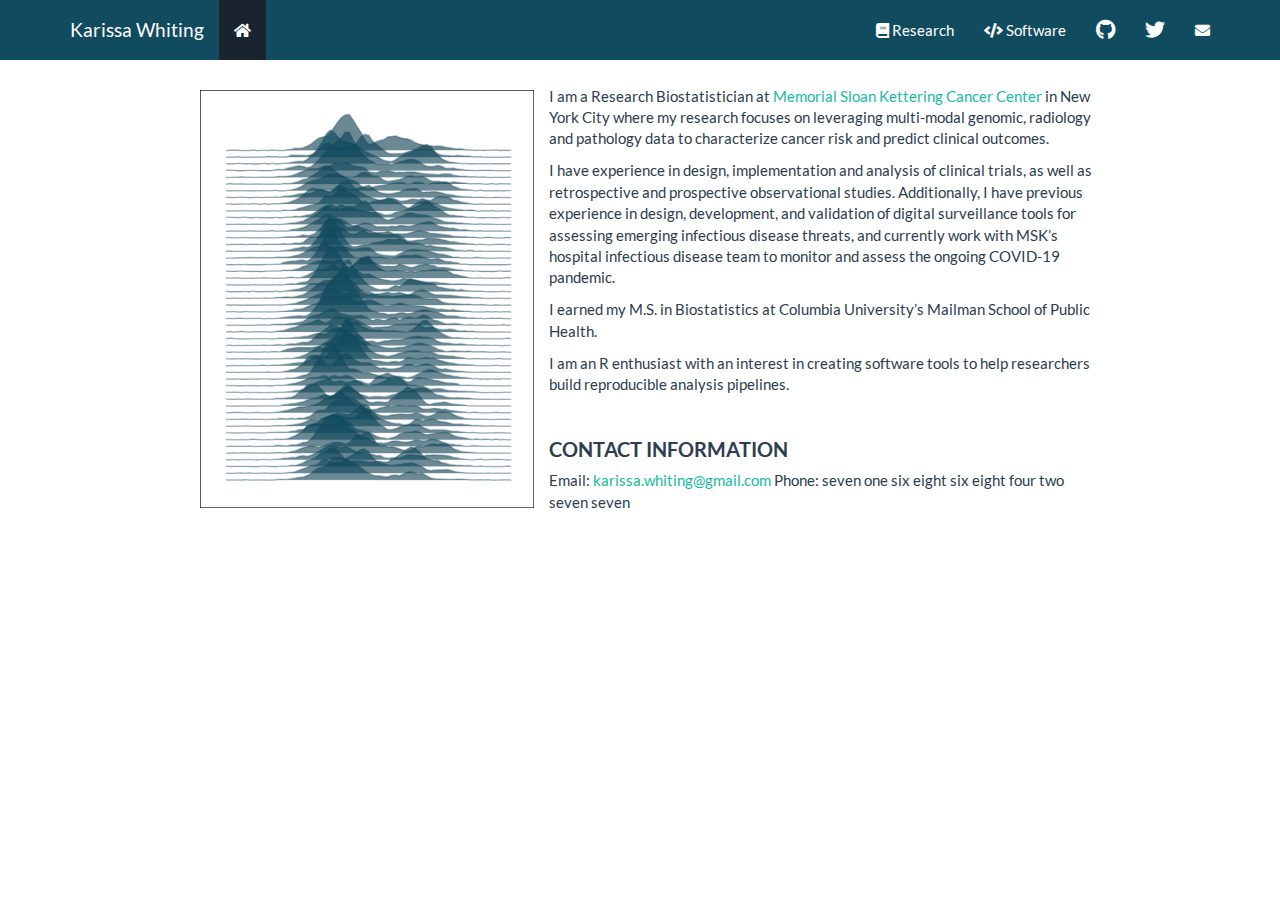
<file: index.html>
<!DOCTYPE html>

<html>

<head>

<meta charset="utf-8" />
<meta name="generator" content="pandoc" />
<meta http-equiv="X-UA-Compatible" content="IE=EDGE" />




<title>Karissa Whiting</title>

<script src="site_libs/header-attrs-2.15/header-attrs.js"></script>
<script src="site_libs/jquery-3.6.0/jquery-3.6.0.min.js"></script>
<meta name="viewport" content="width=device-width, initial-scale=1" />
<link href="site_libs/bootstrap-3.3.5/css/flatly.min.css" rel="stylesheet" />
<script src="site_libs/bootstrap-3.3.5/js/bootstrap.min.js"></script>
<script src="site_libs/bootstrap-3.3.5/shim/html5shiv.min.js"></script>
<script src="site_libs/bootstrap-3.3.5/shim/respond.min.js"></script>
<style>h1 {font-size: 34px;}
       h1.title {font-size: 38px;}
       h2 {font-size: 30px;}
       h3 {font-size: 24px;}
       h4 {font-size: 18px;}
       h5 {font-size: 16px;}
       h6 {font-size: 12px;}
       code {color: inherit; background-color: rgba(0, 0, 0, 0.04);}
       pre:not([class]) { background-color: white }</style>
<script src="site_libs/navigation-1.1/tabsets.js"></script>
<link href="site_libs/highlightjs-9.12.0/default.css" rel="stylesheet" />
<script src="site_libs/highlightjs-9.12.0/highlight.js"></script>
<link href="site_libs/font-awesome-5.1.0/css/all.css" rel="stylesheet" />
<link href="site_libs/font-awesome-5.1.0/css/v4-shims.css" rel="stylesheet" />

<style type="text/css">
  code{white-space: pre-wrap;}
  span.smallcaps{font-variant: small-caps;}
  span.underline{text-decoration: underline;}
  div.column{display: inline-block; vertical-align: top; width: 50%;}
  div.hanging-indent{margin-left: 1.5em; text-indent: -1.5em;}
  ul.task-list{list-style: none;}
    </style>

<style type="text/css">code{white-space: pre;}</style>
<script type="text/javascript">
if (window.hljs) {
  hljs.configure({languages: []});
  hljs.initHighlightingOnLoad();
  if (document.readyState && document.readyState === "complete") {
    window.setTimeout(function() { hljs.initHighlighting(); }, 0);
  }
}
</script>






<link rel="stylesheet" href="styles.css" type="text/css" />



<style type = "text/css">
.main-container {
  max-width: 940px;
  margin-left: auto;
  margin-right: auto;
}
img {
  max-width:100%;
}
.tabbed-pane {
  padding-top: 12px;
}
.html-widget {
  margin-bottom: 20px;
}
button.code-folding-btn:focus {
  outline: none;
}
summary {
  display: list-item;
}
details > summary > p:only-child {
  display: inline;
}
pre code {
  padding: 0;
}
</style>


<style type="text/css">
.dropdown-submenu {
  position: relative;
}
.dropdown-submenu>.dropdown-menu {
  top: 0;
  left: 100%;
  margin-top: -6px;
  margin-left: -1px;
  border-radius: 0 6px 6px 6px;
}
.dropdown-submenu:hover>.dropdown-menu {
  display: block;
}
.dropdown-submenu>a:after {
  display: block;
  content: " ";
  float: right;
  width: 0;
  height: 0;
  border-color: transparent;
  border-style: solid;
  border-width: 5px 0 5px 5px;
  border-left-color: #cccccc;
  margin-top: 5px;
  margin-right: -10px;
}
.dropdown-submenu:hover>a:after {
  border-left-color: #adb5bd;
}
.dropdown-submenu.pull-left {
  float: none;
}
.dropdown-submenu.pull-left>.dropdown-menu {
  left: -100%;
  margin-left: 10px;
  border-radius: 6px 0 6px 6px;
}
</style>

<script type="text/javascript">
// manage active state of menu based on current page
$(document).ready(function () {
  // active menu anchor
  href = window.location.pathname
  href = href.substr(href.lastIndexOf('/') + 1)
  if (href === "")
    href = "index.html";
  var menuAnchor = $('a[href="' + href + '"]');

  // mark the anchor link active (and if it's in a dropdown, also mark that active)
  var dropdown = menuAnchor.closest('li.dropdown');
  if (window.bootstrap) { // Bootstrap 4+
    menuAnchor.addClass('active');
    dropdown.find('> .dropdown-toggle').addClass('active');
  } else { // Bootstrap 3
    menuAnchor.parent().addClass('active');
    dropdown.addClass('active');
  }

  // Navbar adjustments
  var navHeight = $(".navbar").first().height() + 15;
  var style = document.createElement('style');
  var pt = "padding-top: " + navHeight + "px; ";
  var mt = "margin-top: -" + navHeight + "px; ";
  var css = "";
  // offset scroll position for anchor links (for fixed navbar)
  for (var i = 1; i <= 6; i++) {
    css += ".section h" + i + "{ " + pt + mt + "}\n";
  }
  style.innerHTML = "body {" + pt + "padding-bottom: 40px; }\n" + css;
  document.head.appendChild(style);
});
</script>

<!-- tabsets -->

<style type="text/css">
.tabset-dropdown > .nav-tabs {
  display: inline-table;
  max-height: 500px;
  min-height: 44px;
  overflow-y: auto;
  border: 1px solid #ddd;
  border-radius: 4px;
}

.tabset-dropdown > .nav-tabs > li.active:before {
  content: "";
  font-family: 'Glyphicons Halflings';
  display: inline-block;
  padding: 10px;
  border-right: 1px solid #ddd;
}

.tabset-dropdown > .nav-tabs.nav-tabs-open > li.active:before {
  content: "&#xe258;";
  border: none;
}

.tabset-dropdown > .nav-tabs.nav-tabs-open:before {
  content: "";
  font-family: 'Glyphicons Halflings';
  display: inline-block;
  padding: 10px;
  border-right: 1px solid #ddd;
}

.tabset-dropdown > .nav-tabs > li.active {
  display: block;
}

.tabset-dropdown > .nav-tabs > li > a,
.tabset-dropdown > .nav-tabs > li > a:focus,
.tabset-dropdown > .nav-tabs > li > a:hover {
  border: none;
  display: inline-block;
  border-radius: 4px;
  background-color: transparent;
}

.tabset-dropdown > .nav-tabs.nav-tabs-open > li {
  display: block;
  float: none;
}

.tabset-dropdown > .nav-tabs > li {
  display: none;
}
</style>

<!-- code folding -->




</head>

<body>


<div class="container-fluid main-container">




<div class="navbar navbar-default  navbar-fixed-top" role="navigation">
  <div class="container">
    <div class="navbar-header">
      <button type="button" class="navbar-toggle collapsed" data-toggle="collapse" data-bs-toggle="collapse" data-target="#navbar" data-bs-target="#navbar">
        <span class="icon-bar"></span>
        <span class="icon-bar"></span>
        <span class="icon-bar"></span>
      </button>
      <a class="navbar-brand" href="index.html">Karissa Whiting</a>
    </div>
    <div id="navbar" class="navbar-collapse collapse">
      <ul class="nav navbar-nav">
        <li>
  <a href="index.html">
    <span class="fa fa-home"></span>
     
  </a>
</li>
      </ul>
      <ul class="nav navbar-nav navbar-right">
        <li>
  <a href="research.html">
    <span class="fa fa-book"></span>
     
    Research
  </a>
</li>
<li>
  <a href="software.html">
    <span class="fa fa-code"></span>
     
    Software
  </a>
</li>
<li>
  <a href="https://github.com/karissawhiting">
    <span class="fa fa-github fa-lg"></span>
     
  </a>
</li>
<li>
  <a href="https://twitter.com/karissawhiting">
    <span class="fa fa-twitter fa-lg"></span>
     
  </a>
</li>
<li>
  <a href="mailto:&lt;karissa.whiting@gmail.com&gt;">
    <span class="fa fa-envelope"></span>
     
  </a>
</li>
      </ul>
    </div><!--/.nav-collapse -->
  </div><!--/.container -->
</div><!--/.navbar -->

<div id="header">




</div>


<p><img src="index_files/figure-html/unnamed-chunk-1-1.png" width="40%" height="80%" style="float:left; padding:15px" /></p>
<p>I am a Research Biostatistician at <a
href="https://www.mskcc.org/">Memorial Sloan Kettering Cancer Center</a>
in New York City where my research focuses on leveraging multi-modal
genomic, radiology and pathology data to characterize cancer risk and
predict clinical outcomes.</p>
<p>I have experience in design, implementation and analysis of clinical
trials, as well as retrospective and prospective observational studies.
Additionally, I have previous experience in design, development, and
validation of digital surveillance tools for assessing emerging
infectious disease threats, and currently work with MSK’s hospital
infectious disease team to monitor and assess the ongoing COVID-19
pandemic.</p>
<p>I earned my M.S. in Biostatistics at Columbia University’s Mailman
School of Public Health.</p>
<p>I am an R enthusiast with an interest in creating software tools to
help researchers build reproducible analysis pipelines.</p>
<p><br></p>
<div id="contact-information" class="section level3">
<h3>Contact Information</h3>
<p>Email: <a
href="mailto:karissa.whiting@gmail.com">karissa.whiting@gmail.com</a>
Phone: seven one six eight six eight four two seven seven</p>
</div>




</div>

<script>

// add bootstrap table styles to pandoc tables
function bootstrapStylePandocTables() {
  $('tr.odd').parent('tbody').parent('table').addClass('table table-condensed');
}
$(document).ready(function () {
  bootstrapStylePandocTables();
});


</script>

<!-- tabsets -->

<script>
$(document).ready(function () {
  window.buildTabsets("TOC");
});

$(document).ready(function () {
  $('.tabset-dropdown > .nav-tabs > li').click(function () {
    $(this).parent().toggleClass('nav-tabs-open');
  });
});
</script>

<!-- code folding -->


<!-- dynamically load mathjax for compatibility with self-contained -->
<script>
  (function () {
    var script = document.createElement("script");
    script.type = "text/javascript";
    script.src  = "https://mathjax.rstudio.com/latest/MathJax.js?config=TeX-AMS-MML_HTMLorMML";
    document.getElementsByTagName("head")[0].appendChild(script);
  })();
</script>

</body>
</html>
</file>
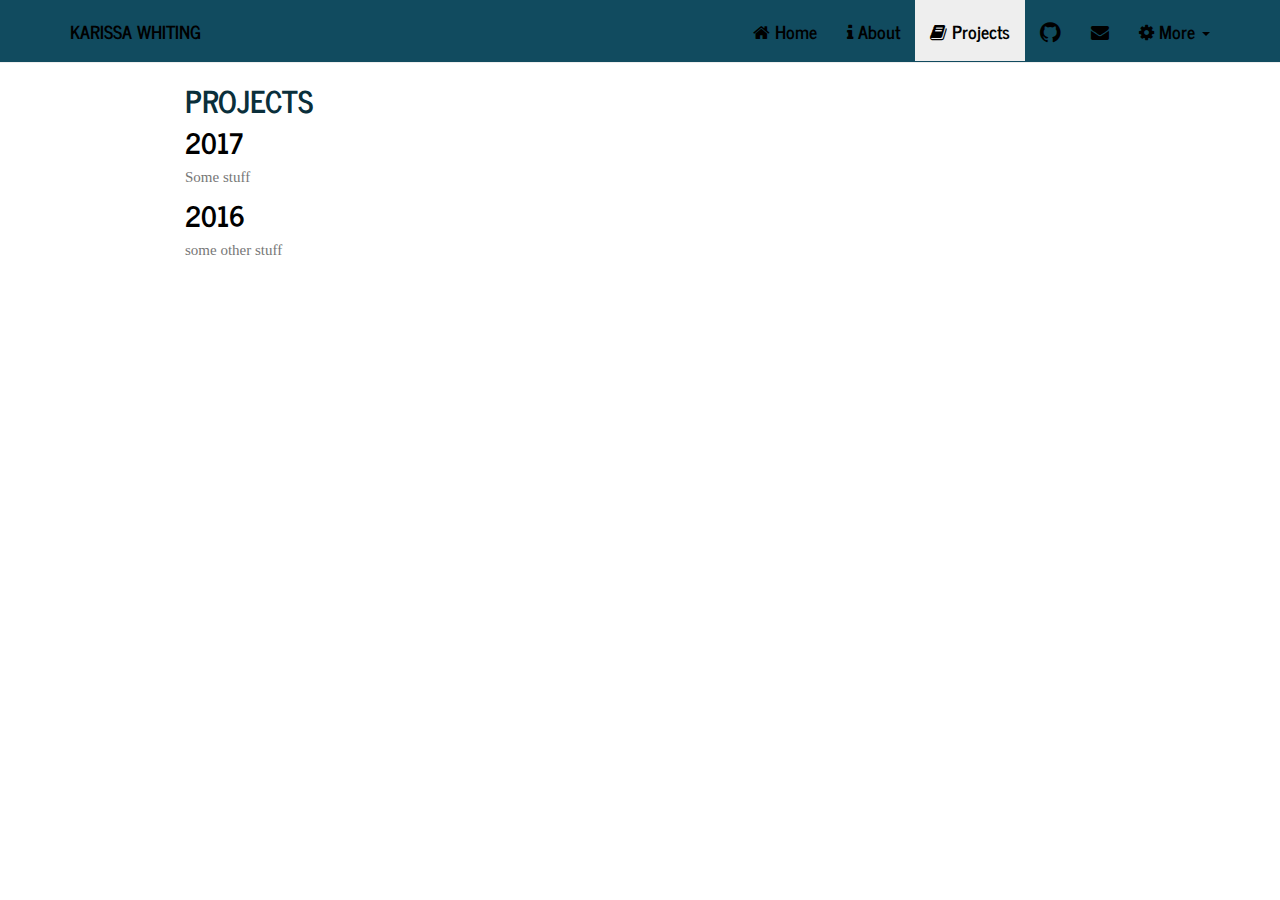
<file: projects.html>
<!DOCTYPE html>

<html xmlns="http://www.w3.org/1999/xhtml">

<head>

<meta charset="utf-8">
<meta http-equiv="Content-Type" content="text/html; charset=utf-8" />
<meta name="generator" content="pandoc" />




<title>Projects</title>

<script src="site_libs/jquery-1.11.3/jquery.min.js"></script>
<meta name="viewport" content="width=device-width, initial-scale=1" />
<link href="site_libs/bootstrap-3.3.5/css/journal.min.css" rel="stylesheet" />
<script src="site_libs/bootstrap-3.3.5/js/bootstrap.min.js"></script>
<script src="site_libs/bootstrap-3.3.5/shim/html5shiv.min.js"></script>
<script src="site_libs/bootstrap-3.3.5/shim/respond.min.js"></script>
<script src="site_libs/navigation-1.1/tabsets.js"></script>
<link href="site_libs/highlightjs-1.1/default.css" rel="stylesheet" />
<script src="site_libs/highlightjs-1.1/highlight.js"></script>
<link href="site_libs/font-awesome-4.5.0/css/font-awesome.min.css" rel="stylesheet" />

<style type="text/css">code{white-space: pre;}</style>
<style type="text/css">
  pre:not([class]) {
    background-color: white;
  }
</style>
<script type="text/javascript">
if (window.hljs && document.readyState && document.readyState === "complete") {
   window.setTimeout(function() {
      hljs.initHighlighting();
   }, 0);
}
</script>



<style type="text/css">
h1 {
  font-size: 34px;
}
h1.title {
  font-size: 38px;
}
h2 {
  font-size: 30px;
}
h3 {
  font-size: 24px;
}
h4 {
  font-size: 18px;
}
h5 {
  font-size: 16px;
}
h6 {
  font-size: 12px;
}
.table th:not([align]) {
  text-align: left;
}
</style>

<link rel="stylesheet" href="styles.css" type="text/css" />

</head>

<body>

<style type = "text/css">
.main-container {
  max-width: 940px;
  margin-left: auto;
  margin-right: auto;
}
code {
  color: inherit;
  background-color: rgba(0, 0, 0, 0.04);
}
img {
  max-width:100%;
  height: auto;
}
.tabbed-pane {
  padding-top: 12px;
}
button.code-folding-btn:focus {
  outline: none;
}
</style>


<style type="text/css">
/* padding for bootstrap navbar */
body {
  padding-top: 61px;
  padding-bottom: 40px;
}
/* offset scroll position for anchor links (for fixed navbar)  */
.section h1 {
  padding-top: 66px;
  margin-top: -66px;
}

.section h2 {
  padding-top: 66px;
  margin-top: -66px;
}
.section h3 {
  padding-top: 66px;
  margin-top: -66px;
}
.section h4 {
  padding-top: 66px;
  margin-top: -66px;
}
.section h5 {
  padding-top: 66px;
  margin-top: -66px;
}
.section h6 {
  padding-top: 66px;
  margin-top: -66px;
}
</style>

<script>
// manage active state of menu based on current page
$(document).ready(function () {
  // active menu anchor
  href = window.location.pathname
  href = href.substr(href.lastIndexOf('/') + 1)
  if (href === "")
    href = "index.html";
  var menuAnchor = $('a[href="' + href + '"]');

  // mark it active
  menuAnchor.parent().addClass('active');

  // if it's got a parent navbar menu mark it active as well
  menuAnchor.closest('li.dropdown').addClass('active');
});
</script>


<div class="container-fluid main-container">

<!-- tabsets -->
<script>
$(document).ready(function () {
  window.buildTabsets("TOC");
});
</script>

<!-- code folding -->






<div class="navbar navbar-default  navbar-fixed-top" role="navigation">
  <div class="container">
    <div class="navbar-header">
      <button type="button" class="navbar-toggle collapsed" data-toggle="collapse" data-target="#navbar">
        <span class="icon-bar"></span>
        <span class="icon-bar"></span>
        <span class="icon-bar"></span>
      </button>
      <a class="navbar-brand" href="index.html">Karissa Whiting</a>
    </div>
    <div id="navbar" class="navbar-collapse collapse">
      <ul class="nav navbar-nav">
        
      </ul>
      <ul class="nav navbar-nav navbar-right">
        <li>
  <a href="index.html">
    <span class="fa fa-home"></span>
     
    Home
  </a>
</li>
<li>
  <a href="about.html">
    <span class="fa fa-info"></span>
     
    About
  </a>
</li>
<li>
  <a href="projects.html">
    <span class="fa fa-book"></span>
     
    Projects
  </a>
</li>
<li>
  <a href="https://github.com/karissawhiting">
    <span class="fa fa-github fa-lg"></span>
     
  </a>
</li>
<li>
  <a href="mailto:&lt;kaw2200@cumc.columbia.edu&gt;">
    <span class="fa fa-envelope"></span>
     
  </a>
</li>
<li class="dropdown">
  <a href="#" class="dropdown-toggle" data-toggle="dropdown" role="button" aria-expanded="false">
    <span class="fa fa-gear"></span>
     
    More
     
    <span class="caret"></span>
  </a>
  <ul class="dropdown-menu" role="menu">
    <li class="dropdown-header">Heading 1</li>
    <li>
      <a href="page_a.html">Page A</a>
    </li>
    <li>
      <a href="page_b.html">Page B</a>
    </li>
    <li class="divider"></li>
    <li class="dropdown-header">Heading 2</li>
    <li>
      <a href="page_c.html">Page C</a>
    </li>
    <li>
      <a href="page_d.html">Page D</a>
    </li>
  </ul>
</li>
      </ul>
    </div><!--/.nav-collapse -->
  </div><!--/.container -->
</div><!--/.navbar -->

<div class="fluid-row" id="header">



<h1 class="title toc-ignore">Projects</h1>

</div>


<div id="section" class="section level2">
<h2>2017</h2>
<p>Some stuff</p>
</div>
<div id="section-1" class="section level2">
<h2>2016</h2>
<p>some other stuff</p>
</div>




</div>

<script>

// add bootstrap table styles to pandoc tables
function bootstrapStylePandocTables() {
  $('tr.header').parent('thead').parent('table').addClass('table table-condensed');
}
$(document).ready(function () {
  bootstrapStylePandocTables();
});


</script>

<!-- dynamically load mathjax for compatibility with self-contained -->
<script>
  (function () {
    var script = document.createElement("script");
    script.type = "text/javascript";
    script.src  = "https://cdn.mathjax.org/mathjax/latest/MathJax.js?config=TeX-AMS-MML_HTMLorMML";
    document.getElementsByTagName("head")[0].appendChild(script);
  })();
</script>

</body>
</html>
</file>
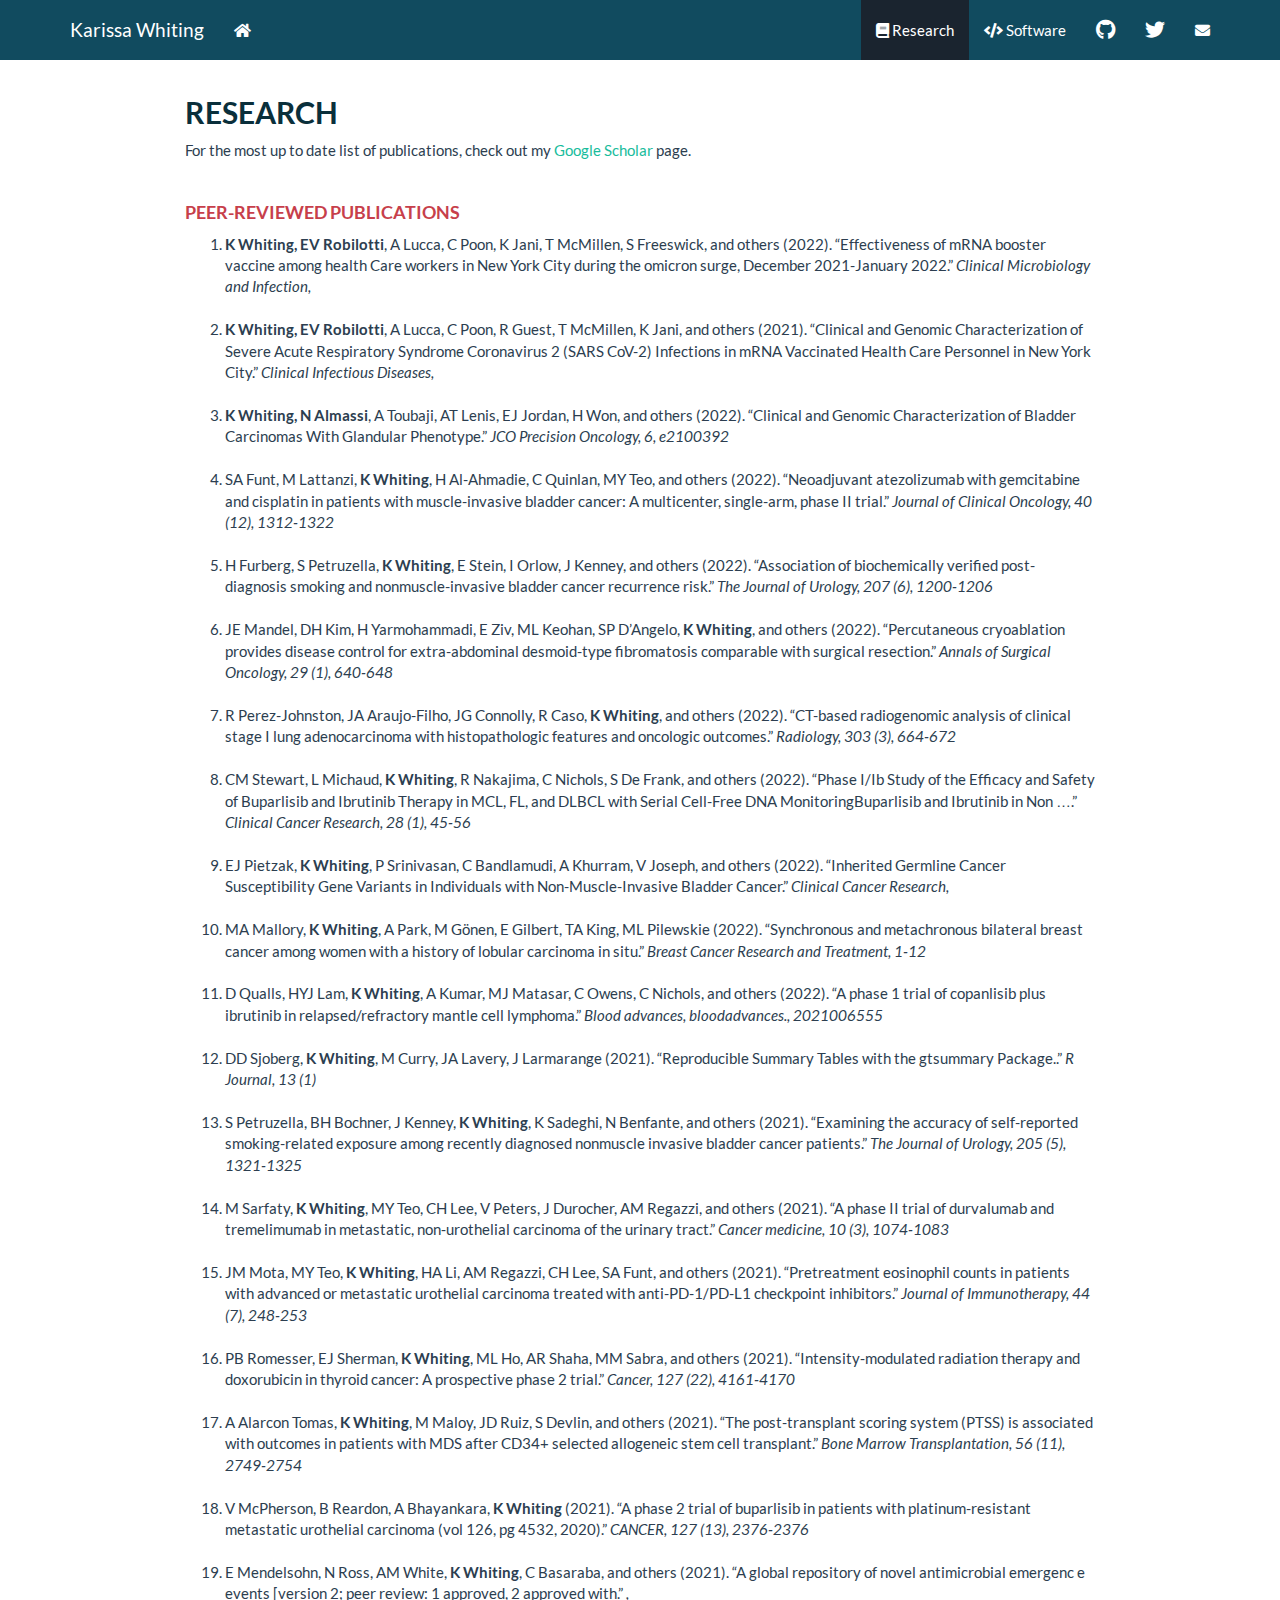
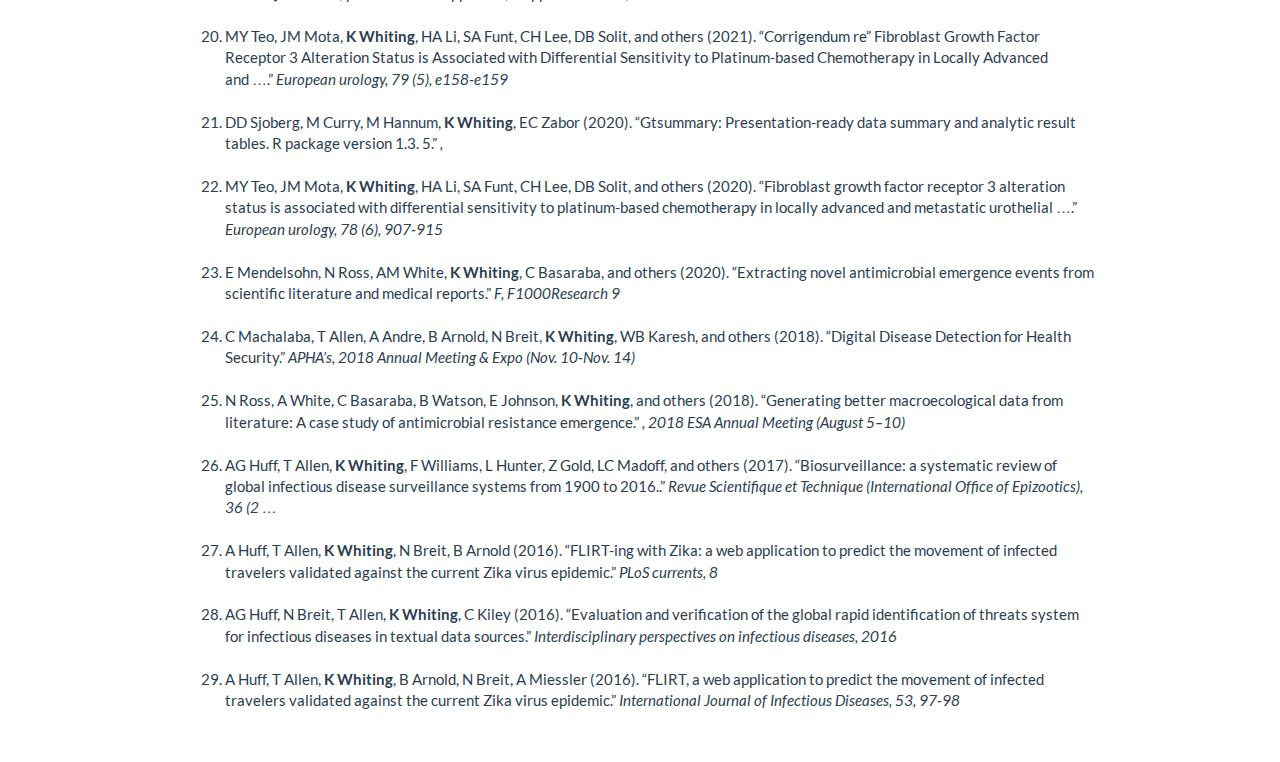
<file: research.html>
<!DOCTYPE html>

<html>

<head>

<meta charset="utf-8" />
<meta name="generator" content="pandoc" />
<meta http-equiv="X-UA-Compatible" content="IE=EDGE" />




<title>Research</title>

<script src="site_libs/header-attrs-2.15/header-attrs.js"></script>
<script src="site_libs/jquery-3.6.0/jquery-3.6.0.min.js"></script>
<meta name="viewport" content="width=device-width, initial-scale=1" />
<link href="site_libs/bootstrap-3.3.5/css/flatly.min.css" rel="stylesheet" />
<script src="site_libs/bootstrap-3.3.5/js/bootstrap.min.js"></script>
<script src="site_libs/bootstrap-3.3.5/shim/html5shiv.min.js"></script>
<script src="site_libs/bootstrap-3.3.5/shim/respond.min.js"></script>
<style>h1 {font-size: 34px;}
       h1.title {font-size: 38px;}
       h2 {font-size: 30px;}
       h3 {font-size: 24px;}
       h4 {font-size: 18px;}
       h5 {font-size: 16px;}
       h6 {font-size: 12px;}
       code {color: inherit; background-color: rgba(0, 0, 0, 0.04);}
       pre:not([class]) { background-color: white }</style>
<script src="site_libs/navigation-1.1/tabsets.js"></script>
<link href="site_libs/highlightjs-9.12.0/default.css" rel="stylesheet" />
<script src="site_libs/highlightjs-9.12.0/highlight.js"></script>
<link href="site_libs/font-awesome-5.1.0/css/all.css" rel="stylesheet" />
<link href="site_libs/font-awesome-5.1.0/css/v4-shims.css" rel="stylesheet" />

<style type="text/css">
  code{white-space: pre-wrap;}
  span.smallcaps{font-variant: small-caps;}
  span.underline{text-decoration: underline;}
  div.column{display: inline-block; vertical-align: top; width: 50%;}
  div.hanging-indent{margin-left: 1.5em; text-indent: -1.5em;}
  ul.task-list{list-style: none;}
    </style>

<style type="text/css">code{white-space: pre;}</style>
<script type="text/javascript">
if (window.hljs) {
  hljs.configure({languages: []});
  hljs.initHighlightingOnLoad();
  if (document.readyState && document.readyState === "complete") {
    window.setTimeout(function() { hljs.initHighlighting(); }, 0);
  }
}
</script>






<link rel="stylesheet" href="styles.css" type="text/css" />



<style type = "text/css">
.main-container {
  max-width: 940px;
  margin-left: auto;
  margin-right: auto;
}
img {
  max-width:100%;
}
.tabbed-pane {
  padding-top: 12px;
}
.html-widget {
  margin-bottom: 20px;
}
button.code-folding-btn:focus {
  outline: none;
}
summary {
  display: list-item;
}
details > summary > p:only-child {
  display: inline;
}
pre code {
  padding: 0;
}
</style>


<style type="text/css">
.dropdown-submenu {
  position: relative;
}
.dropdown-submenu>.dropdown-menu {
  top: 0;
  left: 100%;
  margin-top: -6px;
  margin-left: -1px;
  border-radius: 0 6px 6px 6px;
}
.dropdown-submenu:hover>.dropdown-menu {
  display: block;
}
.dropdown-submenu>a:after {
  display: block;
  content: " ";
  float: right;
  width: 0;
  height: 0;
  border-color: transparent;
  border-style: solid;
  border-width: 5px 0 5px 5px;
  border-left-color: #cccccc;
  margin-top: 5px;
  margin-right: -10px;
}
.dropdown-submenu:hover>a:after {
  border-left-color: #adb5bd;
}
.dropdown-submenu.pull-left {
  float: none;
}
.dropdown-submenu.pull-left>.dropdown-menu {
  left: -100%;
  margin-left: 10px;
  border-radius: 6px 0 6px 6px;
}
</style>

<script type="text/javascript">
// manage active state of menu based on current page
$(document).ready(function () {
  // active menu anchor
  href = window.location.pathname
  href = href.substr(href.lastIndexOf('/') + 1)
  if (href === "")
    href = "index.html";
  var menuAnchor = $('a[href="' + href + '"]');

  // mark the anchor link active (and if it's in a dropdown, also mark that active)
  var dropdown = menuAnchor.closest('li.dropdown');
  if (window.bootstrap) { // Bootstrap 4+
    menuAnchor.addClass('active');
    dropdown.find('> .dropdown-toggle').addClass('active');
  } else { // Bootstrap 3
    menuAnchor.parent().addClass('active');
    dropdown.addClass('active');
  }

  // Navbar adjustments
  var navHeight = $(".navbar").first().height() + 15;
  var style = document.createElement('style');
  var pt = "padding-top: " + navHeight + "px; ";
  var mt = "margin-top: -" + navHeight + "px; ";
  var css = "";
  // offset scroll position for anchor links (for fixed navbar)
  for (var i = 1; i <= 6; i++) {
    css += ".section h" + i + "{ " + pt + mt + "}\n";
  }
  style.innerHTML = "body {" + pt + "padding-bottom: 40px; }\n" + css;
  document.head.appendChild(style);
});
</script>

<!-- tabsets -->

<style type="text/css">
.tabset-dropdown > .nav-tabs {
  display: inline-table;
  max-height: 500px;
  min-height: 44px;
  overflow-y: auto;
  border: 1px solid #ddd;
  border-radius: 4px;
}

.tabset-dropdown > .nav-tabs > li.active:before {
  content: "";
  font-family: 'Glyphicons Halflings';
  display: inline-block;
  padding: 10px;
  border-right: 1px solid #ddd;
}

.tabset-dropdown > .nav-tabs.nav-tabs-open > li.active:before {
  content: "&#xe258;";
  border: none;
}

.tabset-dropdown > .nav-tabs.nav-tabs-open:before {
  content: "";
  font-family: 'Glyphicons Halflings';
  display: inline-block;
  padding: 10px;
  border-right: 1px solid #ddd;
}

.tabset-dropdown > .nav-tabs > li.active {
  display: block;
}

.tabset-dropdown > .nav-tabs > li > a,
.tabset-dropdown > .nav-tabs > li > a:focus,
.tabset-dropdown > .nav-tabs > li > a:hover {
  border: none;
  display: inline-block;
  border-radius: 4px;
  background-color: transparent;
}

.tabset-dropdown > .nav-tabs.nav-tabs-open > li {
  display: block;
  float: none;
}

.tabset-dropdown > .nav-tabs > li {
  display: none;
}
</style>

<!-- code folding -->




</head>

<body>


<div class="container-fluid main-container">




<div class="navbar navbar-default  navbar-fixed-top" role="navigation">
  <div class="container">
    <div class="navbar-header">
      <button type="button" class="navbar-toggle collapsed" data-toggle="collapse" data-bs-toggle="collapse" data-target="#navbar" data-bs-target="#navbar">
        <span class="icon-bar"></span>
        <span class="icon-bar"></span>
        <span class="icon-bar"></span>
      </button>
      <a class="navbar-brand" href="index.html">Karissa Whiting</a>
    </div>
    <div id="navbar" class="navbar-collapse collapse">
      <ul class="nav navbar-nav">
        <li>
  <a href="index.html">
    <span class="fa fa-home"></span>
     
  </a>
</li>
      </ul>
      <ul class="nav navbar-nav navbar-right">
        <li>
  <a href="research.html">
    <span class="fa fa-book"></span>
     
    Research
  </a>
</li>
<li>
  <a href="software.html">
    <span class="fa fa-code"></span>
     
    Software
  </a>
</li>
<li>
  <a href="https://github.com/karissawhiting">
    <span class="fa fa-github fa-lg"></span>
     
  </a>
</li>
<li>
  <a href="https://twitter.com/karissawhiting">
    <span class="fa fa-twitter fa-lg"></span>
     
  </a>
</li>
<li>
  <a href="mailto:&lt;karissa.whiting@gmail.com&gt;">
    <span class="fa fa-envelope"></span>
     
  </a>
</li>
      </ul>
    </div><!--/.nav-collapse -->
  </div><!--/.container -->
</div><!--/.navbar -->

<div id="header">



<h1 class="title toc-ignore">Research</h1>

</div>


<!-- THESE LINES OF R CODE CREATE THE LIST OF ARTICLES TO CITE -->
<!-- library("bibtex") -->
<!-- refs = read.bib(file = "refs.bib") -->
<!-- for (i in 1:length(refs)){ -->
<!--   print(refs[[i]]) -->
<!--   cat("<br><br>") -->
<!-- } -->
<p>For the most up to date list of publications, check out my
<a href="https://scholar.google.com/citations?user=00zHKW8AAAAJ&hl=en">Google
Scholar</a> page.</p>
<p><br></p>
<div id="peer-reviewed-publications" class="section level4">
<h4>Peer-reviewed Publications</h4>
<ol>
<li>
<strong>K Whiting, EV Robilotti</strong>, A Lucca, C Poon, K Jani, T
McMillen, S Freeswick, and others (2022). “Effectiveness of mRNA booster
vaccine among health Care workers in New York City during the omicron
surge, December 2021-January 2022.” <em>Clinical Microbiology and
Infection, </em><br><br>
</li>
<li>
<strong>K Whiting, EV Robilotti</strong>, A Lucca, C Poon, R Guest, T
McMillen, K Jani, and others (2021). “Clinical and Genomic
Characterization of Severe Acute Respiratory Syndrome Coronavirus 2
(SARS CoV-2) Infections in mRNA Vaccinated Health Care Personnel in New
York City.” <em>Clinical Infectious Diseases, </em><br><br>
</li>
<li>
<strong>K Whiting, N Almassi</strong>, A Toubaji, AT Lenis, EJ Jordan, H
Won, and others (2022). “Clinical and Genomic Characterization of
Bladder Carcinomas With Glandular Phenotype.” <em>JCO Precision
Oncology, 6, e2100392</em><br><br>
</li>
<li>
SA Funt, M Lattanzi, <strong>K Whiting</strong>, H Al-Ahmadie, C
Quinlan, MY Teo, and others (2022). “Neoadjuvant atezolizumab with
gemcitabine and cisplatin in patients with muscle-invasive bladder
cancer: A multicenter, single-arm, phase II trial.” <em>Journal of
Clinical Oncology, 40 (12), 1312-1322</em><br><br>
</li>
<li>
H Furberg, S Petruzella, <strong>K Whiting</strong>, E Stein, I Orlow, J
Kenney, and others (2022). “Association of biochemically verified
post-diagnosis smoking and nonmuscle-invasive bladder cancer recurrence
risk.” <em>The Journal of Urology, 207 (6), 1200-1206</em><br><br>
</li>
<li>
JE Mandel, DH Kim, H Yarmohammadi, E Ziv, ML Keohan, SP D’Angelo,
<strong>K Whiting</strong>, and others (2022). “Percutaneous
cryoablation provides disease control for extra-abdominal desmoid-type
fibromatosis comparable with surgical resection.” <em>Annals of Surgical
Oncology, 29 (1), 640-648</em><br><br>
</li>
<li>
R Perez-Johnston, JA Araujo-Filho, JG Connolly, R Caso, <strong>K
Whiting</strong>, and others (2022). “CT-based radiogenomic analysis of
clinical stage I lung adenocarcinoma with histopathologic features and
oncologic outcomes.” <em>Radiology, 303 (3), 664-672</em><br><br>
</li>
<li>
CM Stewart, L Michaud, <strong>K Whiting</strong>, R Nakajima, C
Nichols, S De Frank, and others (2022). “Phase I/Ib Study of the
Efficacy and Safety of Buparlisib and Ibrutinib Therapy in MCL, FL, and
DLBCL with Serial Cell-Free DNA MonitoringBuparlisib and Ibrutinib in
Non ….” <em>Clinical Cancer Research, 28 (1), 45-56</em><br><br>
</li>
<li>
EJ Pietzak, <strong>K Whiting</strong>, P Srinivasan, C Bandlamudi, A
Khurram, V Joseph, and others (2022). “Inherited Germline Cancer
Susceptibility Gene Variants in Individuals with Non-Muscle-Invasive
Bladder Cancer.” <em>Clinical Cancer Research, </em><br><br>
</li>
<li>
MA Mallory, <strong>K Whiting</strong>, A Park, M Gönen, E Gilbert, TA
King, ML Pilewskie (2022). “Synchronous and metachronous bilateral
breast cancer among women with a history of lobular carcinoma in situ.”
<em>Breast Cancer Research and Treatment, 1-12</em><br><br>
</li>
<li>
D Qualls, HYJ Lam, <strong>K Whiting</strong>, A Kumar, MJ Matasar, C
Owens, C Nichols, and others (2022). “A phase 1 trial of copanlisib plus
ibrutinib in relapsed/refractory mantle cell lymphoma.” <em>Blood
advances, bloodadvances., 2021006555</em><br><br>
</li>
<li>
DD Sjoberg, <strong>K Whiting</strong>, M Curry, JA Lavery, J Larmarange
(2021). “Reproducible Summary Tables with the gtsummary Package..” <em>R
Journal, 13 (1)</em><br><br>
</li>
<li>
S Petruzella, BH Bochner, J Kenney, <strong>K Whiting</strong>, K
Sadeghi, N Benfante, and others (2021). “Examining the accuracy of
self-reported smoking-related exposure among recently diagnosed
nonmuscle invasive bladder cancer patients.” <em>The Journal of Urology,
205 (5), 1321-1325</em><br><br>
</li>
<li>
M Sarfaty, <strong>K Whiting</strong>, MY Teo, CH Lee, V Peters, J
Durocher, AM Regazzi, and others (2021). “A phase II trial of durvalumab
and tremelimumab in metastatic, non‐urothelial carcinoma of the urinary
tract.” <em>Cancer medicine, 10 (3), 1074-1083</em><br><br>
</li>
<li>
JM Mota, MY Teo, <strong>K Whiting</strong>, HA Li, AM Regazzi, CH Lee,
SA Funt, and others (2021). “Pretreatment eosinophil counts in patients
with advanced or metastatic urothelial carcinoma treated with
anti-PD-1/PD-L1 checkpoint inhibitors.” <em>Journal of Immunotherapy, 44
(7), 248-253</em><br><br>
</li>
<li>
PB Romesser, EJ Sherman, <strong>K Whiting</strong>, ML Ho, AR Shaha, MM
Sabra, and others (2021). “Intensity‐modulated radiation therapy and
doxorubicin in thyroid cancer: A prospective phase 2 trial.” <em>Cancer,
127 (22), 4161-4170</em><br><br>
</li>
<li>
A Alarcon Tomas, <strong>K Whiting</strong>, M Maloy, JD Ruiz, S Devlin,
and others (2021). “The post-transplant scoring system (PTSS) is
associated with outcomes in patients with MDS after CD34+ selected
allogeneic stem cell transplant.” <em>Bone Marrow Transplantation, 56
(11), 2749-2754</em><br><br>
</li>
<li>
V McPherson, B Reardon, A Bhayankara, <strong>K Whiting</strong> (2021).
“A phase 2 trial of buparlisib in patients with platinum-resistant
metastatic urothelial carcinoma (vol 126, pg 4532, 2020).” <em>CANCER,
127 (13), 2376-2376</em><br><br>
</li>
<li>
E Mendelsohn, N Ross, AM White, <strong>K Whiting</strong>, C Basaraba,
and others (2021). “A global repository of novel antimicrobial emergenc
e events [version 2; peer review: 1 approved, 2 approved with.” <em>,
</em><br><br>
</li>
<li>
MY Teo, JM Mota, <strong>K Whiting</strong>, HA Li, SA Funt, CH Lee, DB
Solit, and others (2021). “Corrigendum re” Fibroblast Growth Factor
Receptor 3 Alteration Status is Associated with Differential Sensitivity
to Platinum-based Chemotherapy in Locally Advanced and ….” <em>European
urology, 79 (5), e158-e159</em><br><br>
</li>
<li>
DD Sjoberg, M Curry, M Hannum, <strong>K Whiting</strong>, EC Zabor
(2020). “Gtsummary: Presentation-ready data summary and analytic result
tables. R package version 1.3. 5.” <em>, </em><br><br>
</li>
<li>
MY Teo, JM Mota, <strong>K Whiting</strong>, HA Li, SA Funt, CH Lee, DB
Solit, and others (2020). “Fibroblast growth factor receptor 3
alteration status is associated with differential sensitivity to
platinum-based chemotherapy in locally advanced and metastatic
urothelial ….” <em>European urology, 78 (6), 907-915</em><br><br>
</li>
<li>
E Mendelsohn, N Ross, AM White, <strong>K Whiting</strong>, C Basaraba,
and others (2020). “Extracting novel antimicrobial emergence events from
scientific literature and medical reports.” <em>F, F1000Research
9</em><br><br>
</li>
<li>
C Machalaba, T Allen, A Andre, B Arnold, N Breit, <strong>K
Whiting</strong>, WB Karesh, and others (2018). “Digital Disease
Detection for Health Security.” <em>APHA’s, 2018 Annual Meeting &amp;
Expo (Nov. 10-Nov. 14)</em><br><br>
</li>
<li>
N Ross, A White, C Basaraba, B Watson, E Johnson, <strong>K
Whiting</strong>, and others (2018). “Generating better macroecological
data from literature: A case study of antimicrobial resistance
emergence.” <em>, 2018 ESA Annual Meeting (August 5–10)</em><br><br>
</li>
<li>
AG Huff, T Allen, <strong>K Whiting</strong>, F Williams, L Hunter, Z
Gold, LC Madoff, and others (2017). “Biosurveillance: a systematic
review of global infectious disease surveillance systems from 1900 to
2016..” <em>Revue Scientifique et Technique (International Office of
Epizootics), 36 (2 …</em><br><br>
</li>
<li>
A Huff, T Allen, <strong>K Whiting</strong>, N Breit, B Arnold (2016).
“FLIRT-ing with Zika: a web application to predict the movement of
infected travelers validated against the current Zika virus epidemic.”
<em>PLoS currents, 8</em><br><br>
</li>
<li>
AG Huff, N Breit, T Allen, <strong>K Whiting</strong>, C Kiley (2016).
“Evaluation and verification of the global rapid identification of
threats system for infectious diseases in textual data sources.”
<em>Interdisciplinary perspectives on infectious diseases,
2016</em><br><br>
</li>
<li>
A Huff, T Allen, <strong>K Whiting</strong>, B Arnold, N Breit, A
Miessler (2016). “FLIRT, a web application to predict the movement of
infected travelers validated against the current Zika virus epidemic.”
<em>International Journal of Infectious Diseases, 53, 97-98</em>
</ol>
</div>




</div>

<script>

// add bootstrap table styles to pandoc tables
function bootstrapStylePandocTables() {
  $('tr.odd').parent('tbody').parent('table').addClass('table table-condensed');
}
$(document).ready(function () {
  bootstrapStylePandocTables();
});


</script>

<!-- tabsets -->

<script>
$(document).ready(function () {
  window.buildTabsets("TOC");
});

$(document).ready(function () {
  $('.tabset-dropdown > .nav-tabs > li').click(function () {
    $(this).parent().toggleClass('nav-tabs-open');
  });
});
</script>

<!-- code folding -->


<!-- dynamically load mathjax for compatibility with self-contained -->
<script>
  (function () {
    var script = document.createElement("script");
    script.type = "text/javascript";
    script.src  = "https://mathjax.rstudio.com/latest/MathJax.js?config=TeX-AMS-MML_HTMLorMML";
    document.getElementsByTagName("head")[0].appendChild(script);
  })();
</script>

</body>
</html>
</file>
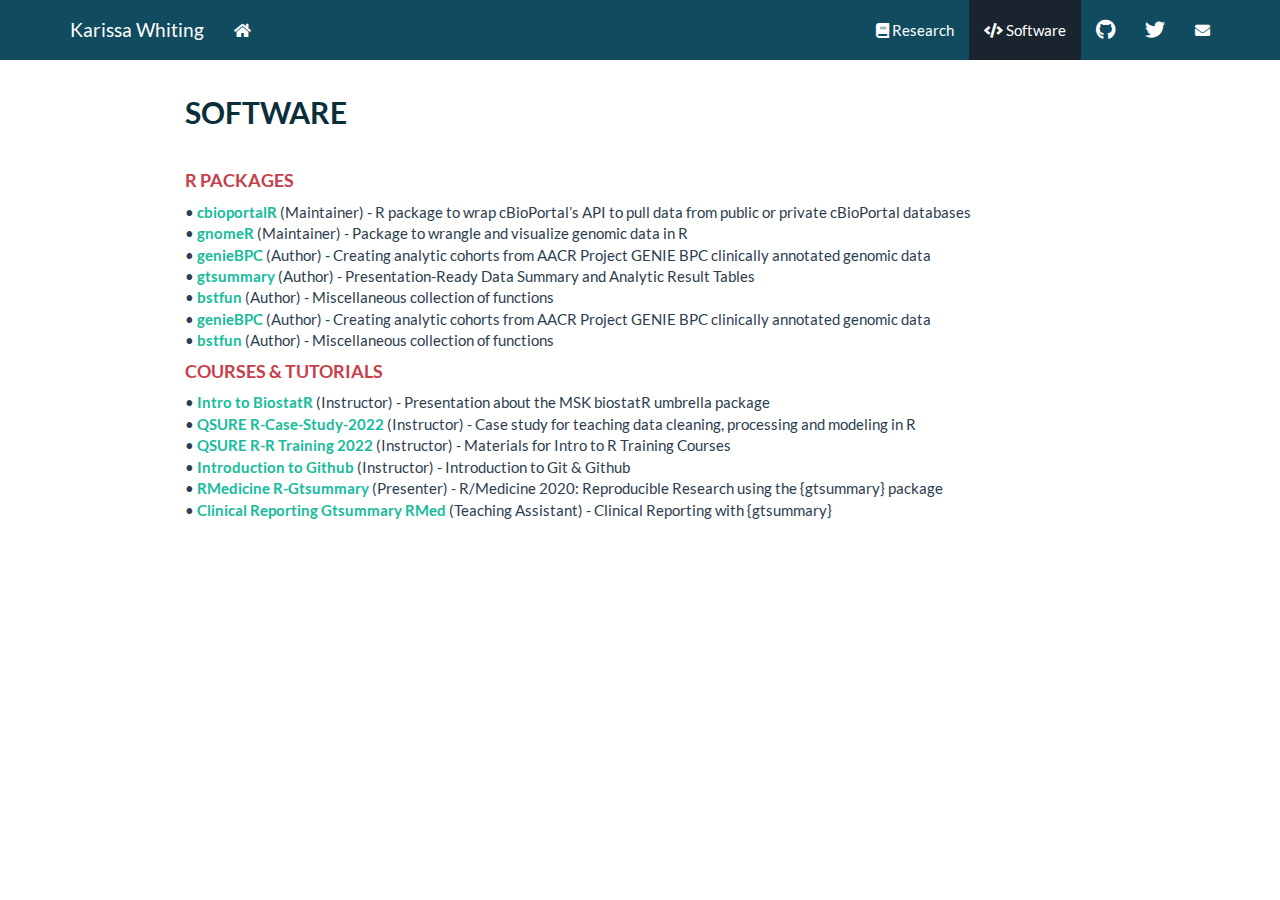
<file: software.html>
<!DOCTYPE html>

<html>

<head>

<meta charset="utf-8" />
<meta name="generator" content="pandoc" />
<meta http-equiv="X-UA-Compatible" content="IE=EDGE" />




<title>Software</title>

<script src="site_libs/header-attrs-2.15/header-attrs.js"></script>
<script src="site_libs/jquery-3.6.0/jquery-3.6.0.min.js"></script>
<meta name="viewport" content="width=device-width, initial-scale=1" />
<link href="site_libs/bootstrap-3.3.5/css/flatly.min.css" rel="stylesheet" />
<script src="site_libs/bootstrap-3.3.5/js/bootstrap.min.js"></script>
<script src="site_libs/bootstrap-3.3.5/shim/html5shiv.min.js"></script>
<script src="site_libs/bootstrap-3.3.5/shim/respond.min.js"></script>
<style>h1 {font-size: 34px;}
       h1.title {font-size: 38px;}
       h2 {font-size: 30px;}
       h3 {font-size: 24px;}
       h4 {font-size: 18px;}
       h5 {font-size: 16px;}
       h6 {font-size: 12px;}
       code {color: inherit; background-color: rgba(0, 0, 0, 0.04);}
       pre:not([class]) { background-color: white }</style>
<script src="site_libs/navigation-1.1/tabsets.js"></script>
<link href="site_libs/highlightjs-9.12.0/default.css" rel="stylesheet" />
<script src="site_libs/highlightjs-9.12.0/highlight.js"></script>
<link href="site_libs/font-awesome-5.1.0/css/all.css" rel="stylesheet" />
<link href="site_libs/font-awesome-5.1.0/css/v4-shims.css" rel="stylesheet" />

<style type="text/css">
  code{white-space: pre-wrap;}
  span.smallcaps{font-variant: small-caps;}
  span.underline{text-decoration: underline;}
  div.column{display: inline-block; vertical-align: top; width: 50%;}
  div.hanging-indent{margin-left: 1.5em; text-indent: -1.5em;}
  ul.task-list{list-style: none;}
    </style>

<style type="text/css">code{white-space: pre;}</style>
<script type="text/javascript">
if (window.hljs) {
  hljs.configure({languages: []});
  hljs.initHighlightingOnLoad();
  if (document.readyState && document.readyState === "complete") {
    window.setTimeout(function() { hljs.initHighlighting(); }, 0);
  }
}
</script>






<link rel="stylesheet" href="styles.css" type="text/css" />



<style type = "text/css">
.main-container {
  max-width: 940px;
  margin-left: auto;
  margin-right: auto;
}
img {
  max-width:100%;
}
.tabbed-pane {
  padding-top: 12px;
}
.html-widget {
  margin-bottom: 20px;
}
button.code-folding-btn:focus {
  outline: none;
}
summary {
  display: list-item;
}
details > summary > p:only-child {
  display: inline;
}
pre code {
  padding: 0;
}
</style>


<style type="text/css">
.dropdown-submenu {
  position: relative;
}
.dropdown-submenu>.dropdown-menu {
  top: 0;
  left: 100%;
  margin-top: -6px;
  margin-left: -1px;
  border-radius: 0 6px 6px 6px;
}
.dropdown-submenu:hover>.dropdown-menu {
  display: block;
}
.dropdown-submenu>a:after {
  display: block;
  content: " ";
  float: right;
  width: 0;
  height: 0;
  border-color: transparent;
  border-style: solid;
  border-width: 5px 0 5px 5px;
  border-left-color: #cccccc;
  margin-top: 5px;
  margin-right: -10px;
}
.dropdown-submenu:hover>a:after {
  border-left-color: #adb5bd;
}
.dropdown-submenu.pull-left {
  float: none;
}
.dropdown-submenu.pull-left>.dropdown-menu {
  left: -100%;
  margin-left: 10px;
  border-radius: 6px 0 6px 6px;
}
</style>

<script type="text/javascript">
// manage active state of menu based on current page
$(document).ready(function () {
  // active menu anchor
  href = window.location.pathname
  href = href.substr(href.lastIndexOf('/') + 1)
  if (href === "")
    href = "index.html";
  var menuAnchor = $('a[href="' + href + '"]');

  // mark the anchor link active (and if it's in a dropdown, also mark that active)
  var dropdown = menuAnchor.closest('li.dropdown');
  if (window.bootstrap) { // Bootstrap 4+
    menuAnchor.addClass('active');
    dropdown.find('> .dropdown-toggle').addClass('active');
  } else { // Bootstrap 3
    menuAnchor.parent().addClass('active');
    dropdown.addClass('active');
  }

  // Navbar adjustments
  var navHeight = $(".navbar").first().height() + 15;
  var style = document.createElement('style');
  var pt = "padding-top: " + navHeight + "px; ";
  var mt = "margin-top: -" + navHeight + "px; ";
  var css = "";
  // offset scroll position for anchor links (for fixed navbar)
  for (var i = 1; i <= 6; i++) {
    css += ".section h" + i + "{ " + pt + mt + "}\n";
  }
  style.innerHTML = "body {" + pt + "padding-bottom: 40px; }\n" + css;
  document.head.appendChild(style);
});
</script>

<!-- tabsets -->

<style type="text/css">
.tabset-dropdown > .nav-tabs {
  display: inline-table;
  max-height: 500px;
  min-height: 44px;
  overflow-y: auto;
  border: 1px solid #ddd;
  border-radius: 4px;
}

.tabset-dropdown > .nav-tabs > li.active:before {
  content: "";
  font-family: 'Glyphicons Halflings';
  display: inline-block;
  padding: 10px;
  border-right: 1px solid #ddd;
}

.tabset-dropdown > .nav-tabs.nav-tabs-open > li.active:before {
  content: "&#xe258;";
  border: none;
}

.tabset-dropdown > .nav-tabs.nav-tabs-open:before {
  content: "";
  font-family: 'Glyphicons Halflings';
  display: inline-block;
  padding: 10px;
  border-right: 1px solid #ddd;
}

.tabset-dropdown > .nav-tabs > li.active {
  display: block;
}

.tabset-dropdown > .nav-tabs > li > a,
.tabset-dropdown > .nav-tabs > li > a:focus,
.tabset-dropdown > .nav-tabs > li > a:hover {
  border: none;
  display: inline-block;
  border-radius: 4px;
  background-color: transparent;
}

.tabset-dropdown > .nav-tabs.nav-tabs-open > li {
  display: block;
  float: none;
}

.tabset-dropdown > .nav-tabs > li {
  display: none;
}
</style>

<!-- code folding -->




</head>

<body>


<div class="container-fluid main-container">




<div class="navbar navbar-default  navbar-fixed-top" role="navigation">
  <div class="container">
    <div class="navbar-header">
      <button type="button" class="navbar-toggle collapsed" data-toggle="collapse" data-bs-toggle="collapse" data-target="#navbar" data-bs-target="#navbar">
        <span class="icon-bar"></span>
        <span class="icon-bar"></span>
        <span class="icon-bar"></span>
      </button>
      <a class="navbar-brand" href="index.html">Karissa Whiting</a>
    </div>
    <div id="navbar" class="navbar-collapse collapse">
      <ul class="nav navbar-nav">
        <li>
  <a href="index.html">
    <span class="fa fa-home"></span>
     
  </a>
</li>
      </ul>
      <ul class="nav navbar-nav navbar-right">
        <li>
  <a href="research.html">
    <span class="fa fa-book"></span>
     
    Research
  </a>
</li>
<li>
  <a href="software.html">
    <span class="fa fa-code"></span>
     
    Software
  </a>
</li>
<li>
  <a href="https://github.com/karissawhiting">
    <span class="fa fa-github fa-lg"></span>
     
  </a>
</li>
<li>
  <a href="https://twitter.com/karissawhiting">
    <span class="fa fa-twitter fa-lg"></span>
     
  </a>
</li>
<li>
  <a href="mailto:&lt;karissa.whiting@gmail.com&gt;">
    <span class="fa fa-envelope"></span>
     
  </a>
</li>
      </ul>
    </div><!--/.nav-collapse -->
  </div><!--/.container -->
</div><!--/.navbar -->

<div id="header">



<h1 class="title toc-ignore">Software</h1>

</div>


<p><br></p>
<div id="r-packages" class="section level4">
<h4>R Packages</h4>
<p>• <a
href="https://www.karissawhiting.com/cbioportalR/"><strong>cbioportalR</strong></a>
(Maintainer) - R package to wrap cBioPortal’s API to pull data from
public or private cBioPortal databases<br>• <a
href="https://mskcc-epi-bio.github.io/gnomeR/"><strong>gnomeR</strong></a>
(Maintainer) - Package to wrangle and visualize genomic data in R<br>•
<a
href="https://genie-bpc.github.io/genieBPC/"><strong>genieBPC</strong></a>
(Author) - Creating analytic cohorts from AACR Project GENIE BPC
clinically annotated genomic data<br>• <a
href="http://www.danieldsjoberg.com/gtsummary"><strong>gtsummary</strong></a>
(Author) - Presentation-Ready Data Summary and Analytic Result
Tables<br>• <a
href="http://www.danieldsjoberg.com/bstfun/"><strong>bstfun</strong></a>
(Author) - Miscellaneous collection of functions<br>• <a
href="https://genie-bpc.github.io/genieBPC/"><strong>genieBPC</strong></a>
(Author) - Creating analytic cohorts from AACR Project GENIE BPC
clinically annotated genomic data<br>• <a
href="http://www.danieldsjoberg.com/bstfun/"><strong>bstfun</strong></a>
(Author) - Miscellaneous collection of functions</p>
</div>
<div id="courses-tutorials" class="section level4">
<h4>Courses &amp; Tutorials</h4>
<p>• <a
href="https://www.karissawhiting.com/intro-to-biostatr/"><strong>Intro
to BiostatR</strong></a> (Instructor) - Presentation about the MSK
biostatR umbrella package<br>• <a
href="https://github.com/karissawhiting/qsure-case-study-2022"><strong>QSURE
R-Case-Study-2022</strong></a> (Instructor) - Case study for teaching
data cleaning, processing and modeling in R<br>• <a
href="https://www.karissawhiting.com/qsure-r-training-2022"><strong>QSURE
R-R Training 2022</strong></a> (Instructor) - Materials for Intro to R
Training Courses<br>• <a
href="https://github.com/Introduction-to-GitHub"><strong>Introduction to
Github</strong></a> (Instructor) - Introduction to Git &amp; Github<br>•
<a
href="http://www.danieldsjoberg.com/rmedicine-gtsummary/"><strong>RMedicine
R-Gtsummary</strong></a> (Presenter) - R/Medicine 2020: Reproducible
Research using the {gtsummary} package<br>• <a
href="https://www.danieldsjoberg.com/clinical-reporting-gtsummary-rmed/"><strong>Clinical
Reporting Gtsummary RMed</strong></a> (Teaching Assistant) - Clinical
Reporting with {gtsummary}</p>
</div>




</div>

<script>

// add bootstrap table styles to pandoc tables
function bootstrapStylePandocTables() {
  $('tr.odd').parent('tbody').parent('table').addClass('table table-condensed');
}
$(document).ready(function () {
  bootstrapStylePandocTables();
});


</script>

<!-- tabsets -->

<script>
$(document).ready(function () {
  window.buildTabsets("TOC");
});

$(document).ready(function () {
  $('.tabset-dropdown > .nav-tabs > li').click(function () {
    $(this).parent().toggleClass('nav-tabs-open');
  });
});
</script>

<!-- code folding -->


<!-- dynamically load mathjax for compatibility with self-contained -->
<script>
  (function () {
    var script = document.createElement("script");
    script.type = "text/javascript";
    script.src  = "https://mathjax.rstudio.com/latest/MathJax.js?config=TeX-AMS-MML_HTMLorMML";
    document.getElementsByTagName("head")[0].appendChild(script);
  })();
</script>

</body>
</html>
</file>
<file: site_libs/highlightjs-9.12.0/default.css>
.hljs-literal {
  color: #990073;
}

.hljs-number {
  color: #099;
}

.hljs-comment {
  color: #998;
  font-style: italic;
}

.hljs-keyword {
  color: #900;
  font-weight: bold;
}

.hljs-string {
  color: #d14;
}
</file>
<file: styles.css>
h1 {
  font-size: 32px;
}
h1.title {
  font-size: 30px;
  text-transform: uppercase;
  color: #0a2f3b ;
  font-weight: 900
}
h2 {
  font-size: 28px;
  text-transform: uppercase;
}
h3 {
  font-size: 20px;
  font-weight: bold;
  text-transform: uppercase;
}
h4 {
  font-size: 18px;
  font-weight: bold;
  text-transform: uppercase;
  color: #c73f4b;
}
h5 {
  font-size: 18px;
  color: #4790b7 ;
  text-transform: uppercase;
}
h6 {
  font-size: 12px;
}
img {
    display: block;
    margin: auto;
}

.navbar-default,
.navbar-inverse,
.topbar,
.topbar .navbar-default .navbar-nav > li,
.topbar .nav > li {
    background-color: #114b5f;
}

img{
  border: 0;
  outline: none;
}

img, a {
  border: none;
  outline: none;
}
</file>
<file: site_libs/highlightjs-1.1/default.css>
pre .operator,
pre .paren {
 color: rgb(104, 118, 135)
}

pre .literal {
 color: #990073
}

pre .number {
 color: #099;
}

pre .comment {
 color: #998;
 font-style: italic
}

pre .keyword {
 color: #900;
 font-weight: bold
}

pre .identifier {
 color: rgb(0, 0, 0);
}

pre .string {
 color: #d14;
}
</file>
<file: site_libs/bootstrap-3.3.5/css/flatly.min.css>
@font-face {
  font-family: 'Lato';
  font-style: normal;
  font-weight: 400;
  src: url(fonts/Lato.ttf) format('truetype');
}
@font-face {
  font-family: 'Lato';
  font-style: normal;
  font-weight: 700;
  src: url(fonts/LatoBold.ttf) format('truetype');
}
@font-face {
  font-family: 'Lato';
  font-style: italic;
  font-weight: 400;
  src: url(fonts/LatoItalic.ttf) format('truetype');
}

/*!
 * bootswatch v3.3.6
 * Homepage: http://bootswatch.com
 * Copyright 2012-2015 Thomas Park
 * Licensed under MIT
 * Based on Bootstrap
*//*!
 * Bootstrap v3.3.6 (http://getbootstrap.com)
 * Copyright 2011-2015 Twitter, Inc.
 * Licensed under MIT (https://github.com/twbs/bootstrap/blob/master/LICENSE)
 *//*! normalize.css v3.0.3 | MIT License | github.com/necolas/normalize.css */html{font-family:sans-serif;-ms-text-size-adjust:100%;-webkit-text-size-adjust:100%}body{margin:0}article,aside,details,figcaption,figure,footer,header,hgroup,main,menu,nav,section,summary{display:block}audio,canvas,progress,video{display:inline-block;vertical-align:baseline}audio:not([controls]){display:none;height:0}[hidden],template{display:none}a{background-color:transparent}a:active,a:hover{outline:0}abbr[title]{border-bottom:1px dotted}b,strong{font-weight:bold}dfn{font-style:italic}h1{font-size:2em;margin:0.67em 0}mark{background:#ff0;color:#000}small{font-size:80%}sub,sup{font-size:75%;line-height:0;position:relative;vertical-align:baseline}sup{top:-0.5em}sub{bottom:-0.25em}img{border:0}svg:not(:root){overflow:hidden}figure{margin:1em 40px}hr{-webkit-box-sizing:content-box;-moz-box-sizing:content-box;box-sizing:content-box;height:0}pre{overflow:auto}code,kbd,pre,samp{font-family:monospace, monospace;font-size:1em}button,input,optgroup,select,textarea{color:inherit;font:inherit;margin:0}button{overflow:visible}button,select{text-transform:none}button,html input[type="button"],input[type="reset"],input[type="submit"]{-webkit-appearance:button;cursor:pointer}button[disabled],html input[disabled]{cursor:default}button::-moz-focus-inner,input::-moz-focus-inner{border:0;padding:0}input{line-height:normal}input[type="checkbox"],input[type="radio"]{-webkit-box-sizing:border-box;-moz-box-sizing:border-box;box-sizing:border-box;padding:0}input[type="number"]::-webkit-inner-spin-button,input[type="number"]::-webkit-outer-spin-button{height:auto}input[type="search"]{-webkit-appearance:textfield;-webkit-box-sizing:content-box;-moz-box-sizing:content-box;box-sizing:content-box}input[type="search"]::-webkit-search-cancel-button,input[type="search"]::-webkit-search-decoration{-webkit-appearance:none}fieldset{border:1px solid #c0c0c0;margin:0 2px;padding:0.35em 0.625em 0.75em}legend{border:0;padding:0}textarea{overflow:auto}optgroup{font-weight:bold}table{border-collapse:collapse;border-spacing:0}td,th{padding:0}/*! Source: https://github.com/h5bp/html5-boilerplate/blob/master/src/css/main.css */@media print{*,*:before,*:after{background:transparent !important;color:#000 !important;-webkit-box-shadow:none !important;box-shadow:none !important;text-shadow:none !important}a,a:visited{text-decoration:underline}a[href]:after{content:" (" attr(href) ")"}abbr[title]:after{content:" (" attr(title) ")"}a[href^="#"]:after,a[href^="javascript:"]:after{content:""}pre,blockquote{border:1px solid #999;page-break-inside:avoid}thead{display:table-header-group}tr,img{page-break-inside:avoid}img{max-width:100% !important}p,h2,h3{orphans:3;widows:3}h2,h3{page-break-after:avoid}.navbar{display:none}.btn>.caret,.dropup>.btn>.caret{border-top-color:#000 !important}.label{border:1px solid #000}.table{border-collapse:collapse !important}.table td,.table th{background-color:#fff !important}.table-bordered th,.table-bordered td{border:1px solid #ddd !important}}@font-face{font-family:'Glyphicons Halflings';src:url('../fonts/glyphicons-halflings-regular.eot');src:url('../fonts/glyphicons-halflings-regular.eot?#iefix') format('embedded-opentype'),url('../fonts/glyphicons-halflings-regular.woff') format('woff'),url('../fonts/glyphicons-halflings-regular.ttf') format('truetype'),url('../fonts/glyphicons-halflings-regular.svg#glyphicons_halflingsregular') format('svg')}.glyphicon{position:relative;top:1px;display:inline-block;font-family:'Glyphicons Halflings';font-style:normal;font-weight:normal;line-height:1;-webkit-font-smoothing:antialiased;-moz-osx-font-smoothing:grayscale}.glyphicon-asterisk:before{content:"\002a"}.glyphicon-plus:before{content:"\002b"}.glyphicon-euro:before,.glyphicon-eur:before{content:"\20ac"}.glyphicon-minus:before{content:"\2212"}.glyphicon-cloud:before{content:"\2601"}.glyphicon-envelope:before{content:"\2709"}.glyphicon-pencil:before{content:"\270f"}.glyphicon-glass:before{content:"\e001"}.glyphicon-music:before{content:"\e002"}.glyphicon-search:before{content:"\e003"}.glyphicon-heart:before{content:"\e005"}.glyphicon-star:before{content:"\e006"}.glyphicon-star-empty:before{content:"\e007"}.glyphicon-user:before{content:"\e008"}.glyphicon-film:before{content:"\e009"}.glyphicon-th-large:before{content:"\e010"}.glyphicon-th:before{content:"\e011"}.glyphicon-th-list:before{content:"\e012"}.glyphicon-ok:before{content:"\e013"}.glyphicon-remove:before{content:"\e014"}.glyphicon-zoom-in:before{content:"\e015"}.glyphicon-zoom-out:before{content:"\e016"}.glyphicon-off:before{content:"\e017"}.glyphicon-signal:before{content:"\e018"}.glyphicon-cog:before{content:"\e019"}.glyphicon-trash:before{content:"\e020"}.glyphicon-home:before{content:"\e021"}.glyphicon-file:before{content:"\e022"}.glyphicon-time:before{content:"\e023"}.glyphicon-road:before{content:"\e024"}.glyphicon-download-alt:before{content:"\e025"}.glyphicon-download:before{content:"\e026"}.glyphicon-upload:before{content:"\e027"}.glyphicon-inbox:before{content:"\e028"}.glyphicon-play-circle:before{content:"\e029"}.glyphicon-repeat:before{content:"\e030"}.glyphicon-refresh:before{content:"\e031"}.glyphicon-list-alt:before{content:"\e032"}.glyphicon-lock:before{content:"\e033"}.glyphicon-flag:before{content:"\e034"}.glyphicon-headphones:before{content:"\e035"}.glyphicon-volume-off:before{content:"\e036"}.glyphicon-volume-down:before{content:"\e037"}.glyphicon-volume-up:before{content:"\e038"}.glyphicon-qrcode:before{content:"\e039"}.glyphicon-barcode:before{content:"\e040"}.glyphicon-tag:before{content:"\e041"}.glyphicon-tags:before{content:"\e042"}.glyphicon-book:before{content:"\e043"}.glyphicon-bookmark:before{content:"\e044"}.glyphicon-print:before{content:"\e045"}.glyphicon-camera:before{content:"\e046"}.glyphicon-font:before{content:"\e047"}.glyphicon-bold:before{content:"\e048"}.glyphicon-italic:before{content:"\e049"}.glyphicon-text-height:before{content:"\e050"}.glyphicon-text-width:before{content:"\e051"}.glyphicon-align-left:before{content:"\e052"}.glyphicon-align-center:before{content:"\e053"}.glyphicon-align-right:before{content:"\e054"}.glyphicon-align-justify:before{content:"\e055"}.glyphicon-list:before{content:"\e056"}.glyphicon-indent-left:before{content:"\e057"}.glyphicon-indent-right:before{content:"\e058"}.glyphicon-facetime-video:before{content:"\e059"}.glyphicon-picture:before{content:"\e060"}.glyphicon-map-marker:before{content:"\e062"}.glyphicon-adjust:before{content:"\e063"}.glyphicon-tint:before{content:"\e064"}.glyphicon-edit:before{content:"\e065"}.glyphicon-share:before{content:"\e066"}.glyphicon-check:before{content:"\e067"}.glyphicon-move:before{content:"\e068"}.glyphicon-step-backward:before{content:"\e069"}.glyphicon-fast-backward:before{content:"\e070"}.glyphicon-backward:before{content:"\e071"}.glyphicon-play:before{content:"\e072"}.glyphicon-pause:before{content:"\e073"}.glyphicon-stop:before{content:"\e074"}.glyphicon-forward:before{content:"\e075"}.glyphicon-fast-forward:before{content:"\e076"}.glyphicon-step-forward:before{content:"\e077"}.glyphicon-eject:before{content:"\e078"}.glyphicon-chevron-left:before{content:"\e079"}.glyphicon-chevron-right:before{content:"\e080"}.glyphicon-plus-sign:before{content:"\e081"}.glyphicon-minus-sign:before{content:"\e082"}.glyphicon-remove-sign:before{content:"\e083"}.glyphicon-ok-sign:before{content:"\e084"}.glyphicon-question-sign:before{content:"\e085"}.glyphicon-info-sign:before{content:"\e086"}.glyphicon-screenshot:before{content:"\e087"}.glyphicon-remove-circle:before{content:"\e088"}.glyphicon-ok-circle:before{content:"\e089"}.glyphicon-ban-circle:before{content:"\e090"}.glyphicon-arrow-left:before{content:"\e091"}.glyphicon-arrow-right:before{content:"\e092"}.glyphicon-arrow-up:before{content:"\e093"}.glyphicon-arrow-down:before{content:"\e094"}.glyphicon-share-alt:before{content:"\e095"}.glyphicon-resize-full:before{content:"\e096"}.glyphicon-resize-small:before{content:"\e097"}.glyphicon-exclamation-sign:before{content:"\e101"}.glyphicon-gift:before{content:"\e102"}.glyphicon-leaf:before{content:"\e103"}.glyphicon-fire:before{content:"\e104"}.glyphicon-eye-open:before{content:"\e105"}.glyphicon-eye-close:before{content:"\e106"}.glyphicon-warning-sign:before{content:"\e107"}.glyphicon-plane:before{content:"\e108"}.glyphicon-calendar:before{content:"\e109"}.glyphicon-random:before{content:"\e110"}.glyphicon-comment:before{content:"\e111"}.glyphicon-magnet:before{content:"\e112"}.glyphicon-chevron-up:before{content:"\e113"}.glyphicon-chevron-down:before{content:"\e114"}.glyphicon-retweet:before{content:"\e115"}.glyphicon-shopping-cart:before{content:"\e116"}.glyphicon-folder-close:before{content:"\e117"}.glyphicon-folder-open:before{content:"\e118"}.glyphicon-resize-vertical:before{content:"\e119"}.glyphicon-resize-horizontal:before{content:"\e120"}.glyphicon-hdd:before{content:"\e121"}.glyphicon-bullhorn:before{content:"\e122"}.glyphicon-bell:before{content:"\e123"}.glyphicon-certificate:before{content:"\e124"}.glyphicon-thumbs-up:before{content:"\e125"}.glyphicon-thumbs-down:before{content:"\e126"}.glyphicon-hand-right:before{content:"\e127"}.glyphicon-hand-left:before{content:"\e128"}.glyphicon-hand-up:before{content:"\e129"}.glyphicon-hand-down:before{content:"\e130"}.glyphicon-circle-arrow-right:before{content:"\e131"}.glyphicon-circle-arrow-left:before{content:"\e132"}.glyphicon-circle-arrow-up:before{content:"\e133"}.glyphicon-circle-arrow-down:before{content:"\e134"}.glyphicon-globe:before{content:"\e135"}.glyphicon-wrench:before{content:"\e136"}.glyphicon-tasks:before{content:"\e137"}.glyphicon-filter:before{content:"\e138"}.glyphicon-briefcase:before{content:"\e139"}.glyphicon-fullscreen:before{content:"\e140"}.glyphicon-dashboard:before{content:"\e141"}.glyphicon-paperclip:before{content:"\e142"}.glyphicon-heart-empty:before{content:"\e143"}.glyphicon-link:before{content:"\e144"}.glyphicon-phone:before{content:"\e145"}.glyphicon-pushpin:before{content:"\e146"}.glyphicon-usd:before{content:"\e148"}.glyphicon-gbp:before{content:"\e149"}.glyphicon-sort:before{content:"\e150"}.glyphicon-sort-by-alphabet:before{content:"\e151"}.glyphicon-sort-by-alphabet-alt:before{content:"\e152"}.glyphicon-sort-by-order:before{content:"\e153"}.glyphicon-sort-by-order-alt:before{content:"\e154"}.glyphicon-sort-by-attributes:before{content:"\e155"}.glyphicon-sort-by-attributes-alt:before{content:"\e156"}.glyphicon-unchecked:before{content:"\e157"}.glyphicon-expand:before{content:"\e158"}.glyphicon-collapse-down:before{content:"\e159"}.glyphicon-collapse-up:before{content:"\e160"}.glyphicon-log-in:before{content:"\e161"}.glyphicon-flash:before{content:"\e162"}.glyphicon-log-out:before{content:"\e163"}.glyphicon-new-window:before{content:"\e164"}.glyphicon-record:before{content:"\e165"}.glyphicon-save:before{content:"\e166"}.glyphicon-open:before{content:"\e167"}.glyphicon-saved:before{content:"\e168"}.glyphicon-import:before{content:"\e169"}.glyphicon-export:before{content:"\e170"}.glyphicon-send:before{content:"\e171"}.glyphicon-floppy-disk:before{content:"\e172"}.glyphicon-floppy-saved:before{content:"\e173"}.glyphicon-floppy-remove:before{content:"\e174"}.glyphicon-floppy-save:before{content:"\e175"}.glyphicon-floppy-open:before{content:"\e176"}.glyphicon-credit-card:before{content:"\e177"}.glyphicon-transfer:before{content:"\e178"}.glyphicon-cutlery:before{content:"\e179"}.glyphicon-header:before{content:"\e180"}.glyphicon-compressed:before{content:"\e181"}.glyphicon-earphone:before{content:"\e182"}.glyphicon-phone-alt:before{content:"\e183"}.glyphicon-tower:before{content:"\e184"}.glyphicon-stats:before{content:"\e185"}.glyphicon-sd-video:before{content:"\e186"}.glyphicon-hd-video:before{content:"\e187"}.glyphicon-subtitles:before{content:"\e188"}.glyphicon-sound-stereo:before{content:"\e189"}.glyphicon-sound-dolby:before{content:"\e190"}.glyphicon-sound-5-1:before{content:"\e191"}.glyphicon-sound-6-1:before{content:"\e192"}.glyphicon-sound-7-1:before{content:"\e193"}.glyphicon-copyright-mark:before{content:"\e194"}.glyphicon-registration-mark:before{content:"\e195"}.glyphicon-cloud-download:before{content:"\e197"}.glyphicon-cloud-upload:before{content:"\e198"}.glyphicon-tree-conifer:before{content:"\e199"}.glyphicon-tree-deciduous:before{content:"\e200"}.glyphicon-cd:before{content:"\e201"}.glyphicon-save-file:before{content:"\e202"}.glyphicon-open-file:before{content:"\e203"}.glyphicon-level-up:before{content:"\e204"}.glyphicon-copy:before{content:"\e205"}.glyphicon-paste:before{content:"\e206"}.glyphicon-alert:before{content:"\e209"}.glyphicon-equalizer:before{content:"\e210"}.glyphicon-king:before{content:"\e211"}.glyphicon-queen:before{content:"\e212"}.glyphicon-pawn:before{content:"\e213"}.glyphicon-bishop:before{content:"\e214"}.glyphicon-knight:before{content:"\e215"}.glyphicon-baby-formula:before{content:"\e216"}.glyphicon-tent:before{content:"\26fa"}.glyphicon-blackboard:before{content:"\e218"}.glyphicon-bed:before{content:"\e219"}.glyphicon-apple:before{content:"\f8ff"}.glyphicon-erase:before{content:"\e221"}.glyphicon-hourglass:before{content:"\231b"}.glyphicon-lamp:before{content:"\e223"}.glyphicon-duplicate:before{content:"\e224"}.glyphicon-piggy-bank:before{content:"\e225"}.glyphicon-scissors:before{content:"\e226"}.glyphicon-bitcoin:before{content:"\e227"}.glyphicon-btc:before{content:"\e227"}.glyphicon-xbt:before{content:"\e227"}.glyphicon-yen:before{content:"\00a5"}.glyphicon-jpy:before{content:"\00a5"}.glyphicon-ruble:before{content:"\20bd"}.glyphicon-rub:before{content:"\20bd"}.glyphicon-scale:before{content:"\e230"}.glyphicon-ice-lolly:before{content:"\e231"}.glyphicon-ice-lolly-tasted:before{content:"\e232"}.glyphicon-education:before{content:"\e233"}.glyphicon-option-horizontal:before{content:"\e234"}.glyphicon-option-vertical:before{content:"\e235"}.glyphicon-menu-hamburger:before{content:"\e236"}.glyphicon-modal-window:before{content:"\e237"}.glyphicon-oil:before{content:"\e238"}.glyphicon-grain:before{content:"\e239"}.glyphicon-sunglasses:before{content:"\e240"}.glyphicon-text-size:before{content:"\e241"}.glyphicon-text-color:before{content:"\e242"}.glyphicon-text-background:before{content:"\e243"}.glyphicon-object-align-top:before{content:"\e244"}.glyphicon-object-align-bottom:before{content:"\e245"}.glyphicon-object-align-horizontal:before{content:"\e246"}.glyphicon-object-align-left:before{content:"\e247"}.glyphicon-object-align-vertical:before{content:"\e248"}.glyphicon-object-align-right:before{content:"\e249"}.glyphicon-triangle-right:before{content:"\e250"}.glyphicon-triangle-left:before{content:"\e251"}.glyphicon-triangle-bottom:before{content:"\e252"}.glyphicon-triangle-top:before{content:"\e253"}.glyphicon-console:before{content:"\e254"}.glyphicon-superscript:before{content:"\e255"}.glyphicon-subscript:before{content:"\e256"}.glyphicon-menu-left:before{content:"\e257"}.glyphicon-menu-right:before{content:"\e258"}.glyphicon-menu-down:before{content:"\e259"}.glyphicon-menu-up:before{content:"\e260"}*{-webkit-box-sizing:border-box;-moz-box-sizing:border-box;box-sizing:border-box}*:before,*:after{-webkit-box-sizing:border-box;-moz-box-sizing:border-box;box-sizing:border-box}html{font-size:10px;-webkit-tap-highlight-color:rgba(0,0,0,0)}body{font-family:"Lato","Helvetica Neue",Helvetica,Arial,sans-serif;font-size:15px;line-height:1.42857143;color:#2c3e50;background-color:#ffffff}input,button,select,textarea{font-family:inherit;font-size:inherit;line-height:inherit}a{color:#18bc9c;text-decoration:none}a:hover,a:focus{color:#18bc9c;text-decoration:underline}a:focus{outline:thin dotted;outline:5px auto -webkit-focus-ring-color;outline-offset:-2px}figure{margin:0}img{vertical-align:middle}.img-responsive,.thumbnail>img,.thumbnail a>img,.carousel-inner>.item>img,.carousel-inner>.item>a>img{display:block;max-width:100%;height:auto}.img-rounded{border-radius:6px}.img-thumbnail{padding:4px;line-height:1.42857143;background-color:#ffffff;border:1px solid #ecf0f1;border-radius:4px;-webkit-transition:all .2s ease-in-out;-o-transition:all .2s ease-in-out;transition:all .2s ease-in-out;display:inline-block;max-width:100%;height:auto}.img-circle{border-radius:50%}hr{margin-top:21px;margin-bottom:21px;border:0;border-top:1px solid #ecf0f1}.sr-only{position:absolute;width:1px;height:1px;margin:-1px;padding:0;overflow:hidden;clip:rect(0, 0, 0, 0);border:0}.sr-only-focusable:active,.sr-only-focusable:focus{position:static;width:auto;height:auto;margin:0;overflow:visible;clip:auto}[role="button"]{cursor:pointer}h1,h2,h3,h4,h5,h6,.h1,.h2,.h3,.h4,.h5,.h6{font-family:"Lato","Helvetica Neue",Helvetica,Arial,sans-serif;font-weight:400;line-height:1.1;color:inherit}h1 small,h2 small,h3 small,h4 small,h5 small,h6 small,.h1 small,.h2 small,.h3 small,.h4 small,.h5 small,.h6 small,h1 .small,h2 .small,h3 .small,h4 .small,h5 .small,h6 .small,.h1 .small,.h2 .small,.h3 .small,.h4 .small,.h5 .small,.h6 .small{font-weight:normal;line-height:1;color:#b4bcc2}h1,.h1,h2,.h2,h3,.h3{margin-top:21px;margin-bottom:10.5px}h1 small,.h1 small,h2 small,.h2 small,h3 small,.h3 small,h1 .small,.h1 .small,h2 .small,.h2 .small,h3 .small,.h3 .small{font-size:65%}h4,.h4,h5,.h5,h6,.h6{margin-top:10.5px;margin-bottom:10.5px}h4 small,.h4 small,h5 small,.h5 small,h6 small,.h6 small,h4 .small,.h4 .small,h5 .small,.h5 .small,h6 .small,.h6 .small{font-size:75%}h1,.h1{font-size:39px}h2,.h2{font-size:32px}h3,.h3{font-size:26px}h4,.h4{font-size:19px}h5,.h5{font-size:15px}h6,.h6{font-size:13px}p{margin:0 0 10.5px}.lead{margin-bottom:21px;font-size:17px;font-weight:300;line-height:1.4}@media (min-width:768px){.lead{font-size:22.5px}}small,.small{font-size:86%}mark,.mark{background-color:#f39c12;padding:.2em}.text-left{text-align:left}.text-right{text-align:right}.text-center{text-align:center}.text-justify{text-align:justify}.text-nowrap{white-space:nowrap}.text-lowercase{text-transform:lowercase}.text-uppercase{text-transform:uppercase}.text-capitalize{text-transform:capitalize}.text-muted{color:#b4bcc2}.text-primary{color:#2c3e50}a.text-primary:hover,a.text-primary:focus{color:#1a242f}.text-success{color:#ffffff}a.text-success:hover,a.text-success:focus{color:#e6e6e6}.text-info{color:#ffffff}a.text-info:hover,a.text-info:focus{color:#e6e6e6}.text-warning{color:#ffffff}a.text-warning:hover,a.text-warning:focus{color:#e6e6e6}.text-danger{color:#ffffff}a.text-danger:hover,a.text-danger:focus{color:#e6e6e6}.bg-primary{color:#fff;background-color:#2c3e50}a.bg-primary:hover,a.bg-primary:focus{background-color:#1a242f}.bg-success{background-color:#18bc9c}a.bg-success:hover,a.bg-success:focus{background-color:#128f76}.bg-info{background-color:#3498db}a.bg-info:hover,a.bg-info:focus{background-color:#217dbb}.bg-warning{background-color:#f39c12}a.bg-warning:hover,a.bg-warning:focus{background-color:#c87f0a}.bg-danger{background-color:#e74c3c}a.bg-danger:hover,a.bg-danger:focus{background-color:#d62c1a}.page-header{padding-bottom:9.5px;margin:42px 0 21px;border-bottom:1px solid transparent}ul,ol{margin-top:0;margin-bottom:10.5px}ul ul,ol ul,ul ol,ol ol{margin-bottom:0}.list-unstyled{padding-left:0;list-style:none}.list-inline{padding-left:0;list-style:none;margin-left:-5px}.list-inline>li{display:inline-block;padding-left:5px;padding-right:5px}dl{margin-top:0;margin-bottom:21px}dt,dd{line-height:1.42857143}dt{font-weight:bold}dd{margin-left:0}@media (min-width:768px){.dl-horizontal dt{float:left;width:160px;clear:left;text-align:right;overflow:hidden;text-overflow:ellipsis;white-space:nowrap}.dl-horizontal dd{margin-left:180px}}abbr[title],abbr[data-original-title]{cursor:help;border-bottom:1px dotted #b4bcc2}.initialism{font-size:90%;text-transform:uppercase}blockquote{padding:10.5px 21px;margin:0 0 21px;font-size:18.75px;border-left:5px solid #ecf0f1}blockquote p:last-child,blockquote ul:last-child,blockquote ol:last-child{margin-bottom:0}blockquote footer,blockquote small,blockquote .small{display:block;font-size:80%;line-height:1.42857143;color:#b4bcc2}blockquote footer:before,blockquote small:before,blockquote .small:before{content:'\2014 \00A0'}.blockquote-reverse,blockquote.pull-right{padding-right:15px;padding-left:0;border-right:5px solid #ecf0f1;border-left:0;text-align:right}.blockquote-reverse footer:before,blockquote.pull-right footer:before,.blockquote-reverse small:before,blockquote.pull-right small:before,.blockquote-reverse .small:before,blockquote.pull-right .small:before{content:''}.blockquote-reverse footer:after,blockquote.pull-right footer:after,.blockquote-reverse small:after,blockquote.pull-right small:after,.blockquote-reverse .small:after,blockquote.pull-right .small:after{content:'\00A0 \2014'}address{margin-bottom:21px;font-style:normal;line-height:1.42857143}code,kbd,pre,samp{font-family:monospace}code{padding:2px 4px;font-size:90%;color:#c7254e;background-color:#f9f2f4;border-radius:4px}kbd{padding:2px 4px;font-size:90%;color:#ffffff;background-color:#333333;border-radius:3px;-webkit-box-shadow:inset 0 -1px 0 rgba(0,0,0,0.25);box-shadow:inset 0 -1px 0 rgba(0,0,0,0.25)}kbd kbd{padding:0;font-size:100%;font-weight:bold;-webkit-box-shadow:none;box-shadow:none}pre{display:block;padding:10px;margin:0 0 10.5px;font-size:14px;line-height:1.42857143;word-break:break-all;word-wrap:break-word;color:#7b8a8b;background-color:#ecf0f1;border:1px solid #cccccc;border-radius:4px}pre code{padding:0;font-size:inherit;color:inherit;white-space:pre-wrap;background-color:transparent;border-radius:0}.pre-scrollable{max-height:340px;overflow-y:scroll}.container{margin-right:auto;margin-left:auto;padding-left:15px;padding-right:15px}@media (min-width:768px){.container{width:750px}}@media (min-width:992px){.container{width:970px}}@media (min-width:1200px){.container{width:1170px}}.container-fluid{margin-right:auto;margin-left:auto;padding-left:15px;padding-right:15px}.row{margin-left:-15px;margin-right:-15px}.col-xs-1,.col-sm-1,.col-md-1,.col-lg-1,.col-xs-2,.col-sm-2,.col-md-2,.col-lg-2,.col-xs-3,.col-sm-3,.col-md-3,.col-lg-3,.col-xs-4,.col-sm-4,.col-md-4,.col-lg-4,.col-xs-5,.col-sm-5,.col-md-5,.col-lg-5,.col-xs-6,.col-sm-6,.col-md-6,.col-lg-6,.col-xs-7,.col-sm-7,.col-md-7,.col-lg-7,.col-xs-8,.col-sm-8,.col-md-8,.col-lg-8,.col-xs-9,.col-sm-9,.col-md-9,.col-lg-9,.col-xs-10,.col-sm-10,.col-md-10,.col-lg-10,.col-xs-11,.col-sm-11,.col-md-11,.col-lg-11,.col-xs-12,.col-sm-12,.col-md-12,.col-lg-12{position:relative;min-height:1px;padding-left:15px;padding-right:15px}.col-xs-1,.col-xs-2,.col-xs-3,.col-xs-4,.col-xs-5,.col-xs-6,.col-xs-7,.col-xs-8,.col-xs-9,.col-xs-10,.col-xs-11,.col-xs-12{float:left}.col-xs-12{width:100%}.col-xs-11{width:91.66666667%}.col-xs-10{width:83.33333333%}.col-xs-9{width:75%}.col-xs-8{width:66.66666667%}.col-xs-7{width:58.33333333%}.col-xs-6{width:50%}.col-xs-5{width:41.66666667%}.col-xs-4{width:33.33333333%}.col-xs-3{width:25%}.col-xs-2{width:16.66666667%}.col-xs-1{width:8.33333333%}.col-xs-pull-12{right:100%}.col-xs-pull-11{right:91.66666667%}.col-xs-pull-10{right:83.33333333%}.col-xs-pull-9{right:75%}.col-xs-pull-8{right:66.66666667%}.col-xs-pull-7{right:58.33333333%}.col-xs-pull-6{right:50%}.col-xs-pull-5{right:41.66666667%}.col-xs-pull-4{right:33.33333333%}.col-xs-pull-3{right:25%}.col-xs-pull-2{right:16.66666667%}.col-xs-pull-1{right:8.33333333%}.col-xs-pull-0{right:auto}.col-xs-push-12{left:100%}.col-xs-push-11{left:91.66666667%}.col-xs-push-10{left:83.33333333%}.col-xs-push-9{left:75%}.col-xs-push-8{left:66.66666667%}.col-xs-push-7{left:58.33333333%}.col-xs-push-6{left:50%}.col-xs-push-5{left:41.66666667%}.col-xs-push-4{left:33.33333333%}.col-xs-push-3{left:25%}.col-xs-push-2{left:16.66666667%}.col-xs-push-1{left:8.33333333%}.col-xs-push-0{left:auto}.col-xs-offset-12{margin-left:100%}.col-xs-offset-11{margin-left:91.66666667%}.col-xs-offset-10{margin-left:83.33333333%}.col-xs-offset-9{margin-left:75%}.col-xs-offset-8{margin-left:66.66666667%}.col-xs-offset-7{margin-left:58.33333333%}.col-xs-offset-6{margin-left:50%}.col-xs-offset-5{margin-left:41.66666667%}.col-xs-offset-4{margin-left:33.33333333%}.col-xs-offset-3{margin-left:25%}.col-xs-offset-2{margin-left:16.66666667%}.col-xs-offset-1{margin-left:8.33333333%}.col-xs-offset-0{margin-left:0%}@media (min-width:768px){.col-sm-1,.col-sm-2,.col-sm-3,.col-sm-4,.col-sm-5,.col-sm-6,.col-sm-7,.col-sm-8,.col-sm-9,.col-sm-10,.col-sm-11,.col-sm-12{float:left}.col-sm-12{width:100%}.col-sm-11{width:91.66666667%}.col-sm-10{width:83.33333333%}.col-sm-9{width:75%}.col-sm-8{width:66.66666667%}.col-sm-7{width:58.33333333%}.col-sm-6{width:50%}.col-sm-5{width:41.66666667%}.col-sm-4{width:33.33333333%}.col-sm-3{width:25%}.col-sm-2{width:16.66666667%}.col-sm-1{width:8.33333333%}.col-sm-pull-12{right:100%}.col-sm-pull-11{right:91.66666667%}.col-sm-pull-10{right:83.33333333%}.col-sm-pull-9{right:75%}.col-sm-pull-8{right:66.66666667%}.col-sm-pull-7{right:58.33333333%}.col-sm-pull-6{right:50%}.col-sm-pull-5{right:41.66666667%}.col-sm-pull-4{right:33.33333333%}.col-sm-pull-3{right:25%}.col-sm-pull-2{right:16.66666667%}.col-sm-pull-1{right:8.33333333%}.col-sm-pull-0{right:auto}.col-sm-push-12{left:100%}.col-sm-push-11{left:91.66666667%}.col-sm-push-10{left:83.33333333%}.col-sm-push-9{left:75%}.col-sm-push-8{left:66.66666667%}.col-sm-push-7{left:58.33333333%}.col-sm-push-6{left:50%}.col-sm-push-5{left:41.66666667%}.col-sm-push-4{left:33.33333333%}.col-sm-push-3{left:25%}.col-sm-push-2{left:16.66666667%}.col-sm-push-1{left:8.33333333%}.col-sm-push-0{left:auto}.col-sm-offset-12{margin-left:100%}.col-sm-offset-11{margin-left:91.66666667%}.col-sm-offset-10{margin-left:83.33333333%}.col-sm-offset-9{margin-left:75%}.col-sm-offset-8{margin-left:66.66666667%}.col-sm-offset-7{margin-left:58.33333333%}.col-sm-offset-6{margin-left:50%}.col-sm-offset-5{margin-left:41.66666667%}.col-sm-offset-4{margin-left:33.33333333%}.col-sm-offset-3{margin-left:25%}.col-sm-offset-2{margin-left:16.66666667%}.col-sm-offset-1{margin-left:8.33333333%}.col-sm-offset-0{margin-left:0%}}@media (min-width:992px){.col-md-1,.col-md-2,.col-md-3,.col-md-4,.col-md-5,.col-md-6,.col-md-7,.col-md-8,.col-md-9,.col-md-10,.col-md-11,.col-md-12{float:left}.col-md-12{width:100%}.col-md-11{width:91.66666667%}.col-md-10{width:83.33333333%}.col-md-9{width:75%}.col-md-8{width:66.66666667%}.col-md-7{width:58.33333333%}.col-md-6{width:50%}.col-md-5{width:41.66666667%}.col-md-4{width:33.33333333%}.col-md-3{width:25%}.col-md-2{width:16.66666667%}.col-md-1{width:8.33333333%}.col-md-pull-12{right:100%}.col-md-pull-11{right:91.66666667%}.col-md-pull-10{right:83.33333333%}.col-md-pull-9{right:75%}.col-md-pull-8{right:66.66666667%}.col-md-pull-7{right:58.33333333%}.col-md-pull-6{right:50%}.col-md-pull-5{right:41.66666667%}.col-md-pull-4{right:33.33333333%}.col-md-pull-3{right:25%}.col-md-pull-2{right:16.66666667%}.col-md-pull-1{right:8.33333333%}.col-md-pull-0{right:auto}.col-md-push-12{left:100%}.col-md-push-11{left:91.66666667%}.col-md-push-10{left:83.33333333%}.col-md-push-9{left:75%}.col-md-push-8{left:66.66666667%}.col-md-push-7{left:58.33333333%}.col-md-push-6{left:50%}.col-md-push-5{left:41.66666667%}.col-md-push-4{left:33.33333333%}.col-md-push-3{left:25%}.col-md-push-2{left:16.66666667%}.col-md-push-1{left:8.33333333%}.col-md-push-0{left:auto}.col-md-offset-12{margin-left:100%}.col-md-offset-11{margin-left:91.66666667%}.col-md-offset-10{margin-left:83.33333333%}.col-md-offset-9{margin-left:75%}.col-md-offset-8{margin-left:66.66666667%}.col-md-offset-7{margin-left:58.33333333%}.col-md-offset-6{margin-left:50%}.col-md-offset-5{margin-left:41.66666667%}.col-md-offset-4{margin-left:33.33333333%}.col-md-offset-3{margin-left:25%}.col-md-offset-2{margin-left:16.66666667%}.col-md-offset-1{margin-left:8.33333333%}.col-md-offset-0{margin-left:0%}}@media (min-width:1200px){.col-lg-1,.col-lg-2,.col-lg-3,.col-lg-4,.col-lg-5,.col-lg-6,.col-lg-7,.col-lg-8,.col-lg-9,.col-lg-10,.col-lg-11,.col-lg-12{float:left}.col-lg-12{width:100%}.col-lg-11{width:91.66666667%}.col-lg-10{width:83.33333333%}.col-lg-9{width:75%}.col-lg-8{width:66.66666667%}.col-lg-7{width:58.33333333%}.col-lg-6{width:50%}.col-lg-5{width:41.66666667%}.col-lg-4{width:33.33333333%}.col-lg-3{width:25%}.col-lg-2{width:16.66666667%}.col-lg-1{width:8.33333333%}.col-lg-pull-12{right:100%}.col-lg-pull-11{right:91.66666667%}.col-lg-pull-10{right:83.33333333%}.col-lg-pull-9{right:75%}.col-lg-pull-8{right:66.66666667%}.col-lg-pull-7{right:58.33333333%}.col-lg-pull-6{right:50%}.col-lg-pull-5{right:41.66666667%}.col-lg-pull-4{right:33.33333333%}.col-lg-pull-3{right:25%}.col-lg-pull-2{right:16.66666667%}.col-lg-pull-1{right:8.33333333%}.col-lg-pull-0{right:auto}.col-lg-push-12{left:100%}.col-lg-push-11{left:91.66666667%}.col-lg-push-10{left:83.33333333%}.col-lg-push-9{left:75%}.col-lg-push-8{left:66.66666667%}.col-lg-push-7{left:58.33333333%}.col-lg-push-6{left:50%}.col-lg-push-5{left:41.66666667%}.col-lg-push-4{left:33.33333333%}.col-lg-push-3{left:25%}.col-lg-push-2{left:16.66666667%}.col-lg-push-1{left:8.33333333%}.col-lg-push-0{left:auto}.col-lg-offset-12{margin-left:100%}.col-lg-offset-11{margin-left:91.66666667%}.col-lg-offset-10{margin-left:83.33333333%}.col-lg-offset-9{margin-left:75%}.col-lg-offset-8{margin-left:66.66666667%}.col-lg-offset-7{margin-left:58.33333333%}.col-lg-offset-6{margin-left:50%}.col-lg-offset-5{margin-left:41.66666667%}.col-lg-offset-4{margin-left:33.33333333%}.col-lg-offset-3{margin-left:25%}.col-lg-offset-2{margin-left:16.66666667%}.col-lg-offset-1{margin-left:8.33333333%}.col-lg-offset-0{margin-left:0%}}table{background-color:transparent}caption{padding-top:8px;padding-bottom:8px;color:#b4bcc2;text-align:left}th{}.table{width:100%;max-width:100%;margin-bottom:21px}.table>thead>tr>th,.table>tbody>tr>th,.table>tfoot>tr>th,.table>thead>tr>td,.table>tbody>tr>td,.table>tfoot>tr>td{padding:8px;line-height:1.42857143;vertical-align:top;border-top:1px solid #ecf0f1}.table>thead>tr>th{vertical-align:bottom;border-bottom:2px solid #ecf0f1}.table>caption+thead>tr:first-child>th,.table>colgroup+thead>tr:first-child>th,.table>thead:first-child>tr:first-child>th,.table>caption+thead>tr:first-child>td,.table>colgroup+thead>tr:first-child>td,.table>thead:first-child>tr:first-child>td{border-top:0}.table>tbody+tbody{border-top:2px solid #ecf0f1}.table .table{background-color:#ffffff}.table-condensed>thead>tr>th,.table-condensed>tbody>tr>th,.table-condensed>tfoot>tr>th,.table-condensed>thead>tr>td,.table-condensed>tbody>tr>td,.table-condensed>tfoot>tr>td{padding:5px}.table-bordered{border:1px solid #ecf0f1}.table-bordered>thead>tr>th,.table-bordered>tbody>tr>th,.table-bordered>tfoot>tr>th,.table-bordered>thead>tr>td,.table-bordered>tbody>tr>td,.table-bordered>tfoot>tr>td{border:1px solid #ecf0f1}.table-bordered>thead>tr>th,.table-bordered>thead>tr>td{border-bottom-width:2px}.table-striped>tbody>tr:nth-of-type(odd){background-color:#f9f9f9}.table-hover>tbody>tr:hover{background-color:#ecf0f1}table col[class*="col-"]{position:static;float:none;display:table-column}table td[class*="col-"],table th[class*="col-"]{position:static;float:none;display:table-cell}.table>thead>tr>td.active,.table>tbody>tr>td.active,.table>tfoot>tr>td.active,.table>thead>tr>th.active,.table>tbody>tr>th.active,.table>tfoot>tr>th.active,.table>thead>tr.active>td,.table>tbody>tr.active>td,.table>tfoot>tr.active>td,.table>thead>tr.active>th,.table>tbody>tr.active>th,.table>tfoot>tr.active>th{background-color:#ecf0f1}.table-hover>tbody>tr>td.active:hover,.table-hover>tbody>tr>th.active:hover,.table-hover>tbody>tr.active:hover>td,.table-hover>tbody>tr:hover>.active,.table-hover>tbody>tr.active:hover>th{background-color:#dde4e6}.table>thead>tr>td.success,.table>tbody>tr>td.success,.table>tfoot>tr>td.success,.table>thead>tr>th.success,.table>tbody>tr>th.success,.table>tfoot>tr>th.success,.table>thead>tr.success>td,.table>tbody>tr.success>td,.table>tfoot>tr.success>td,.table>thead>tr.success>th,.table>tbody>tr.success>th,.table>tfoot>tr.success>th{background-color:#18bc9c}.table-hover>tbody>tr>td.success:hover,.table-hover>tbody>tr>th.success:hover,.table-hover>tbody>tr.success:hover>td,.table-hover>tbody>tr:hover>.success,.table-hover>tbody>tr.success:hover>th{background-color:#15a589}.table>thead>tr>td.info,.table>tbody>tr>td.info,.table>tfoot>tr>td.info,.table>thead>tr>th.info,.table>tbody>tr>th.info,.table>tfoot>tr>th.info,.table>thead>tr.info>td,.table>tbody>tr.info>td,.table>tfoot>tr.info>td,.table>thead>tr.info>th,.table>tbody>tr.info>th,.table>tfoot>tr.info>th{background-color:#3498db}.table-hover>tbody>tr>td.info:hover,.table-hover>tbody>tr>th.info:hover,.table-hover>tbody>tr.info:hover>td,.table-hover>tbody>tr:hover>.info,.table-hover>tbody>tr.info:hover>th{background-color:#258cd1}.table>thead>tr>td.warning,.table>tbody>tr>td.warning,.table>tfoot>tr>td.warning,.table>thead>tr>th.warning,.table>tbody>tr>th.warning,.table>tfoot>tr>th.warning,.table>thead>tr.warning>td,.table>tbody>tr.warning>td,.table>tfoot>tr.warning>td,.table>thead>tr.warning>th,.table>tbody>tr.warning>th,.table>tfoot>tr.warning>th{background-color:#f39c12}.table-hover>tbody>tr>td.warning:hover,.table-hover>tbody>tr>th.warning:hover,.table-hover>tbody>tr.warning:hover>td,.table-hover>tbody>tr:hover>.warning,.table-hover>tbody>tr.warning:hover>th{background-color:#e08e0b}.table>thead>tr>td.danger,.table>tbody>tr>td.danger,.table>tfoot>tr>td.danger,.table>thead>tr>th.danger,.table>tbody>tr>th.danger,.table>tfoot>tr>th.danger,.table>thead>tr.danger>td,.table>tbody>tr.danger>td,.table>tfoot>tr.danger>td,.table>thead>tr.danger>th,.table>tbody>tr.danger>th,.table>tfoot>tr.danger>th{background-color:#e74c3c}.table-hover>tbody>tr>td.danger:hover,.table-hover>tbody>tr>th.danger:hover,.table-hover>tbody>tr.danger:hover>td,.table-hover>tbody>tr:hover>.danger,.table-hover>tbody>tr.danger:hover>th{background-color:#e43725}.table-responsive{overflow-x:auto;min-height:0.01%}@media screen and (max-width:767px){.table-responsive{width:100%;margin-bottom:15.75px;overflow-y:hidden;-ms-overflow-style:-ms-autohiding-scrollbar;border:1px solid #ecf0f1}.table-responsive>.table{margin-bottom:0}.table-responsive>.table>thead>tr>th,.table-responsive>.table>tbody>tr>th,.table-responsive>.table>tfoot>tr>th,.table-responsive>.table>thead>tr>td,.table-responsive>.table>tbody>tr>td,.table-responsive>.table>tfoot>tr>td{white-space:nowrap}.table-responsive>.table-bordered{border:0}.table-responsive>.table-bordered>thead>tr>th:first-child,.table-responsive>.table-bordered>tbody>tr>th:first-child,.table-responsive>.table-bordered>tfoot>tr>th:first-child,.table-responsive>.table-bordered>thead>tr>td:first-child,.table-responsive>.table-bordered>tbody>tr>td:first-child,.table-responsive>.table-bordered>tfoot>tr>td:first-child{border-left:0}.table-responsive>.table-bordered>thead>tr>th:last-child,.table-responsive>.table-bordered>tbody>tr>th:last-child,.table-responsive>.table-bordered>tfoot>tr>th:last-child,.table-responsive>.table-bordered>thead>tr>td:last-child,.table-responsive>.table-bordered>tbody>tr>td:last-child,.table-responsive>.table-bordered>tfoot>tr>td:last-child{border-right:0}.table-responsive>.table-bordered>tbody>tr:last-child>th,.table-responsive>.table-bordered>tfoot>tr:last-child>th,.table-responsive>.table-bordered>tbody>tr:last-child>td,.table-responsive>.table-bordered>tfoot>tr:last-child>td{border-bottom:0}}fieldset{padding:0;margin:0;border:0;min-width:0}legend{display:block;width:100%;padding:0;margin-bottom:21px;font-size:22.5px;line-height:inherit;color:#2c3e50;border:0;border-bottom:1px solid transparent}label{display:inline-block;max-width:100%;margin-bottom:5px;font-weight:bold}input[type="search"]{-webkit-box-sizing:border-box;-moz-box-sizing:border-box;box-sizing:border-box}input[type="radio"],input[type="checkbox"]{margin:4px 0 0;margin-top:1px \9;line-height:normal}input[type="file"]{display:block}input[type="range"]{display:block;width:100%}select[multiple],select[size]{height:auto}input[type="file"]:focus,input[type="radio"]:focus,input[type="checkbox"]:focus{outline:thin dotted;outline:5px auto -webkit-focus-ring-color;outline-offset:-2px}output{display:block;padding-top:11px;font-size:15px;line-height:1.42857143;color:#2c3e50}.form-control{display:block;width:100%;height:45px;padding:10px 15px;font-size:15px;line-height:1.42857143;color:#2c3e50;background-color:#ffffff;background-image:none;border:1px solid #dce4ec;border-radius:4px;-webkit-box-shadow:inset 0 1px 1px rgba(0,0,0,0.075);box-shadow:inset 0 1px 1px rgba(0,0,0,0.075);-webkit-transition:border-color ease-in-out .15s,-webkit-box-shadow ease-in-out .15s;-o-transition:border-color ease-in-out .15s,box-shadow ease-in-out .15s;transition:border-color ease-in-out .15s,box-shadow ease-in-out .15s}.form-control:focus{border-color:#2c3e50;outline:0;-webkit-box-shadow:inset 0 1px 1px rgba(0,0,0,0.075),0 0 8px rgba(44,62,80,0.6);box-shadow:inset 0 1px 1px rgba(0,0,0,0.075),0 0 8px rgba(44,62,80,0.6)}.form-control::-moz-placeholder{color:#acb6c0;opacity:1}.form-control:-ms-input-placeholder{color:#acb6c0}.form-control::-webkit-input-placeholder{color:#acb6c0}.form-control::-ms-expand{border:0;background-color:transparent}.form-control[disabled],.form-control[readonly],fieldset[disabled] .form-control{background-color:#ecf0f1;opacity:1}.form-control[disabled],fieldset[disabled] .form-control{cursor:not-allowed}textarea.form-control{height:auto}input[type="search"]{-webkit-appearance:none}@media screen and (-webkit-min-device-pixel-ratio:0){input[type="date"].form-control,input[type="time"].form-control,input[type="datetime-local"].form-control,input[type="month"].form-control{line-height:45px}input[type="date"].input-sm,input[type="time"].input-sm,input[type="datetime-local"].input-sm,input[type="month"].input-sm,.input-group-sm input[type="date"],.input-group-sm input[type="time"],.input-group-sm input[type="datetime-local"],.input-group-sm input[type="month"]{line-height:35px}input[type="date"].input-lg,input[type="time"].input-lg,input[type="datetime-local"].input-lg,input[type="month"].input-lg,.input-group-lg input[type="date"],.input-group-lg input[type="time"],.input-group-lg input[type="datetime-local"],.input-group-lg input[type="month"]{line-height:66px}}.form-group{margin-bottom:15px}.radio,.checkbox{position:relative;display:block;margin-top:10px;margin-bottom:10px}.radio label,.checkbox label{min-height:21px;padding-left:20px;margin-bottom:0;font-weight:normal;cursor:pointer}.radio input[type="radio"],.radio-inline input[type="radio"],.checkbox input[type="checkbox"],.checkbox-inline input[type="checkbox"]{position:absolute;margin-left:-20px;margin-top:4px \9}.radio+.radio,.checkbox+.checkbox{margin-top:-5px}.radio-inline,.checkbox-inline{position:relative;display:inline-block;padding-left:20px;margin-bottom:0;vertical-align:middle;font-weight:normal;cursor:pointer}.radio-inline+.radio-inline,.checkbox-inline+.checkbox-inline{margin-top:0;margin-left:10px}input[type="radio"][disabled],input[type="checkbox"][disabled],input[type="radio"].disabled,input[type="checkbox"].disabled,fieldset[disabled] input[type="radio"],fieldset[disabled] input[type="checkbox"]{cursor:not-allowed}.radio-inline.disabled,.checkbox-inline.disabled,fieldset[disabled] .radio-inline,fieldset[disabled] .checkbox-inline{cursor:not-allowed}.radio.disabled label,.checkbox.disabled label,fieldset[disabled] .radio label,fieldset[disabled] .checkbox label{cursor:not-allowed}.form-control-static{padding-top:11px;padding-bottom:11px;margin-bottom:0;min-height:36px}.form-control-static.input-lg,.form-control-static.input-sm{padding-left:0;padding-right:0}.input-sm{height:35px;padding:6px 9px;font-size:13px;line-height:1.5;border-radius:3px}select.input-sm{height:35px;line-height:35px}textarea.input-sm,select[multiple].input-sm{height:auto}.form-group-sm .form-control{height:35px;padding:6px 9px;font-size:13px;line-height:1.5;border-radius:3px}.form-group-sm select.form-control{height:35px;line-height:35px}.form-group-sm textarea.form-control,.form-group-sm select[multiple].form-control{height:auto}.form-group-sm .form-control-static{height:35px;min-height:34px;padding:7px 9px;font-size:13px;line-height:1.5}.input-lg{height:66px;padding:18px 27px;font-size:19px;line-height:1.3333333;border-radius:6px}select.input-lg{height:66px;line-height:66px}textarea.input-lg,select[multiple].input-lg{height:auto}.form-group-lg .form-control{height:66px;padding:18px 27px;font-size:19px;line-height:1.3333333;border-radius:6px}.form-group-lg select.form-control{height:66px;line-height:66px}.form-group-lg textarea.form-control,.form-group-lg select[multiple].form-control{height:auto}.form-group-lg .form-control-static{height:66px;min-height:40px;padding:19px 27px;font-size:19px;line-height:1.3333333}.has-feedback{position:relative}.has-feedback .form-control{padding-right:56.25px}.form-control-feedback{position:absolute;top:0;right:0;z-index:2;display:block;width:45px;height:45px;line-height:45px;text-align:center;pointer-events:none}.input-lg+.form-control-feedback,.input-group-lg+.form-control-feedback,.form-group-lg .form-control+.form-control-feedback{width:66px;height:66px;line-height:66px}.input-sm+.form-control-feedback,.input-group-sm+.form-control-feedback,.form-group-sm .form-control+.form-control-feedback{width:35px;height:35px;line-height:35px}.has-success .help-block,.has-success .control-label,.has-success .radio,.has-success .checkbox,.has-success .radio-inline,.has-success .checkbox-inline,.has-success.radio label,.has-success.checkbox label,.has-success.radio-inline label,.has-success.checkbox-inline label{color:#ffffff}.has-success .form-control{border-color:#ffffff;-webkit-box-shadow:inset 0 1px 1px rgba(0,0,0,0.075);box-shadow:inset 0 1px 1px rgba(0,0,0,0.075)}.has-success .form-control:focus{border-color:#e6e6e6;-webkit-box-shadow:inset 0 1px 1px rgba(0,0,0,0.075),0 0 6px #fff;box-shadow:inset 0 1px 1px rgba(0,0,0,0.075),0 0 6px #fff}.has-success .input-group-addon{color:#ffffff;border-color:#ffffff;background-color:#18bc9c}.has-success .form-control-feedback{color:#ffffff}.has-warning .help-block,.has-warning .control-label,.has-warning .radio,.has-warning .checkbox,.has-warning .radio-inline,.has-warning .checkbox-inline,.has-warning.radio label,.has-warning.checkbox label,.has-warning.radio-inline label,.has-warning.checkbox-inline label{color:#ffffff}.has-warning .form-control{border-color:#ffffff;-webkit-box-shadow:inset 0 1px 1px rgba(0,0,0,0.075);box-shadow:inset 0 1px 1px rgba(0,0,0,0.075)}.has-warning .form-control:focus{border-color:#e6e6e6;-webkit-box-shadow:inset 0 1px 1px rgba(0,0,0,0.075),0 0 6px #fff;box-shadow:inset 0 1px 1px rgba(0,0,0,0.075),0 0 6px #fff}.has-warning .input-group-addon{color:#ffffff;border-color:#ffffff;background-color:#f39c12}.has-warning .form-control-feedback{color:#ffffff}.has-error .help-block,.has-error .control-label,.has-error .radio,.has-error .checkbox,.has-error .radio-inline,.has-error .checkbox-inline,.has-error.radio label,.has-error.checkbox label,.has-error.radio-inline label,.has-error.checkbox-inline label{color:#ffffff}.has-error .form-control{border-color:#ffffff;-webkit-box-shadow:inset 0 1px 1px rgba(0,0,0,0.075);box-shadow:inset 0 1px 1px rgba(0,0,0,0.075)}.has-error .form-control:focus{border-color:#e6e6e6;-webkit-box-shadow:inset 0 1px 1px rgba(0,0,0,0.075),0 0 6px #fff;box-shadow:inset 0 1px 1px rgba(0,0,0,0.075),0 0 6px #fff}.has-error .input-group-addon{color:#ffffff;border-color:#ffffff;background-color:#e74c3c}.has-error .form-control-feedback{color:#ffffff}.has-feedback label~.form-control-feedback{top:26px}.has-feedback label.sr-only~.form-control-feedback{top:0}.help-block{display:block;margin-top:5px;margin-bottom:10px;color:#597ea2}@media (min-width:768px){.form-inline .form-group{display:inline-block;margin-bottom:0;vertical-align:middle}.form-inline .form-control{display:inline-block;width:auto;vertical-align:middle}.form-inline .form-control-static{display:inline-block}.form-inline .input-group{display:inline-table;vertical-align:middle}.form-inline .input-group .input-group-addon,.form-inline .input-group .input-group-btn,.form-inline .input-group .form-control{width:auto}.form-inline .input-group>.form-control{width:100%}.form-inline .control-label{margin-bottom:0;vertical-align:middle}.form-inline .radio,.form-inline .checkbox{display:inline-block;margin-top:0;margin-bottom:0;vertical-align:middle}.form-inline .radio label,.form-inline .checkbox label{padding-left:0}.form-inline .radio input[type="radio"],.form-inline .checkbox input[type="checkbox"]{position:relative;margin-left:0}.form-inline .has-feedback .form-control-feedback{top:0}}.form-horizontal .radio,.form-horizontal .checkbox,.form-horizontal .radio-inline,.form-horizontal .checkbox-inline{margin-top:0;margin-bottom:0;padding-top:11px}.form-horizontal .radio,.form-horizontal .checkbox{min-height:32px}.form-horizontal .form-group{margin-left:-15px;margin-right:-15px}@media (min-width:768px){.form-horizontal .control-label{text-align:right;margin-bottom:0;padding-top:11px}}.form-horizontal .has-feedback .form-control-feedback{right:15px}@media (min-width:768px){.form-horizontal .form-group-lg .control-label{padding-top:19px;font-size:19px}}@media (min-width:768px){.form-horizontal .form-group-sm .control-label{padding-top:7px;font-size:13px}}.btn{display:inline-block;margin-bottom:0;font-weight:normal;text-align:center;vertical-align:middle;-ms-touch-action:manipulation;touch-action:manipulation;cursor:pointer;background-image:none;border:1px solid transparent;white-space:nowrap;padding:10px 15px;font-size:15px;line-height:1.42857143;border-radius:4px;-webkit-user-select:none;-moz-user-select:none;-ms-user-select:none;user-select:none}.btn:focus,.btn:active:focus,.btn.active:focus,.btn.focus,.btn:active.focus,.btn.active.focus{outline:thin dotted;outline:5px auto -webkit-focus-ring-color;outline-offset:-2px}.btn:hover,.btn:focus,.btn.focus{color:#ffffff;text-decoration:none}.btn:active,.btn.active{outline:0;background-image:none;-webkit-box-shadow:inset 0 3px 5px rgba(0,0,0,0.125);box-shadow:inset 0 3px 5px rgba(0,0,0,0.125)}.btn.disabled,.btn[disabled],fieldset[disabled] .btn{cursor:not-allowed;opacity:0.65;filter:alpha(opacity=65);-webkit-box-shadow:none;box-shadow:none}a.btn.disabled,fieldset[disabled] a.btn{pointer-events:none}.btn-default{color:#ffffff;background-color:#95a5a6;border-color:#95a5a6}.btn-default:focus,.btn-default.focus{color:#ffffff;background-color:#798d8f;border-color:#566566}.btn-default:hover{color:#ffffff;background-color:#798d8f;border-color:#74898a}.btn-default:active,.btn-default.active,.open>.dropdown-toggle.btn-default{color:#ffffff;background-color:#798d8f;border-color:#74898a}.btn-default:active:hover,.btn-default.active:hover,.open>.dropdown-toggle.btn-default:hover,.btn-default:active:focus,.btn-default.active:focus,.open>.dropdown-toggle.btn-default:focus,.btn-default:active.focus,.btn-default.active.focus,.open>.dropdown-toggle.btn-default.focus{color:#ffffff;background-color:#687b7c;border-color:#566566}.btn-default:active,.btn-default.active,.open>.dropdown-toggle.btn-default{background-image:none}.btn-default.disabled:hover,.btn-default[disabled]:hover,fieldset[disabled] .btn-default:hover,.btn-default.disabled:focus,.btn-default[disabled]:focus,fieldset[disabled] .btn-default:focus,.btn-default.disabled.focus,.btn-default[disabled].focus,fieldset[disabled] .btn-default.focus{background-color:#95a5a6;border-color:#95a5a6}.btn-default .badge{color:#95a5a6;background-color:#ffffff}.btn-primary{color:#ffffff;background-color:#2c3e50;border-color:#2c3e50}.btn-primary:focus,.btn-primary.focus{color:#ffffff;background-color:#1a242f;border-color:#000000}.btn-primary:hover{color:#ffffff;background-color:#1a242f;border-color:#161f29}.btn-primary:active,.btn-primary.active,.open>.dropdown-toggle.btn-primary{color:#ffffff;background-color:#1a242f;border-color:#161f29}.btn-primary:active:hover,.btn-primary.active:hover,.open>.dropdown-toggle.btn-primary:hover,.btn-primary:active:focus,.btn-primary.active:focus,.open>.dropdown-toggle.btn-primary:focus,.btn-primary:active.focus,.btn-primary.active.focus,.open>.dropdown-toggle.btn-primary.focus{color:#ffffff;background-color:#0d1318;border-color:#000000}.btn-primary:active,.btn-primary.active,.open>.dropdown-toggle.btn-primary{background-image:none}.btn-primary.disabled:hover,.btn-primary[disabled]:hover,fieldset[disabled] .btn-primary:hover,.btn-primary.disabled:focus,.btn-primary[disabled]:focus,fieldset[disabled] .btn-primary:focus,.btn-primary.disabled.focus,.btn-primary[disabled].focus,fieldset[disabled] .btn-primary.focus{background-color:#2c3e50;border-color:#2c3e50}.btn-primary .badge{color:#2c3e50;background-color:#ffffff}.btn-success{color:#ffffff;background-color:#18bc9c;border-color:#18bc9c}.btn-success:focus,.btn-success.focus{color:#ffffff;background-color:#128f76;border-color:#0a4b3e}.btn-success:hover{color:#ffffff;background-color:#128f76;border-color:#11866f}.btn-success:active,.btn-success.active,.open>.dropdown-toggle.btn-success{color:#ffffff;background-color:#128f76;border-color:#11866f}.btn-success:active:hover,.btn-success.active:hover,.open>.dropdown-toggle.btn-success:hover,.btn-success:active:focus,.btn-success.active:focus,.open>.dropdown-toggle.btn-success:focus,.btn-success:active.focus,.btn-success.active.focus,.open>.dropdown-toggle.btn-success.focus{color:#ffffff;background-color:#0e6f5c;border-color:#0a4b3e}.btn-success:active,.btn-success.active,.open>.dropdown-toggle.btn-success{background-image:none}.btn-success.disabled:hover,.btn-success[disabled]:hover,fieldset[disabled] .btn-success:hover,.btn-success.disabled:focus,.btn-success[disabled]:focus,fieldset[disabled] .btn-success:focus,.btn-success.disabled.focus,.btn-success[disabled].focus,fieldset[disabled] .btn-success.focus{background-color:#18bc9c;border-color:#18bc9c}.btn-success .badge{color:#18bc9c;background-color:#ffffff}.btn-info{color:#ffffff;background-color:#3498db;border-color:#3498db}.btn-info:focus,.btn-info.focus{color:#ffffff;background-color:#217dbb;border-color:#16527a}.btn-info:hover{color:#ffffff;background-color:#217dbb;border-color:#2077b2}.btn-info:active,.btn-info.active,.open>.dropdown-toggle.btn-info{color:#ffffff;background-color:#217dbb;border-color:#2077b2}.btn-info:active:hover,.btn-info.active:hover,.open>.dropdown-toggle.btn-info:hover,.btn-info:active:focus,.btn-info.active:focus,.open>.dropdown-toggle.btn-info:focus,.btn-info:active.focus,.btn-info.active.focus,.open>.dropdown-toggle.btn-info.focus{color:#ffffff;background-color:#1c699d;border-color:#16527a}.btn-info:active,.btn-info.active,.open>.dropdown-toggle.btn-info{background-image:none}.btn-info.disabled:hover,.btn-info[disabled]:hover,fieldset[disabled] .btn-info:hover,.btn-info.disabled:focus,.btn-info[disabled]:focus,fieldset[disabled] .btn-info:focus,.btn-info.disabled.focus,.btn-info[disabled].focus,fieldset[disabled] .btn-info.focus{background-color:#3498db;border-color:#3498db}.btn-info .badge{color:#3498db;background-color:#ffffff}.btn-warning{color:#ffffff;background-color:#f39c12;border-color:#f39c12}.btn-warning:focus,.btn-warning.focus{color:#ffffff;background-color:#c87f0a;border-color:#7f5006}.btn-warning:hover{color:#ffffff;background-color:#c87f0a;border-color:#be780a}.btn-warning:active,.btn-warning.active,.open>.dropdown-toggle.btn-warning{color:#ffffff;background-color:#c87f0a;border-color:#be780a}.btn-warning:active:hover,.btn-warning.active:hover,.open>.dropdown-toggle.btn-warning:hover,.btn-warning:active:focus,.btn-warning.active:focus,.open>.dropdown-toggle.btn-warning:focus,.btn-warning:active.focus,.btn-warning.active.focus,.open>.dropdown-toggle.btn-warning.focus{color:#ffffff;background-color:#a66908;border-color:#7f5006}.btn-warning:active,.btn-warning.active,.open>.dropdown-toggle.btn-warning{background-image:none}.btn-warning.disabled:hover,.btn-warning[disabled]:hover,fieldset[disabled] .btn-warning:hover,.btn-warning.disabled:focus,.btn-warning[disabled]:focus,fieldset[disabled] .btn-warning:focus,.btn-warning.disabled.focus,.btn-warning[disabled].focus,fieldset[disabled] .btn-warning.focus{background-color:#f39c12;border-color:#f39c12}.btn-warning .badge{color:#f39c12;background-color:#ffffff}.btn-danger{color:#ffffff;background-color:#e74c3c;border-color:#e74c3c}.btn-danger:focus,.btn-danger.focus{color:#ffffff;background-color:#d62c1a;border-color:#921e12}.btn-danger:hover{color:#ffffff;background-color:#d62c1a;border-color:#cd2a19}.btn-danger:active,.btn-danger.active,.open>.dropdown-toggle.btn-danger{color:#ffffff;background-color:#d62c1a;border-color:#cd2a19}.btn-danger:active:hover,.btn-danger.active:hover,.open>.dropdown-toggle.btn-danger:hover,.btn-danger:active:focus,.btn-danger.active:focus,.open>.dropdown-toggle.btn-danger:focus,.btn-danger:active.focus,.btn-danger.active.focus,.open>.dropdown-toggle.btn-danger.focus{color:#ffffff;background-color:#b62516;border-color:#921e12}.btn-danger:active,.btn-danger.active,.open>.dropdown-toggle.btn-danger{background-image:none}.btn-danger.disabled:hover,.btn-danger[disabled]:hover,fieldset[disabled] .btn-danger:hover,.btn-danger.disabled:focus,.btn-danger[disabled]:focus,fieldset[disabled] .btn-danger:focus,.btn-danger.disabled.focus,.btn-danger[disabled].focus,fieldset[disabled] .btn-danger.focus{background-color:#e74c3c;border-color:#e74c3c}.btn-danger .badge{color:#e74c3c;background-color:#ffffff}.btn-link{color:#18bc9c;font-weight:normal;border-radius:0}.btn-link,.btn-link:active,.btn-link.active,.btn-link[disabled],fieldset[disabled] .btn-link{background-color:transparent;-webkit-box-shadow:none;box-shadow:none}.btn-link,.btn-link:hover,.btn-link:focus,.btn-link:active{border-color:transparent}.btn-link:hover,.btn-link:focus{color:#18bc9c;text-decoration:underline;background-color:transparent}.btn-link[disabled]:hover,fieldset[disabled] .btn-link:hover,.btn-link[disabled]:focus,fieldset[disabled] .btn-link:focus{color:#b4bcc2;text-decoration:none}.btn-lg,.btn-group-lg>.btn{padding:18px 27px;font-size:19px;line-height:1.3333333;border-radius:6px}.btn-sm,.btn-group-sm>.btn{padding:6px 9px;font-size:13px;line-height:1.5;border-radius:3px}.btn-xs,.btn-group-xs>.btn{padding:1px 5px;font-size:13px;line-height:1.5;border-radius:3px}.btn-block{display:block;width:100%}.btn-block+.btn-block{margin-top:5px}input[type="submit"].btn-block,input[type="reset"].btn-block,input[type="button"].btn-block{width:100%}.fade{opacity:0;-webkit-transition:opacity 0.15s linear;-o-transition:opacity 0.15s linear;transition:opacity 0.15s linear}.fade.in{opacity:1}.collapse{display:none}.collapse.in{display:block}tr.collapse.in{display:table-row}tbody.collapse.in{display:table-row-group}.collapsing{position:relative;height:0;overflow:hidden;-webkit-transition-property:height, visibility;-o-transition-property:height, visibility;transition-property:height, visibility;-webkit-transition-duration:0.35s;-o-transition-duration:0.35s;transition-duration:0.35s;-webkit-transition-timing-function:ease;-o-transition-timing-function:ease;transition-timing-function:ease}.caret{display:inline-block;width:0;height:0;margin-left:2px;vertical-align:middle;border-top:4px dashed;border-top:4px solid \9;border-right:4px solid transparent;border-left:4px solid transparent}.dropup,.dropdown{position:relative}.dropdown-toggle:focus{outline:0}.dropdown-menu{position:absolute;top:100%;left:0;z-index:1000;display:none;float:left;min-width:160px;padding:5px 0;margin:2px 0 0;list-style:none;font-size:15px;text-align:left;background-color:#ffffff;border:1px solid #cccccc;border:1px solid rgba(0,0,0,0.15);border-radius:4px;-webkit-box-shadow:0 6px 12px rgba(0,0,0,0.175);box-shadow:0 6px 12px rgba(0,0,0,0.175);-webkit-background-clip:padding-box;background-clip:padding-box}.dropdown-menu.pull-right{right:0;left:auto}.dropdown-menu .divider{height:1px;margin:9.5px 0;overflow:hidden;background-color:#e5e5e5}.dropdown-menu>li>a{display:block;padding:3px 20px;clear:both;font-weight:normal;line-height:1.42857143;color:#7b8a8b;white-space:nowrap}.dropdown-menu>li>a:hover,.dropdown-menu>li>a:focus{text-decoration:none;color:#ffffff;background-color:#2c3e50}.dropdown-menu>.active>a,.dropdown-menu>.active>a:hover,.dropdown-menu>.active>a:focus{color:#ffffff;text-decoration:none;outline:0;background-color:#2c3e50}.dropdown-menu>.disabled>a,.dropdown-menu>.disabled>a:hover,.dropdown-menu>.disabled>a:focus{color:#b4bcc2}.dropdown-menu>.disabled>a:hover,.dropdown-menu>.disabled>a:focus{text-decoration:none;background-color:transparent;background-image:none;filter:progid:DXImageTransform.Microsoft.gradient(enabled=false);cursor:not-allowed}.open>.dropdown-menu{display:block}.open>a{outline:0}.dropdown-menu-right{left:auto;right:0}.dropdown-menu-left{left:0;right:auto}.dropdown-header{display:block;padding:3px 20px;font-size:13px;line-height:1.42857143;color:#b4bcc2;white-space:nowrap}.dropdown-backdrop{position:fixed;left:0;right:0;bottom:0;top:0;z-index:990}.pull-right>.dropdown-menu{right:0;left:auto}.dropup .caret,.navbar-fixed-bottom .dropdown .caret{border-top:0;border-bottom:4px dashed;border-bottom:4px solid \9;content:""}.dropup .dropdown-menu,.navbar-fixed-bottom .dropdown .dropdown-menu{top:auto;bottom:100%;margin-bottom:2px}@media (min-width:768px){.navbar-right .dropdown-menu{left:auto;right:0}.navbar-right .dropdown-menu-left{left:0;right:auto}}.btn-group,.btn-group-vertical{position:relative;display:inline-block;vertical-align:middle}.btn-group>.btn,.btn-group-vertical>.btn{position:relative;float:left}.btn-group>.btn:hover,.btn-group-vertical>.btn:hover,.btn-group>.btn:focus,.btn-group-vertical>.btn:focus,.btn-group>.btn:active,.btn-group-vertical>.btn:active,.btn-group>.btn.active,.btn-group-vertical>.btn.active{z-index:2}.btn-group .btn+.btn,.btn-group .btn+.btn-group,.btn-group .btn-group+.btn,.btn-group .btn-group+.btn-group{margin-left:-1px}.btn-toolbar{margin-left:-5px}.btn-toolbar .btn,.btn-toolbar .btn-group,.btn-toolbar .input-group{float:left}.btn-toolbar>.btn,.btn-toolbar>.btn-group,.btn-toolbar>.input-group{margin-left:5px}.btn-group>.btn:not(:first-child):not(:last-child):not(.dropdown-toggle){border-radius:0}.btn-group>.btn:first-child{margin-left:0}.btn-group>.btn:first-child:not(:last-child):not(.dropdown-toggle){border-bottom-right-radius:0;border-top-right-radius:0}.btn-group>.btn:last-child:not(:first-child),.btn-group>.dropdown-toggle:not(:first-child){border-bottom-left-radius:0;border-top-left-radius:0}.btn-group>.btn-group{float:left}.btn-group>.btn-group:not(:first-child):not(:last-child)>.btn{border-radius:0}.btn-group>.btn-group:first-child:not(:last-child)>.btn:last-child,.btn-group>.btn-group:first-child:not(:last-child)>.dropdown-toggle{border-bottom-right-radius:0;border-top-right-radius:0}.btn-group>.btn-group:last-child:not(:first-child)>.btn:first-child{border-bottom-left-radius:0;border-top-left-radius:0}.btn-group .dropdown-toggle:active,.btn-group.open .dropdown-toggle{outline:0}.btn-group>.btn+.dropdown-toggle{padding-left:8px;padding-right:8px}.btn-group>.btn-lg+.dropdown-toggle{padding-left:12px;padding-right:12px}.btn-group.open .dropdown-toggle{-webkit-box-shadow:inset 0 3px 5px rgba(0,0,0,0.125);box-shadow:inset 0 3px 5px rgba(0,0,0,0.125)}.btn-group.open .dropdown-toggle.btn-link{-webkit-box-shadow:none;box-shadow:none}.btn .caret{margin-left:0}.btn-lg .caret{border-width:5px 5px 0;border-bottom-width:0}.dropup .btn-lg .caret{border-width:0 5px 5px}.btn-group-vertical>.btn,.btn-group-vertical>.btn-group,.btn-group-vertical>.btn-group>.btn{display:block;float:none;width:100%;max-width:100%}.btn-group-vertical>.btn-group>.btn{float:none}.btn-group-vertical>.btn+.btn,.btn-group-vertical>.btn+.btn-group,.btn-group-vertical>.btn-group+.btn,.btn-group-vertical>.btn-group+.btn-group{margin-top:-1px;margin-left:0}.btn-group-vertical>.btn:not(:first-child):not(:last-child){border-radius:0}.btn-group-vertical>.btn:first-child:not(:last-child){border-top-right-radius:4px;border-top-left-radius:4px;border-bottom-right-radius:0;border-bottom-left-radius:0}.btn-group-vertical>.btn:last-child:not(:first-child){border-top-right-radius:0;border-top-left-radius:0;border-bottom-right-radius:4px;border-bottom-left-radius:4px}.btn-group-vertical>.btn-group:not(:first-child):not(:last-child)>.btn{border-radius:0}.btn-group-vertical>.btn-group:first-child:not(:last-child)>.btn:last-child,.btn-group-vertical>.btn-group:first-child:not(:last-child)>.dropdown-toggle{border-bottom-right-radius:0;border-bottom-left-radius:0}.btn-group-vertical>.btn-group:last-child:not(:first-child)>.btn:first-child{border-top-right-radius:0;border-top-left-radius:0}.btn-group-justified{display:table;width:100%;table-layout:fixed;border-collapse:separate}.btn-group-justified>.btn,.btn-group-justified>.btn-group{float:none;display:table-cell;width:1%}.btn-group-justified>.btn-group .btn{width:100%}.btn-group-justified>.btn-group .dropdown-menu{left:auto}[data-toggle="buttons"]>.btn input[type="radio"],[data-toggle="buttons"]>.btn-group>.btn input[type="radio"],[data-toggle="buttons"]>.btn input[type="checkbox"],[data-toggle="buttons"]>.btn-group>.btn input[type="checkbox"]{position:absolute;clip:rect(0, 0, 0, 0);pointer-events:none}.input-group{position:relative;display:table;border-collapse:separate}.input-group[class*="col-"]{float:none;padding-left:0;padding-right:0}.input-group .form-control{position:relative;z-index:2;float:left;width:100%;margin-bottom:0}.input-group .form-control:focus{z-index:3}.input-group-lg>.form-control,.input-group-lg>.input-group-addon,.input-group-lg>.input-group-btn>.btn{height:66px;padding:18px 27px;font-size:19px;line-height:1.3333333;border-radius:6px}select.input-group-lg>.form-control,select.input-group-lg>.input-group-addon,select.input-group-lg>.input-group-btn>.btn{height:66px;line-height:66px}textarea.input-group-lg>.form-control,textarea.input-group-lg>.input-group-addon,textarea.input-group-lg>.input-group-btn>.btn,select[multiple].input-group-lg>.form-control,select[multiple].input-group-lg>.input-group-addon,select[multiple].input-group-lg>.input-group-btn>.btn{height:auto}.input-group-sm>.form-control,.input-group-sm>.input-group-addon,.input-group-sm>.input-group-btn>.btn{height:35px;padding:6px 9px;font-size:13px;line-height:1.5;border-radius:3px}select.input-group-sm>.form-control,select.input-group-sm>.input-group-addon,select.input-group-sm>.input-group-btn>.btn{height:35px;line-height:35px}textarea.input-group-sm>.form-control,textarea.input-group-sm>.input-group-addon,textarea.input-group-sm>.input-group-btn>.btn,select[multiple].input-group-sm>.form-control,select[multiple].input-group-sm>.input-group-addon,select[multiple].input-group-sm>.input-group-btn>.btn{height:auto}.input-group-addon,.input-group-btn,.input-group .form-control{display:table-cell}.input-group-addon:not(:first-child):not(:last-child),.input-group-btn:not(:first-child):not(:last-child),.input-group .form-control:not(:first-child):not(:last-child){border-radius:0}.input-group-addon,.input-group-btn{width:1%;white-space:nowrap;vertical-align:middle}.input-group-addon{padding:10px 15px;font-size:15px;font-weight:normal;line-height:1;color:#2c3e50;text-align:center;background-color:#ecf0f1;border:1px solid #dce4ec;border-radius:4px}.input-group-addon.input-sm{padding:6px 9px;font-size:13px;border-radius:3px}.input-group-addon.input-lg{padding:18px 27px;font-size:19px;border-radius:6px}.input-group-addon input[type="radio"],.input-group-addon input[type="checkbox"]{margin-top:0}.input-group .form-control:first-child,.input-group-addon:first-child,.input-group-btn:first-child>.btn,.input-group-btn:first-child>.btn-group>.btn,.input-group-btn:first-child>.dropdown-toggle,.input-group-btn:last-child>.btn:not(:last-child):not(.dropdown-toggle),.input-group-btn:last-child>.btn-group:not(:last-child)>.btn{border-bottom-right-radius:0;border-top-right-radius:0}.input-group-addon:first-child{border-right:0}.input-group .form-control:last-child,.input-group-addon:last-child,.input-group-btn:last-child>.btn,.input-group-btn:last-child>.btn-group>.btn,.input-group-btn:last-child>.dropdown-toggle,.input-group-btn:first-child>.btn:not(:first-child),.input-group-btn:first-child>.btn-group:not(:first-child)>.btn{border-bottom-left-radius:0;border-top-left-radius:0}.input-group-addon:last-child{border-left:0}.input-group-btn{position:relative;font-size:0;white-space:nowrap}.input-group-btn>.btn{position:relative}.input-group-btn>.btn+.btn{margin-left:-1px}.input-group-btn>.btn:hover,.input-group-btn>.btn:focus,.input-group-btn>.btn:active{z-index:2}.input-group-btn:first-child>.btn,.input-group-btn:first-child>.btn-group{margin-right:-1px}.input-group-btn:last-child>.btn,.input-group-btn:last-child>.btn-group{z-index:2;margin-left:-1px}.nav{margin-bottom:0;padding-left:0;list-style:none}.nav>li{position:relative;display:block}.nav>li>a{position:relative;display:block;padding:10px 15px}.nav>li>a:hover,.nav>li>a:focus{text-decoration:none;background-color:#ecf0f1}.nav>li.disabled>a{color:#b4bcc2}.nav>li.disabled>a:hover,.nav>li.disabled>a:focus{color:#b4bcc2;text-decoration:none;background-color:transparent;cursor:not-allowed}.nav .open>a,.nav .open>a:hover,.nav .open>a:focus{background-color:#ecf0f1;border-color:#18bc9c}.nav .nav-divider{height:1px;margin:9.5px 0;overflow:hidden;background-color:#e5e5e5}.nav>li>a>img{max-width:none}.nav-tabs{border-bottom:1px solid #ecf0f1}.nav-tabs>li{float:left;margin-bottom:-1px}.nav-tabs>li>a{margin-right:2px;line-height:1.42857143;border:1px solid transparent;border-radius:4px 4px 0 0}.nav-tabs>li>a:hover{border-color:#ecf0f1 #ecf0f1 #ecf0f1}.nav-tabs>li.active>a,.nav-tabs>li.active>a:hover,.nav-tabs>li.active>a:focus{color:#2c3e50;background-color:#ffffff;border:1px solid #ecf0f1;border-bottom-color:transparent;cursor:default}.nav-tabs.nav-justified{width:100%;border-bottom:0}.nav-tabs.nav-justified>li{float:none}.nav-tabs.nav-justified>li>a{text-align:center;margin-bottom:5px}.nav-tabs.nav-justified>.dropdown .dropdown-menu{top:auto;left:auto}@media (min-width:768px){.nav-tabs.nav-justified>li{display:table-cell;width:1%}.nav-tabs.nav-justified>li>a{margin-bottom:0}}.nav-tabs.nav-justified>li>a{margin-right:0;border-radius:4px}.nav-tabs.nav-justified>.active>a,.nav-tabs.nav-justified>.active>a:hover,.nav-tabs.nav-justified>.active>a:focus{border:1px solid #ecf0f1}@media (min-width:768px){.nav-tabs.nav-justified>li>a{border-bottom:1px solid #ecf0f1;border-radius:4px 4px 0 0}.nav-tabs.nav-justified>.active>a,.nav-tabs.nav-justified>.active>a:hover,.nav-tabs.nav-justified>.active>a:focus{border-bottom-color:#ffffff}}.nav-pills>li{float:left}.nav-pills>li>a{border-radius:4px}.nav-pills>li+li{margin-left:2px}.nav-pills>li.active>a,.nav-pills>li.active>a:hover,.nav-pills>li.active>a:focus{color:#ffffff;background-color:#2c3e50}.nav-stacked>li{float:none}.nav-stacked>li+li{margin-top:2px;margin-left:0}.nav-justified{width:100%}.nav-justified>li{float:none}.nav-justified>li>a{text-align:center;margin-bottom:5px}.nav-justified>.dropdown .dropdown-menu{top:auto;left:auto}@media (min-width:768px){.nav-justified>li{display:table-cell;width:1%}.nav-justified>li>a{margin-bottom:0}}.nav-tabs-justified{border-bottom:0}.nav-tabs-justified>li>a{margin-right:0;border-radius:4px}.nav-tabs-justified>.active>a,.nav-tabs-justified>.active>a:hover,.nav-tabs-justified>.active>a:focus{border:1px solid #ecf0f1}@media (min-width:768px){.nav-tabs-justified>li>a{border-bottom:1px solid #ecf0f1;border-radius:4px 4px 0 0}.nav-tabs-justified>.active>a,.nav-tabs-justified>.active>a:hover,.nav-tabs-justified>.active>a:focus{border-bottom-color:#ffffff}}.tab-content>.tab-pane{display:none}.tab-content>.active{display:block}.nav-tabs .dropdown-menu{margin-top:-1px;border-top-right-radius:0;border-top-left-radius:0}.navbar{position:relative;min-height:60px;margin-bottom:21px;border:1px solid transparent}@media (min-width:768px){.navbar{border-radius:4px}}@media (min-width:768px){.navbar-header{float:left}}.navbar-collapse{overflow-x:visible;padding-right:15px;padding-left:15px;border-top:1px solid transparent;-webkit-box-shadow:inset 0 1px 0 rgba(255,255,255,0.1);box-shadow:inset 0 1px 0 rgba(255,255,255,0.1);-webkit-overflow-scrolling:touch}.navbar-collapse.in{overflow-y:auto}@media (min-width:768px){.navbar-collapse{width:auto;border-top:0;-webkit-box-shadow:none;box-shadow:none}.navbar-collapse.collapse{display:block !important;height:auto !important;padding-bottom:0;overflow:visible !important}.navbar-collapse.in{overflow-y:visible}.navbar-fixed-top .navbar-collapse,.navbar-static-top .navbar-collapse,.navbar-fixed-bottom .navbar-collapse{padding-left:0;padding-right:0}}.navbar-fixed-top .navbar-collapse,.navbar-fixed-bottom .navbar-collapse{max-height:340px}@media (max-device-width:480px) and (orientation:landscape){.navbar-fixed-top .navbar-collapse,.navbar-fixed-bottom .navbar-collapse{max-height:200px}}.container>.navbar-header,.container-fluid>.navbar-header,.container>.navbar-collapse,.container-fluid>.navbar-collapse{margin-right:-15px;margin-left:-15px}@media (min-width:768px){.container>.navbar-header,.container-fluid>.navbar-header,.container>.navbar-collapse,.container-fluid>.navbar-collapse{margin-right:0;margin-left:0}}.navbar-static-top{z-index:1000;border-width:0 0 1px}@media (min-width:768px){.navbar-static-top{border-radius:0}}.navbar-fixed-top,.navbar-fixed-bottom{position:fixed;right:0;left:0;z-index:1030}@media (min-width:768px){.navbar-fixed-top,.navbar-fixed-bottom{border-radius:0}}.navbar-fixed-top{top:0;border-width:0 0 1px}.navbar-fixed-bottom{bottom:0;margin-bottom:0;border-width:1px 0 0}.navbar-brand{float:left;padding:19.5px 15px;font-size:19px;line-height:21px;height:60px}.navbar-brand:hover,.navbar-brand:focus{text-decoration:none}.navbar-brand>img{display:block}@media (min-width:768px){.navbar>.container .navbar-brand,.navbar>.container-fluid .navbar-brand{margin-left:-15px}}.navbar-toggle{position:relative;float:right;margin-right:15px;padding:9px 10px;margin-top:13px;margin-bottom:13px;background-color:transparent;background-image:none;border:1px solid transparent;border-radius:4px}.navbar-toggle:focus{outline:0}.navbar-toggle .icon-bar{display:block;width:22px;height:2px;border-radius:1px}.navbar-toggle .icon-bar+.icon-bar{margin-top:4px}@media (min-width:768px){.navbar-toggle{display:none}}.navbar-nav{margin:9.75px -15px}.navbar-nav>li>a{padding-top:10px;padding-bottom:10px;line-height:21px}@media (max-width:767px){.navbar-nav .open .dropdown-menu{position:static;float:none;width:auto;margin-top:0;background-color:transparent;border:0;-webkit-box-shadow:none;box-shadow:none}.navbar-nav .open .dropdown-menu>li>a,.navbar-nav .open .dropdown-menu .dropdown-header{padding:5px 15px 5px 25px}.navbar-nav .open .dropdown-menu>li>a{line-height:21px}.navbar-nav .open .dropdown-menu>li>a:hover,.navbar-nav .open .dropdown-menu>li>a:focus{background-image:none}}@media (min-width:768px){.navbar-nav{float:left;margin:0}.navbar-nav>li{float:left}.navbar-nav>li>a{padding-top:19.5px;padding-bottom:19.5px}}.navbar-form{margin-left:-15px;margin-right:-15px;padding:10px 15px;border-top:1px solid transparent;border-bottom:1px solid transparent;-webkit-box-shadow:inset 0 1px 0 rgba(255,255,255,0.1),0 1px 0 rgba(255,255,255,0.1);box-shadow:inset 0 1px 0 rgba(255,255,255,0.1),0 1px 0 rgba(255,255,255,0.1);margin-top:7.5px;margin-bottom:7.5px}@media (min-width:768px){.navbar-form .form-group{display:inline-block;margin-bottom:0;vertical-align:middle}.navbar-form .form-control{display:inline-block;width:auto;vertical-align:middle}.navbar-form .form-control-static{display:inline-block}.navbar-form .input-group{display:inline-table;vertical-align:middle}.navbar-form .input-group .input-group-addon,.navbar-form .input-group .input-group-btn,.navbar-form .input-group .form-control{width:auto}.navbar-form .input-group>.form-control{width:100%}.navbar-form .control-label{margin-bottom:0;vertical-align:middle}.navbar-form .radio,.navbar-form .checkbox{display:inline-block;margin-top:0;margin-bottom:0;vertical-align:middle}.navbar-form .radio label,.navbar-form .checkbox label{padding-left:0}.navbar-form .radio input[type="radio"],.navbar-form .checkbox input[type="checkbox"]{position:relative;margin-left:0}.navbar-form .has-feedback .form-control-feedback{top:0}}@media (max-width:767px){.navbar-form .form-group{margin-bottom:5px}.navbar-form .form-group:last-child{margin-bottom:0}}@media (min-width:768px){.navbar-form{width:auto;border:0;margin-left:0;margin-right:0;padding-top:0;padding-bottom:0;-webkit-box-shadow:none;box-shadow:none}}.navbar-nav>li>.dropdown-menu{margin-top:0;border-top-right-radius:0;border-top-left-radius:0}.navbar-fixed-bottom .navbar-nav>li>.dropdown-menu{margin-bottom:0;border-top-right-radius:4px;border-top-left-radius:4px;border-bottom-right-radius:0;border-bottom-left-radius:0}.navbar-btn{margin-top:7.5px;margin-bottom:7.5px}.navbar-btn.btn-sm{margin-top:12.5px;margin-bottom:12.5px}.navbar-btn.btn-xs{margin-top:19px;margin-bottom:19px}.navbar-text{margin-top:19.5px;margin-bottom:19.5px}@media (min-width:768px){.navbar-text{float:left;margin-left:15px;margin-right:15px}}@media (min-width:768px){.navbar-left{float:left !important}.navbar-right{float:right !important;margin-right:-15px}.navbar-right~.navbar-right{margin-right:0}}.navbar-default{background-color:#2c3e50;border-color:transparent}.navbar-default .navbar-brand{color:#ffffff}.navbar-default .navbar-brand:hover,.navbar-default .navbar-brand:focus{color:#18bc9c;background-color:transparent}.navbar-default .navbar-text{color:#777777}.navbar-default .navbar-nav>li>a{color:#ffffff}.navbar-default .navbar-nav>li>a:hover,.navbar-default .navbar-nav>li>a:focus{color:#18bc9c;background-color:transparent}.navbar-default .navbar-nav>.active>a,.navbar-default .navbar-nav>.active>a:hover,.navbar-default .navbar-nav>.active>a:focus{color:#ffffff;background-color:#1a242f}.navbar-default .navbar-nav>.disabled>a,.navbar-default .navbar-nav>.disabled>a:hover,.navbar-default .navbar-nav>.disabled>a:focus{color:#cccccc;background-color:transparent}.navbar-default .navbar-toggle{border-color:#1a242f}.navbar-default .navbar-toggle:hover,.navbar-default .navbar-toggle:focus{background-color:#1a242f}.navbar-default .navbar-toggle .icon-bar{background-color:#ffffff}.navbar-default .navbar-collapse,.navbar-default .navbar-form{border-color:transparent}.navbar-default .navbar-nav>.open>a,.navbar-default .navbar-nav>.open>a:hover,.navbar-default .navbar-nav>.open>a:focus{background-color:#1a242f;color:#ffffff}@media (max-width:767px){.navbar-default .navbar-nav .open .dropdown-menu>li>a{color:#ffffff}.navbar-default .navbar-nav .open .dropdown-menu>li>a:hover,.navbar-default .navbar-nav .open .dropdown-menu>li>a:focus{color:#18bc9c;background-color:transparent}.navbar-default .navbar-nav .open .dropdown-menu>.active>a,.navbar-default .navbar-nav .open .dropdown-menu>.active>a:hover,.navbar-default .navbar-nav .open .dropdown-menu>.active>a:focus{color:#ffffff;background-color:#1a242f}.navbar-default .navbar-nav .open .dropdown-menu>.disabled>a,.navbar-default .navbar-nav .open .dropdown-menu>.disabled>a:hover,.navbar-default .navbar-nav .open .dropdown-menu>.disabled>a:focus{color:#cccccc;background-color:transparent}}.navbar-default .navbar-link{color:#ffffff}.navbar-default .navbar-link:hover{color:#18bc9c}.navbar-default .btn-link{color:#ffffff}.navbar-default .btn-link:hover,.navbar-default .btn-link:focus{color:#18bc9c}.navbar-default .btn-link[disabled]:hover,fieldset[disabled] .navbar-default .btn-link:hover,.navbar-default .btn-link[disabled]:focus,fieldset[disabled] .navbar-default .btn-link:focus{color:#cccccc}.navbar-inverse{background-color:#18bc9c;border-color:transparent}.navbar-inverse .navbar-brand{color:#ffffff}.navbar-inverse .navbar-brand:hover,.navbar-inverse .navbar-brand:focus{color:#2c3e50;background-color:transparent}.navbar-inverse .navbar-text{color:#ffffff}.navbar-inverse .navbar-nav>li>a{color:#ffffff}.navbar-inverse .navbar-nav>li>a:hover,.navbar-inverse .navbar-nav>li>a:focus{color:#2c3e50;background-color:transparent}.navbar-inverse .navbar-nav>.active>a,.navbar-inverse .navbar-nav>.active>a:hover,.navbar-inverse .navbar-nav>.active>a:focus{color:#ffffff;background-color:#15a589}.navbar-inverse .navbar-nav>.disabled>a,.navbar-inverse .navbar-nav>.disabled>a:hover,.navbar-inverse .navbar-nav>.disabled>a:focus{color:#cccccc;background-color:transparent}.navbar-inverse .navbar-toggle{border-color:#128f76}.navbar-inverse .navbar-toggle:hover,.navbar-inverse .navbar-toggle:focus{background-color:#128f76}.navbar-inverse .navbar-toggle .icon-bar{background-color:#ffffff}.navbar-inverse .navbar-collapse,.navbar-inverse .navbar-form{border-color:#149c82}.navbar-inverse .navbar-nav>.open>a,.navbar-inverse .navbar-nav>.open>a:hover,.navbar-inverse .navbar-nav>.open>a:focus{background-color:#15a589;color:#ffffff}@media (max-width:767px){.navbar-inverse .navbar-nav .open .dropdown-menu>.dropdown-header{border-color:transparent}.navbar-inverse .navbar-nav .open .dropdown-menu .divider{background-color:transparent}.navbar-inverse .navbar-nav .open .dropdown-menu>li>a{color:#ffffff}.navbar-inverse .navbar-nav .open .dropdown-menu>li>a:hover,.navbar-inverse .navbar-nav .open .dropdown-menu>li>a:focus{color:#2c3e50;background-color:transparent}.navbar-inverse .navbar-nav .open .dropdown-menu>.active>a,.navbar-inverse .navbar-nav .open .dropdown-menu>.active>a:hover,.navbar-inverse .navbar-nav .open .dropdown-menu>.active>a:focus{color:#ffffff;background-color:#15a589}.navbar-inverse .navbar-nav .open .dropdown-menu>.disabled>a,.navbar-inverse .navbar-nav .open .dropdown-menu>.disabled>a:hover,.navbar-inverse .navbar-nav .open .dropdown-menu>.disabled>a:focus{color:#cccccc;background-color:transparent}}.navbar-inverse .navbar-link{color:#ffffff}.navbar-inverse .navbar-link:hover{color:#2c3e50}.navbar-inverse .btn-link{color:#ffffff}.navbar-inverse .btn-link:hover,.navbar-inverse .btn-link:focus{color:#2c3e50}.navbar-inverse .btn-link[disabled]:hover,fieldset[disabled] .navbar-inverse .btn-link:hover,.navbar-inverse .btn-link[disabled]:focus,fieldset[disabled] .navbar-inverse .btn-link:focus{color:#cccccc}.breadcrumb{padding:8px 15px;margin-bottom:21px;list-style:none;background-color:#ecf0f1;border-radius:4px}.breadcrumb>li{display:inline-block}.breadcrumb>li+li:before{content:"/\00a0";padding:0 5px;color:#cccccc}.breadcrumb>.active{color:#95a5a6}.pagination{display:inline-block;padding-left:0;margin:21px 0;border-radius:4px}.pagination>li{display:inline}.pagination>li>a,.pagination>li>span{position:relative;float:left;padding:10px 15px;line-height:1.42857143;text-decoration:none;color:#ffffff;background-color:#18bc9c;border:1px solid transparent;margin-left:-1px}.pagination>li:first-child>a,.pagination>li:first-child>span{margin-left:0;border-bottom-left-radius:4px;border-top-left-radius:4px}.pagination>li:last-child>a,.pagination>li:last-child>span{border-bottom-right-radius:4px;border-top-right-radius:4px}.pagination>li>a:hover,.pagination>li>span:hover,.pagination>li>a:focus,.pagination>li>span:focus{z-index:2;color:#ffffff;background-color:#0f7864;border-color:transparent}.pagination>.active>a,.pagination>.active>span,.pagination>.active>a:hover,.pagination>.active>span:hover,.pagination>.active>a:focus,.pagination>.active>span:focus{z-index:3;color:#ffffff;background-color:#0f7864;border-color:transparent;cursor:default}.pagination>.disabled>span,.pagination>.disabled>span:hover,.pagination>.disabled>span:focus,.pagination>.disabled>a,.pagination>.disabled>a:hover,.pagination>.disabled>a:focus{color:#ecf0f1;background-color:#3be6c4;border-color:transparent;cursor:not-allowed}.pagination-lg>li>a,.pagination-lg>li>span{padding:18px 27px;font-size:19px;line-height:1.3333333}.pagination-lg>li:first-child>a,.pagination-lg>li:first-child>span{border-bottom-left-radius:6px;border-top-left-radius:6px}.pagination-lg>li:last-child>a,.pagination-lg>li:last-child>span{border-bottom-right-radius:6px;border-top-right-radius:6px}.pagination-sm>li>a,.pagination-sm>li>span{padding:6px 9px;font-size:13px;line-height:1.5}.pagination-sm>li:first-child>a,.pagination-sm>li:first-child>span{border-bottom-left-radius:3px;border-top-left-radius:3px}.pagination-sm>li:last-child>a,.pagination-sm>li:last-child>span{border-bottom-right-radius:3px;border-top-right-radius:3px}.pager{padding-left:0;margin:21px 0;list-style:none;text-align:center}.pager li{display:inline}.pager li>a,.pager li>span{display:inline-block;padding:5px 14px;background-color:#18bc9c;border:1px solid transparent;border-radius:15px}.pager li>a:hover,.pager li>a:focus{text-decoration:none;background-color:#0f7864}.pager .next>a,.pager .next>span{float:right}.pager .previous>a,.pager .previous>span{float:left}.pager .disabled>a,.pager .disabled>a:hover,.pager .disabled>a:focus,.pager .disabled>span{color:#ffffff;background-color:#18bc9c;cursor:not-allowed}.label{display:inline;padding:.2em .6em .3em;font-size:75%;font-weight:bold;line-height:1;color:#ffffff;text-align:center;white-space:nowrap;vertical-align:baseline;border-radius:.25em}a.label:hover,a.label:focus{color:#ffffff;text-decoration:none;cursor:pointer}.label:empty{display:none}.btn .label{position:relative;top:-1px}.label-default{background-color:#95a5a6}.label-default[href]:hover,.label-default[href]:focus{background-color:#798d8f}.label-primary{background-color:#2c3e50}.label-primary[href]:hover,.label-primary[href]:focus{background-color:#1a242f}.label-success{background-color:#18bc9c}.label-success[href]:hover,.label-success[href]:focus{background-color:#128f76}.label-info{background-color:#3498db}.label-info[href]:hover,.label-info[href]:focus{background-color:#217dbb}.label-warning{background-color:#f39c12}.label-warning[href]:hover,.label-warning[href]:focus{background-color:#c87f0a}.label-danger{background-color:#e74c3c}.label-danger[href]:hover,.label-danger[href]:focus{background-color:#d62c1a}.badge{display:inline-block;min-width:10px;padding:3px 7px;font-size:13px;font-weight:bold;color:#ffffff;line-height:1;vertical-align:middle;white-space:nowrap;text-align:center;background-color:#2c3e50;border-radius:10px}.badge:empty{display:none}.btn .badge{position:relative;top:-1px}.btn-xs .badge,.btn-group-xs>.btn .badge{top:0;padding:1px 5px}a.badge:hover,a.badge:focus{color:#ffffff;text-decoration:none;cursor:pointer}.list-group-item.active>.badge,.nav-pills>.active>a>.badge{color:#2c3e50;background-color:#ffffff}.list-group-item>.badge{float:right}.list-group-item>.badge+.badge{margin-right:5px}.nav-pills>li>a>.badge{margin-left:3px}.jumbotron{padding-top:30px;padding-bottom:30px;margin-bottom:30px;color:inherit;background-color:#ecf0f1}.jumbotron h1,.jumbotron .h1{color:inherit}.jumbotron p{margin-bottom:15px;font-size:23px;font-weight:200}.jumbotron>hr{border-top-color:#cfd9db}.container .jumbotron,.container-fluid .jumbotron{border-radius:6px;padding-left:15px;padding-right:15px}.jumbotron .container{max-width:100%}@media screen and (min-width:768px){.jumbotron{padding-top:48px;padding-bottom:48px}.container .jumbotron,.container-fluid .jumbotron{padding-left:60px;padding-right:60px}.jumbotron h1,.jumbotron .h1{font-size:68px}}.thumbnail{display:block;padding:4px;margin-bottom:21px;line-height:1.42857143;background-color:#ffffff;border:1px solid #ecf0f1;border-radius:4px;-webkit-transition:border .2s ease-in-out;-o-transition:border .2s ease-in-out;transition:border .2s ease-in-out}.thumbnail>img,.thumbnail a>img{margin-left:auto;margin-right:auto}a.thumbnail:hover,a.thumbnail:focus,a.thumbnail.active{border-color:#18bc9c}.thumbnail .caption{padding:9px;color:#2c3e50}.alert{padding:15px;margin-bottom:21px;border:1px solid transparent;border-radius:4px}.alert h4{margin-top:0;color:inherit}.alert .alert-link{font-weight:bold}.alert>p,.alert>ul{margin-bottom:0}.alert>p+p{margin-top:5px}.alert-dismissable,.alert-dismissible{padding-right:35px}.alert-dismissable .close,.alert-dismissible .close{position:relative;top:-2px;right:-21px;color:inherit}.alert-success{background-color:#18bc9c;border-color:#18bc9c;color:#ffffff}.alert-success hr{border-top-color:#15a589}.alert-success .alert-link{color:#e6e6e6}.alert-info{background-color:#3498db;border-color:#3498db;color:#ffffff}.alert-info hr{border-top-color:#258cd1}.alert-info .alert-link{color:#e6e6e6}.alert-warning{background-color:#f39c12;border-color:#f39c12;color:#ffffff}.alert-warning hr{border-top-color:#e08e0b}.alert-warning .alert-link{color:#e6e6e6}.alert-danger{background-color:#e74c3c;border-color:#e74c3c;color:#ffffff}.alert-danger hr{border-top-color:#e43725}.alert-danger .alert-link{color:#e6e6e6}@-webkit-keyframes progress-bar-stripes{from{background-position:40px 0}to{background-position:0 0}}@-o-keyframes progress-bar-stripes{from{background-position:40px 0}to{background-position:0 0}}@keyframes progress-bar-stripes{from{background-position:40px 0}to{background-position:0 0}}.progress{overflow:hidden;height:21px;margin-bottom:21px;background-color:#ecf0f1;border-radius:4px;-webkit-box-shadow:inset 0 1px 2px rgba(0,0,0,0.1);box-shadow:inset 0 1px 2px rgba(0,0,0,0.1)}.progress-bar{float:left;width:0%;height:100%;font-size:13px;line-height:21px;color:#ffffff;text-align:center;background-color:#2c3e50;-webkit-box-shadow:inset 0 -1px 0 rgba(0,0,0,0.15);box-shadow:inset 0 -1px 0 rgba(0,0,0,0.15);-webkit-transition:width 0.6s ease;-o-transition:width 0.6s ease;transition:width 0.6s ease}.progress-striped .progress-bar,.progress-bar-striped{background-image:-webkit-linear-gradient(45deg, rgba(255,255,255,0.15) 25%, transparent 25%, transparent 50%, rgba(255,255,255,0.15) 50%, rgba(255,255,255,0.15) 75%, transparent 75%, transparent);background-image:-o-linear-gradient(45deg, rgba(255,255,255,0.15) 25%, transparent 25%, transparent 50%, rgba(255,255,255,0.15) 50%, rgba(255,255,255,0.15) 75%, transparent 75%, transparent);background-image:linear-gradient(45deg, rgba(255,255,255,0.15) 25%, transparent 25%, transparent 50%, rgba(255,255,255,0.15) 50%, rgba(255,255,255,0.15) 75%, transparent 75%, transparent);-webkit-background-size:40px 40px;background-size:40px 40px}.progress.active .progress-bar,.progress-bar.active{-webkit-animation:progress-bar-stripes 2s linear infinite;-o-animation:progress-bar-stripes 2s linear infinite;animation:progress-bar-stripes 2s linear infinite}.progress-bar-success{background-color:#18bc9c}.progress-striped .progress-bar-success{background-image:-webkit-linear-gradient(45deg, rgba(255,255,255,0.15) 25%, transparent 25%, transparent 50%, rgba(255,255,255,0.15) 50%, rgba(255,255,255,0.15) 75%, transparent 75%, transparent);background-image:-o-linear-gradient(45deg, rgba(255,255,255,0.15) 25%, transparent 25%, transparent 50%, rgba(255,255,255,0.15) 50%, rgba(255,255,255,0.15) 75%, transparent 75%, transparent);background-image:linear-gradient(45deg, rgba(255,255,255,0.15) 25%, transparent 25%, transparent 50%, rgba(255,255,255,0.15) 50%, rgba(255,255,255,0.15) 75%, transparent 75%, transparent)}.progress-bar-info{background-color:#3498db}.progress-striped .progress-bar-info{background-image:-webkit-linear-gradient(45deg, rgba(255,255,255,0.15) 25%, transparent 25%, transparent 50%, rgba(255,255,255,0.15) 50%, rgba(255,255,255,0.15) 75%, transparent 75%, transparent);background-image:-o-linear-gradient(45deg, rgba(255,255,255,0.15) 25%, transparent 25%, transparent 50%, rgba(255,255,255,0.15) 50%, rgba(255,255,255,0.15) 75%, transparent 75%, transparent);background-image:linear-gradient(45deg, rgba(255,255,255,0.15) 25%, transparent 25%, transparent 50%, rgba(255,255,255,0.15) 50%, rgba(255,255,255,0.15) 75%, transparent 75%, transparent)}.progress-bar-warning{background-color:#f39c12}.progress-striped .progress-bar-warning{background-image:-webkit-linear-gradient(45deg, rgba(255,255,255,0.15) 25%, transparent 25%, transparent 50%, rgba(255,255,255,0.15) 50%, rgba(255,255,255,0.15) 75%, transparent 75%, transparent);background-image:-o-linear-gradient(45deg, rgba(255,255,255,0.15) 25%, transparent 25%, transparent 50%, rgba(255,255,255,0.15) 50%, rgba(255,255,255,0.15) 75%, transparent 75%, transparent);background-image:linear-gradient(45deg, rgba(255,255,255,0.15) 25%, transparent 25%, transparent 50%, rgba(255,255,255,0.15) 50%, rgba(255,255,255,0.15) 75%, transparent 75%, transparent)}.progress-bar-danger{background-color:#e74c3c}.progress-striped .progress-bar-danger{background-image:-webkit-linear-gradient(45deg, rgba(255,255,255,0.15) 25%, transparent 25%, transparent 50%, rgba(255,255,255,0.15) 50%, rgba(255,255,255,0.15) 75%, transparent 75%, transparent);background-image:-o-linear-gradient(45deg, rgba(255,255,255,0.15) 25%, transparent 25%, transparent 50%, rgba(255,255,255,0.15) 50%, rgba(255,255,255,0.15) 75%, transparent 75%, transparent);background-image:linear-gradient(45deg, rgba(255,255,255,0.15) 25%, transparent 25%, transparent 50%, rgba(255,255,255,0.15) 50%, rgba(255,255,255,0.15) 75%, transparent 75%, transparent)}.media{margin-top:15px}.media:first-child{margin-top:0}.media,.media-body{zoom:1;overflow:hidden}.media-body{width:10000px}.media-object{display:block}.media-object.img-thumbnail{max-width:none}.media-right,.media>.pull-right{padding-left:10px}.media-left,.media>.pull-left{padding-right:10px}.media-left,.media-right,.media-body{display:table-cell;vertical-align:top}.media-middle{vertical-align:middle}.media-bottom{vertical-align:bottom}.media-heading{margin-top:0;margin-bottom:5px}.media-list{padding-left:0;list-style:none}.list-group{margin-bottom:20px;padding-left:0}.list-group-item{position:relative;display:block;padding:10px 15px;margin-bottom:-1px;background-color:#ffffff;border:1px solid #ecf0f1}.list-group-item:first-child{border-top-right-radius:4px;border-top-left-radius:4px}.list-group-item:last-child{margin-bottom:0;border-bottom-right-radius:4px;border-bottom-left-radius:4px}a.list-group-item,button.list-group-item{color:#555555}a.list-group-item .list-group-item-heading,button.list-group-item .list-group-item-heading{color:#333333}a.list-group-item:hover,button.list-group-item:hover,a.list-group-item:focus,button.list-group-item:focus{text-decoration:none;color:#555555;background-color:#ecf0f1}button.list-group-item{width:100%;text-align:left}.list-group-item.disabled,.list-group-item.disabled:hover,.list-group-item.disabled:focus{background-color:#ecf0f1;color:#b4bcc2;cursor:not-allowed}.list-group-item.disabled .list-group-item-heading,.list-group-item.disabled:hover .list-group-item-heading,.list-group-item.disabled:focus .list-group-item-heading{color:inherit}.list-group-item.disabled .list-group-item-text,.list-group-item.disabled:hover .list-group-item-text,.list-group-item.disabled:focus .list-group-item-text{color:#b4bcc2}.list-group-item.active,.list-group-item.active:hover,.list-group-item.active:focus{z-index:2;color:#ffffff;background-color:#2c3e50;border-color:#2c3e50}.list-group-item.active .list-group-item-heading,.list-group-item.active:hover .list-group-item-heading,.list-group-item.active:focus .list-group-item-heading,.list-group-item.active .list-group-item-heading>small,.list-group-item.active:hover .list-group-item-heading>small,.list-group-item.active:focus .list-group-item-heading>small,.list-group-item.active .list-group-item-heading>.small,.list-group-item.active:hover .list-group-item-heading>.small,.list-group-item.active:focus .list-group-item-heading>.small{color:inherit}.list-group-item.active .list-group-item-text,.list-group-item.active:hover .list-group-item-text,.list-group-item.active:focus .list-group-item-text{color:#8aa4be}.list-group-item-success{color:#ffffff;background-color:#18bc9c}a.list-group-item-success,button.list-group-item-success{color:#ffffff}a.list-group-item-success .list-group-item-heading,button.list-group-item-success .list-group-item-heading{color:inherit}a.list-group-item-success:hover,button.list-group-item-success:hover,a.list-group-item-success:focus,button.list-group-item-success:focus{color:#ffffff;background-color:#15a589}a.list-group-item-success.active,button.list-group-item-success.active,a.list-group-item-success.active:hover,button.list-group-item-success.active:hover,a.list-group-item-success.active:focus,button.list-group-item-success.active:focus{color:#fff;background-color:#ffffff;border-color:#ffffff}.list-group-item-info{color:#ffffff;background-color:#3498db}a.list-group-item-info,button.list-group-item-info{color:#ffffff}a.list-group-item-info .list-group-item-heading,button.list-group-item-info .list-group-item-heading{color:inherit}a.list-group-item-info:hover,button.list-group-item-info:hover,a.list-group-item-info:focus,button.list-group-item-info:focus{color:#ffffff;background-color:#258cd1}a.list-group-item-info.active,button.list-group-item-info.active,a.list-group-item-info.active:hover,button.list-group-item-info.active:hover,a.list-group-item-info.active:focus,button.list-group-item-info.active:focus{color:#fff;background-color:#ffffff;border-color:#ffffff}.list-group-item-warning{color:#ffffff;background-color:#f39c12}a.list-group-item-warning,button.list-group-item-warning{color:#ffffff}a.list-group-item-warning .list-group-item-heading,button.list-group-item-warning .list-group-item-heading{color:inherit}a.list-group-item-warning:hover,button.list-group-item-warning:hover,a.list-group-item-warning:focus,button.list-group-item-warning:focus{color:#ffffff;background-color:#e08e0b}a.list-group-item-warning.active,button.list-group-item-warning.active,a.list-group-item-warning.active:hover,button.list-group-item-warning.active:hover,a.list-group-item-warning.active:focus,button.list-group-item-warning.active:focus{color:#fff;background-color:#ffffff;border-color:#ffffff}.list-group-item-danger{color:#ffffff;background-color:#e74c3c}a.list-group-item-danger,button.list-group-item-danger{color:#ffffff}a.list-group-item-danger .list-group-item-heading,button.list-group-item-danger .list-group-item-heading{color:inherit}a.list-group-item-danger:hover,button.list-group-item-danger:hover,a.list-group-item-danger:focus,button.list-group-item-danger:focus{color:#ffffff;background-color:#e43725}a.list-group-item-danger.active,button.list-group-item-danger.active,a.list-group-item-danger.active:hover,button.list-group-item-danger.active:hover,a.list-group-item-danger.active:focus,button.list-group-item-danger.active:focus{color:#fff;background-color:#ffffff;border-color:#ffffff}.list-group-item-heading{margin-top:0;margin-bottom:5px}.list-group-item-text{margin-bottom:0;line-height:1.3}.panel{margin-bottom:21px;background-color:#ffffff;border:1px solid transparent;border-radius:4px;-webkit-box-shadow:0 1px 1px rgba(0,0,0,0.05);box-shadow:0 1px 1px rgba(0,0,0,0.05)}.panel-body{padding:15px}.panel-heading{padding:10px 15px;border-bottom:1px solid transparent;border-top-right-radius:3px;border-top-left-radius:3px}.panel-heading>.dropdown .dropdown-toggle{color:inherit}.panel-title{margin-top:0;margin-bottom:0;font-size:17px;color:inherit}.panel-title>a,.panel-title>small,.panel-title>.small,.panel-title>small>a,.panel-title>.small>a{color:inherit}.panel-footer{padding:10px 15px;background-color:#ecf0f1;border-top:1px solid #ecf0f1;border-bottom-right-radius:3px;border-bottom-left-radius:3px}.panel>.list-group,.panel>.panel-collapse>.list-group{margin-bottom:0}.panel>.list-group .list-group-item,.panel>.panel-collapse>.list-group .list-group-item{border-width:1px 0;border-radius:0}.panel>.list-group:first-child .list-group-item:first-child,.panel>.panel-collapse>.list-group:first-child .list-group-item:first-child{border-top:0;border-top-right-radius:3px;border-top-left-radius:3px}.panel>.list-group:last-child .list-group-item:last-child,.panel>.panel-collapse>.list-group:last-child .list-group-item:last-child{border-bottom:0;border-bottom-right-radius:3px;border-bottom-left-radius:3px}.panel>.panel-heading+.panel-collapse>.list-group .list-group-item:first-child{border-top-right-radius:0;border-top-left-radius:0}.panel-heading+.list-group .list-group-item:first-child{border-top-width:0}.list-group+.panel-footer{border-top-width:0}.panel>.table,.panel>.table-responsive>.table,.panel>.panel-collapse>.table{margin-bottom:0}.panel>.table caption,.panel>.table-responsive>.table caption,.panel>.panel-collapse>.table caption{padding-left:15px;padding-right:15px}.panel>.table:first-child,.panel>.table-responsive:first-child>.table:first-child{border-top-right-radius:3px;border-top-left-radius:3px}.panel>.table:first-child>thead:first-child>tr:first-child,.panel>.table-responsive:first-child>.table:first-child>thead:first-child>tr:first-child,.panel>.table:first-child>tbody:first-child>tr:first-child,.panel>.table-responsive:first-child>.table:first-child>tbody:first-child>tr:first-child{border-top-left-radius:3px;border-top-right-radius:3px}.panel>.table:first-child>thead:first-child>tr:first-child td:first-child,.panel>.table-responsive:first-child>.table:first-child>thead:first-child>tr:first-child td:first-child,.panel>.table:first-child>tbody:first-child>tr:first-child td:first-child,.panel>.table-responsive:first-child>.table:first-child>tbody:first-child>tr:first-child td:first-child,.panel>.table:first-child>thead:first-child>tr:first-child th:first-child,.panel>.table-responsive:first-child>.table:first-child>thead:first-child>tr:first-child th:first-child,.panel>.table:first-child>tbody:first-child>tr:first-child th:first-child,.panel>.table-responsive:first-child>.table:first-child>tbody:first-child>tr:first-child th:first-child{border-top-left-radius:3px}.panel>.table:first-child>thead:first-child>tr:first-child td:last-child,.panel>.table-responsive:first-child>.table:first-child>thead:first-child>tr:first-child td:last-child,.panel>.table:first-child>tbody:first-child>tr:first-child td:last-child,.panel>.table-responsive:first-child>.table:first-child>tbody:first-child>tr:first-child td:last-child,.panel>.table:first-child>thead:first-child>tr:first-child th:last-child,.panel>.table-responsive:first-child>.table:first-child>thead:first-child>tr:first-child th:last-child,.panel>.table:first-child>tbody:first-child>tr:first-child th:last-child,.panel>.table-responsive:first-child>.table:first-child>tbody:first-child>tr:first-child th:last-child{border-top-right-radius:3px}.panel>.table:last-child,.panel>.table-responsive:last-child>.table:last-child{border-bottom-right-radius:3px;border-bottom-left-radius:3px}.panel>.table:last-child>tbody:last-child>tr:last-child,.panel>.table-responsive:last-child>.table:last-child>tbody:last-child>tr:last-child,.panel>.table:last-child>tfoot:last-child>tr:last-child,.panel>.table-responsive:last-child>.table:last-child>tfoot:last-child>tr:last-child{border-bottom-left-radius:3px;border-bottom-right-radius:3px}.panel>.table:last-child>tbody:last-child>tr:last-child td:first-child,.panel>.table-responsive:last-child>.table:last-child>tbody:last-child>tr:last-child td:first-child,.panel>.table:last-child>tfoot:last-child>tr:last-child td:first-child,.panel>.table-responsive:last-child>.table:last-child>tfoot:last-child>tr:last-child td:first-child,.panel>.table:last-child>tbody:last-child>tr:last-child th:first-child,.panel>.table-responsive:last-child>.table:last-child>tbody:last-child>tr:last-child th:first-child,.panel>.table:last-child>tfoot:last-child>tr:last-child th:first-child,.panel>.table-responsive:last-child>.table:last-child>tfoot:last-child>tr:last-child th:first-child{border-bottom-left-radius:3px}.panel>.table:last-child>tbody:last-child>tr:last-child td:last-child,.panel>.table-responsive:last-child>.table:last-child>tbody:last-child>tr:last-child td:last-child,.panel>.table:last-child>tfoot:last-child>tr:last-child td:last-child,.panel>.table-responsive:last-child>.table:last-child>tfoot:last-child>tr:last-child td:last-child,.panel>.table:last-child>tbody:last-child>tr:last-child th:last-child,.panel>.table-responsive:last-child>.table:last-child>tbody:last-child>tr:last-child th:last-child,.panel>.table:last-child>tfoot:last-child>tr:last-child th:last-child,.panel>.table-responsive:last-child>.table:last-child>tfoot:last-child>tr:last-child th:last-child{border-bottom-right-radius:3px}.panel>.panel-body+.table,.panel>.panel-body+.table-responsive,.panel>.table+.panel-body,.panel>.table-responsive+.panel-body{border-top:1px solid #ecf0f1}.panel>.table>tbody:first-child>tr:first-child th,.panel>.table>tbody:first-child>tr:first-child td{border-top:0}.panel>.table-bordered,.panel>.table-responsive>.table-bordered{border:0}.panel>.table-bordered>thead>tr>th:first-child,.panel>.table-responsive>.table-bordered>thead>tr>th:first-child,.panel>.table-bordered>tbody>tr>th:first-child,.panel>.table-responsive>.table-bordered>tbody>tr>th:first-child,.panel>.table-bordered>tfoot>tr>th:first-child,.panel>.table-responsive>.table-bordered>tfoot>tr>th:first-child,.panel>.table-bordered>thead>tr>td:first-child,.panel>.table-responsive>.table-bordered>thead>tr>td:first-child,.panel>.table-bordered>tbody>tr>td:first-child,.panel>.table-responsive>.table-bordered>tbody>tr>td:first-child,.panel>.table-bordered>tfoot>tr>td:first-child,.panel>.table-responsive>.table-bordered>tfoot>tr>td:first-child{border-left:0}.panel>.table-bordered>thead>tr>th:last-child,.panel>.table-responsive>.table-bordered>thead>tr>th:last-child,.panel>.table-bordered>tbody>tr>th:last-child,.panel>.table-responsive>.table-bordered>tbody>tr>th:last-child,.panel>.table-bordered>tfoot>tr>th:last-child,.panel>.table-responsive>.table-bordered>tfoot>tr>th:last-child,.panel>.table-bordered>thead>tr>td:last-child,.panel>.table-responsive>.table-bordered>thead>tr>td:last-child,.panel>.table-bordered>tbody>tr>td:last-child,.panel>.table-responsive>.table-bordered>tbody>tr>td:last-child,.panel>.table-bordered>tfoot>tr>td:last-child,.panel>.table-responsive>.table-bordered>tfoot>tr>td:last-child{border-right:0}.panel>.table-bordered>thead>tr:first-child>td,.panel>.table-responsive>.table-bordered>thead>tr:first-child>td,.panel>.table-bordered>tbody>tr:first-child>td,.panel>.table-responsive>.table-bordered>tbody>tr:first-child>td,.panel>.table-bordered>thead>tr:first-child>th,.panel>.table-responsive>.table-bordered>thead>tr:first-child>th,.panel>.table-bordered>tbody>tr:first-child>th,.panel>.table-responsive>.table-bordered>tbody>tr:first-child>th{border-bottom:0}.panel>.table-bordered>tbody>tr:last-child>td,.panel>.table-responsive>.table-bordered>tbody>tr:last-child>td,.panel>.table-bordered>tfoot>tr:last-child>td,.panel>.table-responsive>.table-bordered>tfoot>tr:last-child>td,.panel>.table-bordered>tbody>tr:last-child>th,.panel>.table-responsive>.table-bordered>tbody>tr:last-child>th,.panel>.table-bordered>tfoot>tr:last-child>th,.panel>.table-responsive>.table-bordered>tfoot>tr:last-child>th{border-bottom:0}.panel>.table-responsive{border:0;margin-bottom:0}.panel-group{margin-bottom:21px}.panel-group .panel{margin-bottom:0;border-radius:4px}.panel-group .panel+.panel{margin-top:5px}.panel-group .panel-heading{border-bottom:0}.panel-group .panel-heading+.panel-collapse>.panel-body,.panel-group .panel-heading+.panel-collapse>.list-group{border-top:1px solid #ecf0f1}.panel-group .panel-footer{border-top:0}.panel-group .panel-footer+.panel-collapse .panel-body{border-bottom:1px solid #ecf0f1}.panel-default{border-color:#ecf0f1}.panel-default>.panel-heading{color:#2c3e50;background-color:#ecf0f1;border-color:#ecf0f1}.panel-default>.panel-heading+.panel-collapse>.panel-body{border-top-color:#ecf0f1}.panel-default>.panel-heading .badge{color:#ecf0f1;background-color:#2c3e50}.panel-default>.panel-footer+.panel-collapse>.panel-body{border-bottom-color:#ecf0f1}.panel-primary{border-color:#2c3e50}.panel-primary>.panel-heading{color:#ffffff;background-color:#2c3e50;border-color:#2c3e50}.panel-primary>.panel-heading+.panel-collapse>.panel-body{border-top-color:#2c3e50}.panel-primary>.panel-heading .badge{color:#2c3e50;background-color:#ffffff}.panel-primary>.panel-footer+.panel-collapse>.panel-body{border-bottom-color:#2c3e50}.panel-success{border-color:#18bc9c}.panel-success>.panel-heading{color:#ffffff;background-color:#18bc9c;border-color:#18bc9c}.panel-success>.panel-heading+.panel-collapse>.panel-body{border-top-color:#18bc9c}.panel-success>.panel-heading .badge{color:#18bc9c;background-color:#ffffff}.panel-success>.panel-footer+.panel-collapse>.panel-body{border-bottom-color:#18bc9c}.panel-info{border-color:#3498db}.panel-info>.panel-heading{color:#ffffff;background-color:#3498db;border-color:#3498db}.panel-info>.panel-heading+.panel-collapse>.panel-body{border-top-color:#3498db}.panel-info>.panel-heading .badge{color:#3498db;background-color:#ffffff}.panel-info>.panel-footer+.panel-collapse>.panel-body{border-bottom-color:#3498db}.panel-warning{border-color:#f39c12}.panel-warning>.panel-heading{color:#ffffff;background-color:#f39c12;border-color:#f39c12}.panel-warning>.panel-heading+.panel-collapse>.panel-body{border-top-color:#f39c12}.panel-warning>.panel-heading .badge{color:#f39c12;background-color:#ffffff}.panel-warning>.panel-footer+.panel-collapse>.panel-body{border-bottom-color:#f39c12}.panel-danger{border-color:#e74c3c}.panel-danger>.panel-heading{color:#ffffff;background-color:#e74c3c;border-color:#e74c3c}.panel-danger>.panel-heading+.panel-collapse>.panel-body{border-top-color:#e74c3c}.panel-danger>.panel-heading .badge{color:#e74c3c;background-color:#ffffff}.panel-danger>.panel-footer+.panel-collapse>.panel-body{border-bottom-color:#e74c3c}.embed-responsive{position:relative;display:block;height:0;padding:0;overflow:hidden}.embed-responsive .embed-responsive-item,.embed-responsive iframe,.embed-responsive embed,.embed-responsive object,.embed-responsive video{position:absolute;top:0;left:0;bottom:0;height:100%;width:100%;border:0}.embed-responsive-16by9{padding-bottom:56.25%}.embed-responsive-4by3{padding-bottom:75%}.well{min-height:20px;padding:19px;margin-bottom:20px;background-color:#ecf0f1;border:1px solid transparent;border-radius:4px;-webkit-box-shadow:inset 0 1px 1px rgba(0,0,0,0.05);box-shadow:inset 0 1px 1px rgba(0,0,0,0.05)}.well blockquote{border-color:#ddd;border-color:rgba(0,0,0,0.15)}.well-lg{padding:24px;border-radius:6px}.well-sm{padding:9px;border-radius:3px}.close{float:right;font-size:22.5px;font-weight:bold;line-height:1;color:#000000;text-shadow:none;opacity:0.2;filter:alpha(opacity=20)}.close:hover,.close:focus{color:#000000;text-decoration:none;cursor:pointer;opacity:0.5;filter:alpha(opacity=50)}button.close{padding:0;cursor:pointer;background:transparent;border:0;-webkit-appearance:none}.modal-open{overflow:hidden}.modal{display:none;overflow:hidden;position:fixed;top:0;right:0;bottom:0;left:0;z-index:1050;-webkit-overflow-scrolling:touch;outline:0}.modal.fade .modal-dialog{-webkit-transform:translate(0, -25%);-ms-transform:translate(0, -25%);-o-transform:translate(0, -25%);transform:translate(0, -25%);-webkit-transition:-webkit-transform .3s ease-out;-o-transition:-o-transform .3s ease-out;transition:transform .3s ease-out}.modal.in .modal-dialog{-webkit-transform:translate(0, 0);-ms-transform:translate(0, 0);-o-transform:translate(0, 0);transform:translate(0, 0)}.modal-open .modal{overflow-x:hidden;overflow-y:auto}.modal-dialog{position:relative;width:auto;margin:10px}.modal-content{position:relative;background-color:#ffffff;border:1px solid #999999;border:1px solid rgba(0,0,0,0.2);border-radius:6px;-webkit-box-shadow:0 3px 9px rgba(0,0,0,0.5);box-shadow:0 3px 9px rgba(0,0,0,0.5);-webkit-background-clip:padding-box;background-clip:padding-box;outline:0}.modal-backdrop{position:fixed;top:0;right:0;bottom:0;left:0;z-index:1040;background-color:#000000}.modal-backdrop.fade{opacity:0;filter:alpha(opacity=0)}.modal-backdrop.in{opacity:0.5;filter:alpha(opacity=50)}.modal-header{padding:15px;border-bottom:1px solid #e5e5e5}.modal-header .close{margin-top:-2px}.modal-title{margin:0;line-height:1.42857143}.modal-body{position:relative;padding:20px}.modal-footer{padding:20px;text-align:right;border-top:1px solid #e5e5e5}.modal-footer .btn+.btn{margin-left:5px;margin-bottom:0}.modal-footer .btn-group .btn+.btn{margin-left:-1px}.modal-footer .btn-block+.btn-block{margin-left:0}.modal-scrollbar-measure{position:absolute;top:-9999px;width:50px;height:50px;overflow:scroll}@media (min-width:768px){.modal-dialog{width:600px;margin:30px auto}.modal-content{-webkit-box-shadow:0 5px 15px rgba(0,0,0,0.5);box-shadow:0 5px 15px rgba(0,0,0,0.5)}.modal-sm{width:300px}}@media (min-width:992px){.modal-lg{width:900px}}.tooltip{position:absolute;z-index:1070;display:block;font-family:"Lato","Helvetica Neue",Helvetica,Arial,sans-serif;font-style:normal;font-weight:normal;letter-spacing:normal;line-break:auto;line-height:1.42857143;text-align:left;text-align:start;text-decoration:none;text-shadow:none;text-transform:none;white-space:normal;word-break:normal;word-spacing:normal;word-wrap:normal;font-size:13px;opacity:0;filter:alpha(opacity=0)}.tooltip.in{opacity:0.9;filter:alpha(opacity=90)}.tooltip.top{margin-top:-3px;padding:5px 0}.tooltip.right{margin-left:3px;padding:0 5px}.tooltip.bottom{margin-top:3px;padding:5px 0}.tooltip.left{margin-left:-3px;padding:0 5px}.tooltip-inner{max-width:200px;padding:3px 8px;color:#ffffff;text-align:center;background-color:#000000;border-radius:4px}.tooltip-arrow{position:absolute;width:0;height:0;border-color:transparent;border-style:solid}.tooltip.top .tooltip-arrow{bottom:0;left:50%;margin-left:-5px;border-width:5px 5px 0;border-top-color:#000000}.tooltip.top-left .tooltip-arrow{bottom:0;right:5px;margin-bottom:-5px;border-width:5px 5px 0;border-top-color:#000000}.tooltip.top-right .tooltip-arrow{bottom:0;left:5px;margin-bottom:-5px;border-width:5px 5px 0;border-top-color:#000000}.tooltip.right .tooltip-arrow{top:50%;left:0;margin-top:-5px;border-width:5px 5px 5px 0;border-right-color:#000000}.tooltip.left .tooltip-arrow{top:50%;right:0;margin-top:-5px;border-width:5px 0 5px 5px;border-left-color:#000000}.tooltip.bottom .tooltip-arrow{top:0;left:50%;margin-left:-5px;border-width:0 5px 5px;border-bottom-color:#000000}.tooltip.bottom-left .tooltip-arrow{top:0;right:5px;margin-top:-5px;border-width:0 5px 5px;border-bottom-color:#000000}.tooltip.bottom-right .tooltip-arrow{top:0;left:5px;margin-top:-5px;border-width:0 5px 5px;border-bottom-color:#000000}.popover{position:absolute;top:0;left:0;z-index:1060;display:none;max-width:276px;padding:1px;font-family:"Lato","Helvetica Neue",Helvetica,Arial,sans-serif;font-style:normal;font-weight:normal;letter-spacing:normal;line-break:auto;line-height:1.42857143;text-align:left;text-align:start;text-decoration:none;text-shadow:none;text-transform:none;white-space:normal;word-break:normal;word-spacing:normal;word-wrap:normal;font-size:15px;background-color:#ffffff;-webkit-background-clip:padding-box;background-clip:padding-box;border:1px solid #cccccc;border:1px solid rgba(0,0,0,0.2);border-radius:6px;-webkit-box-shadow:0 5px 10px rgba(0,0,0,0.2);box-shadow:0 5px 10px rgba(0,0,0,0.2)}.popover.top{margin-top:-10px}.popover.right{margin-left:10px}.popover.bottom{margin-top:10px}.popover.left{margin-left:-10px}.popover-title{margin:0;padding:8px 14px;font-size:15px;background-color:#f7f7f7;border-bottom:1px solid #ebebeb;border-radius:5px 5px 0 0}.popover-content{padding:9px 14px}.popover>.arrow,.popover>.arrow:after{position:absolute;display:block;width:0;height:0;border-color:transparent;border-style:solid}.popover>.arrow{border-width:11px}.popover>.arrow:after{border-width:10px;content:""}.popover.top>.arrow{left:50%;margin-left:-11px;border-bottom-width:0;border-top-color:#999999;border-top-color:rgba(0,0,0,0.25);bottom:-11px}.popover.top>.arrow:after{content:" ";bottom:1px;margin-left:-10px;border-bottom-width:0;border-top-color:#ffffff}.popover.right>.arrow{top:50%;left:-11px;margin-top:-11px;border-left-width:0;border-right-color:#999999;border-right-color:rgba(0,0,0,0.25)}.popover.right>.arrow:after{content:" ";left:1px;bottom:-10px;border-left-width:0;border-right-color:#ffffff}.popover.bottom>.arrow{left:50%;margin-left:-11px;border-top-width:0;border-bottom-color:#999999;border-bottom-color:rgba(0,0,0,0.25);top:-11px}.popover.bottom>.arrow:after{content:" ";top:1px;margin-left:-10px;border-top-width:0;border-bottom-color:#ffffff}.popover.left>.arrow{top:50%;right:-11px;margin-top:-11px;border-right-width:0;border-left-color:#999999;border-left-color:rgba(0,0,0,0.25)}.popover.left>.arrow:after{content:" ";right:1px;border-right-width:0;border-left-color:#ffffff;bottom:-10px}.carousel{position:relative}.carousel-inner{position:relative;overflow:hidden;width:100%}.carousel-inner>.item{display:none;position:relative;-webkit-transition:.6s ease-in-out left;-o-transition:.6s ease-in-out left;transition:.6s ease-in-out left}.carousel-inner>.item>img,.carousel-inner>.item>a>img{line-height:1}@media all and (transform-3d),(-webkit-transform-3d){.carousel-inner>.item{-webkit-transition:-webkit-transform .6s ease-in-out;-o-transition:-o-transform .6s ease-in-out;transition:transform .6s ease-in-out;-webkit-backface-visibility:hidden;backface-visibility:hidden;-webkit-perspective:1000px;perspective:1000px}.carousel-inner>.item.next,.carousel-inner>.item.active.right{-webkit-transform:translate3d(100%, 0, 0);transform:translate3d(100%, 0, 0);left:0}.carousel-inner>.item.prev,.carousel-inner>.item.active.left{-webkit-transform:translate3d(-100%, 0, 0);transform:translate3d(-100%, 0, 0);left:0}.carousel-inner>.item.next.left,.carousel-inner>.item.prev.right,.carousel-inner>.item.active{-webkit-transform:translate3d(0, 0, 0);transform:translate3d(0, 0, 0);left:0}}.carousel-inner>.active,.carousel-inner>.next,.carousel-inner>.prev{display:block}.carousel-inner>.active{left:0}.carousel-inner>.next,.carousel-inner>.prev{position:absolute;top:0;width:100%}.carousel-inner>.next{left:100%}.carousel-inner>.prev{left:-100%}.carousel-inner>.next.left,.carousel-inner>.prev.right{left:0}.carousel-inner>.active.left{left:-100%}.carousel-inner>.active.right{left:100%}.carousel-control{position:absolute;top:0;left:0;bottom:0;width:15%;opacity:0.5;filter:alpha(opacity=50);font-size:20px;color:#ffffff;text-align:center;text-shadow:0 1px 2px rgba(0,0,0,0.6);background-color:rgba(0,0,0,0)}.carousel-control.left{background-image:-webkit-linear-gradient(left, rgba(0,0,0,0.5) 0, rgba(0,0,0,0.0001) 100%);background-image:-o-linear-gradient(left, rgba(0,0,0,0.5) 0, rgba(0,0,0,0.0001) 100%);background-image:-webkit-gradient(linear, left top, right top, from(rgba(0,0,0,0.5)), to(rgba(0,0,0,0.0001)));background-image:linear-gradient(to right, rgba(0,0,0,0.5) 0, rgba(0,0,0,0.0001) 100%);background-repeat:repeat-x;filter:progid:DXImageTransform.Microsoft.gradient(startColorstr='#80000000', endColorstr='#00000000', GradientType=1)}.carousel-control.right{left:auto;right:0;background-image:-webkit-linear-gradient(left, rgba(0,0,0,0.0001) 0, rgba(0,0,0,0.5) 100%);background-image:-o-linear-gradient(left, rgba(0,0,0,0.0001) 0, rgba(0,0,0,0.5) 100%);background-image:-webkit-gradient(linear, left top, right top, from(rgba(0,0,0,0.0001)), to(rgba(0,0,0,0.5)));background-image:linear-gradient(to right, rgba(0,0,0,0.0001) 0, rgba(0,0,0,0.5) 100%);background-repeat:repeat-x;filter:progid:DXImageTransform.Microsoft.gradient(startColorstr='#00000000', endColorstr='#80000000', GradientType=1)}.carousel-control:hover,.carousel-control:focus{outline:0;color:#ffffff;text-decoration:none;opacity:0.9;filter:alpha(opacity=90)}.carousel-control .icon-prev,.carousel-control .icon-next,.carousel-control .glyphicon-chevron-left,.carousel-control .glyphicon-chevron-right{position:absolute;top:50%;margin-top:-10px;z-index:5;display:inline-block}.carousel-control .icon-prev,.carousel-control .glyphicon-chevron-left{left:50%;margin-left:-10px}.carousel-control .icon-next,.carousel-control .glyphicon-chevron-right{right:50%;margin-right:-10px}.carousel-control .icon-prev,.carousel-control .icon-next{width:20px;height:20px;line-height:1;font-family:serif}.carousel-control .icon-prev:before{content:'\2039'}.carousel-control .icon-next:before{content:'\203a'}.carousel-indicators{position:absolute;bottom:10px;left:50%;z-index:15;width:60%;margin-left:-30%;padding-left:0;list-style:none;text-align:center}.carousel-indicators li{display:inline-block;width:10px;height:10px;margin:1px;text-indent:-999px;border:1px solid #ffffff;border-radius:10px;cursor:pointer;background-color:#000 \9;background-color:rgba(0,0,0,0)}.carousel-indicators .active{margin:0;width:12px;height:12px;background-color:#ffffff}.carousel-caption{position:absolute;left:15%;right:15%;bottom:20px;z-index:10;padding-top:20px;padding-bottom:20px;color:#ffffff;text-align:center;text-shadow:0 1px 2px rgba(0,0,0,0.6)}.carousel-caption .btn{text-shadow:none}@media screen and (min-width:768px){.carousel-control .glyphicon-chevron-left,.carousel-control .glyphicon-chevron-right,.carousel-control .icon-prev,.carousel-control .icon-next{width:30px;height:30px;margin-top:-10px;font-size:30px}.carousel-control .glyphicon-chevron-left,.carousel-control .icon-prev{margin-left:-10px}.carousel-control .glyphicon-chevron-right,.carousel-control .icon-next{margin-right:-10px}.carousel-caption{left:20%;right:20%;padding-bottom:30px}.carousel-indicators{bottom:20px}}.clearfix:before,.clearfix:after,.dl-horizontal dd:before,.dl-horizontal dd:after,.container:before,.container:after,.container-fluid:before,.container-fluid:after,.row:before,.row:after,.form-horizontal .form-group:before,.form-horizontal .form-group:after,.btn-toolbar:before,.btn-toolbar:after,.btn-group-vertical>.btn-group:before,.btn-group-vertical>.btn-group:after,.nav:before,.nav:after,.navbar:before,.navbar:after,.navbar-header:before,.navbar-header:after,.navbar-collapse:before,.navbar-collapse:after,.pager:before,.pager:after,.panel-body:before,.panel-body:after,.modal-header:before,.modal-header:after,.modal-footer:before,.modal-footer:after{content:" ";display:table}.clearfix:after,.dl-horizontal dd:after,.container:after,.container-fluid:after,.row:after,.form-horizontal .form-group:after,.btn-toolbar:after,.btn-group-vertical>.btn-group:after,.nav:after,.navbar:after,.navbar-header:after,.navbar-collapse:after,.pager:after,.panel-body:after,.modal-header:after,.modal-footer:after{clear:both}.center-block{display:block;margin-left:auto;margin-right:auto}.pull-right{float:right !important}.pull-left{float:left !important}.hide{display:none !important}.show{display:block !important}.invisible{visibility:hidden}.text-hide{font:0/0 a;color:transparent;text-shadow:none;background-color:transparent;border:0}.hidden{display:none !important}.affix{position:fixed}@-ms-viewport{width:device-width}.visible-xs,.visible-sm,.visible-md,.visible-lg{display:none !important}.visible-xs-block,.visible-xs-inline,.visible-xs-inline-block,.visible-sm-block,.visible-sm-inline,.visible-sm-inline-block,.visible-md-block,.visible-md-inline,.visible-md-inline-block,.visible-lg-block,.visible-lg-inline,.visible-lg-inline-block{display:none !important}@media (max-width:767px){.visible-xs{display:block !important}table.visible-xs{display:table !important}tr.visible-xs{display:table-row !important}th.visible-xs,td.visible-xs{display:table-cell !important}}@media (max-width:767px){.visible-xs-block{display:block !important}}@media (max-width:767px){.visible-xs-inline{display:inline !important}}@media (max-width:767px){.visible-xs-inline-block{display:inline-block !important}}@media (min-width:768px) and (max-width:991px){.visible-sm{display:block !important}table.visible-sm{display:table !important}tr.visible-sm{display:table-row !important}th.visible-sm,td.visible-sm{display:table-cell !important}}@media (min-width:768px) and (max-width:991px){.visible-sm-block{display:block !important}}@media (min-width:768px) and (max-width:991px){.visible-sm-inline{display:inline !important}}@media (min-width:768px) and (max-width:991px){.visible-sm-inline-block{display:inline-block !important}}@media (min-width:992px) and (max-width:1199px){.visible-md{display:block !important}table.visible-md{display:table !important}tr.visible-md{display:table-row !important}th.visible-md,td.visible-md{display:table-cell !important}}@media (min-width:992px) and (max-width:1199px){.visible-md-block{display:block !important}}@media (min-width:992px) and (max-width:1199px){.visible-md-inline{display:inline !important}}@media (min-width:992px) and (max-width:1199px){.visible-md-inline-block{display:inline-block !important}}@media (min-width:1200px){.visible-lg{display:block !important}table.visible-lg{display:table !important}tr.visible-lg{display:table-row !important}th.visible-lg,td.visible-lg{display:table-cell !important}}@media (min-width:1200px){.visible-lg-block{display:block !important}}@media (min-width:1200px){.visible-lg-inline{display:inline !important}}@media (min-width:1200px){.visible-lg-inline-block{display:inline-block !important}}@media (max-width:767px){.hidden-xs{display:none !important}}@media (min-width:768px) and (max-width:991px){.hidden-sm{display:none !important}}@media (min-width:992px) and (max-width:1199px){.hidden-md{display:none !important}}@media (min-width:1200px){.hidden-lg{display:none !important}}.visible-print{display:none !important}@media print{.visible-print{display:block !important}table.visible-print{display:table !important}tr.visible-print{display:table-row !important}th.visible-print,td.visible-print{display:table-cell !important}}.visible-print-block{display:none !important}@media print{.visible-print-block{display:block !important}}.visible-print-inline{display:none !important}@media print{.visible-print-inline{display:inline !important}}.visible-print-inline-block{display:none !important}@media print{.visible-print-inline-block{display:inline-block !important}}@media print{.hidden-print{display:none !important}}.navbar{border-width:0}.navbar-default .badge{background-color:#fff;color:#2c3e50}.navbar-inverse .badge{background-color:#fff;color:#18bc9c}.navbar-brand{line-height:1}.btn{border-width:2px}.btn:active{-webkit-box-shadow:none;box-shadow:none}.btn-group.open .dropdown-toggle{-webkit-box-shadow:none;box-shadow:none}.text-primary,.text-primary:hover{color:#2c3e50}.text-success,.text-success:hover{color:#18bc9c}.text-danger,.text-danger:hover{color:#e74c3c}.text-warning,.text-warning:hover{color:#f39c12}.text-info,.text-info:hover{color:#3498db}table a:not(.btn),.table a:not(.btn){text-decoration:underline}table .dropdown-menu a,.table .dropdown-menu a{text-decoration:none}table .success,.table .success,table .warning,.table .warning,table .danger,.table .danger,table .info,.table .info{color:#fff}table .success>th>a,.table .success>th>a,table .warning>th>a,.table .warning>th>a,table .danger>th>a,.table .danger>th>a,table .info>th>a,.table .info>th>a,table .success>td>a,.table .success>td>a,table .warning>td>a,.table .warning>td>a,table .danger>td>a,.table .danger>td>a,table .info>td>a,.table .info>td>a,table .success>a,.table .success>a,table .warning>a,.table .warning>a,table .danger>a,.table .danger>a,table .info>a,.table .info>a{color:#fff}table>thead>tr>th,.table>thead>tr>th,table>tbody>tr>th,.table>tbody>tr>th,table>tfoot>tr>th,.table>tfoot>tr>th,table>thead>tr>td,.table>thead>tr>td,table>tbody>tr>td,.table>tbody>tr>td,table>tfoot>tr>td,.table>tfoot>tr>td{border:none}table-bordered>thead>tr>th,.table-bordered>thead>tr>th,table-bordered>tbody>tr>th,.table-bordered>tbody>tr>th,table-bordered>tfoot>tr>th,.table-bordered>tfoot>tr>th,table-bordered>thead>tr>td,.table-bordered>thead>tr>td,table-bordered>tbody>tr>td,.table-bordered>tbody>tr>td,table-bordered>tfoot>tr>td,.table-bordered>tfoot>tr>td{border:1px solid #ecf0f1}.form-control,input{border-width:2px;-webkit-box-shadow:none;box-shadow:none}.form-control:focus,input:focus{-webkit-box-shadow:none;box-shadow:none}.has-warning .help-block,.has-warning .control-label,.has-warning .radio,.has-warning .checkbox,.has-warning .radio-inline,.has-warning .checkbox-inline,.has-warning.radio label,.has-warning.checkbox label,.has-warning.radio-inline label,.has-warning.checkbox-inline label,.has-warning .form-control-feedback{color:#f39c12}.has-warning .form-control,.has-warning .form-control:focus{border:2px solid #f39c12}.has-warning .input-group-addon{border-color:#f39c12}.has-error .help-block,.has-error .control-label,.has-error .radio,.has-error .checkbox,.has-error .radio-inline,.has-error .checkbox-inline,.has-error.radio label,.has-error.checkbox label,.has-error.radio-inline label,.has-error.checkbox-inline label,.has-error .form-control-feedback{color:#e74c3c}.has-error .form-control,.has-error .form-control:focus{border:2px solid #e74c3c}.has-error .input-group-addon{border-color:#e74c3c}.has-success .help-block,.has-success .control-label,.has-success .radio,.has-success .checkbox,.has-success .radio-inline,.has-success .checkbox-inline,.has-success.radio label,.has-success.checkbox label,.has-success.radio-inline label,.has-success.checkbox-inline label,.has-success .form-control-feedback{color:#18bc9c}.has-success .form-control,.has-success .form-control:focus{border:2px solid #18bc9c}.has-success .input-group-addon{border-color:#18bc9c}.nav .open>a,.nav .open>a:hover,.nav .open>a:focus{border-color:transparent}.pager a,.pager a:hover{color:#fff}.pager .disabled>a,.pager .disabled>a:hover,.pager .disabled>a:focus,.pager .disabled>span{background-color:#3be6c4}.close{color:#fff;text-decoration:none;opacity:0.4}.close:hover,.close:focus{color:#fff;opacity:1}.alert .alert-link{color:#fff;text-decoration:underline}.progress{height:10px;-webkit-box-shadow:none;box-shadow:none}.progress .progress-bar{font-size:10px;line-height:10px}.well{-webkit-box-shadow:none;box-shadow:none}a.list-group-item.active,a.list-group-item.active:hover,a.list-group-item.active:focus{border-color:#ecf0f1}a.list-group-item-success.active{background-color:#18bc9c}a.list-group-item-success.active:hover,a.list-group-item-success.active:focus{background-color:#15a589}a.list-group-item-warning.active{background-color:#f39c12}a.list-group-item-warning.active:hover,a.list-group-item-warning.active:focus{background-color:#e08e0b}a.list-group-item-danger.active{background-color:#e74c3c}a.list-group-item-danger.active:hover,a.list-group-item-danger.active:focus{background-color:#e43725}.panel-default .close{color:#2c3e50}.modal .close{color:#2c3e50}.popover{color:#2c3e50}
</file>
<file: site_libs/font-awesome-5.1.0/css/all.css>
/*!
 * Font Awesome Free 5.1.0 by @fontawesome - https://fontawesome.com
 * License - https://fontawesome.com/license (Icons: CC BY 4.0, Fonts: SIL OFL 1.1, Code: MIT License)
 */
.fa,.fab,.fal,.far,.fas{-moz-osx-font-smoothing:grayscale;-webkit-font-smoothing:antialiased;display:inline-block;font-style:normal;font-variant:normal;text-rendering:auto;line-height:1}.fa-lg{font-size:1.33333em;line-height:.75em;vertical-align:-.0667em}.fa-xs{font-size:.75em}.fa-sm{font-size:.875em}.fa-1x{font-size:1em}.fa-2x{font-size:2em}.fa-3x{font-size:3em}.fa-4x{font-size:4em}.fa-5x{font-size:5em}.fa-6x{font-size:6em}.fa-7x{font-size:7em}.fa-8x{font-size:8em}.fa-9x{font-size:9em}.fa-10x{font-size:10em}.fa-fw{text-align:center;width:1.25em}.fa-ul{list-style-type:none;margin-left:2.5em;padding-left:0}.fa-ul>li{position:relative}.fa-li{left:-2em;position:absolute;text-align:center;width:2em;line-height:inherit}.fa-border{border:.08em solid #eee;border-radius:.1em;padding:.2em .25em .15em}.fa-pull-left{float:left}.fa-pull-right{float:right}.fa.fa-pull-left,.fab.fa-pull-left,.fal.fa-pull-left,.far.fa-pull-left,.fas.fa-pull-left{margin-right:.3em}.fa.fa-pull-right,.fab.fa-pull-right,.fal.fa-pull-right,.far.fa-pull-right,.fas.fa-pull-right{margin-left:.3em}.fa-spin{animation:a 2s infinite linear}.fa-pulse{animation:a 1s infinite steps(8)}@keyframes a{0%{transform:rotate(0deg)}to{transform:rotate(1turn)}}.fa-rotate-90{-ms-filter:"progid:DXImageTransform.Microsoft.BasicImage(rotation=1)";transform:rotate(90deg)}.fa-rotate-180{-ms-filter:"progid:DXImageTransform.Microsoft.BasicImage(rotation=2)";transform:rotate(180deg)}.fa-rotate-270{-ms-filter:"progid:DXImageTransform.Microsoft.BasicImage(rotation=3)";transform:rotate(270deg)}.fa-flip-horizontal{-ms-filter:"progid:DXImageTransform.Microsoft.BasicImage(rotation=0, mirror=1)";transform:scaleX(-1)}.fa-flip-vertical{transform:scaleY(-1)}.fa-flip-horizontal.fa-flip-vertical,.fa-flip-vertical{-ms-filter:"progid:DXImageTransform.Microsoft.BasicImage(rotation=2, mirror=1)"}.fa-flip-horizontal.fa-flip-vertical{transform:scale(-1)}:root .fa-flip-horizontal,:root .fa-flip-vertical,:root .fa-rotate-90,:root .fa-rotate-180,:root .fa-rotate-270{-webkit-filter:none;filter:none}.fa-stack{display:inline-block;height:2em;line-height:2em;position:relative;vertical-align:middle;width:2em}.fa-stack-1x,.fa-stack-2x{left:0;position:absolute;text-align:center;width:100%}.fa-stack-1x{line-height:inherit}.fa-stack-2x{font-size:2em}.fa-inverse{color:#fff}.fa-500px:before{content:"\f26e"}.fa-accessible-icon:before{content:"\f368"}.fa-accusoft:before{content:"\f369"}.fa-address-book:before{content:"\f2b9"}.fa-address-card:before{content:"\f2bb"}.fa-adjust:before{content:"\f042"}.fa-adn:before{content:"\f170"}.fa-adversal:before{content:"\f36a"}.fa-affiliatetheme:before{content:"\f36b"}.fa-algolia:before{content:"\f36c"}.fa-align-center:before{content:"\f037"}.fa-align-justify:before{content:"\f039"}.fa-align-left:before{content:"\f036"}.fa-align-right:before{content:"\f038"}.fa-allergies:before{content:"\f461"}.fa-amazon:before{content:"\f270"}.fa-amazon-pay:before{content:"\f42c"}.fa-ambulance:before{content:"\f0f9"}.fa-american-sign-language-interpreting:before{content:"\f2a3"}.fa-amilia:before{content:"\f36d"}.fa-anchor:before{content:"\f13d"}.fa-android:before{content:"\f17b"}.fa-angellist:before{content:"\f209"}.fa-angle-double-down:before{content:"\f103"}.fa-angle-double-left:before{content:"\f100"}.fa-angle-double-right:before{content:"\f101"}.fa-angle-double-up:before{content:"\f102"}.fa-angle-down:before{content:"\f107"}.fa-angle-left:before{content:"\f104"}.fa-angle-right:before{content:"\f105"}.fa-angle-up:before{content:"\f106"}.fa-angry:before{content:"\f556"}.fa-angrycreative:before{content:"\f36e"}.fa-angular:before{content:"\f420"}.fa-app-store:before{content:"\f36f"}.fa-app-store-ios:before{content:"\f370"}.fa-apper:before{content:"\f371"}.fa-apple:before{content:"\f179"}.fa-apple-pay:before{content:"\f415"}.fa-archive:before{content:"\f187"}.fa-archway:before{content:"\f557"}.fa-arrow-alt-circle-down:before{content:"\f358"}.fa-arrow-alt-circle-left:before{content:"\f359"}.fa-arrow-alt-circle-right:before{content:"\f35a"}.fa-arrow-alt-circle-up:before{content:"\f35b"}.fa-arrow-circle-down:before{content:"\f0ab"}.fa-arrow-circle-left:before{content:"\f0a8"}.fa-arrow-circle-right:before{content:"\f0a9"}.fa-arrow-circle-up:before{content:"\f0aa"}.fa-arrow-down:before{content:"\f063"}.fa-arrow-left:before{content:"\f060"}.fa-arrow-right:before{content:"\f061"}.fa-arrow-up:before{content:"\f062"}.fa-arrows-alt:before{content:"\f0b2"}.fa-arrows-alt-h:before{content:"\f337"}.fa-arrows-alt-v:before{content:"\f338"}.fa-assistive-listening-systems:before{content:"\f2a2"}.fa-asterisk:before{content:"\f069"}.fa-asymmetrik:before{content:"\f372"}.fa-at:before{content:"\f1fa"}.fa-atlas:before{content:"\f558"}.fa-audible:before{content:"\f373"}.fa-audio-description:before{content:"\f29e"}.fa-autoprefixer:before{content:"\f41c"}.fa-avianex:before{content:"\f374"}.fa-aviato:before{content:"\f421"}.fa-award:before{content:"\f559"}.fa-aws:before{content:"\f375"}.fa-backspace:before{content:"\f55a"}.fa-backward:before{content:"\f04a"}.fa-balance-scale:before{content:"\f24e"}.fa-ban:before{content:"\f05e"}.fa-band-aid:before{content:"\f462"}.fa-bandcamp:before{content:"\f2d5"}.fa-barcode:before{content:"\f02a"}.fa-bars:before{content:"\f0c9"}.fa-baseball-ball:before{content:"\f433"}.fa-basketball-ball:before{content:"\f434"}.fa-bath:before{content:"\f2cd"}.fa-battery-empty:before{content:"\f244"}.fa-battery-full:before{content:"\f240"}.fa-battery-half:before{content:"\f242"}.fa-battery-quarter:before{content:"\f243"}.fa-battery-three-quarters:before{content:"\f241"}.fa-bed:before{content:"\f236"}.fa-beer:before{content:"\f0fc"}.fa-behance:before{content:"\f1b4"}.fa-behance-square:before{content:"\f1b5"}.fa-bell:before{content:"\f0f3"}.fa-bell-slash:before{content:"\f1f6"}.fa-bezier-curve:before{content:"\f55b"}.fa-bicycle:before{content:"\f206"}.fa-bimobject:before{content:"\f378"}.fa-binoculars:before{content:"\f1e5"}.fa-birthday-cake:before{content:"\f1fd"}.fa-bitbucket:before{content:"\f171"}.fa-bitcoin:before{content:"\f379"}.fa-bity:before{content:"\f37a"}.fa-black-tie:before{content:"\f27e"}.fa-blackberry:before{content:"\f37b"}.fa-blender:before{content:"\f517"}.fa-blind:before{content:"\f29d"}.fa-blogger:before{content:"\f37c"}.fa-blogger-b:before{content:"\f37d"}.fa-bluetooth:before{content:"\f293"}.fa-bluetooth-b:before{content:"\f294"}.fa-bold:before{content:"\f032"}.fa-bolt:before{content:"\f0e7"}.fa-bomb:before{content:"\f1e2"}.fa-bong:before{content:"\f55c"}.fa-book:before{content:"\f02d"}.fa-book-open:before{content:"\f518"}.fa-bookmark:before{content:"\f02e"}.fa-bowling-ball:before{content:"\f436"}.fa-box:before{content:"\f466"}.fa-box-open:before{content:"\f49e"}.fa-boxes:before{content:"\f468"}.fa-braille:before{content:"\f2a1"}.fa-briefcase:before{content:"\f0b1"}.fa-briefcase-medical:before{content:"\f469"}.fa-broadcast-tower:before{content:"\f519"}.fa-broom:before{content:"\f51a"}.fa-brush:before{content:"\f55d"}.fa-btc:before{content:"\f15a"}.fa-bug:before{content:"\f188"}.fa-building:before{content:"\f1ad"}.fa-bullhorn:before{content:"\f0a1"}.fa-bullseye:before{content:"\f140"}.fa-burn:before{content:"\f46a"}.fa-buromobelexperte:before{content:"\f37f"}.fa-bus:before{content:"\f207"}.fa-bus-alt:before{content:"\f55e"}.fa-buysellads:before{content:"\f20d"}.fa-calculator:before{content:"\f1ec"}.fa-calendar:before{content:"\f133"}.fa-calendar-alt:before{content:"\f073"}.fa-calendar-check:before{content:"\f274"}.fa-calendar-minus:before{content:"\f272"}.fa-calendar-plus:before{content:"\f271"}.fa-calendar-times:before{content:"\f273"}.fa-camera:before{content:"\f030"}.fa-camera-retro:before{content:"\f083"}.fa-cannabis:before{content:"\f55f"}.fa-capsules:before{content:"\f46b"}.fa-car:before{content:"\f1b9"}.fa-caret-down:before{content:"\f0d7"}.fa-caret-left:before{content:"\f0d9"}.fa-caret-right:before{content:"\f0da"}.fa-caret-square-down:before{content:"\f150"}.fa-caret-square-left:before{content:"\f191"}.fa-caret-square-right:before{content:"\f152"}.fa-caret-square-up:before{content:"\f151"}.fa-caret-up:before{content:"\f0d8"}.fa-cart-arrow-down:before{content:"\f218"}.fa-cart-plus:before{content:"\f217"}.fa-cc-amazon-pay:before{content:"\f42d"}.fa-cc-amex:before{content:"\f1f3"}.fa-cc-apple-pay:before{content:"\f416"}.fa-cc-diners-club:before{content:"\f24c"}.fa-cc-discover:before{content:"\f1f2"}.fa-cc-jcb:before{content:"\f24b"}.fa-cc-mastercard:before{content:"\f1f1"}.fa-cc-paypal:before{content:"\f1f4"}.fa-cc-stripe:before{content:"\f1f5"}.fa-cc-visa:before{content:"\f1f0"}.fa-centercode:before{content:"\f380"}.fa-certificate:before{content:"\f0a3"}.fa-chalkboard:before{content:"\f51b"}.fa-chalkboard-teacher:before{content:"\f51c"}.fa-chart-area:before{content:"\f1fe"}.fa-chart-bar:before{content:"\f080"}.fa-chart-line:before{content:"\f201"}.fa-chart-pie:before{content:"\f200"}.fa-check:before{content:"\f00c"}.fa-check-circle:before{content:"\f058"}.fa-check-double:before{content:"\f560"}.fa-check-square:before{content:"\f14a"}.fa-chess:before{content:"\f439"}.fa-chess-bishop:before{content:"\f43a"}.fa-chess-board:before{content:"\f43c"}.fa-chess-king:before{content:"\f43f"}.fa-chess-knight:before{content:"\f441"}.fa-chess-pawn:before{content:"\f443"}.fa-chess-queen:before{content:"\f445"}.fa-chess-rook:before{content:"\f447"}.fa-chevron-circle-down:before{content:"\f13a"}.fa-chevron-circle-left:before{content:"\f137"}.fa-chevron-circle-right:before{content:"\f138"}.fa-chevron-circle-up:before{content:"\f139"}.fa-chevron-down:before{content:"\f078"}.fa-chevron-left:before{content:"\f053"}.fa-chevron-right:before{content:"\f054"}.fa-chevron-up:before{content:"\f077"}.fa-child:before{content:"\f1ae"}.fa-chrome:before{content:"\f268"}.fa-church:before{content:"\f51d"}.fa-circle:before{content:"\f111"}.fa-circle-notch:before{content:"\f1ce"}.fa-clipboard:before{content:"\f328"}.fa-clipboard-check:before{content:"\f46c"}.fa-clipboard-list:before{content:"\f46d"}.fa-clock:before{content:"\f017"}.fa-clone:before{content:"\f24d"}.fa-closed-captioning:before{content:"\f20a"}.fa-cloud:before{content:"\f0c2"}.fa-cloud-download-alt:before{content:"\f381"}.fa-cloud-upload-alt:before{content:"\f382"}.fa-cloudscale:before{content:"\f383"}.fa-cloudsmith:before{content:"\f384"}.fa-cloudversify:before{content:"\f385"}.fa-cocktail:before{content:"\f561"}.fa-code:before{content:"\f121"}.fa-code-branch:before{content:"\f126"}.fa-codepen:before{content:"\f1cb"}.fa-codiepie:before{content:"\f284"}.fa-coffee:before{content:"\f0f4"}.fa-cog:before{content:"\f013"}.fa-cogs:before{content:"\f085"}.fa-coins:before{content:"\f51e"}.fa-columns:before{content:"\f0db"}.fa-comment:before{content:"\f075"}.fa-comment-alt:before{content:"\f27a"}.fa-comment-dots:before{content:"\f4ad"}.fa-comment-slash:before{content:"\f4b3"}.fa-comments:before{content:"\f086"}.fa-compact-disc:before{content:"\f51f"}.fa-compass:before{content:"\f14e"}.fa-compress:before{content:"\f066"}.fa-concierge-bell:before{content:"\f562"}.fa-connectdevelop:before{content:"\f20e"}.fa-contao:before{content:"\f26d"}.fa-cookie:before{content:"\f563"}.fa-cookie-bite:before{content:"\f564"}.fa-copy:before{content:"\f0c5"}.fa-copyright:before{content:"\f1f9"}.fa-couch:before{content:"\f4b8"}.fa-cpanel:before{content:"\f388"}.fa-creative-commons:before{content:"\f25e"}.fa-creative-commons-by:before{content:"\f4e7"}.fa-creative-commons-nc:before{content:"\f4e8"}.fa-creative-commons-nc-eu:before{content:"\f4e9"}.fa-creative-commons-nc-jp:before{content:"\f4ea"}.fa-creative-commons-nd:before{content:"\f4eb"}.fa-creative-commons-pd:before{content:"\f4ec"}.fa-creative-commons-pd-alt:before{content:"\f4ed"}.fa-creative-commons-remix:before{content:"\f4ee"}.fa-creative-commons-sa:before{content:"\f4ef"}.fa-creative-commons-sampling:before{content:"\f4f0"}.fa-creative-commons-sampling-plus:before{content:"\f4f1"}.fa-creative-commons-share:before{content:"\f4f2"}.fa-credit-card:before{content:"\f09d"}.fa-crop:before{content:"\f125"}.fa-crop-alt:before{content:"\f565"}.fa-crosshairs:before{content:"\f05b"}.fa-crow:before{content:"\f520"}.fa-crown:before{content:"\f521"}.fa-css3:before{content:"\f13c"}.fa-css3-alt:before{content:"\f38b"}.fa-cube:before{content:"\f1b2"}.fa-cubes:before{content:"\f1b3"}.fa-cut:before{content:"\f0c4"}.fa-cuttlefish:before{content:"\f38c"}.fa-d-and-d:before{content:"\f38d"}.fa-dashcube:before{content:"\f210"}.fa-database:before{content:"\f1c0"}.fa-deaf:before{content:"\f2a4"}.fa-delicious:before{content:"\f1a5"}.fa-deploydog:before{content:"\f38e"}.fa-deskpro:before{content:"\f38f"}.fa-desktop:before{content:"\f108"}.fa-deviantart:before{content:"\f1bd"}.fa-diagnoses:before{content:"\f470"}.fa-dice:before{content:"\f522"}.fa-dice-five:before{content:"\f523"}.fa-dice-four:before{content:"\f524"}.fa-dice-one:before{content:"\f525"}.fa-dice-six:before{content:"\f526"}.fa-dice-three:before{content:"\f527"}.fa-dice-two:before{content:"\f528"}.fa-digg:before{content:"\f1a6"}.fa-digital-ocean:before{content:"\f391"}.fa-digital-tachograph:before{content:"\f566"}.fa-discord:before{content:"\f392"}.fa-discourse:before{content:"\f393"}.fa-divide:before{content:"\f529"}.fa-dizzy:before{content:"\f567"}.fa-dna:before{content:"\f471"}.fa-dochub:before{content:"\f394"}.fa-docker:before{content:"\f395"}.fa-dollar-sign:before{content:"\f155"}.fa-dolly:before{content:"\f472"}.fa-dolly-flatbed:before{content:"\f474"}.fa-donate:before{content:"\f4b9"}.fa-door-closed:before{content:"\f52a"}.fa-door-open:before{content:"\f52b"}.fa-dot-circle:before{content:"\f192"}.fa-dove:before{content:"\f4ba"}.fa-download:before{content:"\f019"}.fa-draft2digital:before{content:"\f396"}.fa-drafting-compass:before{content:"\f568"}.fa-dribbble:before{content:"\f17d"}.fa-dribbble-square:before{content:"\f397"}.fa-dropbox:before{content:"\f16b"}.fa-drum:before{content:"\f569"}.fa-drum-steelpan:before{content:"\f56a"}.fa-drupal:before{content:"\f1a9"}.fa-dumbbell:before{content:"\f44b"}.fa-dyalog:before{content:"\f399"}.fa-earlybirds:before{content:"\f39a"}.fa-ebay:before{content:"\f4f4"}.fa-edge:before{content:"\f282"}.fa-edit:before{content:"\f044"}.fa-eject:before{content:"\f052"}.fa-elementor:before{content:"\f430"}.fa-ellipsis-h:before{content:"\f141"}.fa-ellipsis-v:before{content:"\f142"}.fa-ember:before{content:"\f423"}.fa-empire:before{content:"\f1d1"}.fa-envelope:before{content:"\f0e0"}.fa-envelope-open:before{content:"\f2b6"}.fa-envelope-square:before{content:"\f199"}.fa-envira:before{content:"\f299"}.fa-equals:before{content:"\f52c"}.fa-eraser:before{content:"\f12d"}.fa-erlang:before{content:"\f39d"}.fa-ethereum:before{content:"\f42e"}.fa-etsy:before{content:"\f2d7"}.fa-euro-sign:before{content:"\f153"}.fa-exchange-alt:before{content:"\f362"}.fa-exclamation:before{content:"\f12a"}.fa-exclamation-circle:before{content:"\f06a"}.fa-exclamation-triangle:before{content:"\f071"}.fa-expand:before{content:"\f065"}.fa-expand-arrows-alt:before{content:"\f31e"}.fa-expeditedssl:before{content:"\f23e"}.fa-external-link-alt:before{content:"\f35d"}.fa-external-link-square-alt:before{content:"\f360"}.fa-eye:before{content:"\f06e"}.fa-eye-dropper:before{content:"\f1fb"}.fa-eye-slash:before{content:"\f070"}.fa-facebook:before{content:"\f09a"}.fa-facebook-f:before{content:"\f39e"}.fa-facebook-messenger:before{content:"\f39f"}.fa-facebook-square:before{content:"\f082"}.fa-fast-backward:before{content:"\f049"}.fa-fast-forward:before{content:"\f050"}.fa-fax:before{content:"\f1ac"}.fa-feather:before{content:"\f52d"}.fa-feather-alt:before{content:"\f56b"}.fa-female:before{content:"\f182"}.fa-fighter-jet:before{content:"\f0fb"}.fa-file:before{content:"\f15b"}.fa-file-alt:before{content:"\f15c"}.fa-file-archive:before{content:"\f1c6"}.fa-file-audio:before{content:"\f1c7"}.fa-file-code:before{content:"\f1c9"}.fa-file-contract:before{content:"\f56c"}.fa-file-download:before{content:"\f56d"}.fa-file-excel:before{content:"\f1c3"}.fa-file-export:before{content:"\f56e"}.fa-file-image:before{content:"\f1c5"}.fa-file-import:before{content:"\f56f"}.fa-file-invoice:before{content:"\f570"}.fa-file-invoice-dollar:before{content:"\f571"}.fa-file-medical:before{content:"\f477"}.fa-file-medical-alt:before{content:"\f478"}.fa-file-pdf:before{content:"\f1c1"}.fa-file-powerpoint:before{content:"\f1c4"}.fa-file-prescription:before{content:"\f572"}.fa-file-signature:before{content:"\f573"}.fa-file-upload:before{content:"\f574"}.fa-file-video:before{content:"\f1c8"}.fa-file-word:before{content:"\f1c2"}.fa-fill:before{content:"\f575"}.fa-fill-drip:before{content:"\f576"}.fa-film:before{content:"\f008"}.fa-filter:before{content:"\f0b0"}.fa-fingerprint:before{content:"\f577"}.fa-fire:before{content:"\f06d"}.fa-fire-extinguisher:before{content:"\f134"}.fa-firefox:before{content:"\f269"}.fa-first-aid:before{content:"\f479"}.fa-first-order:before{content:"\f2b0"}.fa-first-order-alt:before{content:"\f50a"}.fa-firstdraft:before{content:"\f3a1"}.fa-fish:before{content:"\f578"}.fa-flag:before{content:"\f024"}.fa-flag-checkered:before{content:"\f11e"}.fa-flask:before{content:"\f0c3"}.fa-flickr:before{content:"\f16e"}.fa-flipboard:before{content:"\f44d"}.fa-flushed:before{content:"\f579"}.fa-fly:before{content:"\f417"}.fa-folder:before{content:"\f07b"}.fa-folder-open:before{content:"\f07c"}.fa-font:before{content:"\f031"}.fa-font-awesome:before{content:"\f2b4"}.fa-font-awesome-alt:before{content:"\f35c"}.fa-font-awesome-flag:before{content:"\f425"}.fa-font-awesome-logo-full:before{content:"\f4e6"}.fa-fonticons:before{content:"\f280"}.fa-fonticons-fi:before{content:"\f3a2"}.fa-football-ball:before{content:"\f44e"}.fa-fort-awesome:before{content:"\f286"}.fa-fort-awesome-alt:before{content:"\f3a3"}.fa-forumbee:before{content:"\f211"}.fa-forward:before{content:"\f04e"}.fa-foursquare:before{content:"\f180"}.fa-free-code-camp:before{content:"\f2c5"}.fa-freebsd:before{content:"\f3a4"}.fa-frog:before{content:"\f52e"}.fa-frown:before{content:"\f119"}.fa-frown-open:before{content:"\f57a"}.fa-fulcrum:before{content:"\f50b"}.fa-futbol:before{content:"\f1e3"}.fa-galactic-republic:before{content:"\f50c"}.fa-galactic-senate:before{content:"\f50d"}.fa-gamepad:before{content:"\f11b"}.fa-gas-pump:before{content:"\f52f"}.fa-gavel:before{content:"\f0e3"}.fa-gem:before{content:"\f3a5"}.fa-genderless:before{content:"\f22d"}.fa-get-pocket:before{content:"\f265"}.fa-gg:before{content:"\f260"}.fa-gg-circle:before{content:"\f261"}.fa-gift:before{content:"\f06b"}.fa-git:before{content:"\f1d3"}.fa-git-square:before{content:"\f1d2"}.fa-github:before{content:"\f09b"}.fa-github-alt:before{content:"\f113"}.fa-github-square:before{content:"\f092"}.fa-gitkraken:before{content:"\f3a6"}.fa-gitlab:before{content:"\f296"}.fa-gitter:before{content:"\f426"}.fa-glass-martini:before{content:"\f000"}.fa-glass-martini-alt:before{content:"\f57b"}.fa-glasses:before{content:"\f530"}.fa-glide:before{content:"\f2a5"}.fa-glide-g:before{content:"\f2a6"}.fa-globe:before{content:"\f0ac"}.fa-globe-africa:before{content:"\f57c"}.fa-globe-americas:before{content:"\f57d"}.fa-globe-asia:before{content:"\f57e"}.fa-gofore:before{content:"\f3a7"}.fa-golf-ball:before{content:"\f450"}.fa-goodreads:before{content:"\f3a8"}.fa-goodreads-g:before{content:"\f3a9"}.fa-google:before{content:"\f1a0"}.fa-google-drive:before{content:"\f3aa"}.fa-google-play:before{content:"\f3ab"}.fa-google-plus:before{content:"\f2b3"}.fa-google-plus-g:before{content:"\f0d5"}.fa-google-plus-square:before{content:"\f0d4"}.fa-google-wallet:before{content:"\f1ee"}.fa-graduation-cap:before{content:"\f19d"}.fa-gratipay:before{content:"\f184"}.fa-grav:before{content:"\f2d6"}.fa-greater-than:before{content:"\f531"}.fa-greater-than-equal:before{content:"\f532"}.fa-grimace:before{content:"\f57f"}.fa-grin:before{content:"\f580"}.fa-grin-alt:before{content:"\f581"}.fa-grin-beam:before{content:"\f582"}.fa-grin-beam-sweat:before{content:"\f583"}.fa-grin-hearts:before{content:"\f584"}.fa-grin-squint:before{content:"\f585"}.fa-grin-squint-tears:before{content:"\f586"}.fa-grin-stars:before{content:"\f587"}.fa-grin-tears:before{content:"\f588"}.fa-grin-tongue:before{content:"\f589"}.fa-grin-tongue-squint:before{content:"\f58a"}.fa-grin-tongue-wink:before{content:"\f58b"}.fa-grin-wink:before{content:"\f58c"}.fa-grip-horizontal:before{content:"\f58d"}.fa-grip-vertical:before{content:"\f58e"}.fa-gripfire:before{content:"\f3ac"}.fa-grunt:before{content:"\f3ad"}.fa-gulp:before{content:"\f3ae"}.fa-h-square:before{content:"\f0fd"}.fa-hacker-news:before{content:"\f1d4"}.fa-hacker-news-square:before{content:"\f3af"}.fa-hand-holding:before{content:"\f4bd"}.fa-hand-holding-heart:before{content:"\f4be"}.fa-hand-holding-usd:before{content:"\f4c0"}.fa-hand-lizard:before{content:"\f258"}.fa-hand-paper:before{content:"\f256"}.fa-hand-peace:before{content:"\f25b"}.fa-hand-point-down:before{content:"\f0a7"}.fa-hand-point-left:before{content:"\f0a5"}.fa-hand-point-right:before{content:"\f0a4"}.fa-hand-point-up:before{content:"\f0a6"}.fa-hand-pointer:before{content:"\f25a"}.fa-hand-rock:before{content:"\f255"}.fa-hand-scissors:before{content:"\f257"}.fa-hand-spock:before{content:"\f259"}.fa-hands:before{content:"\f4c2"}.fa-hands-helping:before{content:"\f4c4"}.fa-handshake:before{content:"\f2b5"}.fa-hashtag:before{content:"\f292"}.fa-hdd:before{content:"\f0a0"}.fa-heading:before{content:"\f1dc"}.fa-headphones:before{content:"\f025"}.fa-headphones-alt:before{content:"\f58f"}.fa-headset:before{content:"\f590"}.fa-heart:before{content:"\f004"}.fa-heartbeat:before{content:"\f21e"}.fa-helicopter:before{content:"\f533"}.fa-highlighter:before{content:"\f591"}.fa-hips:before{content:"\f452"}.fa-hire-a-helper:before{content:"\f3b0"}.fa-history:before{content:"\f1da"}.fa-hockey-puck:before{content:"\f453"}.fa-home:before{content:"\f015"}.fa-hooli:before{content:"\f427"}.fa-hornbill:before{content:"\f592"}.fa-hospital:before{content:"\f0f8"}.fa-hospital-alt:before{content:"\f47d"}.fa-hospital-symbol:before{content:"\f47e"}.fa-hot-tub:before{content:"\f593"}.fa-hotel:before{content:"\f594"}.fa-hotjar:before{content:"\f3b1"}.fa-hourglass:before{content:"\f254"}.fa-hourglass-end:before{content:"\f253"}.fa-hourglass-half:before{content:"\f252"}.fa-hourglass-start:before{content:"\f251"}.fa-houzz:before{content:"\f27c"}.fa-html5:before{content:"\f13b"}.fa-hubspot:before{content:"\f3b2"}.fa-i-cursor:before{content:"\f246"}.fa-id-badge:before{content:"\f2c1"}.fa-id-card:before{content:"\f2c2"}.fa-id-card-alt:before{content:"\f47f"}.fa-image:before{content:"\f03e"}.fa-images:before{content:"\f302"}.fa-imdb:before{content:"\f2d8"}.fa-inbox:before{content:"\f01c"}.fa-indent:before{content:"\f03c"}.fa-industry:before{content:"\f275"}.fa-infinity:before{content:"\f534"}.fa-info:before{content:"\f129"}.fa-info-circle:before{content:"\f05a"}.fa-instagram:before{content:"\f16d"}.fa-internet-explorer:before{content:"\f26b"}.fa-ioxhost:before{content:"\f208"}.fa-italic:before{content:"\f033"}.fa-itunes:before{content:"\f3b4"}.fa-itunes-note:before{content:"\f3b5"}.fa-java:before{content:"\f4e4"}.fa-jedi-order:before{content:"\f50e"}.fa-jenkins:before{content:"\f3b6"}.fa-joget:before{content:"\f3b7"}.fa-joint:before{content:"\f595"}.fa-joomla:before{content:"\f1aa"}.fa-js:before{content:"\f3b8"}.fa-js-square:before{content:"\f3b9"}.fa-jsfiddle:before{content:"\f1cc"}.fa-key:before{content:"\f084"}.fa-keybase:before{content:"\f4f5"}.fa-keyboard:before{content:"\f11c"}.fa-keycdn:before{content:"\f3ba"}.fa-kickstarter:before{content:"\f3bb"}.fa-kickstarter-k:before{content:"\f3bc"}.fa-kiss:before{content:"\f596"}.fa-kiss-beam:before{content:"\f597"}.fa-kiss-wink-heart:before{content:"\f598"}.fa-kiwi-bird:before{content:"\f535"}.fa-korvue:before{content:"\f42f"}.fa-language:before{content:"\f1ab"}.fa-laptop:before{content:"\f109"}.fa-laravel:before{content:"\f3bd"}.fa-lastfm:before{content:"\f202"}.fa-lastfm-square:before{content:"\f203"}.fa-laugh:before{content:"\f599"}.fa-laugh-beam:before{content:"\f59a"}.fa-laugh-squint:before{content:"\f59b"}.fa-laugh-wink:before{content:"\f59c"}.fa-leaf:before{content:"\f06c"}.fa-leanpub:before{content:"\f212"}.fa-lemon:before{content:"\f094"}.fa-less:before{content:"\f41d"}.fa-less-than:before{content:"\f536"}.fa-less-than-equal:before{content:"\f537"}.fa-level-down-alt:before{content:"\f3be"}.fa-level-up-alt:before{content:"\f3bf"}.fa-life-ring:before{content:"\f1cd"}.fa-lightbulb:before{content:"\f0eb"}.fa-line:before{content:"\f3c0"}.fa-link:before{content:"\f0c1"}.fa-linkedin:before{content:"\f08c"}.fa-linkedin-in:before{content:"\f0e1"}.fa-linode:before{content:"\f2b8"}.fa-linux:before{content:"\f17c"}.fa-lira-sign:before{content:"\f195"}.fa-list:before{content:"\f03a"}.fa-list-alt:before{content:"\f022"}.fa-list-ol:before{content:"\f0cb"}.fa-list-ul:before{content:"\f0ca"}.fa-location-arrow:before{content:"\f124"}.fa-lock:before{content:"\f023"}.fa-lock-open:before{content:"\f3c1"}.fa-long-arrow-alt-down:before{content:"\f309"}.fa-long-arrow-alt-left:before{content:"\f30a"}.fa-long-arrow-alt-right:before{content:"\f30b"}.fa-long-arrow-alt-up:before{content:"\f30c"}.fa-low-vision:before{content:"\f2a8"}.fa-luggage-cart:before{content:"\f59d"}.fa-lyft:before{content:"\f3c3"}.fa-magento:before{content:"\f3c4"}.fa-magic:before{content:"\f0d0"}.fa-magnet:before{content:"\f076"}.fa-mailchimp:before{content:"\f59e"}.fa-male:before{content:"\f183"}.fa-mandalorian:before{content:"\f50f"}.fa-map:before{content:"\f279"}.fa-map-marked:before{content:"\f59f"}.fa-map-marked-alt:before{content:"\f5a0"}.fa-map-marker:before{content:"\f041"}.fa-map-marker-alt:before{content:"\f3c5"}.fa-map-pin:before{content:"\f276"}.fa-map-signs:before{content:"\f277"}.fa-marker:before{content:"\f5a1"}.fa-mars:before{content:"\f222"}.fa-mars-double:before{content:"\f227"}.fa-mars-stroke:before{content:"\f229"}.fa-mars-stroke-h:before{content:"\f22b"}.fa-mars-stroke-v:before{content:"\f22a"}.fa-mastodon:before{content:"\f4f6"}.fa-maxcdn:before{content:"\f136"}.fa-medal:before{content:"\f5a2"}.fa-medapps:before{content:"\f3c6"}.fa-medium:before{content:"\f23a"}.fa-medium-m:before{content:"\f3c7"}.fa-medkit:before{content:"\f0fa"}.fa-medrt:before{content:"\f3c8"}.fa-meetup:before{content:"\f2e0"}.fa-megaport:before{content:"\f5a3"}.fa-meh:before{content:"\f11a"}.fa-meh-blank:before{content:"\f5a4"}.fa-meh-rolling-eyes:before{content:"\f5a5"}.fa-memory:before{content:"\f538"}.fa-mercury:before{content:"\f223"}.fa-microchip:before{content:"\f2db"}.fa-microphone:before{content:"\f130"}.fa-microphone-alt:before{content:"\f3c9"}.fa-microphone-alt-slash:before{content:"\f539"}.fa-microphone-slash:before{content:"\f131"}.fa-microsoft:before{content:"\f3ca"}.fa-minus:before{content:"\f068"}.fa-minus-circle:before{content:"\f056"}.fa-minus-square:before{content:"\f146"}.fa-mix:before{content:"\f3cb"}.fa-mixcloud:before{content:"\f289"}.fa-mizuni:before{content:"\f3cc"}.fa-mobile:before{content:"\f10b"}.fa-mobile-alt:before{content:"\f3cd"}.fa-modx:before{content:"\f285"}.fa-monero:before{content:"\f3d0"}.fa-money-bill:before{content:"\f0d6"}.fa-money-bill-alt:before{content:"\f3d1"}.fa-money-bill-wave:before{content:"\f53a"}.fa-money-bill-wave-alt:before{content:"\f53b"}.fa-money-check:before{content:"\f53c"}.fa-money-check-alt:before{content:"\f53d"}.fa-monument:before{content:"\f5a6"}.fa-moon:before{content:"\f186"}.fa-mortar-pestle:before{content:"\f5a7"}.fa-motorcycle:before{content:"\f21c"}.fa-mouse-pointer:before{content:"\f245"}.fa-music:before{content:"\f001"}.fa-napster:before{content:"\f3d2"}.fa-neuter:before{content:"\f22c"}.fa-newspaper:before{content:"\f1ea"}.fa-nimblr:before{content:"\f5a8"}.fa-nintendo-switch:before{content:"\f418"}.fa-node:before{content:"\f419"}.fa-node-js:before{content:"\f3d3"}.fa-not-equal:before{content:"\f53e"}.fa-notes-medical:before{content:"\f481"}.fa-npm:before{content:"\f3d4"}.fa-ns8:before{content:"\f3d5"}.fa-nutritionix:before{content:"\f3d6"}.fa-object-group:before{content:"\f247"}.fa-object-ungroup:before{content:"\f248"}.fa-odnoklassniki:before{content:"\f263"}.fa-odnoklassniki-square:before{content:"\f264"}.fa-old-republic:before{content:"\f510"}.fa-opencart:before{content:"\f23d"}.fa-openid:before{content:"\f19b"}.fa-opera:before{content:"\f26a"}.fa-optin-monster:before{content:"\f23c"}.fa-osi:before{content:"\f41a"}.fa-outdent:before{content:"\f03b"}.fa-page4:before{content:"\f3d7"}.fa-pagelines:before{content:"\f18c"}.fa-paint-brush:before{content:"\f1fc"}.fa-paint-roller:before{content:"\f5aa"}.fa-palette:before{content:"\f53f"}.fa-palfed:before{content:"\f3d8"}.fa-pallet:before{content:"\f482"}.fa-paper-plane:before{content:"\f1d8"}.fa-paperclip:before{content:"\f0c6"}.fa-parachute-box:before{content:"\f4cd"}.fa-paragraph:before{content:"\f1dd"}.fa-parking:before{content:"\f540"}.fa-passport:before{content:"\f5ab"}.fa-paste:before{content:"\f0ea"}.fa-patreon:before{content:"\f3d9"}.fa-pause:before{content:"\f04c"}.fa-pause-circle:before{content:"\f28b"}.fa-paw:before{content:"\f1b0"}.fa-paypal:before{content:"\f1ed"}.fa-pen:before{content:"\f304"}.fa-pen-alt:before{content:"\f305"}.fa-pen-fancy:before{content:"\f5ac"}.fa-pen-nib:before{content:"\f5ad"}.fa-pen-square:before{content:"\f14b"}.fa-pencil-alt:before{content:"\f303"}.fa-pencil-ruler:before{content:"\f5ae"}.fa-people-carry:before{content:"\f4ce"}.fa-percent:before{content:"\f295"}.fa-percentage:before{content:"\f541"}.fa-periscope:before{content:"\f3da"}.fa-phabricator:before{content:"\f3db"}.fa-phoenix-framework:before{content:"\f3dc"}.fa-phoenix-squadron:before{content:"\f511"}.fa-phone:before{content:"\f095"}.fa-phone-slash:before{content:"\f3dd"}.fa-phone-square:before{content:"\f098"}.fa-phone-volume:before{content:"\f2a0"}.fa-php:before{content:"\f457"}.fa-pied-piper:before{content:"\f2ae"}.fa-pied-piper-alt:before{content:"\f1a8"}.fa-pied-piper-hat:before{content:"\f4e5"}.fa-pied-piper-pp:before{content:"\f1a7"}.fa-piggy-bank:before{content:"\f4d3"}.fa-pills:before{content:"\f484"}.fa-pinterest:before{content:"\f0d2"}.fa-pinterest-p:before{content:"\f231"}.fa-pinterest-square:before{content:"\f0d3"}.fa-plane:before{content:"\f072"}.fa-plane-arrival:before{content:"\f5af"}.fa-plane-departure:before{content:"\f5b0"}.fa-play:before{content:"\f04b"}.fa-play-circle:before{content:"\f144"}.fa-playstation:before{content:"\f3df"}.fa-plug:before{content:"\f1e6"}.fa-plus:before{content:"\f067"}.fa-plus-circle:before{content:"\f055"}.fa-plus-square:before{content:"\f0fe"}.fa-podcast:before{content:"\f2ce"}.fa-poo:before{content:"\f2fe"}.fa-portrait:before{content:"\f3e0"}.fa-pound-sign:before{content:"\f154"}.fa-power-off:before{content:"\f011"}.fa-prescription:before{content:"\f5b1"}.fa-prescription-bottle:before{content:"\f485"}.fa-prescription-bottle-alt:before{content:"\f486"}.fa-print:before{content:"\f02f"}.fa-procedures:before{content:"\f487"}.fa-product-hunt:before{content:"\f288"}.fa-project-diagram:before{content:"\f542"}.fa-pushed:before{content:"\f3e1"}.fa-puzzle-piece:before{content:"\f12e"}.fa-python:before{content:"\f3e2"}.fa-qq:before{content:"\f1d6"}.fa-qrcode:before{content:"\f029"}.fa-question:before{content:"\f128"}.fa-question-circle:before{content:"\f059"}.fa-quidditch:before{content:"\f458"}.fa-quinscape:before{content:"\f459"}.fa-quora:before{content:"\f2c4"}.fa-quote-left:before{content:"\f10d"}.fa-quote-right:before{content:"\f10e"}.fa-r-project:before{content:"\f4f7"}.fa-random:before{content:"\f074"}.fa-ravelry:before{content:"\f2d9"}.fa-react:before{content:"\f41b"}.fa-readme:before{content:"\f4d5"}.fa-rebel:before{content:"\f1d0"}.fa-receipt:before{content:"\f543"}.fa-recycle:before{content:"\f1b8"}.fa-red-river:before{content:"\f3e3"}.fa-reddit:before{content:"\f1a1"}.fa-reddit-alien:before{content:"\f281"}.fa-reddit-square:before{content:"\f1a2"}.fa-redo:before{content:"\f01e"}.fa-redo-alt:before{content:"\f2f9"}.fa-registered:before{content:"\f25d"}.fa-rendact:before{content:"\f3e4"}.fa-renren:before{content:"\f18b"}.fa-reply:before{content:"\f3e5"}.fa-reply-all:before{content:"\f122"}.fa-replyd:before{content:"\f3e6"}.fa-researchgate:before{content:"\f4f8"}.fa-resolving:before{content:"\f3e7"}.fa-retweet:before{content:"\f079"}.fa-ribbon:before{content:"\f4d6"}.fa-road:before{content:"\f018"}.fa-robot:before{content:"\f544"}.fa-rocket:before{content:"\f135"}.fa-rocketchat:before{content:"\f3e8"}.fa-rockrms:before{content:"\f3e9"}.fa-rss:before{content:"\f09e"}.fa-rss-square:before{content:"\f143"}.fa-ruble-sign:before{content:"\f158"}.fa-ruler:before{content:"\f545"}.fa-ruler-combined:before{content:"\f546"}.fa-ruler-horizontal:before{content:"\f547"}.fa-ruler-vertical:before{content:"\f548"}.fa-rupee-sign:before{content:"\f156"}.fa-sad-cry:before{content:"\f5b3"}.fa-sad-tear:before{content:"\f5b4"}.fa-safari:before{content:"\f267"}.fa-sass:before{content:"\f41e"}.fa-save:before{content:"\f0c7"}.fa-schlix:before{content:"\f3ea"}.fa-school:before{content:"\f549"}.fa-screwdriver:before{content:"\f54a"}.fa-scribd:before{content:"\f28a"}.fa-search:before{content:"\f002"}.fa-search-minus:before{content:"\f010"}.fa-search-plus:before{content:"\f00e"}.fa-searchengin:before{content:"\f3eb"}.fa-seedling:before{content:"\f4d8"}.fa-sellcast:before{content:"\f2da"}.fa-sellsy:before{content:"\f213"}.fa-server:before{content:"\f233"}.fa-servicestack:before{content:"\f3ec"}.fa-share:before{content:"\f064"}.fa-share-alt:before{content:"\f1e0"}.fa-share-alt-square:before{content:"\f1e1"}.fa-share-square:before{content:"\f14d"}.fa-shekel-sign:before{content:"\f20b"}.fa-shield-alt:before{content:"\f3ed"}.fa-ship:before{content:"\f21a"}.fa-shipping-fast:before{content:"\f48b"}.fa-shirtsinbulk:before{content:"\f214"}.fa-shoe-prints:before{content:"\f54b"}.fa-shopping-bag:before{content:"\f290"}.fa-shopping-basket:before{content:"\f291"}.fa-shopping-cart:before{content:"\f07a"}.fa-shopware:before{content:"\f5b5"}.fa-shower:before{content:"\f2cc"}.fa-shuttle-van:before{content:"\f5b6"}.fa-sign:before{content:"\f4d9"}.fa-sign-in-alt:before{content:"\f2f6"}.fa-sign-language:before{content:"\f2a7"}.fa-sign-out-alt:before{content:"\f2f5"}.fa-signal:before{content:"\f012"}.fa-signature:before{content:"\f5b7"}.fa-simplybuilt:before{content:"\f215"}.fa-sistrix:before{content:"\f3ee"}.fa-sitemap:before{content:"\f0e8"}.fa-sith:before{content:"\f512"}.fa-skull:before{content:"\f54c"}.fa-skyatlas:before{content:"\f216"}.fa-skype:before{content:"\f17e"}.fa-slack:before{content:"\f198"}.fa-slack-hash:before{content:"\f3ef"}.fa-sliders-h:before{content:"\f1de"}.fa-slideshare:before{content:"\f1e7"}.fa-smile:before{content:"\f118"}.fa-smile-beam:before{content:"\f5b8"}.fa-smile-wink:before{content:"\f4da"}.fa-smoking:before{content:"\f48d"}.fa-smoking-ban:before{content:"\f54d"}.fa-snapchat:before{content:"\f2ab"}.fa-snapchat-ghost:before{content:"\f2ac"}.fa-snapchat-square:before{content:"\f2ad"}.fa-snowflake:before{content:"\f2dc"}.fa-solar-panel:before{content:"\f5ba"}.fa-sort:before{content:"\f0dc"}.fa-sort-alpha-down:before{content:"\f15d"}.fa-sort-alpha-up:before{content:"\f15e"}.fa-sort-amount-down:before{content:"\f160"}.fa-sort-amount-up:before{content:"\f161"}.fa-sort-down:before{content:"\f0dd"}.fa-sort-numeric-down:before{content:"\f162"}.fa-sort-numeric-up:before{content:"\f163"}.fa-sort-up:before{content:"\f0de"}.fa-soundcloud:before{content:"\f1be"}.fa-spa:before{content:"\f5bb"}.fa-space-shuttle:before{content:"\f197"}.fa-speakap:before{content:"\f3f3"}.fa-spinner:before{content:"\f110"}.fa-splotch:before{content:"\f5bc"}.fa-spotify:before{content:"\f1bc"}.fa-spray-can:before{content:"\f5bd"}.fa-square:before{content:"\f0c8"}.fa-square-full:before{content:"\f45c"}.fa-squarespace:before{content:"\f5be"}.fa-stack-exchange:before{content:"\f18d"}.fa-stack-overflow:before{content:"\f16c"}.fa-stamp:before{content:"\f5bf"}.fa-star:before{content:"\f005"}.fa-star-half:before{content:"\f089"}.fa-star-half-alt:before{content:"\f5c0"}.fa-staylinked:before{content:"\f3f5"}.fa-steam:before{content:"\f1b6"}.fa-steam-square:before{content:"\f1b7"}.fa-steam-symbol:before{content:"\f3f6"}.fa-step-backward:before{content:"\f048"}.fa-step-forward:before{content:"\f051"}.fa-stethoscope:before{content:"\f0f1"}.fa-sticker-mule:before{content:"\f3f7"}.fa-sticky-note:before{content:"\f249"}.fa-stop:before{content:"\f04d"}.fa-stop-circle:before{content:"\f28d"}.fa-stopwatch:before{content:"\f2f2"}.fa-store:before{content:"\f54e"}.fa-store-alt:before{content:"\f54f"}.fa-strava:before{content:"\f428"}.fa-stream:before{content:"\f550"}.fa-street-view:before{content:"\f21d"}.fa-strikethrough:before{content:"\f0cc"}.fa-stripe:before{content:"\f429"}.fa-stripe-s:before{content:"\f42a"}.fa-stroopwafel:before{content:"\f551"}.fa-studiovinari:before{content:"\f3f8"}.fa-stumbleupon:before{content:"\f1a4"}.fa-stumbleupon-circle:before{content:"\f1a3"}.fa-subscript:before{content:"\f12c"}.fa-subway:before{content:"\f239"}.fa-suitcase:before{content:"\f0f2"}.fa-suitcase-rolling:before{content:"\f5c1"}.fa-sun:before{content:"\f185"}.fa-superpowers:before{content:"\f2dd"}.fa-superscript:before{content:"\f12b"}.fa-supple:before{content:"\f3f9"}.fa-surprise:before{content:"\f5c2"}.fa-swatchbook:before{content:"\f5c3"}.fa-swimmer:before{content:"\f5c4"}.fa-swimming-pool:before{content:"\f5c5"}.fa-sync:before{content:"\f021"}.fa-sync-alt:before{content:"\f2f1"}.fa-syringe:before{content:"\f48e"}.fa-table:before{content:"\f0ce"}.fa-table-tennis:before{content:"\f45d"}.fa-tablet:before{content:"\f10a"}.fa-tablet-alt:before{content:"\f3fa"}.fa-tablets:before{content:"\f490"}.fa-tachometer-alt:before{content:"\f3fd"}.fa-tag:before{content:"\f02b"}.fa-tags:before{content:"\f02c"}.fa-tape:before{content:"\f4db"}.fa-tasks:before{content:"\f0ae"}.fa-taxi:before{content:"\f1ba"}.fa-teamspeak:before{content:"\f4f9"}.fa-telegram:before{content:"\f2c6"}.fa-telegram-plane:before{content:"\f3fe"}.fa-tencent-weibo:before{content:"\f1d5"}.fa-terminal:before{content:"\f120"}.fa-text-height:before{content:"\f034"}.fa-text-width:before{content:"\f035"}.fa-th:before{content:"\f00a"}.fa-th-large:before{content:"\f009"}.fa-th-list:before{content:"\f00b"}.fa-themeco:before{content:"\f5c6"}.fa-themeisle:before{content:"\f2b2"}.fa-thermometer:before{content:"\f491"}.fa-thermometer-empty:before{content:"\f2cb"}.fa-thermometer-full:before{content:"\f2c7"}.fa-thermometer-half:before{content:"\f2c9"}.fa-thermometer-quarter:before{content:"\f2ca"}.fa-thermometer-three-quarters:before{content:"\f2c8"}.fa-thumbs-down:before{content:"\f165"}.fa-thumbs-up:before{content:"\f164"}.fa-thumbtack:before{content:"\f08d"}.fa-ticket-alt:before{content:"\f3ff"}.fa-times:before{content:"\f00d"}.fa-times-circle:before{content:"\f057"}.fa-tint:before{content:"\f043"}.fa-tint-slash:before{content:"\f5c7"}.fa-tired:before{content:"\f5c8"}.fa-toggle-off:before{content:"\f204"}.fa-toggle-on:before{content:"\f205"}.fa-toolbox:before{content:"\f552"}.fa-tooth:before{content:"\f5c9"}.fa-trade-federation:before{content:"\f513"}.fa-trademark:before{content:"\f25c"}.fa-train:before{content:"\f238"}.fa-transgender:before{content:"\f224"}.fa-transgender-alt:before{content:"\f225"}.fa-trash:before{content:"\f1f8"}.fa-trash-alt:before{content:"\f2ed"}.fa-tree:before{content:"\f1bb"}.fa-trello:before{content:"\f181"}.fa-tripadvisor:before{content:"\f262"}.fa-trophy:before{content:"\f091"}.fa-truck:before{content:"\f0d1"}.fa-truck-loading:before{content:"\f4de"}.fa-truck-moving:before{content:"\f4df"}.fa-tshirt:before{content:"\f553"}.fa-tty:before{content:"\f1e4"}.fa-tumblr:before{content:"\f173"}.fa-tumblr-square:before{content:"\f174"}.fa-tv:before{content:"\f26c"}.fa-twitch:before{content:"\f1e8"}.fa-twitter:before{content:"\f099"}.fa-twitter-square:before{content:"\f081"}.fa-typo3:before{content:"\f42b"}.fa-uber:before{content:"\f402"}.fa-uikit:before{content:"\f403"}.fa-umbrella:before{content:"\f0e9"}.fa-umbrella-beach:before{content:"\f5ca"}.fa-underline:before{content:"\f0cd"}.fa-undo:before{content:"\f0e2"}.fa-undo-alt:before{content:"\f2ea"}.fa-uniregistry:before{content:"\f404"}.fa-universal-access:before{content:"\f29a"}.fa-university:before{content:"\f19c"}.fa-unlink:before{content:"\f127"}.fa-unlock:before{content:"\f09c"}.fa-unlock-alt:before{content:"\f13e"}.fa-untappd:before{content:"\f405"}.fa-upload:before{content:"\f093"}.fa-usb:before{content:"\f287"}.fa-user:before{content:"\f007"}.fa-user-alt:before{content:"\f406"}.fa-user-alt-slash:before{content:"\f4fa"}.fa-user-astronaut:before{content:"\f4fb"}.fa-user-check:before{content:"\f4fc"}.fa-user-circle:before{content:"\f2bd"}.fa-user-clock:before{content:"\f4fd"}.fa-user-cog:before{content:"\f4fe"}.fa-user-edit:before{content:"\f4ff"}.fa-user-friends:before{content:"\f500"}.fa-user-graduate:before{content:"\f501"}.fa-user-lock:before{content:"\f502"}.fa-user-md:before{content:"\f0f0"}.fa-user-minus:before{content:"\f503"}.fa-user-ninja:before{content:"\f504"}.fa-user-plus:before{content:"\f234"}.fa-user-secret:before{content:"\f21b"}.fa-user-shield:before{content:"\f505"}.fa-user-slash:before{content:"\f506"}.fa-user-tag:before{content:"\f507"}.fa-user-tie:before{content:"\f508"}.fa-user-times:before{content:"\f235"}.fa-users:before{content:"\f0c0"}.fa-users-cog:before{content:"\f509"}.fa-ussunnah:before{content:"\f407"}.fa-utensil-spoon:before{content:"\f2e5"}.fa-utensils:before{content:"\f2e7"}.fa-vaadin:before{content:"\f408"}.fa-vector-square:before{content:"\f5cb"}.fa-venus:before{content:"\f221"}.fa-venus-double:before{content:"\f226"}.fa-venus-mars:before{content:"\f228"}.fa-viacoin:before{content:"\f237"}.fa-viadeo:before{content:"\f2a9"}.fa-viadeo-square:before{content:"\f2aa"}.fa-vial:before{content:"\f492"}.fa-vials:before{content:"\f493"}.fa-viber:before{content:"\f409"}.fa-video:before{content:"\f03d"}.fa-video-slash:before{content:"\f4e2"}.fa-vimeo:before{content:"\f40a"}.fa-vimeo-square:before{content:"\f194"}.fa-vimeo-v:before{content:"\f27d"}.fa-vine:before{content:"\f1ca"}.fa-vk:before{content:"\f189"}.fa-vnv:before{content:"\f40b"}.fa-volleyball-ball:before{content:"\f45f"}.fa-volume-down:before{content:"\f027"}.fa-volume-off:before{content:"\f026"}.fa-volume-up:before{content:"\f028"}.fa-vuejs:before{content:"\f41f"}.fa-walking:before{content:"\f554"}.fa-wallet:before{content:"\f555"}.fa-warehouse:before{content:"\f494"}.fa-weebly:before{content:"\f5cc"}.fa-weibo:before{content:"\f18a"}.fa-weight:before{content:"\f496"}.fa-weight-hanging:before{content:"\f5cd"}.fa-weixin:before{content:"\f1d7"}.fa-whatsapp:before{content:"\f232"}.fa-whatsapp-square:before{content:"\f40c"}.fa-wheelchair:before{content:"\f193"}.fa-whmcs:before{content:"\f40d"}.fa-wifi:before{content:"\f1eb"}.fa-wikipedia-w:before{content:"\f266"}.fa-window-close:before{content:"\f410"}.fa-window-maximize:before{content:"\f2d0"}.fa-window-minimize:before{content:"\f2d1"}.fa-window-restore:before{content:"\f2d2"}.fa-windows:before{content:"\f17a"}.fa-wine-glass:before{content:"\f4e3"}.fa-wine-glass-alt:before{content:"\f5ce"}.fa-wix:before{content:"\f5cf"}.fa-wolf-pack-battalion:before{content:"\f514"}.fa-won-sign:before{content:"\f159"}.fa-wordpress:before{content:"\f19a"}.fa-wordpress-simple:before{content:"\f411"}.fa-wpbeginner:before{content:"\f297"}.fa-wpexplorer:before{content:"\f2de"}.fa-wpforms:before{content:"\f298"}.fa-wrench:before{content:"\f0ad"}.fa-x-ray:before{content:"\f497"}.fa-xbox:before{content:"\f412"}.fa-xing:before{content:"\f168"}.fa-xing-square:before{content:"\f169"}.fa-y-combinator:before{content:"\f23b"}.fa-yahoo:before{content:"\f19e"}.fa-yandex:before{content:"\f413"}.fa-yandex-international:before{content:"\f414"}.fa-yelp:before{content:"\f1e9"}.fa-yen-sign:before{content:"\f157"}.fa-yoast:before{content:"\f2b1"}.fa-youtube:before{content:"\f167"}.fa-youtube-square:before{content:"\f431"}.sr-only{border:0;clip:rect(0,0,0,0);height:1px;margin:-1px;overflow:hidden;padding:0;position:absolute;width:1px}.sr-only-focusable:active,.sr-only-focusable:focus{clip:auto;height:auto;margin:0;overflow:visible;position:static;width:auto}@font-face{font-family:"Font Awesome 5 Brands";font-style:normal;font-weight:normal;src:url(../webfonts/fa-brands-400.eot);src:url(../webfonts/fa-brands-400.eot?#iefix) format("embedded-opentype"),url(../webfonts/fa-brands-400.woff2) format("woff2"),url(../webfonts/fa-brands-400.woff) format("woff"),url(../webfonts/fa-brands-400.ttf) format("truetype"),url(../webfonts/fa-brands-400.svg#fontawesome) format("svg")}.fab{font-family:"Font Awesome 5 Brands"}@font-face{font-family:"Font Awesome 5 Free";font-style:normal;font-weight:400;src:url(../webfonts/fa-regular-400.eot);src:url(../webfonts/fa-regular-400.eot?#iefix) format("embedded-opentype"),url(../webfonts/fa-regular-400.woff2) format("woff2"),url(../webfonts/fa-regular-400.woff) format("woff"),url(../webfonts/fa-regular-400.ttf) format("truetype"),url(../webfonts/fa-regular-400.svg#fontawesome) format("svg")}.far{font-weight:400}@font-face{font-family:"Font Awesome 5 Free";font-style:normal;font-weight:900;src:url(../webfonts/fa-solid-900.eot);src:url(../webfonts/fa-solid-900.eot?#iefix) format("embedded-opentype"),url(../webfonts/fa-solid-900.woff2) format("woff2"),url(../webfonts/fa-solid-900.woff) format("woff"),url(../webfonts/fa-solid-900.ttf) format("truetype"),url(../webfonts/fa-solid-900.svg#fontawesome) format("svg")}.fa,.far,.fas{font-family:"Font Awesome 5 Free"}.fa,.fas{font-weight:900}
</file>
<file: site_libs/font-awesome-5.1.0/css/v4-shims.css>
/*!
 * Font Awesome Free 5.1.0 by @fontawesome - https://fontawesome.com
 * License - https://fontawesome.com/license (Icons: CC BY 4.0, Fonts: SIL OFL 1.1, Code: MIT License)
 */
.fa.fa-glass:before {
  content: "\f000"; }

.fa.fa-meetup {
  font-family: 'Font Awesome 5 Brands';
  font-weight: 400; }

.fa.fa-star-o {
  font-family: 'Font Awesome 5 Free';
  font-weight: 400; }

.fa.fa-star-o:before {
  content: "\f005"; }

.fa.fa-remove:before {
  content: "\f00d"; }

.fa.fa-close:before {
  content: "\f00d"; }

.fa.fa-gear:before {
  content: "\f013"; }

.fa.fa-trash-o {
  font-family: 'Font Awesome 5 Free';
  font-weight: 400; }

.fa.fa-trash-o:before {
  content: "\f2ed"; }

.fa.fa-file-o {
  font-family: 'Font Awesome 5 Free';
  font-weight: 400; }

.fa.fa-file-o:before {
  content: "\f15b"; }

.fa.fa-clock-o {
  font-family: 'Font Awesome 5 Free';
  font-weight: 400; }

.fa.fa-clock-o:before {
  content: "\f017"; }

.fa.fa-arrow-circle-o-down {
  font-family: 'Font Awesome 5 Free';
  font-weight: 400; }

.fa.fa-arrow-circle-o-down:before {
  content: "\f358"; }

.fa.fa-arrow-circle-o-up {
  font-family: 'Font Awesome 5 Free';
  font-weight: 400; }

.fa.fa-arrow-circle-o-up:before {
  content: "\f35b"; }

.fa.fa-play-circle-o {
  font-family: 'Font Awesome 5 Free';
  font-weight: 400; }

.fa.fa-play-circle-o:before {
  content: "\f144"; }

.fa.fa-repeat:before {
  content: "\f01e"; }

.fa.fa-rotate-right:before {
  content: "\f01e"; }

.fa.fa-refresh:before {
  content: "\f021"; }

.fa.fa-list-alt {
  font-family: 'Font Awesome 5 Free';
  font-weight: 400; }

.fa.fa-dedent:before {
  content: "\f03b"; }

.fa.fa-video-camera:before {
  content: "\f03d"; }

.fa.fa-picture-o {
  font-family: 'Font Awesome 5 Free';
  font-weight: 400; }

.fa.fa-picture-o:before {
  content: "\f03e"; }

.fa.fa-photo {
  font-family: 'Font Awesome 5 Free';
  font-weight: 400; }

.fa.fa-photo:before {
  content: "\f03e"; }

.fa.fa-image {
  font-family: 'Font Awesome 5 Free';
  font-weight: 400; }

.fa.fa-image:before {
  content: "\f03e"; }

.fa.fa-pencil:before {
  content: "\f303"; }

.fa.fa-map-marker:before {
  content: "\f3c5"; }

.fa.fa-pencil-square-o {
  font-family: 'Font Awesome 5 Free';
  font-weight: 400; }

.fa.fa-pencil-square-o:before {
  content: "\f044"; }

.fa.fa-share-square-o {
  font-family: 'Font Awesome 5 Free';
  font-weight: 400; }

.fa.fa-share-square-o:before {
  content: "\f14d"; }

.fa.fa-check-square-o {
  font-family: 'Font Awesome 5 Free';
  font-weight: 400; }

.fa.fa-check-square-o:before {
  content: "\f14a"; }

.fa.fa-arrows:before {
  content: "\f0b2"; }

.fa.fa-times-circle-o {
  font-family: 'Font Awesome 5 Free';
  font-weight: 400; }

.fa.fa-times-circle-o:before {
  content: "\f057"; }

.fa.fa-check-circle-o {
  font-family: 'Font Awesome 5 Free';
  font-weight: 400; }

.fa.fa-check-circle-o:before {
  content: "\f058"; }

.fa.fa-mail-forward:before {
  content: "\f064"; }

.fa.fa-eye {
  font-family: 'Font Awesome 5 Free';
  font-weight: 400; }

.fa.fa-eye-slash {
  font-family: 'Font Awesome 5 Free';
  font-weight: 400; }

.fa.fa-warning:before {
  content: "\f071"; }

.fa.fa-calendar:before {
  content: "\f073"; }

.fa.fa-arrows-v:before {
  content: "\f338"; }

.fa.fa-arrows-h:before {
  content: "\f337"; }

.fa.fa-bar-chart {
  font-family: 'Font Awesome 5 Free';
  font-weight: 400; }

.fa.fa-bar-chart:before {
  content: "\f080"; }

.fa.fa-bar-chart-o {
  font-family: 'Font Awesome 5 Free';
  font-weight: 400; }

.fa.fa-bar-chart-o:before {
  content: "\f080"; }

.fa.fa-twitter-square {
  font-family: 'Font Awesome 5 Brands';
  font-weight: 400; }

.fa.fa-facebook-square {
  font-family: 'Font Awesome 5 Brands';
  font-weight: 400; }

.fa.fa-gears:before {
  content: "\f085"; }

.fa.fa-thumbs-o-up {
  font-family: 'Font Awesome 5 Free';
  font-weight: 400; }

.fa.fa-thumbs-o-up:before {
  content: "\f164"; }

.fa.fa-thumbs-o-down {
  font-family: 'Font Awesome 5 Free';
  font-weight: 400; }

.fa.fa-thumbs-o-down:before {
  content: "\f165"; }

.fa.fa-heart-o {
  font-family: 'Font Awesome 5 Free';
  font-weight: 400; }

.fa.fa-heart-o:before {
  content: "\f004"; }

.fa.fa-sign-out:before {
  content: "\f2f5"; }

.fa.fa-linkedin-square {
  font-family: 'Font Awesome 5 Brands';
  font-weight: 400; }

.fa.fa-linkedin-square:before {
  content: "\f08c"; }

.fa.fa-thumb-tack:before {
  content: "\f08d"; }

.fa.fa-external-link:before {
  content: "\f35d"; }

.fa.fa-sign-in:before {
  content: "\f2f6"; }

.fa.fa-github-square {
  font-family: 'Font Awesome 5 Brands';
  font-weight: 400; }

.fa.fa-lemon-o {
  font-family: 'Font Awesome 5 Free';
  font-weight: 400; }

.fa.fa-lemon-o:before {
  content: "\f094"; }

.fa.fa-square-o {
  font-family: 'Font Awesome 5 Free';
  font-weight: 400; }

.fa.fa-square-o:before {
  content: "\f0c8"; }

.fa.fa-bookmark-o {
  font-family: 'Font Awesome 5 Free';
  font-weight: 400; }

.fa.fa-bookmark-o:before {
  content: "\f02e"; }

.fa.fa-twitter {
  font-family: 'Font Awesome 5 Brands';
  font-weight: 400; }

.fa.fa-facebook {
  font-family: 'Font Awesome 5 Brands';
  font-weight: 400; }

.fa.fa-facebook:before {
  content: "\f39e"; }

.fa.fa-facebook-f {
  font-family: 'Font Awesome 5 Brands';
  font-weight: 400; }

.fa.fa-facebook-f:before {
  content: "\f39e"; }

.fa.fa-github {
  font-family: 'Font Awesome 5 Brands';
  font-weight: 400; }

.fa.fa-credit-card {
  font-family: 'Font Awesome 5 Free';
  font-weight: 400; }

.fa.fa-feed:before {
  content: "\f09e"; }

.fa.fa-hdd-o {
  font-family: 'Font Awesome 5 Free';
  font-weight: 400; }

.fa.fa-hdd-o:before {
  content: "\f0a0"; }

.fa.fa-hand-o-right {
  font-family: 'Font Awesome 5 Free';
  font-weight: 400; }

.fa.fa-hand-o-right:before {
  content: "\f0a4"; }

.fa.fa-hand-o-left {
  font-family: 'Font Awesome 5 Free';
  font-weight: 400; }

.fa.fa-hand-o-left:before {
  content: "\f0a5"; }

.fa.fa-hand-o-up {
  font-family: 'Font Awesome 5 Free';
  font-weight: 400; }

.fa.fa-hand-o-up:before {
  content: "\f0a6"; }

.fa.fa-hand-o-down {
  font-family: 'Font Awesome 5 Free';
  font-weight: 400; }

.fa.fa-hand-o-down:before {
  content: "\f0a7"; }

.fa.fa-arrows-alt:before {
  content: "\f31e"; }

.fa.fa-group:before {
  content: "\f0c0"; }

.fa.fa-chain:before {
  content: "\f0c1"; }

.fa.fa-scissors:before {
  content: "\f0c4"; }

.fa.fa-files-o {
  font-family: 'Font Awesome 5 Free';
  font-weight: 400; }

.fa.fa-files-o:before {
  content: "\f0c5"; }

.fa.fa-floppy-o {
  font-family: 'Font Awesome 5 Free';
  font-weight: 400; }

.fa.fa-floppy-o:before {
  content: "\f0c7"; }

.fa.fa-navicon:before {
  content: "\f0c9"; }

.fa.fa-reorder:before {
  content: "\f0c9"; }

.fa.fa-pinterest {
  font-family: 'Font Awesome 5 Brands';
  font-weight: 400; }

.fa.fa-pinterest-square {
  font-family: 'Font Awesome 5 Brands';
  font-weight: 400; }

.fa.fa-google-plus-square {
  font-family: 'Font Awesome 5 Brands';
  font-weight: 400; }

.fa.fa-google-plus {
  font-family: 'Font Awesome 5 Brands';
  font-weight: 400; }

.fa.fa-google-plus:before {
  content: "\f0d5"; }

.fa.fa-money {
  font-family: 'Font Awesome 5 Free';
  font-weight: 400; }

.fa.fa-money:before {
  content: "\f3d1"; }

.fa.fa-unsorted:before {
  content: "\f0dc"; }

.fa.fa-sort-desc:before {
  content: "\f0dd"; }

.fa.fa-sort-asc:before {
  content: "\f0de"; }

.fa.fa-linkedin {
  font-family: 'Font Awesome 5 Brands';
  font-weight: 400; }

.fa.fa-linkedin:before {
  content: "\f0e1"; }

.fa.fa-rotate-left:before {
  content: "\f0e2"; }

.fa.fa-legal:before {
  content: "\f0e3"; }

.fa.fa-tachometer:before {
  content: "\f3fd"; }

.fa.fa-dashboard:before {
  content: "\f3fd"; }

.fa.fa-comment-o {
  font-family: 'Font Awesome 5 Free';
  font-weight: 400; }

.fa.fa-comment-o:before {
  content: "\f075"; }

.fa.fa-comments-o {
  font-family: 'Font Awesome 5 Free';
  font-weight: 400; }

.fa.fa-comments-o:before {
  content: "\f086"; }

.fa.fa-flash:before {
  content: "\f0e7"; }

.fa.fa-clipboard {
  font-family: 'Font Awesome 5 Free';
  font-weight: 400; }

.fa.fa-paste {
  font-family: 'Font Awesome 5 Free';
  font-weight: 400; }

.fa.fa-paste:before {
  content: "\f328"; }

.fa.fa-lightbulb-o {
  font-family: 'Font Awesome 5 Free';
  font-weight: 400; }

.fa.fa-lightbulb-o:before {
  content: "\f0eb"; }

.fa.fa-exchange:before {
  content: "\f362"; }

.fa.fa-cloud-download:before {
  content: "\f381"; }

.fa.fa-cloud-upload:before {
  content: "\f382"; }

.fa.fa-bell-o {
  font-family: 'Font Awesome 5 Free';
  font-weight: 400; }

.fa.fa-bell-o:before {
  content: "\f0f3"; }

.fa.fa-cutlery:before {
  content: "\f2e7"; }

.fa.fa-file-text-o {
  font-family: 'Font Awesome 5 Free';
  font-weight: 400; }

.fa.fa-file-text-o:before {
  content: "\f15c"; }

.fa.fa-building-o {
  font-family: 'Font Awesome 5 Free';
  font-weight: 400; }

.fa.fa-building-o:before {
  content: "\f1ad"; }

.fa.fa-hospital-o {
  font-family: 'Font Awesome 5 Free';
  font-weight: 400; }

.fa.fa-hospital-o:before {
  content: "\f0f8"; }

.fa.fa-tablet:before {
  content: "\f3fa"; }

.fa.fa-mobile:before {
  content: "\f3cd"; }

.fa.fa-mobile-phone:before {
  content: "\f3cd"; }

.fa.fa-circle-o {
  font-family: 'Font Awesome 5 Free';
  font-weight: 400; }

.fa.fa-circle-o:before {
  content: "\f111"; }

.fa.fa-mail-reply:before {
  content: "\f3e5"; }

.fa.fa-github-alt {
  font-family: 'Font Awesome 5 Brands';
  font-weight: 400; }

.fa.fa-folder-o {
  font-family: 'Font Awesome 5 Free';
  font-weight: 400; }

.fa.fa-folder-o:before {
  content: "\f07b"; }

.fa.fa-folder-open-o {
  font-family: 'Font Awesome 5 Free';
  font-weight: 400; }

.fa.fa-folder-open-o:before {
  content: "\f07c"; }

.fa.fa-smile-o {
  font-family: 'Font Awesome 5 Free';
  font-weight: 400; }

.fa.fa-smile-o:before {
  content: "\f118"; }

.fa.fa-frown-o {
  font-family: 'Font Awesome 5 Free';
  font-weight: 400; }

.fa.fa-frown-o:before {
  content: "\f119"; }

.fa.fa-meh-o {
  font-family: 'Font Awesome 5 Free';
  font-weight: 400; }

.fa.fa-meh-o:before {
  content: "\f11a"; }

.fa.fa-keyboard-o {
  font-family: 'Font Awesome 5 Free';
  font-weight: 400; }

.fa.fa-keyboard-o:before {
  content: "\f11c"; }

.fa.fa-flag-o {
  font-family: 'Font Awesome 5 Free';
  font-weight: 400; }

.fa.fa-flag-o:before {
  content: "\f024"; }

.fa.fa-mail-reply-all:before {
  content: "\f122"; }

.fa.fa-star-half-o {
  font-family: 'Font Awesome 5 Free';
  font-weight: 400; }

.fa.fa-star-half-o:before {
  content: "\f089"; }

.fa.fa-star-half-empty {
  font-family: 'Font Awesome 5 Free';
  font-weight: 400; }

.fa.fa-star-half-empty:before {
  content: "\f089"; }

.fa.fa-star-half-full {
  font-family: 'Font Awesome 5 Free';
  font-weight: 400; }

.fa.fa-star-half-full:before {
  content: "\f089"; }

.fa.fa-code-fork:before {
  content: "\f126"; }

.fa.fa-chain-broken:before {
  content: "\f127"; }

.fa.fa-shield:before {
  content: "\f3ed"; }

.fa.fa-calendar-o {
  font-family: 'Font Awesome 5 Free';
  font-weight: 400; }

.fa.fa-calendar-o:before {
  content: "\f133"; }

.fa.fa-maxcdn {
  font-family: 'Font Awesome 5 Brands';
  font-weight: 400; }

.fa.fa-html5 {
  font-family: 'Font Awesome 5 Brands';
  font-weight: 400; }

.fa.fa-css3 {
  font-family: 'Font Awesome 5 Brands';
  font-weight: 400; }

.fa.fa-ticket:before {
  content: "\f3ff"; }

.fa.fa-minus-square-o {
  font-family: 'Font Awesome 5 Free';
  font-weight: 400; }

.fa.fa-minus-square-o:before {
  content: "\f146"; }

.fa.fa-level-up:before {
  content: "\f3bf"; }

.fa.fa-level-down:before {
  content: "\f3be"; }

.fa.fa-pencil-square:before {
  content: "\f14b"; }

.fa.fa-external-link-square:before {
  content: "\f360"; }

.fa.fa-compass {
  font-family: 'Font Awesome 5 Free';
  font-weight: 400; }

.fa.fa-caret-square-o-down {
  font-family: 'Font Awesome 5 Free';
  font-weight: 400; }

.fa.fa-caret-square-o-down:before {
  content: "\f150"; }

.fa.fa-toggle-down {
  font-family: 'Font Awesome 5 Free';
  font-weight: 400; }

.fa.fa-toggle-down:before {
  content: "\f150"; }

.fa.fa-caret-square-o-up {
  font-family: 'Font Awesome 5 Free';
  font-weight: 400; }

.fa.fa-caret-square-o-up:before {
  content: "\f151"; }

.fa.fa-toggle-up {
  font-family: 'Font Awesome 5 Free';
  font-weight: 400; }

.fa.fa-toggle-up:before {
  content: "\f151"; }

.fa.fa-caret-square-o-right {
  font-family: 'Font Awesome 5 Free';
  font-weight: 400; }

.fa.fa-caret-square-o-right:before {
  content: "\f152"; }

.fa.fa-toggle-right {
  font-family: 'Font Awesome 5 Free';
  font-weight: 400; }

.fa.fa-toggle-right:before {
  content: "\f152"; }

.fa.fa-eur:before {
  content: "\f153"; }

.fa.fa-euro:before {
  content: "\f153"; }

.fa.fa-gbp:before {
  content: "\f154"; }

.fa.fa-usd:before {
  content: "\f155"; }

.fa.fa-dollar:before {
  content: "\f155"; }

.fa.fa-inr:before {
  content: "\f156"; }

.fa.fa-rupee:before {
  content: "\f156"; }

.fa.fa-jpy:before {
  content: "\f157"; }

.fa.fa-cny:before {
  content: "\f157"; }

.fa.fa-rmb:before {
  content: "\f157"; }

.fa.fa-yen:before {
  content: "\f157"; }

.fa.fa-rub:before {
  content: "\f158"; }

.fa.fa-ruble:before {
  content: "\f158"; }

.fa.fa-rouble:before {
  content: "\f158"; }

.fa.fa-krw:before {
  content: "\f159"; }

.fa.fa-won:before {
  content: "\f159"; }

.fa.fa-btc {
  font-family: 'Font Awesome 5 Brands';
  font-weight: 400; }

.fa.fa-bitcoin {
  font-family: 'Font Awesome 5 Brands';
  font-weight: 400; }

.fa.fa-bitcoin:before {
  content: "\f15a"; }

.fa.fa-file-text:before {
  content: "\f15c"; }

.fa.fa-sort-alpha-asc:before {
  content: "\f15d"; }

.fa.fa-sort-alpha-desc:before {
  content: "\f15e"; }

.fa.fa-sort-amount-asc:before {
  content: "\f160"; }

.fa.fa-sort-amount-desc:before {
  content: "\f161"; }

.fa.fa-sort-numeric-asc:before {
  content: "\f162"; }

.fa.fa-sort-numeric-desc:before {
  content: "\f163"; }

.fa.fa-youtube-square {
  font-family: 'Font Awesome 5 Brands';
  font-weight: 400; }

.fa.fa-youtube {
  font-family: 'Font Awesome 5 Brands';
  font-weight: 400; }

.fa.fa-xing {
  font-family: 'Font Awesome 5 Brands';
  font-weight: 400; }

.fa.fa-xing-square {
  font-family: 'Font Awesome 5 Brands';
  font-weight: 400; }

.fa.fa-youtube-play {
  font-family: 'Font Awesome 5 Brands';
  font-weight: 400; }

.fa.fa-youtube-play:before {
  content: "\f167"; }

.fa.fa-dropbox {
  font-family: 'Font Awesome 5 Brands';
  font-weight: 400; }

.fa.fa-stack-overflow {
  font-family: 'Font Awesome 5 Brands';
  font-weight: 400; }

.fa.fa-instagram {
  font-family: 'Font Awesome 5 Brands';
  font-weight: 400; }

.fa.fa-flickr {
  font-family: 'Font Awesome 5 Brands';
  font-weight: 400; }

.fa.fa-adn {
  font-family: 'Font Awesome 5 Brands';
  font-weight: 400; }

.fa.fa-bitbucket {
  font-family: 'Font Awesome 5 Brands';
  font-weight: 400; }

.fa.fa-bitbucket-square {
  font-family: 'Font Awesome 5 Brands';
  font-weight: 400; }

.fa.fa-bitbucket-square:before {
  content: "\f171"; }

.fa.fa-tumblr {
  font-family: 'Font Awesome 5 Brands';
  font-weight: 400; }

.fa.fa-tumblr-square {
  font-family: 'Font Awesome 5 Brands';
  font-weight: 400; }

.fa.fa-long-arrow-down:before {
  content: "\f309"; }

.fa.fa-long-arrow-up:before {
  content: "\f30c"; }

.fa.fa-long-arrow-left:before {
  content: "\f30a"; }

.fa.fa-long-arrow-right:before {
  content: "\f30b"; }

.fa.fa-apple {
  font-family: 'Font Awesome 5 Brands';
  font-weight: 400; }

.fa.fa-windows {
  font-family: 'Font Awesome 5 Brands';
  font-weight: 400; }

.fa.fa-android {
  font-family: 'Font Awesome 5 Brands';
  font-weight: 400; }

.fa.fa-linux {
  font-family: 'Font Awesome 5 Brands';
  font-weight: 400; }

.fa.fa-dribbble {
  font-family: 'Font Awesome 5 Brands';
  font-weight: 400; }

.fa.fa-skype {
  font-family: 'Font Awesome 5 Brands';
  font-weight: 400; }

.fa.fa-foursquare {
  font-family: 'Font Awesome 5 Brands';
  font-weight: 400; }

.fa.fa-trello {
  font-family: 'Font Awesome 5 Brands';
  font-weight: 400; }

.fa.fa-gratipay {
  font-family: 'Font Awesome 5 Brands';
  font-weight: 400; }

.fa.fa-gittip {
  font-family: 'Font Awesome 5 Brands';
  font-weight: 400; }

.fa.fa-gittip:before {
  content: "\f184"; }

.fa.fa-sun-o {
  font-family: 'Font Awesome 5 Free';
  font-weight: 400; }

.fa.fa-sun-o:before {
  content: "\f185"; }

.fa.fa-moon-o {
  font-family: 'Font Awesome 5 Free';
  font-weight: 400; }

.fa.fa-moon-o:before {
  content: "\f186"; }

.fa.fa-vk {
  font-family: 'Font Awesome 5 Brands';
  font-weight: 400; }

.fa.fa-weibo {
  font-family: 'Font Awesome 5 Brands';
  font-weight: 400; }

.fa.fa-renren {
  font-family: 'Font Awesome 5 Brands';
  font-weight: 400; }

.fa.fa-pagelines {
  font-family: 'Font Awesome 5 Brands';
  font-weight: 400; }

.fa.fa-stack-exchange {
  font-family: 'Font Awesome 5 Brands';
  font-weight: 400; }

.fa.fa-arrow-circle-o-right {
  font-family: 'Font Awesome 5 Free';
  font-weight: 400; }

.fa.fa-arrow-circle-o-right:before {
  content: "\f35a"; }

.fa.fa-arrow-circle-o-left {
  font-family: 'Font Awesome 5 Free';
  font-weight: 400; }

.fa.fa-arrow-circle-o-left:before {
  content: "\f359"; }

.fa.fa-caret-square-o-left {
  font-family: 'Font Awesome 5 Free';
  font-weight: 400; }

.fa.fa-caret-square-o-left:before {
  content: "\f191"; }

.fa.fa-toggle-left {
  font-family: 'Font Awesome 5 Free';
  font-weight: 400; }

.fa.fa-toggle-left:before {
  content: "\f191"; }

.fa.fa-dot-circle-o {
  font-family: 'Font Awesome 5 Free';
  font-weight: 400; }

.fa.fa-dot-circle-o:before {
  content: "\f192"; }

.fa.fa-vimeo-square {
  font-family: 'Font Awesome 5 Brands';
  font-weight: 400; }

.fa.fa-try:before {
  content: "\f195"; }

.fa.fa-turkish-lira:before {
  content: "\f195"; }

.fa.fa-plus-square-o {
  font-family: 'Font Awesome 5 Free';
  font-weight: 400; }

.fa.fa-plus-square-o:before {
  content: "\f0fe"; }

.fa.fa-slack {
  font-family: 'Font Awesome 5 Brands';
  font-weight: 400; }

.fa.fa-wordpress {
  font-family: 'Font Awesome 5 Brands';
  font-weight: 400; }

.fa.fa-openid {
  font-family: 'Font Awesome 5 Brands';
  font-weight: 400; }

.fa.fa-institution:before {
  content: "\f19c"; }

.fa.fa-bank:before {
  content: "\f19c"; }

.fa.fa-mortar-board:before {
  content: "\f19d"; }

.fa.fa-yahoo {
  font-family: 'Font Awesome 5 Brands';
  font-weight: 400; }

.fa.fa-google {
  font-family: 'Font Awesome 5 Brands';
  font-weight: 400; }

.fa.fa-reddit {
  font-family: 'Font Awesome 5 Brands';
  font-weight: 400; }

.fa.fa-reddit-square {
  font-family: 'Font Awesome 5 Brands';
  font-weight: 400; }

.fa.fa-stumbleupon-circle {
  font-family: 'Font Awesome 5 Brands';
  font-weight: 400; }

.fa.fa-stumbleupon {
  font-family: 'Font Awesome 5 Brands';
  font-weight: 400; }

.fa.fa-delicious {
  font-family: 'Font Awesome 5 Brands';
  font-weight: 400; }

.fa.fa-digg {
  font-family: 'Font Awesome 5 Brands';
  font-weight: 400; }

.fa.fa-pied-piper-pp {
  font-family: 'Font Awesome 5 Brands';
  font-weight: 400; }

.fa.fa-pied-piper-alt {
  font-family: 'Font Awesome 5 Brands';
  font-weight: 400; }

.fa.fa-drupal {
  font-family: 'Font Awesome 5 Brands';
  font-weight: 400; }

.fa.fa-joomla {
  font-family: 'Font Awesome 5 Brands';
  font-weight: 400; }

.fa.fa-spoon:before {
  content: "\f2e5"; }

.fa.fa-behance {
  font-family: 'Font Awesome 5 Brands';
  font-weight: 400; }

.fa.fa-behance-square {
  font-family: 'Font Awesome 5 Brands';
  font-weight: 400; }

.fa.fa-steam {
  font-family: 'Font Awesome 5 Brands';
  font-weight: 400; }

.fa.fa-steam-square {
  font-family: 'Font Awesome 5 Brands';
  font-weight: 400; }

.fa.fa-automobile:before {
  content: "\f1b9"; }

.fa.fa-cab:before {
  content: "\f1ba"; }

.fa.fa-envelope-o {
  font-family: 'Font Awesome 5 Free';
  font-weight: 400; }

.fa.fa-envelope-o:before {
  content: "\f0e0"; }

.fa.fa-deviantart {
  font-family: 'Font Awesome 5 Brands';
  font-weight: 400; }

.fa.fa-soundcloud {
  font-family: 'Font Awesome 5 Brands';
  font-weight: 400; }

.fa.fa-file-pdf-o {
  font-family: 'Font Awesome 5 Free';
  font-weight: 400; }

.fa.fa-file-pdf-o:before {
  content: "\f1c1"; }

.fa.fa-file-word-o {
  font-family: 'Font Awesome 5 Free';
  font-weight: 400; }

.fa.fa-file-word-o:before {
  content: "\f1c2"; }

.fa.fa-file-excel-o {
  font-family: 'Font Awesome 5 Free';
  font-weight: 400; }

.fa.fa-file-excel-o:before {
  content: "\f1c3"; }

.fa.fa-file-powerpoint-o {
  font-family: 'Font Awesome 5 Free';
  font-weight: 400; }

.fa.fa-file-powerpoint-o:before {
  content: "\f1c4"; }

.fa.fa-file-image-o {
  font-family: 'Font Awesome 5 Free';
  font-weight: 400; }

.fa.fa-file-image-o:before {
  content: "\f1c5"; }

.fa.fa-file-photo-o {
  font-family: 'Font Awesome 5 Free';
  font-weight: 400; }

.fa.fa-file-photo-o:before {
  content: "\f1c5"; }

.fa.fa-file-picture-o {
  font-family: 'Font Awesome 5 Free';
  font-weight: 400; }

.fa.fa-file-picture-o:before {
  content: "\f1c5"; }

.fa.fa-file-archive-o {
  font-family: 'Font Awesome 5 Free';
  font-weight: 400; }

.fa.fa-file-archive-o:before {
  content: "\f1c6"; }

.fa.fa-file-zip-o {
  font-family: 'Font Awesome 5 Free';
  font-weight: 400; }

.fa.fa-file-zip-o:before {
  content: "\f1c6"; }

.fa.fa-file-audio-o {
  font-family: 'Font Awesome 5 Free';
  font-weight: 400; }

.fa.fa-file-audio-o:before {
  content: "\f1c7"; }

.fa.fa-file-sound-o {
  font-family: 'Font Awesome 5 Free';
  font-weight: 400; }

.fa.fa-file-sound-o:before {
  content: "\f1c7"; }

.fa.fa-file-video-o {
  font-family: 'Font Awesome 5 Free';
  font-weight: 400; }

.fa.fa-file-video-o:before {
  content: "\f1c8"; }

.fa.fa-file-movie-o {
  font-family: 'Font Awesome 5 Free';
  font-weight: 400; }

.fa.fa-file-movie-o:before {
  content: "\f1c8"; }

.fa.fa-file-code-o {
  font-family: 'Font Awesome 5 Free';
  font-weight: 400; }

.fa.fa-file-code-o:before {
  content: "\f1c9"; }

.fa.fa-vine {
  font-family: 'Font Awesome 5 Brands';
  font-weight: 400; }

.fa.fa-codepen {
  font-family: 'Font Awesome 5 Brands';
  font-weight: 400; }

.fa.fa-jsfiddle {
  font-family: 'Font Awesome 5 Brands';
  font-weight: 400; }

.fa.fa-life-ring {
  font-family: 'Font Awesome 5 Free';
  font-weight: 400; }

.fa.fa-life-bouy {
  font-family: 'Font Awesome 5 Free';
  font-weight: 400; }

.fa.fa-life-bouy:before {
  content: "\f1cd"; }

.fa.fa-life-buoy {
  font-family: 'Font Awesome 5 Free';
  font-weight: 400; }

.fa.fa-life-buoy:before {
  content: "\f1cd"; }

.fa.fa-life-saver {
  font-family: 'Font Awesome 5 Free';
  font-weight: 400; }

.fa.fa-life-saver:before {
  content: "\f1cd"; }

.fa.fa-support {
  font-family: 'Font Awesome 5 Free';
  font-weight: 400; }

.fa.fa-support:before {
  content: "\f1cd"; }

.fa.fa-circle-o-notch:before {
  content: "\f1ce"; }

.fa.fa-rebel {
  font-family: 'Font Awesome 5 Brands';
  font-weight: 400; }

.fa.fa-ra {
  font-family: 'Font Awesome 5 Brands';
  font-weight: 400; }

.fa.fa-ra:before {
  content: "\f1d0"; }

.fa.fa-resistance {
  font-family: 'Font Awesome 5 Brands';
  font-weight: 400; }

.fa.fa-resistance:before {
  content: "\f1d0"; }

.fa.fa-empire {
  font-family: 'Font Awesome 5 Brands';
  font-weight: 400; }

.fa.fa-ge {
  font-family: 'Font Awesome 5 Brands';
  font-weight: 400; }

.fa.fa-ge:before {
  content: "\f1d1"; }

.fa.fa-git-square {
  font-family: 'Font Awesome 5 Brands';
  font-weight: 400; }

.fa.fa-git {
  font-family: 'Font Awesome 5 Brands';
  font-weight: 400; }

.fa.fa-hacker-news {
  font-family: 'Font Awesome 5 Brands';
  font-weight: 400; }

.fa.fa-y-combinator-square {
  font-family: 'Font Awesome 5 Brands';
  font-weight: 400; }

.fa.fa-y-combinator-square:before {
  content: "\f1d4"; }

.fa.fa-yc-square {
  font-family: 'Font Awesome 5 Brands';
  font-weight: 400; }

.fa.fa-yc-square:before {
  content: "\f1d4"; }

.fa.fa-tencent-weibo {
  font-family: 'Font Awesome 5 Brands';
  font-weight: 400; }

.fa.fa-qq {
  font-family: 'Font Awesome 5 Brands';
  font-weight: 400; }

.fa.fa-weixin {
  font-family: 'Font Awesome 5 Brands';
  font-weight: 400; }

.fa.fa-wechat {
  font-family: 'Font Awesome 5 Brands';
  font-weight: 400; }

.fa.fa-wechat:before {
  content: "\f1d7"; }

.fa.fa-send:before {
  content: "\f1d8"; }

.fa.fa-paper-plane-o {
  font-family: 'Font Awesome 5 Free';
  font-weight: 400; }

.fa.fa-paper-plane-o:before {
  content: "\f1d8"; }

.fa.fa-send-o {
  font-family: 'Font Awesome 5 Free';
  font-weight: 400; }

.fa.fa-send-o:before {
  content: "\f1d8"; }

.fa.fa-circle-thin {
  font-family: 'Font Awesome 5 Free';
  font-weight: 400; }

.fa.fa-circle-thin:before {
  content: "\f111"; }

.fa.fa-header:before {
  content: "\f1dc"; }

.fa.fa-sliders:before {
  content: "\f1de"; }

.fa.fa-futbol-o {
  font-family: 'Font Awesome 5 Free';
  font-weight: 400; }

.fa.fa-futbol-o:before {
  content: "\f1e3"; }

.fa.fa-soccer-ball-o {
  font-family: 'Font Awesome 5 Free';
  font-weight: 400; }

.fa.fa-soccer-ball-o:before {
  content: "\f1e3"; }

.fa.fa-slideshare {
  font-family: 'Font Awesome 5 Brands';
  font-weight: 400; }

.fa.fa-twitch {
  font-family: 'Font Awesome 5 Brands';
  font-weight: 400; }

.fa.fa-yelp {
  font-family: 'Font Awesome 5 Brands';
  font-weight: 400; }

.fa.fa-newspaper-o {
  font-family: 'Font Awesome 5 Free';
  font-weight: 400; }

.fa.fa-newspaper-o:before {
  content: "\f1ea"; }

.fa.fa-paypal {
  font-family: 'Font Awesome 5 Brands';
  font-weight: 400; }

.fa.fa-google-wallet {
  font-family: 'Font Awesome 5 Brands';
  font-weight: 400; }

.fa.fa-cc-visa {
  font-family: 'Font Awesome 5 Brands';
  font-weight: 400; }

.fa.fa-cc-mastercard {
  font-family: 'Font Awesome 5 Brands';
  font-weight: 400; }

.fa.fa-cc-discover {
  font-family: 'Font Awesome 5 Brands';
  font-weight: 400; }

.fa.fa-cc-amex {
  font-family: 'Font Awesome 5 Brands';
  font-weight: 400; }

.fa.fa-cc-paypal {
  font-family: 'Font Awesome 5 Brands';
  font-weight: 400; }

.fa.fa-cc-stripe {
  font-family: 'Font Awesome 5 Brands';
  font-weight: 400; }

.fa.fa-bell-slash-o {
  font-family: 'Font Awesome 5 Free';
  font-weight: 400; }

.fa.fa-bell-slash-o:before {
  content: "\f1f6"; }

.fa.fa-trash:before {
  content: "\f2ed"; }

.fa.fa-copyright {
  font-family: 'Font Awesome 5 Free';
  font-weight: 400; }

.fa.fa-eyedropper:before {
  content: "\f1fb"; }

.fa.fa-area-chart:before {
  content: "\f1fe"; }

.fa.fa-pie-chart:before {
  content: "\f200"; }

.fa.fa-line-chart:before {
  content: "\f201"; }

.fa.fa-lastfm {
  font-family: 'Font Awesome 5 Brands';
  font-weight: 400; }

.fa.fa-lastfm-square {
  font-family: 'Font Awesome 5 Brands';
  font-weight: 400; }

.fa.fa-ioxhost {
  font-family: 'Font Awesome 5 Brands';
  font-weight: 400; }

.fa.fa-angellist {
  font-family: 'Font Awesome 5 Brands';
  font-weight: 400; }

.fa.fa-cc {
  font-family: 'Font Awesome 5 Free';
  font-weight: 400; }

.fa.fa-cc:before {
  content: "\f20a"; }

.fa.fa-ils:before {
  content: "\f20b"; }

.fa.fa-shekel:before {
  content: "\f20b"; }

.fa.fa-sheqel:before {
  content: "\f20b"; }

.fa.fa-meanpath {
  font-family: 'Font Awesome 5 Brands';
  font-weight: 400; }

.fa.fa-meanpath:before {
  content: "\f2b4"; }

.fa.fa-buysellads {
  font-family: 'Font Awesome 5 Brands';
  font-weight: 400; }

.fa.fa-connectdevelop {
  font-family: 'Font Awesome 5 Brands';
  font-weight: 400; }

.fa.fa-dashcube {
  font-family: 'Font Awesome 5 Brands';
  font-weight: 400; }

.fa.fa-forumbee {
  font-family: 'Font Awesome 5 Brands';
  font-weight: 400; }

.fa.fa-leanpub {
  font-family: 'Font Awesome 5 Brands';
  font-weight: 400; }

.fa.fa-sellsy {
  font-family: 'Font Awesome 5 Brands';
  font-weight: 400; }

.fa.fa-shirtsinbulk {
  font-family: 'Font Awesome 5 Brands';
  font-weight: 400; }

.fa.fa-simplybuilt {
  font-family: 'Font Awesome 5 Brands';
  font-weight: 400; }

.fa.fa-skyatlas {
  font-family: 'Font Awesome 5 Brands';
  font-weight: 400; }

.fa.fa-diamond {
  font-family: 'Font Awesome 5 Free';
  font-weight: 400; }

.fa.fa-diamond:before {
  content: "\f3a5"; }

.fa.fa-intersex:before {
  content: "\f224"; }

.fa.fa-facebook-official {
  font-family: 'Font Awesome 5 Brands';
  font-weight: 400; }

.fa.fa-facebook-official:before {
  content: "\f09a"; }

.fa.fa-pinterest-p {
  font-family: 'Font Awesome 5 Brands';
  font-weight: 400; }

.fa.fa-whatsapp {
  font-family: 'Font Awesome 5 Brands';
  font-weight: 400; }

.fa.fa-hotel:before {
  content: "\f236"; }

.fa.fa-viacoin {
  font-family: 'Font Awesome 5 Brands';
  font-weight: 400; }

.fa.fa-medium {
  font-family: 'Font Awesome 5 Brands';
  font-weight: 400; }

.fa.fa-y-combinator {
  font-family: 'Font Awesome 5 Brands';
  font-weight: 400; }

.fa.fa-yc {
  font-family: 'Font Awesome 5 Brands';
  font-weight: 400; }

.fa.fa-yc:before {
  content: "\f23b"; }

.fa.fa-optin-monster {
  font-family: 'Font Awesome 5 Brands';
  font-weight: 400; }

.fa.fa-opencart {
  font-family: 'Font Awesome 5 Brands';
  font-weight: 400; }

.fa.fa-expeditedssl {
  font-family: 'Font Awesome 5 Brands';
  font-weight: 400; }

.fa.fa-battery-4:before {
  content: "\f240"; }

.fa.fa-battery:before {
  content: "\f240"; }

.fa.fa-battery-3:before {
  content: "\f241"; }

.fa.fa-battery-2:before {
  content: "\f242"; }

.fa.fa-battery-1:before {
  content: "\f243"; }

.fa.fa-battery-0:before {
  content: "\f244"; }

.fa.fa-object-group {
  font-family: 'Font Awesome 5 Free';
  font-weight: 400; }

.fa.fa-object-ungroup {
  font-family: 'Font Awesome 5 Free';
  font-weight: 400; }

.fa.fa-sticky-note-o {
  font-family: 'Font Awesome 5 Free';
  font-weight: 400; }

.fa.fa-sticky-note-o:before {
  content: "\f249"; }

.fa.fa-cc-jcb {
  font-family: 'Font Awesome 5 Brands';
  font-weight: 400; }

.fa.fa-cc-diners-club {
  font-family: 'Font Awesome 5 Brands';
  font-weight: 400; }

.fa.fa-clone {
  font-family: 'Font Awesome 5 Free';
  font-weight: 400; }

.fa.fa-hourglass-o {
  font-family: 'Font Awesome 5 Free';
  font-weight: 400; }

.fa.fa-hourglass-o:before {
  content: "\f254"; }

.fa.fa-hourglass-1:before {
  content: "\f251"; }

.fa.fa-hourglass-2:before {
  content: "\f252"; }

.fa.fa-hourglass-3:before {
  content: "\f253"; }

.fa.fa-hand-rock-o {
  font-family: 'Font Awesome 5 Free';
  font-weight: 400; }

.fa.fa-hand-rock-o:before {
  content: "\f255"; }

.fa.fa-hand-grab-o {
  font-family: 'Font Awesome 5 Free';
  font-weight: 400; }

.fa.fa-hand-grab-o:before {
  content: "\f255"; }

.fa.fa-hand-paper-o {
  font-family: 'Font Awesome 5 Free';
  font-weight: 400; }

.fa.fa-hand-paper-o:before {
  content: "\f256"; }

.fa.fa-hand-stop-o {
  font-family: 'Font Awesome 5 Free';
  font-weight: 400; }

.fa.fa-hand-stop-o:before {
  content: "\f256"; }

.fa.fa-hand-scissors-o {
  font-family: 'Font Awesome 5 Free';
  font-weight: 400; }

.fa.fa-hand-scissors-o:before {
  content: "\f257"; }

.fa.fa-hand-lizard-o {
  font-family: 'Font Awesome 5 Free';
  font-weight: 400; }

.fa.fa-hand-lizard-o:before {
  content: "\f258"; }

.fa.fa-hand-spock-o {
  font-family: 'Font Awesome 5 Free';
  font-weight: 400; }

.fa.fa-hand-spock-o:before {
  content: "\f259"; }

.fa.fa-hand-pointer-o {
  font-family: 'Font Awesome 5 Free';
  font-weight: 400; }

.fa.fa-hand-pointer-o:before {
  content: "\f25a"; }

.fa.fa-hand-peace-o {
  font-family: 'Font Awesome 5 Free';
  font-weight: 400; }

.fa.fa-hand-peace-o:before {
  content: "\f25b"; }

.fa.fa-registered {
  font-family: 'Font Awesome 5 Free';
  font-weight: 400; }

.fa.fa-creative-commons {
  font-family: 'Font Awesome 5 Brands';
  font-weight: 400; }

.fa.fa-gg {
  font-family: 'Font Awesome 5 Brands';
  font-weight: 400; }

.fa.fa-gg-circle {
  font-family: 'Font Awesome 5 Brands';
  font-weight: 400; }

.fa.fa-tripadvisor {
  font-family: 'Font Awesome 5 Brands';
  font-weight: 400; }

.fa.fa-odnoklassniki {
  font-family: 'Font Awesome 5 Brands';
  font-weight: 400; }

.fa.fa-odnoklassniki-square {
  font-family: 'Font Awesome 5 Brands';
  font-weight: 400; }

.fa.fa-get-pocket {
  font-family: 'Font Awesome 5 Brands';
  font-weight: 400; }

.fa.fa-wikipedia-w {
  font-family: 'Font Awesome 5 Brands';
  font-weight: 400; }

.fa.fa-safari {
  font-family: 'Font Awesome 5 Brands';
  font-weight: 400; }

.fa.fa-chrome {
  font-family: 'Font Awesome 5 Brands';
  font-weight: 400; }

.fa.fa-firefox {
  font-family: 'Font Awesome 5 Brands';
  font-weight: 400; }

.fa.fa-opera {
  font-family: 'Font Awesome 5 Brands';
  font-weight: 400; }

.fa.fa-internet-explorer {
  font-family: 'Font Awesome 5 Brands';
  font-weight: 400; }

.fa.fa-television:before {
  content: "\f26c"; }

.fa.fa-contao {
  font-family: 'Font Awesome 5 Brands';
  font-weight: 400; }

.fa.fa-500px {
  font-family: 'Font Awesome 5 Brands';
  font-weight: 400; }

.fa.fa-amazon {
  font-family: 'Font Awesome 5 Brands';
  font-weight: 400; }

.fa.fa-calendar-plus-o {
  font-family: 'Font Awesome 5 Free';
  font-weight: 400; }

.fa.fa-calendar-plus-o:before {
  content: "\f271"; }

.fa.fa-calendar-minus-o {
  font-family: 'Font Awesome 5 Free';
  font-weight: 400; }

.fa.fa-calendar-minus-o:before {
  content: "\f272"; }

.fa.fa-calendar-times-o {
  font-family: 'Font Awesome 5 Free';
  font-weight: 400; }

.fa.fa-calendar-times-o:before {
  content: "\f273"; }

.fa.fa-calendar-check-o {
  font-family: 'Font Awesome 5 Free';
  font-weight: 400; }

.fa.fa-calendar-check-o:before {
  content: "\f274"; }

.fa.fa-map-o {
  font-family: 'Font Awesome 5 Free';
  font-weight: 400; }

.fa.fa-map-o:before {
  content: "\f279"; }

.fa.fa-commenting {
  font-family: 'Font Awesome 5 Free';
  font-weight: 400; }

.fa.fa-commenting:before {
  content: "\f4ad"; }

.fa.fa-commenting-o {
  font-family: 'Font Awesome 5 Free';
  font-weight: 400; }

.fa.fa-commenting-o:before {
  content: "\f4ad"; }

.fa.fa-houzz {
  font-family: 'Font Awesome 5 Brands';
  font-weight: 400; }

.fa.fa-vimeo {
  font-family: 'Font Awesome 5 Brands';
  font-weight: 400; }

.fa.fa-vimeo:before {
  content: "\f27d"; }

.fa.fa-black-tie {
  font-family: 'Font Awesome 5 Brands';
  font-weight: 400; }

.fa.fa-fonticons {
  font-family: 'Font Awesome 5 Brands';
  font-weight: 400; }

.fa.fa-reddit-alien {
  font-family: 'Font Awesome 5 Brands';
  font-weight: 400; }

.fa.fa-edge {
  font-family: 'Font Awesome 5 Brands';
  font-weight: 400; }

.fa.fa-credit-card-alt:before {
  content: "\f09d"; }

.fa.fa-codiepie {
  font-family: 'Font Awesome 5 Brands';
  font-weight: 400; }

.fa.fa-modx {
  font-family: 'Font Awesome 5 Brands';
  font-weight: 400; }

.fa.fa-fort-awesome {
  font-family: 'Font Awesome 5 Brands';
  font-weight: 400; }

.fa.fa-usb {
  font-family: 'Font Awesome 5 Brands';
  font-weight: 400; }

.fa.fa-product-hunt {
  font-family: 'Font Awesome 5 Brands';
  font-weight: 400; }

.fa.fa-mixcloud {
  font-family: 'Font Awesome 5 Brands';
  font-weight: 400; }

.fa.fa-scribd {
  font-family: 'Font Awesome 5 Brands';
  font-weight: 400; }

.fa.fa-pause-circle-o {
  font-family: 'Font Awesome 5 Free';
  font-weight: 400; }

.fa.fa-pause-circle-o:before {
  content: "\f28b"; }

.fa.fa-stop-circle-o {
  font-family: 'Font Awesome 5 Free';
  font-weight: 400; }

.fa.fa-stop-circle-o:before {
  content: "\f28d"; }

.fa.fa-bluetooth {
  font-family: 'Font Awesome 5 Brands';
  font-weight: 400; }

.fa.fa-bluetooth-b {
  font-family: 'Font Awesome 5 Brands';
  font-weight: 400; }

.fa.fa-gitlab {
  font-family: 'Font Awesome 5 Brands';
  font-weight: 400; }

.fa.fa-wpbeginner {
  font-family: 'Font Awesome 5 Brands';
  font-weight: 400; }

.fa.fa-wpforms {
  font-family: 'Font Awesome 5 Brands';
  font-weight: 400; }

.fa.fa-envira {
  font-family: 'Font Awesome 5 Brands';
  font-weight: 400; }

.fa.fa-wheelchair-alt {
  font-family: 'Font Awesome 5 Brands';
  font-weight: 400; }

.fa.fa-wheelchair-alt:before {
  content: "\f368"; }

.fa.fa-question-circle-o {
  font-family: 'Font Awesome 5 Free';
  font-weight: 400; }

.fa.fa-question-circle-o:before {
  content: "\f059"; }

.fa.fa-volume-control-phone:before {
  content: "\f2a0"; }

.fa.fa-asl-interpreting:before {
  content: "\f2a3"; }

.fa.fa-deafness:before {
  content: "\f2a4"; }

.fa.fa-hard-of-hearing:before {
  content: "\f2a4"; }

.fa.fa-glide {
  font-family: 'Font Awesome 5 Brands';
  font-weight: 400; }

.fa.fa-glide-g {
  font-family: 'Font Awesome 5 Brands';
  font-weight: 400; }

.fa.fa-signing:before {
  content: "\f2a7"; }

.fa.fa-viadeo {
  font-family: 'Font Awesome 5 Brands';
  font-weight: 400; }

.fa.fa-viadeo-square {
  font-family: 'Font Awesome 5 Brands';
  font-weight: 400; }

.fa.fa-snapchat {
  font-family: 'Font Awesome 5 Brands';
  font-weight: 400; }

.fa.fa-snapchat-ghost {
  font-family: 'Font Awesome 5 Brands';
  font-weight: 400; }

.fa.fa-snapchat-square {
  font-family: 'Font Awesome 5 Brands';
  font-weight: 400; }

.fa.fa-pied-piper {
  font-family: 'Font Awesome 5 Brands';
  font-weight: 400; }

.fa.fa-first-order {
  font-family: 'Font Awesome 5 Brands';
  font-weight: 400; }

.fa.fa-yoast {
  font-family: 'Font Awesome 5 Brands';
  font-weight: 400; }

.fa.fa-themeisle {
  font-family: 'Font Awesome 5 Brands';
  font-weight: 400; }

.fa.fa-google-plus-official {
  font-family: 'Font Awesome 5 Brands';
  font-weight: 400; }

.fa.fa-google-plus-official:before {
  content: "\f2b3"; }

.fa.fa-google-plus-circle {
  font-family: 'Font Awesome 5 Brands';
  font-weight: 400; }

.fa.fa-google-plus-circle:before {
  content: "\f2b3"; }

.fa.fa-font-awesome {
  font-family: 'Font Awesome 5 Brands';
  font-weight: 400; }

.fa.fa-fa {
  font-family: 'Font Awesome 5 Brands';
  font-weight: 400; }

.fa.fa-fa:before {
  content: "\f2b4"; }

.fa.fa-handshake-o {
  font-family: 'Font Awesome 5 Free';
  font-weight: 400; }

.fa.fa-handshake-o:before {
  content: "\f2b5"; }

.fa.fa-envelope-open-o {
  font-family: 'Font Awesome 5 Free';
  font-weight: 400; }

.fa.fa-envelope-open-o:before {
  content: "\f2b6"; }

.fa.fa-linode {
  font-family: 'Font Awesome 5 Brands';
  font-weight: 400; }

.fa.fa-address-book-o {
  font-family: 'Font Awesome 5 Free';
  font-weight: 400; }

.fa.fa-address-book-o:before {
  content: "\f2b9"; }

.fa.fa-vcard:before {
  content: "\f2bb"; }

.fa.fa-address-card-o {
  font-family: 'Font Awesome 5 Free';
  font-weight: 400; }

.fa.fa-address-card-o:before {
  content: "\f2bb"; }

.fa.fa-vcard-o {
  font-family: 'Font Awesome 5 Free';
  font-weight: 400; }

.fa.fa-vcard-o:before {
  content: "\f2bb"; }

.fa.fa-user-circle-o {
  font-family: 'Font Awesome 5 Free';
  font-weight: 400; }

.fa.fa-user-circle-o:before {
  content: "\f2bd"; }

.fa.fa-user-o {
  font-family: 'Font Awesome 5 Free';
  font-weight: 400; }

.fa.fa-user-o:before {
  content: "\f007"; }

.fa.fa-id-badge {
  font-family: 'Font Awesome 5 Free';
  font-weight: 400; }

.fa.fa-drivers-license:before {
  content: "\f2c2"; }

.fa.fa-id-card-o {
  font-family: 'Font Awesome 5 Free';
  font-weight: 400; }

.fa.fa-id-card-o:before {
  content: "\f2c2"; }

.fa.fa-drivers-license-o {
  font-family: 'Font Awesome 5 Free';
  font-weight: 400; }

.fa.fa-drivers-license-o:before {
  content: "\f2c2"; }

.fa.fa-quora {
  font-family: 'Font Awesome 5 Brands';
  font-weight: 400; }

.fa.fa-free-code-camp {
  font-family: 'Font Awesome 5 Brands';
  font-weight: 400; }

.fa.fa-telegram {
  font-family: 'Font Awesome 5 Brands';
  font-weight: 400; }

.fa.fa-thermometer-4:before {
  content: "\f2c7"; }

.fa.fa-thermometer:before {
  content: "\f2c7"; }

.fa.fa-thermometer-3:before {
  content: "\f2c8"; }

.fa.fa-thermometer-2:before {
  content: "\f2c9"; }

.fa.fa-thermometer-1:before {
  content: "\f2ca"; }

.fa.fa-thermometer-0:before {
  content: "\f2cb"; }

.fa.fa-bathtub:before {
  content: "\f2cd"; }

.fa.fa-s15:before {
  content: "\f2cd"; }

.fa.fa-window-maximize {
  font-family: 'Font Awesome 5 Free';
  font-weight: 400; }

.fa.fa-window-restore {
  font-family: 'Font Awesome 5 Free';
  font-weight: 400; }

.fa.fa-times-rectangle:before {
  content: "\f410"; }

.fa.fa-window-close-o {
  font-family: 'Font Awesome 5 Free';
  font-weight: 400; }

.fa.fa-window-close-o:before {
  content: "\f410"; }

.fa.fa-times-rectangle-o {
  font-family: 'Font Awesome 5 Free';
  font-weight: 400; }

.fa.fa-times-rectangle-o:before {
  content: "\f410"; }

.fa.fa-bandcamp {
  font-family: 'Font Awesome 5 Brands';
  font-weight: 400; }

.fa.fa-grav {
  font-family: 'Font Awesome 5 Brands';
  font-weight: 400; }

.fa.fa-etsy {
  font-family: 'Font Awesome 5 Brands';
  font-weight: 400; }

.fa.fa-imdb {
  font-family: 'Font Awesome 5 Brands';
  font-weight: 400; }

.fa.fa-ravelry {
  font-family: 'Font Awesome 5 Brands';
  font-weight: 400; }

.fa.fa-eercast {
  font-family: 'Font Awesome 5 Brands';
  font-weight: 400; }

.fa.fa-eercast:before {
  content: "\f2da"; }

.fa.fa-snowflake-o {
  font-family: 'Font Awesome 5 Free';
  font-weight: 400; }

.fa.fa-snowflake-o:before {
  content: "\f2dc"; }

.fa.fa-superpowers {
  font-family: 'Font Awesome 5 Brands';
  font-weight: 400; }

.fa.fa-wpexplorer {
  font-family: 'Font Awesome 5 Brands';
  font-weight: 400; }

.fa.fa-spotify {
  font-family: 'Font Awesome 5 Brands';
  font-weight: 400; }
</file>
<file: site_libs/bootstrap-3.3.5/css/journal.min.css>
@font-face {
  font-family: 'News Cycle';
  font-style: normal;
  font-weight: 400;
  src: url(fonts/NewsCycle.ttf) format('truetype');
}
@font-face {
  font-family: 'News Cycle';
  font-style: normal;
  font-weight: 700;
  src: url(fonts/NewsCycleBold.ttf) format('truetype');
}

/*!
 * bootswatch v3.3.6
 * Homepage: http://bootswatch.com
 * Copyright 2012-2015 Thomas Park
 * Licensed under MIT
 * Based on Bootstrap
*//*!
 * Bootstrap v3.3.6 (http://getbootstrap.com)
 * Copyright 2011-2015 Twitter, Inc.
 * Licensed under MIT (https://github.com/twbs/bootstrap/blob/master/LICENSE)
 *//*! normalize.css v3.0.3 | MIT License | github.com/necolas/normalize.css */html{font-family:sans-serif;-ms-text-size-adjust:100%;-webkit-text-size-adjust:100%}body{margin:0}article,aside,details,figcaption,figure,footer,header,hgroup,main,menu,nav,section,summary{display:block}audio,canvas,progress,video{display:inline-block;vertical-align:baseline}audio:not([controls]){display:none;height:0}[hidden],template{display:none}a{background-color:transparent}a:active,a:hover{outline:0}abbr[title]{border-bottom:1px dotted}b,strong{font-weight:bold}dfn{font-style:italic}h1{font-size:2em;margin:0.67em 0}mark{background:#ff0;color:#000}small{font-size:80%}sub,sup{font-size:75%;line-height:0;position:relative;vertical-align:baseline}sup{top:-0.5em}sub{bottom:-0.25em}img{border:0}svg:not(:root){overflow:hidden}figure{margin:1em 40px}hr{-webkit-box-sizing:content-box;-moz-box-sizing:content-box;box-sizing:content-box;height:0}pre{overflow:auto}code,kbd,pre,samp{font-family:monospace, monospace;font-size:1em}button,input,optgroup,select,textarea{color:inherit;font:inherit;margin:0}button{overflow:visible}button,select{text-transform:none}button,html input[type="button"],input[type="reset"],input[type="submit"]{-webkit-appearance:button;cursor:pointer}button[disabled],html input[disabled]{cursor:default}button::-moz-focus-inner,input::-moz-focus-inner{border:0;padding:0}input{line-height:normal}input[type="checkbox"],input[type="radio"]{-webkit-box-sizing:border-box;-moz-box-sizing:border-box;box-sizing:border-box;padding:0}input[type="number"]::-webkit-inner-spin-button,input[type="number"]::-webkit-outer-spin-button{height:auto}input[type="search"]{-webkit-appearance:textfield;-webkit-box-sizing:content-box;-moz-box-sizing:content-box;box-sizing:content-box}input[type="search"]::-webkit-search-cancel-button,input[type="search"]::-webkit-search-decoration{-webkit-appearance:none}fieldset{border:1px solid #c0c0c0;margin:0 2px;padding:0.35em 0.625em 0.75em}legend{border:0;padding:0}textarea{overflow:auto}optgroup{font-weight:bold}table{border-collapse:collapse;border-spacing:0}td,th{padding:0}/*! Source: https://github.com/h5bp/html5-boilerplate/blob/master/src/css/main.css */@media print{*,*:before,*:after{background:transparent !important;color:#000 !important;-webkit-box-shadow:none !important;box-shadow:none !important;text-shadow:none !important}a,a:visited{text-decoration:underline}a[href]:after{content:" (" attr(href) ")"}abbr[title]:after{content:" (" attr(title) ")"}a[href^="#"]:after,a[href^="javascript:"]:after{content:""}pre,blockquote{border:1px solid #999;page-break-inside:avoid}thead{display:table-header-group}tr,img{page-break-inside:avoid}img{max-width:100% !important}p,h2,h3{orphans:3;widows:3}h2,h3{page-break-after:avoid}.navbar{display:none}.btn>.caret,.dropup>.btn>.caret{border-top-color:#000 !important}.label{border:1px solid #000}.table{border-collapse:collapse !important}.table td,.table th{background-color:#fff !important}.table-bordered th,.table-bordered td{border:1px solid #ddd !important}}@font-face{font-family:'Glyphicons Halflings';src:url('../fonts/glyphicons-halflings-regular.eot');src:url('../fonts/glyphicons-halflings-regular.eot?#iefix') format('embedded-opentype'),url('../fonts/glyphicons-halflings-regular.woff') format('woff'),url('../fonts/glyphicons-halflings-regular.ttf') format('truetype'),url('../fonts/glyphicons-halflings-regular.svg#glyphicons_halflingsregular') format('svg')}.glyphicon{position:relative;top:1px;display:inline-block;font-family:'Glyphicons Halflings';font-style:normal;font-weight:normal;line-height:1;-webkit-font-smoothing:antialiased;-moz-osx-font-smoothing:grayscale}.glyphicon-asterisk:before{content:"\002a"}.glyphicon-plus:before{content:"\002b"}.glyphicon-euro:before,.glyphicon-eur:before{content:"\20ac"}.glyphicon-minus:before{content:"\2212"}.glyphicon-cloud:before{content:"\2601"}.glyphicon-envelope:before{content:"\2709"}.glyphicon-pencil:before{content:"\270f"}.glyphicon-glass:before{content:"\e001"}.glyphicon-music:before{content:"\e002"}.glyphicon-search:before{content:"\e003"}.glyphicon-heart:before{content:"\e005"}.glyphicon-star:before{content:"\e006"}.glyphicon-star-empty:before{content:"\e007"}.glyphicon-user:before{content:"\e008"}.glyphicon-film:before{content:"\e009"}.glyphicon-th-large:before{content:"\e010"}.glyphicon-th:before{content:"\e011"}.glyphicon-th-list:before{content:"\e012"}.glyphicon-ok:before{content:"\e013"}.glyphicon-remove:before{content:"\e014"}.glyphicon-zoom-in:before{content:"\e015"}.glyphicon-zoom-out:before{content:"\e016"}.glyphicon-off:before{content:"\e017"}.glyphicon-signal:before{content:"\e018"}.glyphicon-cog:before{content:"\e019"}.glyphicon-trash:before{content:"\e020"}.glyphicon-home:before{content:"\e021"}.glyphicon-file:before{content:"\e022"}.glyphicon-time:before{content:"\e023"}.glyphicon-road:before{content:"\e024"}.glyphicon-download-alt:before{content:"\e025"}.glyphicon-download:before{content:"\e026"}.glyphicon-upload:before{content:"\e027"}.glyphicon-inbox:before{content:"\e028"}.glyphicon-play-circle:before{content:"\e029"}.glyphicon-repeat:before{content:"\e030"}.glyphicon-refresh:before{content:"\e031"}.glyphicon-list-alt:before{content:"\e032"}.glyphicon-lock:before{content:"\e033"}.glyphicon-flag:before{content:"\e034"}.glyphicon-headphones:before{content:"\e035"}.glyphicon-volume-off:before{content:"\e036"}.glyphicon-volume-down:before{content:"\e037"}.glyphicon-volume-up:before{content:"\e038"}.glyphicon-qrcode:before{content:"\e039"}.glyphicon-barcode:before{content:"\e040"}.glyphicon-tag:before{content:"\e041"}.glyphicon-tags:before{content:"\e042"}.glyphicon-book:before{content:"\e043"}.glyphicon-bookmark:before{content:"\e044"}.glyphicon-print:before{content:"\e045"}.glyphicon-camera:before{content:"\e046"}.glyphicon-font:before{content:"\e047"}.glyphicon-bold:before{content:"\e048"}.glyphicon-italic:before{content:"\e049"}.glyphicon-text-height:before{content:"\e050"}.glyphicon-text-width:before{content:"\e051"}.glyphicon-align-left:before{content:"\e052"}.glyphicon-align-center:before{content:"\e053"}.glyphicon-align-right:before{content:"\e054"}.glyphicon-align-justify:before{content:"\e055"}.glyphicon-list:before{content:"\e056"}.glyphicon-indent-left:before{content:"\e057"}.glyphicon-indent-right:before{content:"\e058"}.glyphicon-facetime-video:before{content:"\e059"}.glyphicon-picture:before{content:"\e060"}.glyphicon-map-marker:before{content:"\e062"}.glyphicon-adjust:before{content:"\e063"}.glyphicon-tint:before{content:"\e064"}.glyphicon-edit:before{content:"\e065"}.glyphicon-share:before{content:"\e066"}.glyphicon-check:before{content:"\e067"}.glyphicon-move:before{content:"\e068"}.glyphicon-step-backward:before{content:"\e069"}.glyphicon-fast-backward:before{content:"\e070"}.glyphicon-backward:before{content:"\e071"}.glyphicon-play:before{content:"\e072"}.glyphicon-pause:before{content:"\e073"}.glyphicon-stop:before{content:"\e074"}.glyphicon-forward:before{content:"\e075"}.glyphicon-fast-forward:before{content:"\e076"}.glyphicon-step-forward:before{content:"\e077"}.glyphicon-eject:before{content:"\e078"}.glyphicon-chevron-left:before{content:"\e079"}.glyphicon-chevron-right:before{content:"\e080"}.glyphicon-plus-sign:before{content:"\e081"}.glyphicon-minus-sign:before{content:"\e082"}.glyphicon-remove-sign:before{content:"\e083"}.glyphicon-ok-sign:before{content:"\e084"}.glyphicon-question-sign:before{content:"\e085"}.glyphicon-info-sign:before{content:"\e086"}.glyphicon-screenshot:before{content:"\e087"}.glyphicon-remove-circle:before{content:"\e088"}.glyphicon-ok-circle:before{content:"\e089"}.glyphicon-ban-circle:before{content:"\e090"}.glyphicon-arrow-left:before{content:"\e091"}.glyphicon-arrow-right:before{content:"\e092"}.glyphicon-arrow-up:before{content:"\e093"}.glyphicon-arrow-down:before{content:"\e094"}.glyphicon-share-alt:before{content:"\e095"}.glyphicon-resize-full:before{content:"\e096"}.glyphicon-resize-small:before{content:"\e097"}.glyphicon-exclamation-sign:before{content:"\e101"}.glyphicon-gift:before{content:"\e102"}.glyphicon-leaf:before{content:"\e103"}.glyphicon-fire:before{content:"\e104"}.glyphicon-eye-open:before{content:"\e105"}.glyphicon-eye-close:before{content:"\e106"}.glyphicon-warning-sign:before{content:"\e107"}.glyphicon-plane:before{content:"\e108"}.glyphicon-calendar:before{content:"\e109"}.glyphicon-random:before{content:"\e110"}.glyphicon-comment:before{content:"\e111"}.glyphicon-magnet:before{content:"\e112"}.glyphicon-chevron-up:before{content:"\e113"}.glyphicon-chevron-down:before{content:"\e114"}.glyphicon-retweet:before{content:"\e115"}.glyphicon-shopping-cart:before{content:"\e116"}.glyphicon-folder-close:before{content:"\e117"}.glyphicon-folder-open:before{content:"\e118"}.glyphicon-resize-vertical:before{content:"\e119"}.glyphicon-resize-horizontal:before{content:"\e120"}.glyphicon-hdd:before{content:"\e121"}.glyphicon-bullhorn:before{content:"\e122"}.glyphicon-bell:before{content:"\e123"}.glyphicon-certificate:before{content:"\e124"}.glyphicon-thumbs-up:before{content:"\e125"}.glyphicon-thumbs-down:before{content:"\e126"}.glyphicon-hand-right:before{content:"\e127"}.glyphicon-hand-left:before{content:"\e128"}.glyphicon-hand-up:before{content:"\e129"}.glyphicon-hand-down:before{content:"\e130"}.glyphicon-circle-arrow-right:before{content:"\e131"}.glyphicon-circle-arrow-left:before{content:"\e132"}.glyphicon-circle-arrow-up:before{content:"\e133"}.glyphicon-circle-arrow-down:before{content:"\e134"}.glyphicon-globe:before{content:"\e135"}.glyphicon-wrench:before{content:"\e136"}.glyphicon-tasks:before{content:"\e137"}.glyphicon-filter:before{content:"\e138"}.glyphicon-briefcase:before{content:"\e139"}.glyphicon-fullscreen:before{content:"\e140"}.glyphicon-dashboard:before{content:"\e141"}.glyphicon-paperclip:before{content:"\e142"}.glyphicon-heart-empty:before{content:"\e143"}.glyphicon-link:before{content:"\e144"}.glyphicon-phone:before{content:"\e145"}.glyphicon-pushpin:before{content:"\e146"}.glyphicon-usd:before{content:"\e148"}.glyphicon-gbp:before{content:"\e149"}.glyphicon-sort:before{content:"\e150"}.glyphicon-sort-by-alphabet:before{content:"\e151"}.glyphicon-sort-by-alphabet-alt:before{content:"\e152"}.glyphicon-sort-by-order:before{content:"\e153"}.glyphicon-sort-by-order-alt:before{content:"\e154"}.glyphicon-sort-by-attributes:before{content:"\e155"}.glyphicon-sort-by-attributes-alt:before{content:"\e156"}.glyphicon-unchecked:before{content:"\e157"}.glyphicon-expand:before{content:"\e158"}.glyphicon-collapse-down:before{content:"\e159"}.glyphicon-collapse-up:before{content:"\e160"}.glyphicon-log-in:before{content:"\e161"}.glyphicon-flash:before{content:"\e162"}.glyphicon-log-out:before{content:"\e163"}.glyphicon-new-window:before{content:"\e164"}.glyphicon-record:before{content:"\e165"}.glyphicon-save:before{content:"\e166"}.glyphicon-open:before{content:"\e167"}.glyphicon-saved:before{content:"\e168"}.glyphicon-import:before{content:"\e169"}.glyphicon-export:before{content:"\e170"}.glyphicon-send:before{content:"\e171"}.glyphicon-floppy-disk:before{content:"\e172"}.glyphicon-floppy-saved:before{content:"\e173"}.glyphicon-floppy-remove:before{content:"\e174"}.glyphicon-floppy-save:before{content:"\e175"}.glyphicon-floppy-open:before{content:"\e176"}.glyphicon-credit-card:before{content:"\e177"}.glyphicon-transfer:before{content:"\e178"}.glyphicon-cutlery:before{content:"\e179"}.glyphicon-header:before{content:"\e180"}.glyphicon-compressed:before{content:"\e181"}.glyphicon-earphone:before{content:"\e182"}.glyphicon-phone-alt:before{content:"\e183"}.glyphicon-tower:before{content:"\e184"}.glyphicon-stats:before{content:"\e185"}.glyphicon-sd-video:before{content:"\e186"}.glyphicon-hd-video:before{content:"\e187"}.glyphicon-subtitles:before{content:"\e188"}.glyphicon-sound-stereo:before{content:"\e189"}.glyphicon-sound-dolby:before{content:"\e190"}.glyphicon-sound-5-1:before{content:"\e191"}.glyphicon-sound-6-1:before{content:"\e192"}.glyphicon-sound-7-1:before{content:"\e193"}.glyphicon-copyright-mark:before{content:"\e194"}.glyphicon-registration-mark:before{content:"\e195"}.glyphicon-cloud-download:before{content:"\e197"}.glyphicon-cloud-upload:before{content:"\e198"}.glyphicon-tree-conifer:before{content:"\e199"}.glyphicon-tree-deciduous:before{content:"\e200"}.glyphicon-cd:before{content:"\e201"}.glyphicon-save-file:before{content:"\e202"}.glyphicon-open-file:before{content:"\e203"}.glyphicon-level-up:before{content:"\e204"}.glyphicon-copy:before{content:"\e205"}.glyphicon-paste:before{content:"\e206"}.glyphicon-alert:before{content:"\e209"}.glyphicon-equalizer:before{content:"\e210"}.glyphicon-king:before{content:"\e211"}.glyphicon-queen:before{content:"\e212"}.glyphicon-pawn:before{content:"\e213"}.glyphicon-bishop:before{content:"\e214"}.glyphicon-knight:before{content:"\e215"}.glyphicon-baby-formula:before{content:"\e216"}.glyphicon-tent:before{content:"\26fa"}.glyphicon-blackboard:before{content:"\e218"}.glyphicon-bed:before{content:"\e219"}.glyphicon-apple:before{content:"\f8ff"}.glyphicon-erase:before{content:"\e221"}.glyphicon-hourglass:before{content:"\231b"}.glyphicon-lamp:before{content:"\e223"}.glyphicon-duplicate:before{content:"\e224"}.glyphicon-piggy-bank:before{content:"\e225"}.glyphicon-scissors:before{content:"\e226"}.glyphicon-bitcoin:before{content:"\e227"}.glyphicon-btc:before{content:"\e227"}.glyphicon-xbt:before{content:"\e227"}.glyphicon-yen:before{content:"\00a5"}.glyphicon-jpy:before{content:"\00a5"}.glyphicon-ruble:before{content:"\20bd"}.glyphicon-rub:before{content:"\20bd"}.glyphicon-scale:before{content:"\e230"}.glyphicon-ice-lolly:before{content:"\e231"}.glyphicon-ice-lolly-tasted:before{content:"\e232"}.glyphicon-education:before{content:"\e233"}.glyphicon-option-horizontal:before{content:"\e234"}.glyphicon-option-vertical:before{content:"\e235"}.glyphicon-menu-hamburger:before{content:"\e236"}.glyphicon-modal-window:before{content:"\e237"}.glyphicon-oil:before{content:"\e238"}.glyphicon-grain:before{content:"\e239"}.glyphicon-sunglasses:before{content:"\e240"}.glyphicon-text-size:before{content:"\e241"}.glyphicon-text-color:before{content:"\e242"}.glyphicon-text-background:before{content:"\e243"}.glyphicon-object-align-top:before{content:"\e244"}.glyphicon-object-align-bottom:before{content:"\e245"}.glyphicon-object-align-horizontal:before{content:"\e246"}.glyphicon-object-align-left:before{content:"\e247"}.glyphicon-object-align-vertical:before{content:"\e248"}.glyphicon-object-align-right:before{content:"\e249"}.glyphicon-triangle-right:before{content:"\e250"}.glyphicon-triangle-left:before{content:"\e251"}.glyphicon-triangle-bottom:before{content:"\e252"}.glyphicon-triangle-top:before{content:"\e253"}.glyphicon-console:before{content:"\e254"}.glyphicon-superscript:before{content:"\e255"}.glyphicon-subscript:before{content:"\e256"}.glyphicon-menu-left:before{content:"\e257"}.glyphicon-menu-right:before{content:"\e258"}.glyphicon-menu-down:before{content:"\e259"}.glyphicon-menu-up:before{content:"\e260"}*{-webkit-box-sizing:border-box;-moz-box-sizing:border-box;box-sizing:border-box}*:before,*:after{-webkit-box-sizing:border-box;-moz-box-sizing:border-box;box-sizing:border-box}html{font-size:10px;-webkit-tap-highlight-color:rgba(0,0,0,0)}body{font-family:Georgia,"Times New Roman",Times,serif;font-size:15px;line-height:1.42857143;color:#777777;background-color:#ffffff}input,button,select,textarea{font-family:inherit;font-size:inherit;line-height:inherit}a{color:#eb6864;text-decoration:none}a:hover,a:focus{color:#e22620;text-decoration:underline}a:focus{outline:thin dotted;outline:5px auto -webkit-focus-ring-color;outline-offset:-2px}figure{margin:0}img{vertical-align:middle}.img-responsive,.thumbnail>img,.thumbnail a>img,.carousel-inner>.item>img,.carousel-inner>.item>a>img{display:block;max-width:100%;height:auto}.img-rounded{border-radius:6px}.img-thumbnail{padding:4px;line-height:1.42857143;background-color:#ffffff;border:1px solid #dddddd;border-radius:4px;-webkit-transition:all .2s ease-in-out;-o-transition:all .2s ease-in-out;transition:all .2s ease-in-out;display:inline-block;max-width:100%;height:auto}.img-circle{border-radius:50%}hr{margin-top:21px;margin-bottom:21px;border:0;border-top:1px solid #eeeeee}.sr-only{position:absolute;width:1px;height:1px;margin:-1px;padding:0;overflow:hidden;clip:rect(0, 0, 0, 0);border:0}.sr-only-focusable:active,.sr-only-focusable:focus{position:static;width:auto;height:auto;margin:0;overflow:visible;clip:auto}[role="button"]{cursor:pointer}h1,h2,h3,h4,h5,h6,.h1,.h2,.h3,.h4,.h5,.h6{font-family:"News Cycle","Arial Narrow Bold",sans-serif;font-weight:700;line-height:1.1;color:#000000}h1 small,h2 small,h3 small,h4 small,h5 small,h6 small,.h1 small,.h2 small,.h3 small,.h4 small,.h5 small,.h6 small,h1 .small,h2 .small,h3 .small,h4 .small,h5 .small,h6 .small,.h1 .small,.h2 .small,.h3 .small,.h4 .small,.h5 .small,.h6 .small{font-weight:normal;line-height:1;color:#999999}h1,.h1,h2,.h2,h3,.h3{margin-top:21px;margin-bottom:10.5px}h1 small,.h1 small,h2 small,.h2 small,h3 small,.h3 small,h1 .small,.h1 .small,h2 .small,.h2 .small,h3 .small,.h3 .small{font-size:65%}h4,.h4,h5,.h5,h6,.h6{margin-top:10.5px;margin-bottom:10.5px}h4 small,.h4 small,h5 small,.h5 small,h6 small,.h6 small,h4 .small,.h4 .small,h5 .small,.h5 .small,h6 .small,.h6 .small{font-size:75%}h1,.h1{font-size:39px}h2,.h2{font-size:32px}h3,.h3{font-size:26px}h4,.h4{font-size:19px}h5,.h5{font-size:15px}h6,.h6{font-size:13px}p{margin:0 0 10.5px}.lead{margin-bottom:21px;font-size:17px;font-weight:300;line-height:1.4}@media (min-width:768px){.lead{font-size:22.5px}}small,.small{font-size:86%}mark,.mark{background-color:#fcf8e3;padding:.2em}.text-left{text-align:left}.text-right{text-align:right}.text-center{text-align:center}.text-justify{text-align:justify}.text-nowrap{white-space:nowrap}.text-lowercase{text-transform:lowercase}.text-uppercase{text-transform:uppercase}.text-capitalize{text-transform:capitalize}.text-muted{color:#999999}.text-primary{color:#eb6864}a.text-primary:hover,a.text-primary:focus{color:#e53c37}.text-success{color:#468847}a.text-success:hover,a.text-success:focus{color:#356635}.text-info{color:#3a87ad}a.text-info:hover,a.text-info:focus{color:#2d6987}.text-warning{color:#c09853}a.text-warning:hover,a.text-warning:focus{color:#a47e3c}.text-danger{color:#b94a48}a.text-danger:hover,a.text-danger:focus{color:#953b39}.bg-primary{color:#fff;background-color:#eb6864}a.bg-primary:hover,a.bg-primary:focus{background-color:#e53c37}.bg-success{background-color:#dff0d8}a.bg-success:hover,a.bg-success:focus{background-color:#c1e2b3}.bg-info{background-color:#d9edf7}a.bg-info:hover,a.bg-info:focus{background-color:#afd9ee}.bg-warning{background-color:#fcf8e3}a.bg-warning:hover,a.bg-warning:focus{background-color:#f7ecb5}.bg-danger{background-color:#f2dede}a.bg-danger:hover,a.bg-danger:focus{background-color:#e4b9b9}.page-header{padding-bottom:9.5px;margin:42px 0 21px;border-bottom:1px solid #eeeeee}ul,ol{margin-top:0;margin-bottom:10.5px}ul ul,ol ul,ul ol,ol ol{margin-bottom:0}.list-unstyled{padding-left:0;list-style:none}.list-inline{padding-left:0;list-style:none;margin-left:-5px}.list-inline>li{display:inline-block;padding-left:5px;padding-right:5px}dl{margin-top:0;margin-bottom:21px}dt,dd{line-height:1.42857143}dt{font-weight:bold}dd{margin-left:0}@media (min-width:768px){.dl-horizontal dt{float:left;width:160px;clear:left;text-align:right;overflow:hidden;text-overflow:ellipsis;white-space:nowrap}.dl-horizontal dd{margin-left:180px}}abbr[title],abbr[data-original-title]{cursor:help;border-bottom:1px dotted #999999}.initialism{font-size:90%;text-transform:uppercase}blockquote{padding:10.5px 21px;margin:0 0 21px;font-size:18.75px;border-left:5px solid #eeeeee}blockquote p:last-child,blockquote ul:last-child,blockquote ol:last-child{margin-bottom:0}blockquote footer,blockquote small,blockquote .small{display:block;font-size:80%;line-height:1.42857143;color:#999999}blockquote footer:before,blockquote small:before,blockquote .small:before{content:'\2014 \00A0'}.blockquote-reverse,blockquote.pull-right{padding-right:15px;padding-left:0;border-right:5px solid #eeeeee;border-left:0;text-align:right}.blockquote-reverse footer:before,blockquote.pull-right footer:before,.blockquote-reverse small:before,blockquote.pull-right small:before,.blockquote-reverse .small:before,blockquote.pull-right .small:before{content:''}.blockquote-reverse footer:after,blockquote.pull-right footer:after,.blockquote-reverse small:after,blockquote.pull-right small:after,.blockquote-reverse .small:after,blockquote.pull-right .small:after{content:'\00A0 \2014'}address{margin-bottom:21px;font-style:normal;line-height:1.42857143}code,kbd,pre,samp{font-family:monospace}code{padding:2px 4px;font-size:90%;color:#c7254e;background-color:#f9f2f4;border-radius:4px}kbd{padding:2px 4px;font-size:90%;color:#ffffff;background-color:#333333;border-radius:3px;-webkit-box-shadow:inset 0 -1px 0 rgba(0,0,0,0.25);box-shadow:inset 0 -1px 0 rgba(0,0,0,0.25)}kbd kbd{padding:0;font-size:100%;font-weight:bold;-webkit-box-shadow:none;box-shadow:none}pre{display:block;padding:10px;margin:0 0 10.5px;font-size:14px;line-height:1.42857143;word-break:break-all;word-wrap:break-word;color:#333333;background-color:#f5f5f5;border:1px solid #cccccc;border-radius:4px}pre code{padding:0;font-size:inherit;color:inherit;white-space:pre-wrap;background-color:transparent;border-radius:0}.pre-scrollable{max-height:340px;overflow-y:scroll}.container{margin-right:auto;margin-left:auto;padding-left:15px;padding-right:15px}@media (min-width:768px){.container{width:750px}}@media (min-width:992px){.container{width:970px}}@media (min-width:1200px){.container{width:1170px}}.container-fluid{margin-right:auto;margin-left:auto;padding-left:15px;padding-right:15px}.row{margin-left:-15px;margin-right:-15px}.col-xs-1,.col-sm-1,.col-md-1,.col-lg-1,.col-xs-2,.col-sm-2,.col-md-2,.col-lg-2,.col-xs-3,.col-sm-3,.col-md-3,.col-lg-3,.col-xs-4,.col-sm-4,.col-md-4,.col-lg-4,.col-xs-5,.col-sm-5,.col-md-5,.col-lg-5,.col-xs-6,.col-sm-6,.col-md-6,.col-lg-6,.col-xs-7,.col-sm-7,.col-md-7,.col-lg-7,.col-xs-8,.col-sm-8,.col-md-8,.col-lg-8,.col-xs-9,.col-sm-9,.col-md-9,.col-lg-9,.col-xs-10,.col-sm-10,.col-md-10,.col-lg-10,.col-xs-11,.col-sm-11,.col-md-11,.col-lg-11,.col-xs-12,.col-sm-12,.col-md-12,.col-lg-12{position:relative;min-height:1px;padding-left:15px;padding-right:15px}.col-xs-1,.col-xs-2,.col-xs-3,.col-xs-4,.col-xs-5,.col-xs-6,.col-xs-7,.col-xs-8,.col-xs-9,.col-xs-10,.col-xs-11,.col-xs-12{float:left}.col-xs-12{width:100%}.col-xs-11{width:91.66666667%}.col-xs-10{width:83.33333333%}.col-xs-9{width:75%}.col-xs-8{width:66.66666667%}.col-xs-7{width:58.33333333%}.col-xs-6{width:50%}.col-xs-5{width:41.66666667%}.col-xs-4{width:33.33333333%}.col-xs-3{width:25%}.col-xs-2{width:16.66666667%}.col-xs-1{width:8.33333333%}.col-xs-pull-12{right:100%}.col-xs-pull-11{right:91.66666667%}.col-xs-pull-10{right:83.33333333%}.col-xs-pull-9{right:75%}.col-xs-pull-8{right:66.66666667%}.col-xs-pull-7{right:58.33333333%}.col-xs-pull-6{right:50%}.col-xs-pull-5{right:41.66666667%}.col-xs-pull-4{right:33.33333333%}.col-xs-pull-3{right:25%}.col-xs-pull-2{right:16.66666667%}.col-xs-pull-1{right:8.33333333%}.col-xs-pull-0{right:auto}.col-xs-push-12{left:100%}.col-xs-push-11{left:91.66666667%}.col-xs-push-10{left:83.33333333%}.col-xs-push-9{left:75%}.col-xs-push-8{left:66.66666667%}.col-xs-push-7{left:58.33333333%}.col-xs-push-6{left:50%}.col-xs-push-5{left:41.66666667%}.col-xs-push-4{left:33.33333333%}.col-xs-push-3{left:25%}.col-xs-push-2{left:16.66666667%}.col-xs-push-1{left:8.33333333%}.col-xs-push-0{left:auto}.col-xs-offset-12{margin-left:100%}.col-xs-offset-11{margin-left:91.66666667%}.col-xs-offset-10{margin-left:83.33333333%}.col-xs-offset-9{margin-left:75%}.col-xs-offset-8{margin-left:66.66666667%}.col-xs-offset-7{margin-left:58.33333333%}.col-xs-offset-6{margin-left:50%}.col-xs-offset-5{margin-left:41.66666667%}.col-xs-offset-4{margin-left:33.33333333%}.col-xs-offset-3{margin-left:25%}.col-xs-offset-2{margin-left:16.66666667%}.col-xs-offset-1{margin-left:8.33333333%}.col-xs-offset-0{margin-left:0%}@media (min-width:768px){.col-sm-1,.col-sm-2,.col-sm-3,.col-sm-4,.col-sm-5,.col-sm-6,.col-sm-7,.col-sm-8,.col-sm-9,.col-sm-10,.col-sm-11,.col-sm-12{float:left}.col-sm-12{width:100%}.col-sm-11{width:91.66666667%}.col-sm-10{width:83.33333333%}.col-sm-9{width:75%}.col-sm-8{width:66.66666667%}.col-sm-7{width:58.33333333%}.col-sm-6{width:50%}.col-sm-5{width:41.66666667%}.col-sm-4{width:33.33333333%}.col-sm-3{width:25%}.col-sm-2{width:16.66666667%}.col-sm-1{width:8.33333333%}.col-sm-pull-12{right:100%}.col-sm-pull-11{right:91.66666667%}.col-sm-pull-10{right:83.33333333%}.col-sm-pull-9{right:75%}.col-sm-pull-8{right:66.66666667%}.col-sm-pull-7{right:58.33333333%}.col-sm-pull-6{right:50%}.col-sm-pull-5{right:41.66666667%}.col-sm-pull-4{right:33.33333333%}.col-sm-pull-3{right:25%}.col-sm-pull-2{right:16.66666667%}.col-sm-pull-1{right:8.33333333%}.col-sm-pull-0{right:auto}.col-sm-push-12{left:100%}.col-sm-push-11{left:91.66666667%}.col-sm-push-10{left:83.33333333%}.col-sm-push-9{left:75%}.col-sm-push-8{left:66.66666667%}.col-sm-push-7{left:58.33333333%}.col-sm-push-6{left:50%}.col-sm-push-5{left:41.66666667%}.col-sm-push-4{left:33.33333333%}.col-sm-push-3{left:25%}.col-sm-push-2{left:16.66666667%}.col-sm-push-1{left:8.33333333%}.col-sm-push-0{left:auto}.col-sm-offset-12{margin-left:100%}.col-sm-offset-11{margin-left:91.66666667%}.col-sm-offset-10{margin-left:83.33333333%}.col-sm-offset-9{margin-left:75%}.col-sm-offset-8{margin-left:66.66666667%}.col-sm-offset-7{margin-left:58.33333333%}.col-sm-offset-6{margin-left:50%}.col-sm-offset-5{margin-left:41.66666667%}.col-sm-offset-4{margin-left:33.33333333%}.col-sm-offset-3{margin-left:25%}.col-sm-offset-2{margin-left:16.66666667%}.col-sm-offset-1{margin-left:8.33333333%}.col-sm-offset-0{margin-left:0%}}@media (min-width:992px){.col-md-1,.col-md-2,.col-md-3,.col-md-4,.col-md-5,.col-md-6,.col-md-7,.col-md-8,.col-md-9,.col-md-10,.col-md-11,.col-md-12{float:left}.col-md-12{width:100%}.col-md-11{width:91.66666667%}.col-md-10{width:83.33333333%}.col-md-9{width:75%}.col-md-8{width:66.66666667%}.col-md-7{width:58.33333333%}.col-md-6{width:50%}.col-md-5{width:41.66666667%}.col-md-4{width:33.33333333%}.col-md-3{width:25%}.col-md-2{width:16.66666667%}.col-md-1{width:8.33333333%}.col-md-pull-12{right:100%}.col-md-pull-11{right:91.66666667%}.col-md-pull-10{right:83.33333333%}.col-md-pull-9{right:75%}.col-md-pull-8{right:66.66666667%}.col-md-pull-7{right:58.33333333%}.col-md-pull-6{right:50%}.col-md-pull-5{right:41.66666667%}.col-md-pull-4{right:33.33333333%}.col-md-pull-3{right:25%}.col-md-pull-2{right:16.66666667%}.col-md-pull-1{right:8.33333333%}.col-md-pull-0{right:auto}.col-md-push-12{left:100%}.col-md-push-11{left:91.66666667%}.col-md-push-10{left:83.33333333%}.col-md-push-9{left:75%}.col-md-push-8{left:66.66666667%}.col-md-push-7{left:58.33333333%}.col-md-push-6{left:50%}.col-md-push-5{left:41.66666667%}.col-md-push-4{left:33.33333333%}.col-md-push-3{left:25%}.col-md-push-2{left:16.66666667%}.col-md-push-1{left:8.33333333%}.col-md-push-0{left:auto}.col-md-offset-12{margin-left:100%}.col-md-offset-11{margin-left:91.66666667%}.col-md-offset-10{margin-left:83.33333333%}.col-md-offset-9{margin-left:75%}.col-md-offset-8{margin-left:66.66666667%}.col-md-offset-7{margin-left:58.33333333%}.col-md-offset-6{margin-left:50%}.col-md-offset-5{margin-left:41.66666667%}.col-md-offset-4{margin-left:33.33333333%}.col-md-offset-3{margin-left:25%}.col-md-offset-2{margin-left:16.66666667%}.col-md-offset-1{margin-left:8.33333333%}.col-md-offset-0{margin-left:0%}}@media (min-width:1200px){.col-lg-1,.col-lg-2,.col-lg-3,.col-lg-4,.col-lg-5,.col-lg-6,.col-lg-7,.col-lg-8,.col-lg-9,.col-lg-10,.col-lg-11,.col-lg-12{float:left}.col-lg-12{width:100%}.col-lg-11{width:91.66666667%}.col-lg-10{width:83.33333333%}.col-lg-9{width:75%}.col-lg-8{width:66.66666667%}.col-lg-7{width:58.33333333%}.col-lg-6{width:50%}.col-lg-5{width:41.66666667%}.col-lg-4{width:33.33333333%}.col-lg-3{width:25%}.col-lg-2{width:16.66666667%}.col-lg-1{width:8.33333333%}.col-lg-pull-12{right:100%}.col-lg-pull-11{right:91.66666667%}.col-lg-pull-10{right:83.33333333%}.col-lg-pull-9{right:75%}.col-lg-pull-8{right:66.66666667%}.col-lg-pull-7{right:58.33333333%}.col-lg-pull-6{right:50%}.col-lg-pull-5{right:41.66666667%}.col-lg-pull-4{right:33.33333333%}.col-lg-pull-3{right:25%}.col-lg-pull-2{right:16.66666667%}.col-lg-pull-1{right:8.33333333%}.col-lg-pull-0{right:auto}.col-lg-push-12{left:100%}.col-lg-push-11{left:91.66666667%}.col-lg-push-10{left:83.33333333%}.col-lg-push-9{left:75%}.col-lg-push-8{left:66.66666667%}.col-lg-push-7{left:58.33333333%}.col-lg-push-6{left:50%}.col-lg-push-5{left:41.66666667%}.col-lg-push-4{left:33.33333333%}.col-lg-push-3{left:25%}.col-lg-push-2{left:16.66666667%}.col-lg-push-1{left:8.33333333%}.col-lg-push-0{left:auto}.col-lg-offset-12{margin-left:100%}.col-lg-offset-11{margin-left:91.66666667%}.col-lg-offset-10{margin-left:83.33333333%}.col-lg-offset-9{margin-left:75%}.col-lg-offset-8{margin-left:66.66666667%}.col-lg-offset-7{margin-left:58.33333333%}.col-lg-offset-6{margin-left:50%}.col-lg-offset-5{margin-left:41.66666667%}.col-lg-offset-4{margin-left:33.33333333%}.col-lg-offset-3{margin-left:25%}.col-lg-offset-2{margin-left:16.66666667%}.col-lg-offset-1{margin-left:8.33333333%}.col-lg-offset-0{margin-left:0%}}table{background-color:transparent}caption{padding-top:8px;padding-bottom:8px;color:#999999;text-align:left}th{}.table{width:100%;max-width:100%;margin-bottom:21px}.table>thead>tr>th,.table>tbody>tr>th,.table>tfoot>tr>th,.table>thead>tr>td,.table>tbody>tr>td,.table>tfoot>tr>td{padding:8px;line-height:1.42857143;vertical-align:top;border-top:1px solid #dddddd}.table>thead>tr>th{vertical-align:bottom;border-bottom:2px solid #dddddd}.table>caption+thead>tr:first-child>th,.table>colgroup+thead>tr:first-child>th,.table>thead:first-child>tr:first-child>th,.table>caption+thead>tr:first-child>td,.table>colgroup+thead>tr:first-child>td,.table>thead:first-child>tr:first-child>td{border-top:0}.table>tbody+tbody{border-top:2px solid #dddddd}.table .table{background-color:#ffffff}.table-condensed>thead>tr>th,.table-condensed>tbody>tr>th,.table-condensed>tfoot>tr>th,.table-condensed>thead>tr>td,.table-condensed>tbody>tr>td,.table-condensed>tfoot>tr>td{padding:5px}.table-bordered{border:1px solid #dddddd}.table-bordered>thead>tr>th,.table-bordered>tbody>tr>th,.table-bordered>tfoot>tr>th,.table-bordered>thead>tr>td,.table-bordered>tbody>tr>td,.table-bordered>tfoot>tr>td{border:1px solid #dddddd}.table-bordered>thead>tr>th,.table-bordered>thead>tr>td{border-bottom-width:2px}.table-striped>tbody>tr:nth-of-type(odd){background-color:#f9f9f9}.table-hover>tbody>tr:hover{background-color:#f5f5f5}table col[class*="col-"]{position:static;float:none;display:table-column}table td[class*="col-"],table th[class*="col-"]{position:static;float:none;display:table-cell}.table>thead>tr>td.active,.table>tbody>tr>td.active,.table>tfoot>tr>td.active,.table>thead>tr>th.active,.table>tbody>tr>th.active,.table>tfoot>tr>th.active,.table>thead>tr.active>td,.table>tbody>tr.active>td,.table>tfoot>tr.active>td,.table>thead>tr.active>th,.table>tbody>tr.active>th,.table>tfoot>tr.active>th{background-color:#f5f5f5}.table-hover>tbody>tr>td.active:hover,.table-hover>tbody>tr>th.active:hover,.table-hover>tbody>tr.active:hover>td,.table-hover>tbody>tr:hover>.active,.table-hover>tbody>tr.active:hover>th{background-color:#e8e8e8}.table>thead>tr>td.success,.table>tbody>tr>td.success,.table>tfoot>tr>td.success,.table>thead>tr>th.success,.table>tbody>tr>th.success,.table>tfoot>tr>th.success,.table>thead>tr.success>td,.table>tbody>tr.success>td,.table>tfoot>tr.success>td,.table>thead>tr.success>th,.table>tbody>tr.success>th,.table>tfoot>tr.success>th{background-color:#dff0d8}.table-hover>tbody>tr>td.success:hover,.table-hover>tbody>tr>th.success:hover,.table-hover>tbody>tr.success:hover>td,.table-hover>tbody>tr:hover>.success,.table-hover>tbody>tr.success:hover>th{background-color:#d0e9c6}.table>thead>tr>td.info,.table>tbody>tr>td.info,.table>tfoot>tr>td.info,.table>thead>tr>th.info,.table>tbody>tr>th.info,.table>tfoot>tr>th.info,.table>thead>tr.info>td,.table>tbody>tr.info>td,.table>tfoot>tr.info>td,.table>thead>tr.info>th,.table>tbody>tr.info>th,.table>tfoot>tr.info>th{background-color:#d9edf7}.table-hover>tbody>tr>td.info:hover,.table-hover>tbody>tr>th.info:hover,.table-hover>tbody>tr.info:hover>td,.table-hover>tbody>tr:hover>.info,.table-hover>tbody>tr.info:hover>th{background-color:#c4e3f3}.table>thead>tr>td.warning,.table>tbody>tr>td.warning,.table>tfoot>tr>td.warning,.table>thead>tr>th.warning,.table>tbody>tr>th.warning,.table>tfoot>tr>th.warning,.table>thead>tr.warning>td,.table>tbody>tr.warning>td,.table>tfoot>tr.warning>td,.table>thead>tr.warning>th,.table>tbody>tr.warning>th,.table>tfoot>tr.warning>th{background-color:#fcf8e3}.table-hover>tbody>tr>td.warning:hover,.table-hover>tbody>tr>th.warning:hover,.table-hover>tbody>tr.warning:hover>td,.table-hover>tbody>tr:hover>.warning,.table-hover>tbody>tr.warning:hover>th{background-color:#faf2cc}.table>thead>tr>td.danger,.table>tbody>tr>td.danger,.table>tfoot>tr>td.danger,.table>thead>tr>th.danger,.table>tbody>tr>th.danger,.table>tfoot>tr>th.danger,.table>thead>tr.danger>td,.table>tbody>tr.danger>td,.table>tfoot>tr.danger>td,.table>thead>tr.danger>th,.table>tbody>tr.danger>th,.table>tfoot>tr.danger>th{background-color:#f2dede}.table-hover>tbody>tr>td.danger:hover,.table-hover>tbody>tr>th.danger:hover,.table-hover>tbody>tr.danger:hover>td,.table-hover>tbody>tr:hover>.danger,.table-hover>tbody>tr.danger:hover>th{background-color:#ebcccc}.table-responsive{overflow-x:auto;min-height:0.01%}@media screen and (max-width:767px){.table-responsive{width:100%;margin-bottom:15.75px;overflow-y:hidden;-ms-overflow-style:-ms-autohiding-scrollbar;border:1px solid #dddddd}.table-responsive>.table{margin-bottom:0}.table-responsive>.table>thead>tr>th,.table-responsive>.table>tbody>tr>th,.table-responsive>.table>tfoot>tr>th,.table-responsive>.table>thead>tr>td,.table-responsive>.table>tbody>tr>td,.table-responsive>.table>tfoot>tr>td{white-space:nowrap}.table-responsive>.table-bordered{border:0}.table-responsive>.table-bordered>thead>tr>th:first-child,.table-responsive>.table-bordered>tbody>tr>th:first-child,.table-responsive>.table-bordered>tfoot>tr>th:first-child,.table-responsive>.table-bordered>thead>tr>td:first-child,.table-responsive>.table-bordered>tbody>tr>td:first-child,.table-responsive>.table-bordered>tfoot>tr>td:first-child{border-left:0}.table-responsive>.table-bordered>thead>tr>th:last-child,.table-responsive>.table-bordered>tbody>tr>th:last-child,.table-responsive>.table-bordered>tfoot>tr>th:last-child,.table-responsive>.table-bordered>thead>tr>td:last-child,.table-responsive>.table-bordered>tbody>tr>td:last-child,.table-responsive>.table-bordered>tfoot>tr>td:last-child{border-right:0}.table-responsive>.table-bordered>tbody>tr:last-child>th,.table-responsive>.table-bordered>tfoot>tr:last-child>th,.table-responsive>.table-bordered>tbody>tr:last-child>td,.table-responsive>.table-bordered>tfoot>tr:last-child>td{border-bottom:0}}fieldset{padding:0;margin:0;border:0;min-width:0}legend{display:block;width:100%;padding:0;margin-bottom:21px;font-size:22.5px;line-height:inherit;color:#777777;border:0;border-bottom:1px solid #e5e5e5}label{display:inline-block;max-width:100%;margin-bottom:5px;font-weight:bold}input[type="search"]{-webkit-box-sizing:border-box;-moz-box-sizing:border-box;box-sizing:border-box}input[type="radio"],input[type="checkbox"]{margin:4px 0 0;margin-top:1px \9;line-height:normal}input[type="file"]{display:block}input[type="range"]{display:block;width:100%}select[multiple],select[size]{height:auto}input[type="file"]:focus,input[type="radio"]:focus,input[type="checkbox"]:focus{outline:thin dotted;outline:5px auto -webkit-focus-ring-color;outline-offset:-2px}output{display:block;padding-top:9px;font-size:15px;line-height:1.42857143;color:#777777}.form-control{display:block;width:100%;height:39px;padding:8px 12px;font-size:15px;line-height:1.42857143;color:#777777;background-color:#ffffff;background-image:none;border:1px solid #cccccc;border-radius:4px;-webkit-box-shadow:inset 0 1px 1px rgba(0,0,0,0.075);box-shadow:inset 0 1px 1px rgba(0,0,0,0.075);-webkit-transition:border-color ease-in-out .15s,-webkit-box-shadow ease-in-out .15s;-o-transition:border-color ease-in-out .15s,box-shadow ease-in-out .15s;transition:border-color ease-in-out .15s,box-shadow ease-in-out .15s}.form-control:focus{border-color:#66afe9;outline:0;-webkit-box-shadow:inset 0 1px 1px rgba(0,0,0,0.075),0 0 8px rgba(102,175,233,0.6);box-shadow:inset 0 1px 1px rgba(0,0,0,0.075),0 0 8px rgba(102,175,233,0.6)}.form-control::-moz-placeholder{color:#999999;opacity:1}.form-control:-ms-input-placeholder{color:#999999}.form-control::-webkit-input-placeholder{color:#999999}.form-control::-ms-expand{border:0;background-color:transparent}.form-control[disabled],.form-control[readonly],fieldset[disabled] .form-control{background-color:#eeeeee;opacity:1}.form-control[disabled],fieldset[disabled] .form-control{cursor:not-allowed}textarea.form-control{height:auto}input[type="search"]{-webkit-appearance:none}@media screen and (-webkit-min-device-pixel-ratio:0){input[type="date"].form-control,input[type="time"].form-control,input[type="datetime-local"].form-control,input[type="month"].form-control{line-height:39px}input[type="date"].input-sm,input[type="time"].input-sm,input[type="datetime-local"].input-sm,input[type="month"].input-sm,.input-group-sm input[type="date"],.input-group-sm input[type="time"],.input-group-sm input[type="datetime-local"],.input-group-sm input[type="month"]{line-height:31px}input[type="date"].input-lg,input[type="time"].input-lg,input[type="datetime-local"].input-lg,input[type="month"].input-lg,.input-group-lg input[type="date"],.input-group-lg input[type="time"],.input-group-lg input[type="datetime-local"],.input-group-lg input[type="month"]{line-height:56px}}.form-group{margin-bottom:15px}.radio,.checkbox{position:relative;display:block;margin-top:10px;margin-bottom:10px}.radio label,.checkbox label{min-height:21px;padding-left:20px;margin-bottom:0;font-weight:normal;cursor:pointer}.radio input[type="radio"],.radio-inline input[type="radio"],.checkbox input[type="checkbox"],.checkbox-inline input[type="checkbox"]{position:absolute;margin-left:-20px;margin-top:4px \9}.radio+.radio,.checkbox+.checkbox{margin-top:-5px}.radio-inline,.checkbox-inline{position:relative;display:inline-block;padding-left:20px;margin-bottom:0;vertical-align:middle;font-weight:normal;cursor:pointer}.radio-inline+.radio-inline,.checkbox-inline+.checkbox-inline{margin-top:0;margin-left:10px}input[type="radio"][disabled],input[type="checkbox"][disabled],input[type="radio"].disabled,input[type="checkbox"].disabled,fieldset[disabled] input[type="radio"],fieldset[disabled] input[type="checkbox"]{cursor:not-allowed}.radio-inline.disabled,.checkbox-inline.disabled,fieldset[disabled] .radio-inline,fieldset[disabled] .checkbox-inline{cursor:not-allowed}.radio.disabled label,.checkbox.disabled label,fieldset[disabled] .radio label,fieldset[disabled] .checkbox label{cursor:not-allowed}.form-control-static{padding-top:9px;padding-bottom:9px;margin-bottom:0;min-height:36px}.form-control-static.input-lg,.form-control-static.input-sm{padding-left:0;padding-right:0}.input-sm{height:31px;padding:5px 10px;font-size:13px;line-height:1.5;border-radius:3px}select.input-sm{height:31px;line-height:31px}textarea.input-sm,select[multiple].input-sm{height:auto}.form-group-sm .form-control{height:31px;padding:5px 10px;font-size:13px;line-height:1.5;border-radius:3px}.form-group-sm select.form-control{height:31px;line-height:31px}.form-group-sm textarea.form-control,.form-group-sm select[multiple].form-control{height:auto}.form-group-sm .form-control-static{height:31px;min-height:34px;padding:6px 10px;font-size:13px;line-height:1.5}.input-lg{height:56px;padding:14px 16px;font-size:19px;line-height:1.3333333;border-radius:6px}select.input-lg{height:56px;line-height:56px}textarea.input-lg,select[multiple].input-lg{height:auto}.form-group-lg .form-control{height:56px;padding:14px 16px;font-size:19px;line-height:1.3333333;border-radius:6px}.form-group-lg select.form-control{height:56px;line-height:56px}.form-group-lg textarea.form-control,.form-group-lg select[multiple].form-control{height:auto}.form-group-lg .form-control-static{height:56px;min-height:40px;padding:15px 16px;font-size:19px;line-height:1.3333333}.has-feedback{position:relative}.has-feedback .form-control{padding-right:48.75px}.form-control-feedback{position:absolute;top:0;right:0;z-index:2;display:block;width:39px;height:39px;line-height:39px;text-align:center;pointer-events:none}.input-lg+.form-control-feedback,.input-group-lg+.form-control-feedback,.form-group-lg .form-control+.form-control-feedback{width:56px;height:56px;line-height:56px}.input-sm+.form-control-feedback,.input-group-sm+.form-control-feedback,.form-group-sm .form-control+.form-control-feedback{width:31px;height:31px;line-height:31px}.has-success .help-block,.has-success .control-label,.has-success .radio,.has-success .checkbox,.has-success .radio-inline,.has-success .checkbox-inline,.has-success.radio label,.has-success.checkbox label,.has-success.radio-inline label,.has-success.checkbox-inline label{color:#468847}.has-success .form-control{border-color:#468847;-webkit-box-shadow:inset 0 1px 1px rgba(0,0,0,0.075);box-shadow:inset 0 1px 1px rgba(0,0,0,0.075)}.has-success .form-control:focus{border-color:#356635;-webkit-box-shadow:inset 0 1px 1px rgba(0,0,0,0.075),0 0 6px #7aba7b;box-shadow:inset 0 1px 1px rgba(0,0,0,0.075),0 0 6px #7aba7b}.has-success .input-group-addon{color:#468847;border-color:#468847;background-color:#dff0d8}.has-success .form-control-feedback{color:#468847}.has-warning .help-block,.has-warning .control-label,.has-warning .radio,.has-warning .checkbox,.has-warning .radio-inline,.has-warning .checkbox-inline,.has-warning.radio label,.has-warning.checkbox label,.has-warning.radio-inline label,.has-warning.checkbox-inline label{color:#c09853}.has-warning .form-control{border-color:#c09853;-webkit-box-shadow:inset 0 1px 1px rgba(0,0,0,0.075);box-shadow:inset 0 1px 1px rgba(0,0,0,0.075)}.has-warning .form-control:focus{border-color:#a47e3c;-webkit-box-shadow:inset 0 1px 1px rgba(0,0,0,0.075),0 0 6px #dbc59e;box-shadow:inset 0 1px 1px rgba(0,0,0,0.075),0 0 6px #dbc59e}.has-warning .input-group-addon{color:#c09853;border-color:#c09853;background-color:#fcf8e3}.has-warning .form-control-feedback{color:#c09853}.has-error .help-block,.has-error .control-label,.has-error .radio,.has-error .checkbox,.has-error .radio-inline,.has-error .checkbox-inline,.has-error.radio label,.has-error.checkbox label,.has-error.radio-inline label,.has-error.checkbox-inline label{color:#b94a48}.has-error .form-control{border-color:#b94a48;-webkit-box-shadow:inset 0 1px 1px rgba(0,0,0,0.075);box-shadow:inset 0 1px 1px rgba(0,0,0,0.075)}.has-error .form-control:focus{border-color:#953b39;-webkit-box-shadow:inset 0 1px 1px rgba(0,0,0,0.075),0 0 6px #d59392;box-shadow:inset 0 1px 1px rgba(0,0,0,0.075),0 0 6px #d59392}.has-error .input-group-addon{color:#b94a48;border-color:#b94a48;background-color:#f2dede}.has-error .form-control-feedback{color:#b94a48}.has-feedback label~.form-control-feedback{top:26px}.has-feedback label.sr-only~.form-control-feedback{top:0}.help-block{display:block;margin-top:5px;margin-bottom:10px;color:#b7b7b7}@media (min-width:768px){.form-inline .form-group{display:inline-block;margin-bottom:0;vertical-align:middle}.form-inline .form-control{display:inline-block;width:auto;vertical-align:middle}.form-inline .form-control-static{display:inline-block}.form-inline .input-group{display:inline-table;vertical-align:middle}.form-inline .input-group .input-group-addon,.form-inline .input-group .input-group-btn,.form-inline .input-group .form-control{width:auto}.form-inline .input-group>.form-control{width:100%}.form-inline .control-label{margin-bottom:0;vertical-align:middle}.form-inline .radio,.form-inline .checkbox{display:inline-block;margin-top:0;margin-bottom:0;vertical-align:middle}.form-inline .radio label,.form-inline .checkbox label{padding-left:0}.form-inline .radio input[type="radio"],.form-inline .checkbox input[type="checkbox"]{position:relative;margin-left:0}.form-inline .has-feedback .form-control-feedback{top:0}}.form-horizontal .radio,.form-horizontal .checkbox,.form-horizontal .radio-inline,.form-horizontal .checkbox-inline{margin-top:0;margin-bottom:0;padding-top:9px}.form-horizontal .radio,.form-horizontal .checkbox{min-height:30px}.form-horizontal .form-group{margin-left:-15px;margin-right:-15px}@media (min-width:768px){.form-horizontal .control-label{text-align:right;margin-bottom:0;padding-top:9px}}.form-horizontal .has-feedback .form-control-feedback{right:15px}@media (min-width:768px){.form-horizontal .form-group-lg .control-label{padding-top:15px;font-size:19px}}@media (min-width:768px){.form-horizontal .form-group-sm .control-label{padding-top:6px;font-size:13px}}.btn{display:inline-block;margin-bottom:0;font-weight:normal;text-align:center;vertical-align:middle;-ms-touch-action:manipulation;touch-action:manipulation;cursor:pointer;background-image:none;border:1px solid transparent;white-space:nowrap;padding:8px 12px;font-size:15px;line-height:1.42857143;border-radius:4px;-webkit-user-select:none;-moz-user-select:none;-ms-user-select:none;user-select:none}.btn:focus,.btn:active:focus,.btn.active:focus,.btn.focus,.btn:active.focus,.btn.active.focus{outline:thin dotted;outline:5px auto -webkit-focus-ring-color;outline-offset:-2px}.btn:hover,.btn:focus,.btn.focus{color:#ffffff;text-decoration:none}.btn:active,.btn.active{outline:0;background-image:none;-webkit-box-shadow:inset 0 3px 5px rgba(0,0,0,0.125);box-shadow:inset 0 3px 5px rgba(0,0,0,0.125)}.btn.disabled,.btn[disabled],fieldset[disabled] .btn{cursor:not-allowed;opacity:0.65;filter:alpha(opacity=65);-webkit-box-shadow:none;box-shadow:none}a.btn.disabled,fieldset[disabled] a.btn{pointer-events:none}.btn-default{color:#ffffff;background-color:#999999;border-color:#999999}.btn-default:focus,.btn-default.focus{color:#ffffff;background-color:#808080;border-color:#595959}.btn-default:hover{color:#ffffff;background-color:#808080;border-color:#7a7a7a}.btn-default:active,.btn-default.active,.open>.dropdown-toggle.btn-default{color:#ffffff;background-color:#808080;border-color:#7a7a7a}.btn-default:active:hover,.btn-default.active:hover,.open>.dropdown-toggle.btn-default:hover,.btn-default:active:focus,.btn-default.active:focus,.open>.dropdown-toggle.btn-default:focus,.btn-default:active.focus,.btn-default.active.focus,.open>.dropdown-toggle.btn-default.focus{color:#ffffff;background-color:#6e6e6e;border-color:#595959}.btn-default:active,.btn-default.active,.open>.dropdown-toggle.btn-default{background-image:none}.btn-default.disabled:hover,.btn-default[disabled]:hover,fieldset[disabled] .btn-default:hover,.btn-default.disabled:focus,.btn-default[disabled]:focus,fieldset[disabled] .btn-default:focus,.btn-default.disabled.focus,.btn-default[disabled].focus,fieldset[disabled] .btn-default.focus{background-color:#999999;border-color:#999999}.btn-default .badge{color:#999999;background-color:#ffffff}.btn-primary{color:#ffffff;background-color:#eb6864;border-color:#eb6864}.btn-primary:focus,.btn-primary.focus{color:#ffffff;background-color:#e53c37;border-color:#b81c18}.btn-primary:hover{color:#ffffff;background-color:#e53c37;border-color:#e4332e}.btn-primary:active,.btn-primary.active,.open>.dropdown-toggle.btn-primary{color:#ffffff;background-color:#e53c37;border-color:#e4332e}.btn-primary:active:hover,.btn-primary.active:hover,.open>.dropdown-toggle.btn-primary:hover,.btn-primary:active:focus,.btn-primary.active:focus,.open>.dropdown-toggle.btn-primary:focus,.btn-primary:active.focus,.btn-primary.active.focus,.open>.dropdown-toggle.btn-primary.focus{color:#ffffff;background-color:#dc221c;border-color:#b81c18}.btn-primary:active,.btn-primary.active,.open>.dropdown-toggle.btn-primary{background-image:none}.btn-primary.disabled:hover,.btn-primary[disabled]:hover,fieldset[disabled] .btn-primary:hover,.btn-primary.disabled:focus,.btn-primary[disabled]:focus,fieldset[disabled] .btn-primary:focus,.btn-primary.disabled.focus,.btn-primary[disabled].focus,fieldset[disabled] .btn-primary.focus{background-color:#eb6864;border-color:#eb6864}.btn-primary .badge{color:#eb6864;background-color:#ffffff}.btn-success{color:#ffffff;background-color:#22b24c;border-color:#22b24c}.btn-success:focus,.btn-success.focus{color:#ffffff;background-color:#1a873a;border-color:#0e471e}.btn-success:hover{color:#ffffff;background-color:#1a873a;border-color:#187f36}.btn-success:active,.btn-success.active,.open>.dropdown-toggle.btn-success{color:#ffffff;background-color:#1a873a;border-color:#187f36}.btn-success:active:hover,.btn-success.active:hover,.open>.dropdown-toggle.btn-success:hover,.btn-success:active:focus,.btn-success.active:focus,.open>.dropdown-toggle.btn-success:focus,.btn-success:active.focus,.btn-success.active.focus,.open>.dropdown-toggle.btn-success.focus{color:#ffffff;background-color:#14692d;border-color:#0e471e}.btn-success:active,.btn-success.active,.open>.dropdown-toggle.btn-success{background-image:none}.btn-success.disabled:hover,.btn-success[disabled]:hover,fieldset[disabled] .btn-success:hover,.btn-success.disabled:focus,.btn-success[disabled]:focus,fieldset[disabled] .btn-success:focus,.btn-success.disabled.focus,.btn-success[disabled].focus,fieldset[disabled] .btn-success.focus{background-color:#22b24c;border-color:#22b24c}.btn-success .badge{color:#22b24c;background-color:#ffffff}.btn-info{color:#ffffff;background-color:#336699;border-color:#336699}.btn-info:focus,.btn-info.focus{color:#ffffff;background-color:#264c73;border-color:#132639}.btn-info:hover{color:#ffffff;background-color:#264c73;border-color:#24476b}.btn-info:active,.btn-info.active,.open>.dropdown-toggle.btn-info{color:#ffffff;background-color:#264c73;border-color:#24476b}.btn-info:active:hover,.btn-info.active:hover,.open>.dropdown-toggle.btn-info:hover,.btn-info:active:focus,.btn-info.active:focus,.open>.dropdown-toggle.btn-info:focus,.btn-info:active.focus,.btn-info.active.focus,.open>.dropdown-toggle.btn-info.focus{color:#ffffff;background-color:#1d3b58;border-color:#132639}.btn-info:active,.btn-info.active,.open>.dropdown-toggle.btn-info{background-image:none}.btn-info.disabled:hover,.btn-info[disabled]:hover,fieldset[disabled] .btn-info:hover,.btn-info.disabled:focus,.btn-info[disabled]:focus,fieldset[disabled] .btn-info:focus,.btn-info.disabled.focus,.btn-info[disabled].focus,fieldset[disabled] .btn-info.focus{background-color:#336699;border-color:#336699}.btn-info .badge{color:#336699;background-color:#ffffff}.btn-warning{color:#ffffff;background-color:#f5e625;border-color:#f5e625}.btn-warning:focus,.btn-warning.focus{color:#ffffff;background-color:#ddce0a;border-color:#948a07}.btn-warning:hover{color:#ffffff;background-color:#ddce0a;border-color:#d3c50a}.btn-warning:active,.btn-warning.active,.open>.dropdown-toggle.btn-warning{color:#ffffff;background-color:#ddce0a;border-color:#d3c50a}.btn-warning:active:hover,.btn-warning.active:hover,.open>.dropdown-toggle.btn-warning:hover,.btn-warning:active:focus,.btn-warning.active:focus,.open>.dropdown-toggle.btn-warning:focus,.btn-warning:active.focus,.btn-warning.active.focus,.open>.dropdown-toggle.btn-warning.focus{color:#ffffff;background-color:#bbae09;border-color:#948a07}.btn-warning:active,.btn-warning.active,.open>.dropdown-toggle.btn-warning{background-image:none}.btn-warning.disabled:hover,.btn-warning[disabled]:hover,fieldset[disabled] .btn-warning:hover,.btn-warning.disabled:focus,.btn-warning[disabled]:focus,fieldset[disabled] .btn-warning:focus,.btn-warning.disabled.focus,.btn-warning[disabled].focus,fieldset[disabled] .btn-warning.focus{background-color:#f5e625;border-color:#f5e625}.btn-warning .badge{color:#f5e625;background-color:#ffffff}.btn-danger{color:#ffffff;background-color:#f57a00;border-color:#f57a00}.btn-danger:focus,.btn-danger.focus{color:#ffffff;background-color:#c26100;border-color:#763b00}.btn-danger:hover{color:#ffffff;background-color:#c26100;border-color:#b85c00}.btn-danger:active,.btn-danger.active,.open>.dropdown-toggle.btn-danger{color:#ffffff;background-color:#c26100;border-color:#b85c00}.btn-danger:active:hover,.btn-danger.active:hover,.open>.dropdown-toggle.btn-danger:hover,.btn-danger:active:focus,.btn-danger.active:focus,.open>.dropdown-toggle.btn-danger:focus,.btn-danger:active.focus,.btn-danger.active.focus,.open>.dropdown-toggle.btn-danger.focus{color:#ffffff;background-color:#9e4f00;border-color:#763b00}.btn-danger:active,.btn-danger.active,.open>.dropdown-toggle.btn-danger{background-image:none}.btn-danger.disabled:hover,.btn-danger[disabled]:hover,fieldset[disabled] .btn-danger:hover,.btn-danger.disabled:focus,.btn-danger[disabled]:focus,fieldset[disabled] .btn-danger:focus,.btn-danger.disabled.focus,.btn-danger[disabled].focus,fieldset[disabled] .btn-danger.focus{background-color:#f57a00;border-color:#f57a00}.btn-danger .badge{color:#f57a00;background-color:#ffffff}.btn-link{color:#eb6864;font-weight:normal;border-radius:0}.btn-link,.btn-link:active,.btn-link.active,.btn-link[disabled],fieldset[disabled] .btn-link{background-color:transparent;-webkit-box-shadow:none;box-shadow:none}.btn-link,.btn-link:hover,.btn-link:focus,.btn-link:active{border-color:transparent}.btn-link:hover,.btn-link:focus{color:#e22620;text-decoration:underline;background-color:transparent}.btn-link[disabled]:hover,fieldset[disabled] .btn-link:hover,.btn-link[disabled]:focus,fieldset[disabled] .btn-link:focus{color:#999999;text-decoration:none}.btn-lg,.btn-group-lg>.btn{padding:14px 16px;font-size:19px;line-height:1.3333333;border-radius:6px}.btn-sm,.btn-group-sm>.btn{padding:5px 10px;font-size:13px;line-height:1.5;border-radius:3px}.btn-xs,.btn-group-xs>.btn{padding:1px 5px;font-size:13px;line-height:1.5;border-radius:3px}.btn-block{display:block;width:100%}.btn-block+.btn-block{margin-top:5px}input[type="submit"].btn-block,input[type="reset"].btn-block,input[type="button"].btn-block{width:100%}.fade{opacity:0;-webkit-transition:opacity 0.15s linear;-o-transition:opacity 0.15s linear;transition:opacity 0.15s linear}.fade.in{opacity:1}.collapse{display:none}.collapse.in{display:block}tr.collapse.in{display:table-row}tbody.collapse.in{display:table-row-group}.collapsing{position:relative;height:0;overflow:hidden;-webkit-transition-property:height, visibility;-o-transition-property:height, visibility;transition-property:height, visibility;-webkit-transition-duration:0.35s;-o-transition-duration:0.35s;transition-duration:0.35s;-webkit-transition-timing-function:ease;-o-transition-timing-function:ease;transition-timing-function:ease}.caret{display:inline-block;width:0;height:0;margin-left:2px;vertical-align:middle;border-top:4px dashed;border-top:4px solid \9;border-right:4px solid transparent;border-left:4px solid transparent}.dropup,.dropdown{position:relative}.dropdown-toggle:focus{outline:0}.dropdown-menu{position:absolute;top:100%;left:0;z-index:1000;display:none;float:left;min-width:160px;padding:5px 0;margin:2px 0 0;list-style:none;font-size:15px;text-align:left;background-color:#ffffff;border:1px solid #cccccc;border:1px solid rgba(0,0,0,0.15);border-radius:4px;-webkit-box-shadow:0 6px 12px rgba(0,0,0,0.175);box-shadow:0 6px 12px rgba(0,0,0,0.175);-webkit-background-clip:padding-box;background-clip:padding-box}.dropdown-menu.pull-right{right:0;left:auto}.dropdown-menu .divider{height:1px;margin:9.5px 0;overflow:hidden;background-color:#e5e5e5}.dropdown-menu>li>a{display:block;padding:3px 20px;clear:both;font-weight:normal;line-height:1.42857143;color:#333333;white-space:nowrap}.dropdown-menu>li>a:hover,.dropdown-menu>li>a:focus{text-decoration:none;color:#ffffff;background-color:#eb6864}.dropdown-menu>.active>a,.dropdown-menu>.active>a:hover,.dropdown-menu>.active>a:focus{color:#ffffff;text-decoration:none;outline:0;background-color:#eb6864}.dropdown-menu>.disabled>a,.dropdown-menu>.disabled>a:hover,.dropdown-menu>.disabled>a:focus{color:#999999}.dropdown-menu>.disabled>a:hover,.dropdown-menu>.disabled>a:focus{text-decoration:none;background-color:transparent;background-image:none;filter:progid:DXImageTransform.Microsoft.gradient(enabled=false);cursor:not-allowed}.open>.dropdown-menu{display:block}.open>a{outline:0}.dropdown-menu-right{left:auto;right:0}.dropdown-menu-left{left:0;right:auto}.dropdown-header{display:block;padding:3px 20px;font-size:13px;line-height:1.42857143;color:#999999;white-space:nowrap}.dropdown-backdrop{position:fixed;left:0;right:0;bottom:0;top:0;z-index:990}.pull-right>.dropdown-menu{right:0;left:auto}.dropup .caret,.navbar-fixed-bottom .dropdown .caret{border-top:0;border-bottom:4px dashed;border-bottom:4px solid \9;content:""}.dropup .dropdown-menu,.navbar-fixed-bottom .dropdown .dropdown-menu{top:auto;bottom:100%;margin-bottom:2px}@media (min-width:768px){.navbar-right .dropdown-menu{left:auto;right:0}.navbar-right .dropdown-menu-left{left:0;right:auto}}.btn-group,.btn-group-vertical{position:relative;display:inline-block;vertical-align:middle}.btn-group>.btn,.btn-group-vertical>.btn{position:relative;float:left}.btn-group>.btn:hover,.btn-group-vertical>.btn:hover,.btn-group>.btn:focus,.btn-group-vertical>.btn:focus,.btn-group>.btn:active,.btn-group-vertical>.btn:active,.btn-group>.btn.active,.btn-group-vertical>.btn.active{z-index:2}.btn-group .btn+.btn,.btn-group .btn+.btn-group,.btn-group .btn-group+.btn,.btn-group .btn-group+.btn-group{margin-left:-1px}.btn-toolbar{margin-left:-5px}.btn-toolbar .btn,.btn-toolbar .btn-group,.btn-toolbar .input-group{float:left}.btn-toolbar>.btn,.btn-toolbar>.btn-group,.btn-toolbar>.input-group{margin-left:5px}.btn-group>.btn:not(:first-child):not(:last-child):not(.dropdown-toggle){border-radius:0}.btn-group>.btn:first-child{margin-left:0}.btn-group>.btn:first-child:not(:last-child):not(.dropdown-toggle){border-bottom-right-radius:0;border-top-right-radius:0}.btn-group>.btn:last-child:not(:first-child),.btn-group>.dropdown-toggle:not(:first-child){border-bottom-left-radius:0;border-top-left-radius:0}.btn-group>.btn-group{float:left}.btn-group>.btn-group:not(:first-child):not(:last-child)>.btn{border-radius:0}.btn-group>.btn-group:first-child:not(:last-child)>.btn:last-child,.btn-group>.btn-group:first-child:not(:last-child)>.dropdown-toggle{border-bottom-right-radius:0;border-top-right-radius:0}.btn-group>.btn-group:last-child:not(:first-child)>.btn:first-child{border-bottom-left-radius:0;border-top-left-radius:0}.btn-group .dropdown-toggle:active,.btn-group.open .dropdown-toggle{outline:0}.btn-group>.btn+.dropdown-toggle{padding-left:8px;padding-right:8px}.btn-group>.btn-lg+.dropdown-toggle{padding-left:12px;padding-right:12px}.btn-group.open .dropdown-toggle{-webkit-box-shadow:inset 0 3px 5px rgba(0,0,0,0.125);box-shadow:inset 0 3px 5px rgba(0,0,0,0.125)}.btn-group.open .dropdown-toggle.btn-link{-webkit-box-shadow:none;box-shadow:none}.btn .caret{margin-left:0}.btn-lg .caret{border-width:5px 5px 0;border-bottom-width:0}.dropup .btn-lg .caret{border-width:0 5px 5px}.btn-group-vertical>.btn,.btn-group-vertical>.btn-group,.btn-group-vertical>.btn-group>.btn{display:block;float:none;width:100%;max-width:100%}.btn-group-vertical>.btn-group>.btn{float:none}.btn-group-vertical>.btn+.btn,.btn-group-vertical>.btn+.btn-group,.btn-group-vertical>.btn-group+.btn,.btn-group-vertical>.btn-group+.btn-group{margin-top:-1px;margin-left:0}.btn-group-vertical>.btn:not(:first-child):not(:last-child){border-radius:0}.btn-group-vertical>.btn:first-child:not(:last-child){border-top-right-radius:4px;border-top-left-radius:4px;border-bottom-right-radius:0;border-bottom-left-radius:0}.btn-group-vertical>.btn:last-child:not(:first-child){border-top-right-radius:0;border-top-left-radius:0;border-bottom-right-radius:4px;border-bottom-left-radius:4px}.btn-group-vertical>.btn-group:not(:first-child):not(:last-child)>.btn{border-radius:0}.btn-group-vertical>.btn-group:first-child:not(:last-child)>.btn:last-child,.btn-group-vertical>.btn-group:first-child:not(:last-child)>.dropdown-toggle{border-bottom-right-radius:0;border-bottom-left-radius:0}.btn-group-vertical>.btn-group:last-child:not(:first-child)>.btn:first-child{border-top-right-radius:0;border-top-left-radius:0}.btn-group-justified{display:table;width:100%;table-layout:fixed;border-collapse:separate}.btn-group-justified>.btn,.btn-group-justified>.btn-group{float:none;display:table-cell;width:1%}.btn-group-justified>.btn-group .btn{width:100%}.btn-group-justified>.btn-group .dropdown-menu{left:auto}[data-toggle="buttons"]>.btn input[type="radio"],[data-toggle="buttons"]>.btn-group>.btn input[type="radio"],[data-toggle="buttons"]>.btn input[type="checkbox"],[data-toggle="buttons"]>.btn-group>.btn input[type="checkbox"]{position:absolute;clip:rect(0, 0, 0, 0);pointer-events:none}.input-group{position:relative;display:table;border-collapse:separate}.input-group[class*="col-"]{float:none;padding-left:0;padding-right:0}.input-group .form-control{position:relative;z-index:2;float:left;width:100%;margin-bottom:0}.input-group .form-control:focus{z-index:3}.input-group-lg>.form-control,.input-group-lg>.input-group-addon,.input-group-lg>.input-group-btn>.btn{height:56px;padding:14px 16px;font-size:19px;line-height:1.3333333;border-radius:6px}select.input-group-lg>.form-control,select.input-group-lg>.input-group-addon,select.input-group-lg>.input-group-btn>.btn{height:56px;line-height:56px}textarea.input-group-lg>.form-control,textarea.input-group-lg>.input-group-addon,textarea.input-group-lg>.input-group-btn>.btn,select[multiple].input-group-lg>.form-control,select[multiple].input-group-lg>.input-group-addon,select[multiple].input-group-lg>.input-group-btn>.btn{height:auto}.input-group-sm>.form-control,.input-group-sm>.input-group-addon,.input-group-sm>.input-group-btn>.btn{height:31px;padding:5px 10px;font-size:13px;line-height:1.5;border-radius:3px}select.input-group-sm>.form-control,select.input-group-sm>.input-group-addon,select.input-group-sm>.input-group-btn>.btn{height:31px;line-height:31px}textarea.input-group-sm>.form-control,textarea.input-group-sm>.input-group-addon,textarea.input-group-sm>.input-group-btn>.btn,select[multiple].input-group-sm>.form-control,select[multiple].input-group-sm>.input-group-addon,select[multiple].input-group-sm>.input-group-btn>.btn{height:auto}.input-group-addon,.input-group-btn,.input-group .form-control{display:table-cell}.input-group-addon:not(:first-child):not(:last-child),.input-group-btn:not(:first-child):not(:last-child),.input-group .form-control:not(:first-child):not(:last-child){border-radius:0}.input-group-addon,.input-group-btn{width:1%;white-space:nowrap;vertical-align:middle}.input-group-addon{padding:8px 12px;font-size:15px;font-weight:normal;line-height:1;color:#777777;text-align:center;background-color:#eeeeee;border:1px solid #cccccc;border-radius:4px}.input-group-addon.input-sm{padding:5px 10px;font-size:13px;border-radius:3px}.input-group-addon.input-lg{padding:14px 16px;font-size:19px;border-radius:6px}.input-group-addon input[type="radio"],.input-group-addon input[type="checkbox"]{margin-top:0}.input-group .form-control:first-child,.input-group-addon:first-child,.input-group-btn:first-child>.btn,.input-group-btn:first-child>.btn-group>.btn,.input-group-btn:first-child>.dropdown-toggle,.input-group-btn:last-child>.btn:not(:last-child):not(.dropdown-toggle),.input-group-btn:last-child>.btn-group:not(:last-child)>.btn{border-bottom-right-radius:0;border-top-right-radius:0}.input-group-addon:first-child{border-right:0}.input-group .form-control:last-child,.input-group-addon:last-child,.input-group-btn:last-child>.btn,.input-group-btn:last-child>.btn-group>.btn,.input-group-btn:last-child>.dropdown-toggle,.input-group-btn:first-child>.btn:not(:first-child),.input-group-btn:first-child>.btn-group:not(:first-child)>.btn{border-bottom-left-radius:0;border-top-left-radius:0}.input-group-addon:last-child{border-left:0}.input-group-btn{position:relative;font-size:0;white-space:nowrap}.input-group-btn>.btn{position:relative}.input-group-btn>.btn+.btn{margin-left:-1px}.input-group-btn>.btn:hover,.input-group-btn>.btn:focus,.input-group-btn>.btn:active{z-index:2}.input-group-btn:first-child>.btn,.input-group-btn:first-child>.btn-group{margin-right:-1px}.input-group-btn:last-child>.btn,.input-group-btn:last-child>.btn-group{z-index:2;margin-left:-1px}.nav{margin-bottom:0;padding-left:0;list-style:none}.nav>li{position:relative;display:block}.nav>li>a{position:relative;display:block;padding:10px 15px}.nav>li>a:hover,.nav>li>a:focus{text-decoration:none;background-color:#eeeeee}.nav>li.disabled>a{color:#999999}.nav>li.disabled>a:hover,.nav>li.disabled>a:focus{color:#999999;text-decoration:none;background-color:transparent;cursor:not-allowed}.nav .open>a,.nav .open>a:hover,.nav .open>a:focus{background-color:#eeeeee;border-color:#eb6864}.nav .nav-divider{height:1px;margin:9.5px 0;overflow:hidden;background-color:#e5e5e5}.nav>li>a>img{max-width:none}.nav-tabs{border-bottom:1px solid #dddddd}.nav-tabs>li{float:left;margin-bottom:-1px}.nav-tabs>li>a{margin-right:2px;line-height:1.42857143;border:1px solid transparent;border-radius:4px 4px 0 0}.nav-tabs>li>a:hover{border-color:#eeeeee #eeeeee #dddddd}.nav-tabs>li.active>a,.nav-tabs>li.active>a:hover,.nav-tabs>li.active>a:focus{color:#777777;background-color:#ffffff;border:1px solid #dddddd;border-bottom-color:transparent;cursor:default}.nav-tabs.nav-justified{width:100%;border-bottom:0}.nav-tabs.nav-justified>li{float:none}.nav-tabs.nav-justified>li>a{text-align:center;margin-bottom:5px}.nav-tabs.nav-justified>.dropdown .dropdown-menu{top:auto;left:auto}@media (min-width:768px){.nav-tabs.nav-justified>li{display:table-cell;width:1%}.nav-tabs.nav-justified>li>a{margin-bottom:0}}.nav-tabs.nav-justified>li>a{margin-right:0;border-radius:4px}.nav-tabs.nav-justified>.active>a,.nav-tabs.nav-justified>.active>a:hover,.nav-tabs.nav-justified>.active>a:focus{border:1px solid #dddddd}@media (min-width:768px){.nav-tabs.nav-justified>li>a{border-bottom:1px solid #dddddd;border-radius:4px 4px 0 0}.nav-tabs.nav-justified>.active>a,.nav-tabs.nav-justified>.active>a:hover,.nav-tabs.nav-justified>.active>a:focus{border-bottom-color:#ffffff}}.nav-pills>li{float:left}.nav-pills>li>a{border-radius:4px}.nav-pills>li+li{margin-left:2px}.nav-pills>li.active>a,.nav-pills>li.active>a:hover,.nav-pills>li.active>a:focus{color:#ffffff;background-color:#eb6864}.nav-stacked>li{float:none}.nav-stacked>li+li{margin-top:2px;margin-left:0}.nav-justified{width:100%}.nav-justified>li{float:none}.nav-justified>li>a{text-align:center;margin-bottom:5px}.nav-justified>.dropdown .dropdown-menu{top:auto;left:auto}@media (min-width:768px){.nav-justified>li{display:table-cell;width:1%}.nav-justified>li>a{margin-bottom:0}}.nav-tabs-justified{border-bottom:0}.nav-tabs-justified>li>a{margin-right:0;border-radius:4px}.nav-tabs-justified>.active>a,.nav-tabs-justified>.active>a:hover,.nav-tabs-justified>.active>a:focus{border:1px solid #dddddd}@media (min-width:768px){.nav-tabs-justified>li>a{border-bottom:1px solid #dddddd;border-radius:4px 4px 0 0}.nav-tabs-justified>.active>a,.nav-tabs-justified>.active>a:hover,.nav-tabs-justified>.active>a:focus{border-bottom-color:#ffffff}}.tab-content>.tab-pane{display:none}.tab-content>.active{display:block}.nav-tabs .dropdown-menu{margin-top:-1px;border-top-right-radius:0;border-top-left-radius:0}.navbar{position:relative;min-height:60px;margin-bottom:21px;border:1px solid transparent}@media (min-width:768px){.navbar{border-radius:4px}}@media (min-width:768px){.navbar-header{float:left}}.navbar-collapse{overflow-x:visible;padding-right:15px;padding-left:15px;border-top:1px solid transparent;-webkit-box-shadow:inset 0 1px 0 rgba(255,255,255,0.1);box-shadow:inset 0 1px 0 rgba(255,255,255,0.1);-webkit-overflow-scrolling:touch}.navbar-collapse.in{overflow-y:auto}@media (min-width:768px){.navbar-collapse{width:auto;border-top:0;-webkit-box-shadow:none;box-shadow:none}.navbar-collapse.collapse{display:block !important;height:auto !important;padding-bottom:0;overflow:visible !important}.navbar-collapse.in{overflow-y:visible}.navbar-fixed-top .navbar-collapse,.navbar-static-top .navbar-collapse,.navbar-fixed-bottom .navbar-collapse{padding-left:0;padding-right:0}}.navbar-fixed-top .navbar-collapse,.navbar-fixed-bottom .navbar-collapse{max-height:340px}@media (max-device-width:480px) and (orientation:landscape){.navbar-fixed-top .navbar-collapse,.navbar-fixed-bottom .navbar-collapse{max-height:200px}}.container>.navbar-header,.container-fluid>.navbar-header,.container>.navbar-collapse,.container-fluid>.navbar-collapse{margin-right:-15px;margin-left:-15px}@media (min-width:768px){.container>.navbar-header,.container-fluid>.navbar-header,.container>.navbar-collapse,.container-fluid>.navbar-collapse{margin-right:0;margin-left:0}}.navbar-static-top{z-index:1000;border-width:0 0 1px}@media (min-width:768px){.navbar-static-top{border-radius:0}}.navbar-fixed-top,.navbar-fixed-bottom{position:fixed;right:0;left:0;z-index:1030}@media (min-width:768px){.navbar-fixed-top,.navbar-fixed-bottom{border-radius:0}}.navbar-fixed-top{top:0;border-width:0 0 1px}.navbar-fixed-bottom{bottom:0;margin-bottom:0;border-width:1px 0 0}.navbar-brand{float:left;padding:19.5px 15px;font-size:19px;line-height:21px;height:60px}.navbar-brand:hover,.navbar-brand:focus{text-decoration:none}.navbar-brand>img{display:block}@media (min-width:768px){.navbar>.container .navbar-brand,.navbar>.container-fluid .navbar-brand{margin-left:-15px}}.navbar-toggle{position:relative;float:right;margin-right:15px;padding:9px 10px;margin-top:13px;margin-bottom:13px;background-color:transparent;background-image:none;border:1px solid transparent;border-radius:4px}.navbar-toggle:focus{outline:0}.navbar-toggle .icon-bar{display:block;width:22px;height:2px;border-radius:1px}.navbar-toggle .icon-bar+.icon-bar{margin-top:4px}@media (min-width:768px){.navbar-toggle{display:none}}.navbar-nav{margin:9.75px -15px}.navbar-nav>li>a{padding-top:10px;padding-bottom:10px;line-height:21px}@media (max-width:767px){.navbar-nav .open .dropdown-menu{position:static;float:none;width:auto;margin-top:0;background-color:transparent;border:0;-webkit-box-shadow:none;box-shadow:none}.navbar-nav .open .dropdown-menu>li>a,.navbar-nav .open .dropdown-menu .dropdown-header{padding:5px 15px 5px 25px}.navbar-nav .open .dropdown-menu>li>a{line-height:21px}.navbar-nav .open .dropdown-menu>li>a:hover,.navbar-nav .open .dropdown-menu>li>a:focus{background-image:none}}@media (min-width:768px){.navbar-nav{float:left;margin:0}.navbar-nav>li{float:left}.navbar-nav>li>a{padding-top:19.5px;padding-bottom:19.5px}}.navbar-form{margin-left:-15px;margin-right:-15px;padding:10px 15px;border-top:1px solid transparent;border-bottom:1px solid transparent;-webkit-box-shadow:inset 0 1px 0 rgba(255,255,255,0.1),0 1px 0 rgba(255,255,255,0.1);box-shadow:inset 0 1px 0 rgba(255,255,255,0.1),0 1px 0 rgba(255,255,255,0.1);margin-top:10.5px;margin-bottom:10.5px}@media (min-width:768px){.navbar-form .form-group{display:inline-block;margin-bottom:0;vertical-align:middle}.navbar-form .form-control{display:inline-block;width:auto;vertical-align:middle}.navbar-form .form-control-static{display:inline-block}.navbar-form .input-group{display:inline-table;vertical-align:middle}.navbar-form .input-group .input-group-addon,.navbar-form .input-group .input-group-btn,.navbar-form .input-group .form-control{width:auto}.navbar-form .input-group>.form-control{width:100%}.navbar-form .control-label{margin-bottom:0;vertical-align:middle}.navbar-form .radio,.navbar-form .checkbox{display:inline-block;margin-top:0;margin-bottom:0;vertical-align:middle}.navbar-form .radio label,.navbar-form .checkbox label{padding-left:0}.navbar-form .radio input[type="radio"],.navbar-form .checkbox input[type="checkbox"]{position:relative;margin-left:0}.navbar-form .has-feedback .form-control-feedback{top:0}}@media (max-width:767px){.navbar-form .form-group{margin-bottom:5px}.navbar-form .form-group:last-child{margin-bottom:0}}@media (min-width:768px){.navbar-form{width:auto;border:0;margin-left:0;margin-right:0;padding-top:0;padding-bottom:0;-webkit-box-shadow:none;box-shadow:none}}.navbar-nav>li>.dropdown-menu{margin-top:0;border-top-right-radius:0;border-top-left-radius:0}.navbar-fixed-bottom .navbar-nav>li>.dropdown-menu{margin-bottom:0;border-top-right-radius:4px;border-top-left-radius:4px;border-bottom-right-radius:0;border-bottom-left-radius:0}.navbar-btn{margin-top:10.5px;margin-bottom:10.5px}.navbar-btn.btn-sm{margin-top:14.5px;margin-bottom:14.5px}.navbar-btn.btn-xs{margin-top:19px;margin-bottom:19px}.navbar-text{margin-top:19.5px;margin-bottom:19.5px}@media (min-width:768px){.navbar-text{float:left;margin-left:15px;margin-right:15px}}@media (min-width:768px){.navbar-left{float:left !important}.navbar-right{float:right !important;margin-right:-15px}.navbar-right~.navbar-right{margin-right:0}}.navbar-default{background-color:#ffffff;border-color:#eeeeee}.navbar-default .navbar-brand{color:#000000}.navbar-default .navbar-brand:hover,.navbar-default .navbar-brand:focus{color:#000000;background-color:#eeeeee}.navbar-default .navbar-text{color:#000000}.navbar-default .navbar-nav>li>a{color:#000000}.navbar-default .navbar-nav>li>a:hover,.navbar-default .navbar-nav>li>a:focus{color:#000000;background-color:#eeeeee}.navbar-default .navbar-nav>.active>a,.navbar-default .navbar-nav>.active>a:hover,.navbar-default .navbar-nav>.active>a:focus{color:#000000;background-color:#eeeeee}.navbar-default .navbar-nav>.disabled>a,.navbar-default .navbar-nav>.disabled>a:hover,.navbar-default .navbar-nav>.disabled>a:focus{color:#cccccc;background-color:transparent}.navbar-default .navbar-toggle{border-color:#dddddd}.navbar-default .navbar-toggle:hover,.navbar-default .navbar-toggle:focus{background-color:#dddddd}.navbar-default .navbar-toggle .icon-bar{background-color:#cccccc}.navbar-default .navbar-collapse,.navbar-default .navbar-form{border-color:#eeeeee}.navbar-default .navbar-nav>.open>a,.navbar-default .navbar-nav>.open>a:hover,.navbar-default .navbar-nav>.open>a:focus{background-color:#eeeeee;color:#000000}@media (max-width:767px){.navbar-default .navbar-nav .open .dropdown-menu>li>a{color:#000000}.navbar-default .navbar-nav .open .dropdown-menu>li>a:hover,.navbar-default .navbar-nav .open .dropdown-menu>li>a:focus{color:#000000;background-color:#eeeeee}.navbar-default .navbar-nav .open .dropdown-menu>.active>a,.navbar-default .navbar-nav .open .dropdown-menu>.active>a:hover,.navbar-default .navbar-nav .open .dropdown-menu>.active>a:focus{color:#000000;background-color:#eeeeee}.navbar-default .navbar-nav .open .dropdown-menu>.disabled>a,.navbar-default .navbar-nav .open .dropdown-menu>.disabled>a:hover,.navbar-default .navbar-nav .open .dropdown-menu>.disabled>a:focus{color:#cccccc;background-color:transparent}}.navbar-default .navbar-link{color:#000000}.navbar-default .navbar-link:hover{color:#000000}.navbar-default .btn-link{color:#000000}.navbar-default .btn-link:hover,.navbar-default .btn-link:focus{color:#000000}.navbar-default .btn-link[disabled]:hover,fieldset[disabled] .navbar-default .btn-link:hover,.navbar-default .btn-link[disabled]:focus,fieldset[disabled] .navbar-default .btn-link:focus{color:#cccccc}.navbar-inverse{background-color:#eb6864;border-color:#e53c37}.navbar-inverse .navbar-brand{color:#ffffff}.navbar-inverse .navbar-brand:hover,.navbar-inverse .navbar-brand:focus{color:#ffffff;background-color:#e74b47}.navbar-inverse .navbar-text{color:#ffffff}.navbar-inverse .navbar-nav>li>a{color:#ffffff}.navbar-inverse .navbar-nav>li>a:hover,.navbar-inverse .navbar-nav>li>a:focus{color:#ffffff;background-color:#e74b47}.navbar-inverse .navbar-nav>.active>a,.navbar-inverse .navbar-nav>.active>a:hover,.navbar-inverse .navbar-nav>.active>a:focus{color:#ffffff;background-color:#e74b47}.navbar-inverse .navbar-nav>.disabled>a,.navbar-inverse .navbar-nav>.disabled>a:hover,.navbar-inverse .navbar-nav>.disabled>a:focus{color:#444444;background-color:transparent}.navbar-inverse .navbar-toggle{border-color:#e53c37}.navbar-inverse .navbar-toggle:hover,.navbar-inverse .navbar-toggle:focus{background-color:#e53c37}.navbar-inverse .navbar-toggle .icon-bar{background-color:#ffffff}.navbar-inverse .navbar-collapse,.navbar-inverse .navbar-form{border-color:#e74944}.navbar-inverse .navbar-nav>.open>a,.navbar-inverse .navbar-nav>.open>a:hover,.navbar-inverse .navbar-nav>.open>a:focus{background-color:#e74b47;color:#ffffff}@media (max-width:767px){.navbar-inverse .navbar-nav .open .dropdown-menu>.dropdown-header{border-color:#e53c37}.navbar-inverse .navbar-nav .open .dropdown-menu .divider{background-color:#e53c37}.navbar-inverse .navbar-nav .open .dropdown-menu>li>a{color:#ffffff}.navbar-inverse .navbar-nav .open .dropdown-menu>li>a:hover,.navbar-inverse .navbar-nav .open .dropdown-menu>li>a:focus{color:#ffffff;background-color:#e74b47}.navbar-inverse .navbar-nav .open .dropdown-menu>.active>a,.navbar-inverse .navbar-nav .open .dropdown-menu>.active>a:hover,.navbar-inverse .navbar-nav .open .dropdown-menu>.active>a:focus{color:#ffffff;background-color:#e74b47}.navbar-inverse .navbar-nav .open .dropdown-menu>.disabled>a,.navbar-inverse .navbar-nav .open .dropdown-menu>.disabled>a:hover,.navbar-inverse .navbar-nav .open .dropdown-menu>.disabled>a:focus{color:#444444;background-color:transparent}}.navbar-inverse .navbar-link{color:#ffffff}.navbar-inverse .navbar-link:hover{color:#ffffff}.navbar-inverse .btn-link{color:#ffffff}.navbar-inverse .btn-link:hover,.navbar-inverse .btn-link:focus{color:#ffffff}.navbar-inverse .btn-link[disabled]:hover,fieldset[disabled] .navbar-inverse .btn-link:hover,.navbar-inverse .btn-link[disabled]:focus,fieldset[disabled] .navbar-inverse .btn-link:focus{color:#444444}.breadcrumb{padding:8px 15px;margin-bottom:21px;list-style:none;background-color:#f5f5f5;border-radius:4px}.breadcrumb>li{display:inline-block}.breadcrumb>li+li:before{content:"/\00a0";padding:0 5px;color:#cccccc}.breadcrumb>.active{color:#999999}.pagination{display:inline-block;padding-left:0;margin:21px 0;border-radius:4px}.pagination>li{display:inline}.pagination>li>a,.pagination>li>span{position:relative;float:left;padding:8px 12px;line-height:1.42857143;text-decoration:none;color:#eb6864;background-color:#ffffff;border:1px solid #dddddd;margin-left:-1px}.pagination>li:first-child>a,.pagination>li:first-child>span{margin-left:0;border-bottom-left-radius:4px;border-top-left-radius:4px}.pagination>li:last-child>a,.pagination>li:last-child>span{border-bottom-right-radius:4px;border-top-right-radius:4px}.pagination>li>a:hover,.pagination>li>span:hover,.pagination>li>a:focus,.pagination>li>span:focus{z-index:2;color:#e22620;background-color:#eeeeee;border-color:#dddddd}.pagination>.active>a,.pagination>.active>span,.pagination>.active>a:hover,.pagination>.active>span:hover,.pagination>.active>a:focus,.pagination>.active>span:focus{z-index:3;color:#999999;background-color:#f5f5f5;border-color:#dddddd;cursor:default}.pagination>.disabled>span,.pagination>.disabled>span:hover,.pagination>.disabled>span:focus,.pagination>.disabled>a,.pagination>.disabled>a:hover,.pagination>.disabled>a:focus{color:#999999;background-color:#ffffff;border-color:#dddddd;cursor:not-allowed}.pagination-lg>li>a,.pagination-lg>li>span{padding:14px 16px;font-size:19px;line-height:1.3333333}.pagination-lg>li:first-child>a,.pagination-lg>li:first-child>span{border-bottom-left-radius:6px;border-top-left-radius:6px}.pagination-lg>li:last-child>a,.pagination-lg>li:last-child>span{border-bottom-right-radius:6px;border-top-right-radius:6px}.pagination-sm>li>a,.pagination-sm>li>span{padding:5px 10px;font-size:13px;line-height:1.5}.pagination-sm>li:first-child>a,.pagination-sm>li:first-child>span{border-bottom-left-radius:3px;border-top-left-radius:3px}.pagination-sm>li:last-child>a,.pagination-sm>li:last-child>span{border-bottom-right-radius:3px;border-top-right-radius:3px}.pager{padding-left:0;margin:21px 0;list-style:none;text-align:center}.pager li{display:inline}.pager li>a,.pager li>span{display:inline-block;padding:5px 14px;background-color:#ffffff;border:1px solid #dddddd;border-radius:15px}.pager li>a:hover,.pager li>a:focus{text-decoration:none;background-color:#eeeeee}.pager .next>a,.pager .next>span{float:right}.pager .previous>a,.pager .previous>span{float:left}.pager .disabled>a,.pager .disabled>a:hover,.pager .disabled>a:focus,.pager .disabled>span{color:#999999;background-color:#ffffff;cursor:not-allowed}.label{display:inline;padding:.2em .6em .3em;font-size:75%;font-weight:bold;line-height:1;color:#ffffff;text-align:center;white-space:nowrap;vertical-align:baseline;border-radius:.25em}a.label:hover,a.label:focus{color:#ffffff;text-decoration:none;cursor:pointer}.label:empty{display:none}.btn .label{position:relative;top:-1px}.label-default{background-color:#999999}.label-default[href]:hover,.label-default[href]:focus{background-color:#808080}.label-primary{background-color:#eb6864}.label-primary[href]:hover,.label-primary[href]:focus{background-color:#e53c37}.label-success{background-color:#22b24c}.label-success[href]:hover,.label-success[href]:focus{background-color:#1a873a}.label-info{background-color:#336699}.label-info[href]:hover,.label-info[href]:focus{background-color:#264c73}.label-warning{background-color:#f5e625}.label-warning[href]:hover,.label-warning[href]:focus{background-color:#ddce0a}.label-danger{background-color:#f57a00}.label-danger[href]:hover,.label-danger[href]:focus{background-color:#c26100}.badge{display:inline-block;min-width:10px;padding:3px 7px;font-size:13px;font-weight:bold;color:#ffffff;line-height:1;vertical-align:middle;white-space:nowrap;text-align:center;background-color:#eb6864;border-radius:10px}.badge:empty{display:none}.btn .badge{position:relative;top:-1px}.btn-xs .badge,.btn-group-xs>.btn .badge{top:0;padding:1px 5px}a.badge:hover,a.badge:focus{color:#ffffff;text-decoration:none;cursor:pointer}.list-group-item.active>.badge,.nav-pills>.active>a>.badge{color:#eb6864;background-color:#ffffff}.list-group-item>.badge{float:right}.list-group-item>.badge+.badge{margin-right:5px}.nav-pills>li>a>.badge{margin-left:3px}.jumbotron{padding-top:30px;padding-bottom:30px;margin-bottom:30px;color:inherit;background-color:#eeeeee}.jumbotron h1,.jumbotron .h1{color:inherit}.jumbotron p{margin-bottom:15px;font-size:23px;font-weight:200}.jumbotron>hr{border-top-color:#d5d5d5}.container .jumbotron,.container-fluid .jumbotron{border-radius:6px;padding-left:15px;padding-right:15px}.jumbotron .container{max-width:100%}@media screen and (min-width:768px){.jumbotron{padding-top:48px;padding-bottom:48px}.container .jumbotron,.container-fluid .jumbotron{padding-left:60px;padding-right:60px}.jumbotron h1,.jumbotron .h1{font-size:68px}}.thumbnail{display:block;padding:4px;margin-bottom:21px;line-height:1.42857143;background-color:#ffffff;border:1px solid #dddddd;border-radius:4px;-webkit-transition:border .2s ease-in-out;-o-transition:border .2s ease-in-out;transition:border .2s ease-in-out}.thumbnail>img,.thumbnail a>img{margin-left:auto;margin-right:auto}a.thumbnail:hover,a.thumbnail:focus,a.thumbnail.active{border-color:#eb6864}.thumbnail .caption{padding:9px;color:#777777}.alert{padding:15px;margin-bottom:21px;border:1px solid transparent;border-radius:4px}.alert h4{margin-top:0;color:inherit}.alert .alert-link{font-weight:bold}.alert>p,.alert>ul{margin-bottom:0}.alert>p+p{margin-top:5px}.alert-dismissable,.alert-dismissible{padding-right:35px}.alert-dismissable .close,.alert-dismissible .close{position:relative;top:-2px;right:-21px;color:inherit}.alert-success{background-color:#dff0d8;border-color:#d6e9c6;color:#468847}.alert-success hr{border-top-color:#c9e2b3}.alert-success .alert-link{color:#356635}.alert-info{background-color:#d9edf7;border-color:#bce8f1;color:#3a87ad}.alert-info hr{border-top-color:#a6e1ec}.alert-info .alert-link{color:#2d6987}.alert-warning{background-color:#fcf8e3;border-color:#fbeed5;color:#c09853}.alert-warning hr{border-top-color:#f8e5be}.alert-warning .alert-link{color:#a47e3c}.alert-danger{background-color:#f2dede;border-color:#eed3d7;color:#b94a48}.alert-danger hr{border-top-color:#e6c1c7}.alert-danger .alert-link{color:#953b39}@-webkit-keyframes progress-bar-stripes{from{background-position:40px 0}to{background-position:0 0}}@-o-keyframes progress-bar-stripes{from{background-position:40px 0}to{background-position:0 0}}@keyframes progress-bar-stripes{from{background-position:40px 0}to{background-position:0 0}}.progress{overflow:hidden;height:21px;margin-bottom:21px;background-color:#f5f5f5;border-radius:4px;-webkit-box-shadow:inset 0 1px 2px rgba(0,0,0,0.1);box-shadow:inset 0 1px 2px rgba(0,0,0,0.1)}.progress-bar{float:left;width:0%;height:100%;font-size:13px;line-height:21px;color:#ffffff;text-align:center;background-color:#eb6864;-webkit-box-shadow:inset 0 -1px 0 rgba(0,0,0,0.15);box-shadow:inset 0 -1px 0 rgba(0,0,0,0.15);-webkit-transition:width 0.6s ease;-o-transition:width 0.6s ease;transition:width 0.6s ease}.progress-striped .progress-bar,.progress-bar-striped{background-image:-webkit-linear-gradient(45deg, rgba(255,255,255,0.15) 25%, transparent 25%, transparent 50%, rgba(255,255,255,0.15) 50%, rgba(255,255,255,0.15) 75%, transparent 75%, transparent);background-image:-o-linear-gradient(45deg, rgba(255,255,255,0.15) 25%, transparent 25%, transparent 50%, rgba(255,255,255,0.15) 50%, rgba(255,255,255,0.15) 75%, transparent 75%, transparent);background-image:linear-gradient(45deg, rgba(255,255,255,0.15) 25%, transparent 25%, transparent 50%, rgba(255,255,255,0.15) 50%, rgba(255,255,255,0.15) 75%, transparent 75%, transparent);-webkit-background-size:40px 40px;background-size:40px 40px}.progress.active .progress-bar,.progress-bar.active{-webkit-animation:progress-bar-stripes 2s linear infinite;-o-animation:progress-bar-stripes 2s linear infinite;animation:progress-bar-stripes 2s linear infinite}.progress-bar-success{background-color:#22b24c}.progress-striped .progress-bar-success{background-image:-webkit-linear-gradient(45deg, rgba(255,255,255,0.15) 25%, transparent 25%, transparent 50%, rgba(255,255,255,0.15) 50%, rgba(255,255,255,0.15) 75%, transparent 75%, transparent);background-image:-o-linear-gradient(45deg, rgba(255,255,255,0.15) 25%, transparent 25%, transparent 50%, rgba(255,255,255,0.15) 50%, rgba(255,255,255,0.15) 75%, transparent 75%, transparent);background-image:linear-gradient(45deg, rgba(255,255,255,0.15) 25%, transparent 25%, transparent 50%, rgba(255,255,255,0.15) 50%, rgba(255,255,255,0.15) 75%, transparent 75%, transparent)}.progress-bar-info{background-color:#336699}.progress-striped .progress-bar-info{background-image:-webkit-linear-gradient(45deg, rgba(255,255,255,0.15) 25%, transparent 25%, transparent 50%, rgba(255,255,255,0.15) 50%, rgba(255,255,255,0.15) 75%, transparent 75%, transparent);background-image:-o-linear-gradient(45deg, rgba(255,255,255,0.15) 25%, transparent 25%, transparent 50%, rgba(255,255,255,0.15) 50%, rgba(255,255,255,0.15) 75%, transparent 75%, transparent);background-image:linear-gradient(45deg, rgba(255,255,255,0.15) 25%, transparent 25%, transparent 50%, rgba(255,255,255,0.15) 50%, rgba(255,255,255,0.15) 75%, transparent 75%, transparent)}.progress-bar-warning{background-color:#f5e625}.progress-striped .progress-bar-warning{background-image:-webkit-linear-gradient(45deg, rgba(255,255,255,0.15) 25%, transparent 25%, transparent 50%, rgba(255,255,255,0.15) 50%, rgba(255,255,255,0.15) 75%, transparent 75%, transparent);background-image:-o-linear-gradient(45deg, rgba(255,255,255,0.15) 25%, transparent 25%, transparent 50%, rgba(255,255,255,0.15) 50%, rgba(255,255,255,0.15) 75%, transparent 75%, transparent);background-image:linear-gradient(45deg, rgba(255,255,255,0.15) 25%, transparent 25%, transparent 50%, rgba(255,255,255,0.15) 50%, rgba(255,255,255,0.15) 75%, transparent 75%, transparent)}.progress-bar-danger{background-color:#f57a00}.progress-striped .progress-bar-danger{background-image:-webkit-linear-gradient(45deg, rgba(255,255,255,0.15) 25%, transparent 25%, transparent 50%, rgba(255,255,255,0.15) 50%, rgba(255,255,255,0.15) 75%, transparent 75%, transparent);background-image:-o-linear-gradient(45deg, rgba(255,255,255,0.15) 25%, transparent 25%, transparent 50%, rgba(255,255,255,0.15) 50%, rgba(255,255,255,0.15) 75%, transparent 75%, transparent);background-image:linear-gradient(45deg, rgba(255,255,255,0.15) 25%, transparent 25%, transparent 50%, rgba(255,255,255,0.15) 50%, rgba(255,255,255,0.15) 75%, transparent 75%, transparent)}.media{margin-top:15px}.media:first-child{margin-top:0}.media,.media-body{zoom:1;overflow:hidden}.media-body{width:10000px}.media-object{display:block}.media-object.img-thumbnail{max-width:none}.media-right,.media>.pull-right{padding-left:10px}.media-left,.media>.pull-left{padding-right:10px}.media-left,.media-right,.media-body{display:table-cell;vertical-align:top}.media-middle{vertical-align:middle}.media-bottom{vertical-align:bottom}.media-heading{margin-top:0;margin-bottom:5px}.media-list{padding-left:0;list-style:none}.list-group{margin-bottom:20px;padding-left:0}.list-group-item{position:relative;display:block;padding:10px 15px;margin-bottom:-1px;background-color:#ffffff;border:1px solid #dddddd}.list-group-item:first-child{border-top-right-radius:4px;border-top-left-radius:4px}.list-group-item:last-child{margin-bottom:0;border-bottom-right-radius:4px;border-bottom-left-radius:4px}a.list-group-item,button.list-group-item{color:#555555}a.list-group-item .list-group-item-heading,button.list-group-item .list-group-item-heading{color:#333333}a.list-group-item:hover,button.list-group-item:hover,a.list-group-item:focus,button.list-group-item:focus{text-decoration:none;color:#555555;background-color:#f5f5f5}button.list-group-item{width:100%;text-align:left}.list-group-item.disabled,.list-group-item.disabled:hover,.list-group-item.disabled:focus{background-color:#eeeeee;color:#999999;cursor:not-allowed}.list-group-item.disabled .list-group-item-heading,.list-group-item.disabled:hover .list-group-item-heading,.list-group-item.disabled:focus .list-group-item-heading{color:inherit}.list-group-item.disabled .list-group-item-text,.list-group-item.disabled:hover .list-group-item-text,.list-group-item.disabled:focus .list-group-item-text{color:#999999}.list-group-item.active,.list-group-item.active:hover,.list-group-item.active:focus{z-index:2;color:#ffffff;background-color:#eb6864;border-color:#eb6864}.list-group-item.active .list-group-item-heading,.list-group-item.active:hover .list-group-item-heading,.list-group-item.active:focus .list-group-item-heading,.list-group-item.active .list-group-item-heading>small,.list-group-item.active:hover .list-group-item-heading>small,.list-group-item.active:focus .list-group-item-heading>small,.list-group-item.active .list-group-item-heading>.small,.list-group-item.active:hover .list-group-item-heading>.small,.list-group-item.active:focus .list-group-item-heading>.small{color:inherit}.list-group-item.active .list-group-item-text,.list-group-item.active:hover .list-group-item-text,.list-group-item.active:focus .list-group-item-text{color:#ffffff}.list-group-item-success{color:#468847;background-color:#dff0d8}a.list-group-item-success,button.list-group-item-success{color:#468847}a.list-group-item-success .list-group-item-heading,button.list-group-item-success .list-group-item-heading{color:inherit}a.list-group-item-success:hover,button.list-group-item-success:hover,a.list-group-item-success:focus,button.list-group-item-success:focus{color:#468847;background-color:#d0e9c6}a.list-group-item-success.active,button.list-group-item-success.active,a.list-group-item-success.active:hover,button.list-group-item-success.active:hover,a.list-group-item-success.active:focus,button.list-group-item-success.active:focus{color:#fff;background-color:#468847;border-color:#468847}.list-group-item-info{color:#3a87ad;background-color:#d9edf7}a.list-group-item-info,button.list-group-item-info{color:#3a87ad}a.list-group-item-info .list-group-item-heading,button.list-group-item-info .list-group-item-heading{color:inherit}a.list-group-item-info:hover,button.list-group-item-info:hover,a.list-group-item-info:focus,button.list-group-item-info:focus{color:#3a87ad;background-color:#c4e3f3}a.list-group-item-info.active,button.list-group-item-info.active,a.list-group-item-info.active:hover,button.list-group-item-info.active:hover,a.list-group-item-info.active:focus,button.list-group-item-info.active:focus{color:#fff;background-color:#3a87ad;border-color:#3a87ad}.list-group-item-warning{color:#c09853;background-color:#fcf8e3}a.list-group-item-warning,button.list-group-item-warning{color:#c09853}a.list-group-item-warning .list-group-item-heading,button.list-group-item-warning .list-group-item-heading{color:inherit}a.list-group-item-warning:hover,button.list-group-item-warning:hover,a.list-group-item-warning:focus,button.list-group-item-warning:focus{color:#c09853;background-color:#faf2cc}a.list-group-item-warning.active,button.list-group-item-warning.active,a.list-group-item-warning.active:hover,button.list-group-item-warning.active:hover,a.list-group-item-warning.active:focus,button.list-group-item-warning.active:focus{color:#fff;background-color:#c09853;border-color:#c09853}.list-group-item-danger{color:#b94a48;background-color:#f2dede}a.list-group-item-danger,button.list-group-item-danger{color:#b94a48}a.list-group-item-danger .list-group-item-heading,button.list-group-item-danger .list-group-item-heading{color:inherit}a.list-group-item-danger:hover,button.list-group-item-danger:hover,a.list-group-item-danger:focus,button.list-group-item-danger:focus{color:#b94a48;background-color:#ebcccc}a.list-group-item-danger.active,button.list-group-item-danger.active,a.list-group-item-danger.active:hover,button.list-group-item-danger.active:hover,a.list-group-item-danger.active:focus,button.list-group-item-danger.active:focus{color:#fff;background-color:#b94a48;border-color:#b94a48}.list-group-item-heading{margin-top:0;margin-bottom:5px}.list-group-item-text{margin-bottom:0;line-height:1.3}.panel{margin-bottom:21px;background-color:#ffffff;border:1px solid transparent;border-radius:4px;-webkit-box-shadow:0 1px 1px rgba(0,0,0,0.05);box-shadow:0 1px 1px rgba(0,0,0,0.05)}.panel-body{padding:15px}.panel-heading{padding:10px 15px;border-bottom:1px solid transparent;border-top-right-radius:3px;border-top-left-radius:3px}.panel-heading>.dropdown .dropdown-toggle{color:inherit}.panel-title{margin-top:0;margin-bottom:0;font-size:17px;color:inherit}.panel-title>a,.panel-title>small,.panel-title>.small,.panel-title>small>a,.panel-title>.small>a{color:inherit}.panel-footer{padding:10px 15px;background-color:#f5f5f5;border-top:1px solid #dddddd;border-bottom-right-radius:3px;border-bottom-left-radius:3px}.panel>.list-group,.panel>.panel-collapse>.list-group{margin-bottom:0}.panel>.list-group .list-group-item,.panel>.panel-collapse>.list-group .list-group-item{border-width:1px 0;border-radius:0}.panel>.list-group:first-child .list-group-item:first-child,.panel>.panel-collapse>.list-group:first-child .list-group-item:first-child{border-top:0;border-top-right-radius:3px;border-top-left-radius:3px}.panel>.list-group:last-child .list-group-item:last-child,.panel>.panel-collapse>.list-group:last-child .list-group-item:last-child{border-bottom:0;border-bottom-right-radius:3px;border-bottom-left-radius:3px}.panel>.panel-heading+.panel-collapse>.list-group .list-group-item:first-child{border-top-right-radius:0;border-top-left-radius:0}.panel-heading+.list-group .list-group-item:first-child{border-top-width:0}.list-group+.panel-footer{border-top-width:0}.panel>.table,.panel>.table-responsive>.table,.panel>.panel-collapse>.table{margin-bottom:0}.panel>.table caption,.panel>.table-responsive>.table caption,.panel>.panel-collapse>.table caption{padding-left:15px;padding-right:15px}.panel>.table:first-child,.panel>.table-responsive:first-child>.table:first-child{border-top-right-radius:3px;border-top-left-radius:3px}.panel>.table:first-child>thead:first-child>tr:first-child,.panel>.table-responsive:first-child>.table:first-child>thead:first-child>tr:first-child,.panel>.table:first-child>tbody:first-child>tr:first-child,.panel>.table-responsive:first-child>.table:first-child>tbody:first-child>tr:first-child{border-top-left-radius:3px;border-top-right-radius:3px}.panel>.table:first-child>thead:first-child>tr:first-child td:first-child,.panel>.table-responsive:first-child>.table:first-child>thead:first-child>tr:first-child td:first-child,.panel>.table:first-child>tbody:first-child>tr:first-child td:first-child,.panel>.table-responsive:first-child>.table:first-child>tbody:first-child>tr:first-child td:first-child,.panel>.table:first-child>thead:first-child>tr:first-child th:first-child,.panel>.table-responsive:first-child>.table:first-child>thead:first-child>tr:first-child th:first-child,.panel>.table:first-child>tbody:first-child>tr:first-child th:first-child,.panel>.table-responsive:first-child>.table:first-child>tbody:first-child>tr:first-child th:first-child{border-top-left-radius:3px}.panel>.table:first-child>thead:first-child>tr:first-child td:last-child,.panel>.table-responsive:first-child>.table:first-child>thead:first-child>tr:first-child td:last-child,.panel>.table:first-child>tbody:first-child>tr:first-child td:last-child,.panel>.table-responsive:first-child>.table:first-child>tbody:first-child>tr:first-child td:last-child,.panel>.table:first-child>thead:first-child>tr:first-child th:last-child,.panel>.table-responsive:first-child>.table:first-child>thead:first-child>tr:first-child th:last-child,.panel>.table:first-child>tbody:first-child>tr:first-child th:last-child,.panel>.table-responsive:first-child>.table:first-child>tbody:first-child>tr:first-child th:last-child{border-top-right-radius:3px}.panel>.table:last-child,.panel>.table-responsive:last-child>.table:last-child{border-bottom-right-radius:3px;border-bottom-left-radius:3px}.panel>.table:last-child>tbody:last-child>tr:last-child,.panel>.table-responsive:last-child>.table:last-child>tbody:last-child>tr:last-child,.panel>.table:last-child>tfoot:last-child>tr:last-child,.panel>.table-responsive:last-child>.table:last-child>tfoot:last-child>tr:last-child{border-bottom-left-radius:3px;border-bottom-right-radius:3px}.panel>.table:last-child>tbody:last-child>tr:last-child td:first-child,.panel>.table-responsive:last-child>.table:last-child>tbody:last-child>tr:last-child td:first-child,.panel>.table:last-child>tfoot:last-child>tr:last-child td:first-child,.panel>.table-responsive:last-child>.table:last-child>tfoot:last-child>tr:last-child td:first-child,.panel>.table:last-child>tbody:last-child>tr:last-child th:first-child,.panel>.table-responsive:last-child>.table:last-child>tbody:last-child>tr:last-child th:first-child,.panel>.table:last-child>tfoot:last-child>tr:last-child th:first-child,.panel>.table-responsive:last-child>.table:last-child>tfoot:last-child>tr:last-child th:first-child{border-bottom-left-radius:3px}.panel>.table:last-child>tbody:last-child>tr:last-child td:last-child,.panel>.table-responsive:last-child>.table:last-child>tbody:last-child>tr:last-child td:last-child,.panel>.table:last-child>tfoot:last-child>tr:last-child td:last-child,.panel>.table-responsive:last-child>.table:last-child>tfoot:last-child>tr:last-child td:last-child,.panel>.table:last-child>tbody:last-child>tr:last-child th:last-child,.panel>.table-responsive:last-child>.table:last-child>tbody:last-child>tr:last-child th:last-child,.panel>.table:last-child>tfoot:last-child>tr:last-child th:last-child,.panel>.table-responsive:last-child>.table:last-child>tfoot:last-child>tr:last-child th:last-child{border-bottom-right-radius:3px}.panel>.panel-body+.table,.panel>.panel-body+.table-responsive,.panel>.table+.panel-body,.panel>.table-responsive+.panel-body{border-top:1px solid #dddddd}.panel>.table>tbody:first-child>tr:first-child th,.panel>.table>tbody:first-child>tr:first-child td{border-top:0}.panel>.table-bordered,.panel>.table-responsive>.table-bordered{border:0}.panel>.table-bordered>thead>tr>th:first-child,.panel>.table-responsive>.table-bordered>thead>tr>th:first-child,.panel>.table-bordered>tbody>tr>th:first-child,.panel>.table-responsive>.table-bordered>tbody>tr>th:first-child,.panel>.table-bordered>tfoot>tr>th:first-child,.panel>.table-responsive>.table-bordered>tfoot>tr>th:first-child,.panel>.table-bordered>thead>tr>td:first-child,.panel>.table-responsive>.table-bordered>thead>tr>td:first-child,.panel>.table-bordered>tbody>tr>td:first-child,.panel>.table-responsive>.table-bordered>tbody>tr>td:first-child,.panel>.table-bordered>tfoot>tr>td:first-child,.panel>.table-responsive>.table-bordered>tfoot>tr>td:first-child{border-left:0}.panel>.table-bordered>thead>tr>th:last-child,.panel>.table-responsive>.table-bordered>thead>tr>th:last-child,.panel>.table-bordered>tbody>tr>th:last-child,.panel>.table-responsive>.table-bordered>tbody>tr>th:last-child,.panel>.table-bordered>tfoot>tr>th:last-child,.panel>.table-responsive>.table-bordered>tfoot>tr>th:last-child,.panel>.table-bordered>thead>tr>td:last-child,.panel>.table-responsive>.table-bordered>thead>tr>td:last-child,.panel>.table-bordered>tbody>tr>td:last-child,.panel>.table-responsive>.table-bordered>tbody>tr>td:last-child,.panel>.table-bordered>tfoot>tr>td:last-child,.panel>.table-responsive>.table-bordered>tfoot>tr>td:last-child{border-right:0}.panel>.table-bordered>thead>tr:first-child>td,.panel>.table-responsive>.table-bordered>thead>tr:first-child>td,.panel>.table-bordered>tbody>tr:first-child>td,.panel>.table-responsive>.table-bordered>tbody>tr:first-child>td,.panel>.table-bordered>thead>tr:first-child>th,.panel>.table-responsive>.table-bordered>thead>tr:first-child>th,.panel>.table-bordered>tbody>tr:first-child>th,.panel>.table-responsive>.table-bordered>tbody>tr:first-child>th{border-bottom:0}.panel>.table-bordered>tbody>tr:last-child>td,.panel>.table-responsive>.table-bordered>tbody>tr:last-child>td,.panel>.table-bordered>tfoot>tr:last-child>td,.panel>.table-responsive>.table-bordered>tfoot>tr:last-child>td,.panel>.table-bordered>tbody>tr:last-child>th,.panel>.table-responsive>.table-bordered>tbody>tr:last-child>th,.panel>.table-bordered>tfoot>tr:last-child>th,.panel>.table-responsive>.table-bordered>tfoot>tr:last-child>th{border-bottom:0}.panel>.table-responsive{border:0;margin-bottom:0}.panel-group{margin-bottom:21px}.panel-group .panel{margin-bottom:0;border-radius:4px}.panel-group .panel+.panel{margin-top:5px}.panel-group .panel-heading{border-bottom:0}.panel-group .panel-heading+.panel-collapse>.panel-body,.panel-group .panel-heading+.panel-collapse>.list-group{border-top:1px solid #dddddd}.panel-group .panel-footer{border-top:0}.panel-group .panel-footer+.panel-collapse .panel-body{border-bottom:1px solid #dddddd}.panel-default{border-color:#dddddd}.panel-default>.panel-heading{color:#777777;background-color:#f5f5f5;border-color:#dddddd}.panel-default>.panel-heading+.panel-collapse>.panel-body{border-top-color:#dddddd}.panel-default>.panel-heading .badge{color:#f5f5f5;background-color:#777777}.panel-default>.panel-footer+.panel-collapse>.panel-body{border-bottom-color:#dddddd}.panel-primary{border-color:#eb6864}.panel-primary>.panel-heading{color:#ffffff;background-color:#eb6864;border-color:#eb6864}.panel-primary>.panel-heading+.panel-collapse>.panel-body{border-top-color:#eb6864}.panel-primary>.panel-heading .badge{color:#eb6864;background-color:#ffffff}.panel-primary>.panel-footer+.panel-collapse>.panel-body{border-bottom-color:#eb6864}.panel-success{border-color:#22b24c}.panel-success>.panel-heading{color:#468847;background-color:#22b24c;border-color:#22b24c}.panel-success>.panel-heading+.panel-collapse>.panel-body{border-top-color:#22b24c}.panel-success>.panel-heading .badge{color:#22b24c;background-color:#468847}.panel-success>.panel-footer+.panel-collapse>.panel-body{border-bottom-color:#22b24c}.panel-info{border-color:#336699}.panel-info>.panel-heading{color:#3a87ad;background-color:#336699;border-color:#336699}.panel-info>.panel-heading+.panel-collapse>.panel-body{border-top-color:#336699}.panel-info>.panel-heading .badge{color:#336699;background-color:#3a87ad}.panel-info>.panel-footer+.panel-collapse>.panel-body{border-bottom-color:#336699}.panel-warning{border-color:#f5e625}.panel-warning>.panel-heading{color:#c09853;background-color:#f5e625;border-color:#f5e625}.panel-warning>.panel-heading+.panel-collapse>.panel-body{border-top-color:#f5e625}.panel-warning>.panel-heading .badge{color:#f5e625;background-color:#c09853}.panel-warning>.panel-footer+.panel-collapse>.panel-body{border-bottom-color:#f5e625}.panel-danger{border-color:#f57a00}.panel-danger>.panel-heading{color:#b94a48;background-color:#f57a00;border-color:#f57a00}.panel-danger>.panel-heading+.panel-collapse>.panel-body{border-top-color:#f57a00}.panel-danger>.panel-heading .badge{color:#f57a00;background-color:#b94a48}.panel-danger>.panel-footer+.panel-collapse>.panel-body{border-bottom-color:#f57a00}.embed-responsive{position:relative;display:block;height:0;padding:0;overflow:hidden}.embed-responsive .embed-responsive-item,.embed-responsive iframe,.embed-responsive embed,.embed-responsive object,.embed-responsive video{position:absolute;top:0;left:0;bottom:0;height:100%;width:100%;border:0}.embed-responsive-16by9{padding-bottom:56.25%}.embed-responsive-4by3{padding-bottom:75%}.well{min-height:20px;padding:19px;margin-bottom:20px;background-color:#f5f5f5;border:1px solid #e3e3e3;border-radius:4px;-webkit-box-shadow:inset 0 1px 1px rgba(0,0,0,0.05);box-shadow:inset 0 1px 1px rgba(0,0,0,0.05)}.well blockquote{border-color:#ddd;border-color:rgba(0,0,0,0.15)}.well-lg{padding:24px;border-radius:6px}.well-sm{padding:9px;border-radius:3px}.close{float:right;font-size:22.5px;font-weight:bold;line-height:1;color:#000000;text-shadow:0 1px 0 #ffffff;opacity:0.2;filter:alpha(opacity=20)}.close:hover,.close:focus{color:#000000;text-decoration:none;cursor:pointer;opacity:0.5;filter:alpha(opacity=50)}button.close{padding:0;cursor:pointer;background:transparent;border:0;-webkit-appearance:none}.modal-open{overflow:hidden}.modal{display:none;overflow:hidden;position:fixed;top:0;right:0;bottom:0;left:0;z-index:1050;-webkit-overflow-scrolling:touch;outline:0}.modal.fade .modal-dialog{-webkit-transform:translate(0, -25%);-ms-transform:translate(0, -25%);-o-transform:translate(0, -25%);transform:translate(0, -25%);-webkit-transition:-webkit-transform .3s ease-out;-o-transition:-o-transform .3s ease-out;transition:transform .3s ease-out}.modal.in .modal-dialog{-webkit-transform:translate(0, 0);-ms-transform:translate(0, 0);-o-transform:translate(0, 0);transform:translate(0, 0)}.modal-open .modal{overflow-x:hidden;overflow-y:auto}.modal-dialog{position:relative;width:auto;margin:10px}.modal-content{position:relative;background-color:#ffffff;border:1px solid #999999;border:1px solid rgba(0,0,0,0.2);border-radius:6px;-webkit-box-shadow:0 3px 9px rgba(0,0,0,0.5);box-shadow:0 3px 9px rgba(0,0,0,0.5);-webkit-background-clip:padding-box;background-clip:padding-box;outline:0}.modal-backdrop{position:fixed;top:0;right:0;bottom:0;left:0;z-index:1040;background-color:#000000}.modal-backdrop.fade{opacity:0;filter:alpha(opacity=0)}.modal-backdrop.in{opacity:0.5;filter:alpha(opacity=50)}.modal-header{padding:15px;border-bottom:1px solid #e5e5e5}.modal-header .close{margin-top:-2px}.modal-title{margin:0;line-height:1.42857143}.modal-body{position:relative;padding:20px}.modal-footer{padding:20px;text-align:right;border-top:1px solid #e5e5e5}.modal-footer .btn+.btn{margin-left:5px;margin-bottom:0}.modal-footer .btn-group .btn+.btn{margin-left:-1px}.modal-footer .btn-block+.btn-block{margin-left:0}.modal-scrollbar-measure{position:absolute;top:-9999px;width:50px;height:50px;overflow:scroll}@media (min-width:768px){.modal-dialog{width:600px;margin:30px auto}.modal-content{-webkit-box-shadow:0 5px 15px rgba(0,0,0,0.5);box-shadow:0 5px 15px rgba(0,0,0,0.5)}.modal-sm{width:300px}}@media (min-width:992px){.modal-lg{width:900px}}.tooltip{position:absolute;z-index:1070;display:block;font-family:Georgia,"Times New Roman",Times,serif;font-style:normal;font-weight:normal;letter-spacing:normal;line-break:auto;line-height:1.42857143;text-align:left;text-align:start;text-decoration:none;text-shadow:none;text-transform:none;white-space:normal;word-break:normal;word-spacing:normal;word-wrap:normal;font-size:13px;opacity:0;filter:alpha(opacity=0)}.tooltip.in{opacity:0.9;filter:alpha(opacity=90)}.tooltip.top{margin-top:-3px;padding:5px 0}.tooltip.right{margin-left:3px;padding:0 5px}.tooltip.bottom{margin-top:3px;padding:5px 0}.tooltip.left{margin-left:-3px;padding:0 5px}.tooltip-inner{max-width:200px;padding:3px 8px;color:#ffffff;text-align:center;background-color:#000000;border-radius:4px}.tooltip-arrow{position:absolute;width:0;height:0;border-color:transparent;border-style:solid}.tooltip.top .tooltip-arrow{bottom:0;left:50%;margin-left:-5px;border-width:5px 5px 0;border-top-color:#000000}.tooltip.top-left .tooltip-arrow{bottom:0;right:5px;margin-bottom:-5px;border-width:5px 5px 0;border-top-color:#000000}.tooltip.top-right .tooltip-arrow{bottom:0;left:5px;margin-bottom:-5px;border-width:5px 5px 0;border-top-color:#000000}.tooltip.right .tooltip-arrow{top:50%;left:0;margin-top:-5px;border-width:5px 5px 5px 0;border-right-color:#000000}.tooltip.left .tooltip-arrow{top:50%;right:0;margin-top:-5px;border-width:5px 0 5px 5px;border-left-color:#000000}.tooltip.bottom .tooltip-arrow{top:0;left:50%;margin-left:-5px;border-width:0 5px 5px;border-bottom-color:#000000}.tooltip.bottom-left .tooltip-arrow{top:0;right:5px;margin-top:-5px;border-width:0 5px 5px;border-bottom-color:#000000}.tooltip.bottom-right .tooltip-arrow{top:0;left:5px;margin-top:-5px;border-width:0 5px 5px;border-bottom-color:#000000}.popover{position:absolute;top:0;left:0;z-index:1060;display:none;max-width:276px;padding:1px;font-family:Georgia,"Times New Roman",Times,serif;font-style:normal;font-weight:normal;letter-spacing:normal;line-break:auto;line-height:1.42857143;text-align:left;text-align:start;text-decoration:none;text-shadow:none;text-transform:none;white-space:normal;word-break:normal;word-spacing:normal;word-wrap:normal;font-size:15px;background-color:#ffffff;-webkit-background-clip:padding-box;background-clip:padding-box;border:1px solid #cccccc;border:1px solid rgba(0,0,0,0.2);border-radius:6px;-webkit-box-shadow:0 5px 10px rgba(0,0,0,0.2);box-shadow:0 5px 10px rgba(0,0,0,0.2)}.popover.top{margin-top:-10px}.popover.right{margin-left:10px}.popover.bottom{margin-top:10px}.popover.left{margin-left:-10px}.popover-title{margin:0;padding:8px 14px;font-size:15px;background-color:#f7f7f7;border-bottom:1px solid #ebebeb;border-radius:5px 5px 0 0}.popover-content{padding:9px 14px}.popover>.arrow,.popover>.arrow:after{position:absolute;display:block;width:0;height:0;border-color:transparent;border-style:solid}.popover>.arrow{border-width:11px}.popover>.arrow:after{border-width:10px;content:""}.popover.top>.arrow{left:50%;margin-left:-11px;border-bottom-width:0;border-top-color:#999999;border-top-color:rgba(0,0,0,0.25);bottom:-11px}.popover.top>.arrow:after{content:" ";bottom:1px;margin-left:-10px;border-bottom-width:0;border-top-color:#ffffff}.popover.right>.arrow{top:50%;left:-11px;margin-top:-11px;border-left-width:0;border-right-color:#999999;border-right-color:rgba(0,0,0,0.25)}.popover.right>.arrow:after{content:" ";left:1px;bottom:-10px;border-left-width:0;border-right-color:#ffffff}.popover.bottom>.arrow{left:50%;margin-left:-11px;border-top-width:0;border-bottom-color:#999999;border-bottom-color:rgba(0,0,0,0.25);top:-11px}.popover.bottom>.arrow:after{content:" ";top:1px;margin-left:-10px;border-top-width:0;border-bottom-color:#ffffff}.popover.left>.arrow{top:50%;right:-11px;margin-top:-11px;border-right-width:0;border-left-color:#999999;border-left-color:rgba(0,0,0,0.25)}.popover.left>.arrow:after{content:" ";right:1px;border-right-width:0;border-left-color:#ffffff;bottom:-10px}.carousel{position:relative}.carousel-inner{position:relative;overflow:hidden;width:100%}.carousel-inner>.item{display:none;position:relative;-webkit-transition:.6s ease-in-out left;-o-transition:.6s ease-in-out left;transition:.6s ease-in-out left}.carousel-inner>.item>img,.carousel-inner>.item>a>img{line-height:1}@media all and (transform-3d),(-webkit-transform-3d){.carousel-inner>.item{-webkit-transition:-webkit-transform .6s ease-in-out;-o-transition:-o-transform .6s ease-in-out;transition:transform .6s ease-in-out;-webkit-backface-visibility:hidden;backface-visibility:hidden;-webkit-perspective:1000px;perspective:1000px}.carousel-inner>.item.next,.carousel-inner>.item.active.right{-webkit-transform:translate3d(100%, 0, 0);transform:translate3d(100%, 0, 0);left:0}.carousel-inner>.item.prev,.carousel-inner>.item.active.left{-webkit-transform:translate3d(-100%, 0, 0);transform:translate3d(-100%, 0, 0);left:0}.carousel-inner>.item.next.left,.carousel-inner>.item.prev.right,.carousel-inner>.item.active{-webkit-transform:translate3d(0, 0, 0);transform:translate3d(0, 0, 0);left:0}}.carousel-inner>.active,.carousel-inner>.next,.carousel-inner>.prev{display:block}.carousel-inner>.active{left:0}.carousel-inner>.next,.carousel-inner>.prev{position:absolute;top:0;width:100%}.carousel-inner>.next{left:100%}.carousel-inner>.prev{left:-100%}.carousel-inner>.next.left,.carousel-inner>.prev.right{left:0}.carousel-inner>.active.left{left:-100%}.carousel-inner>.active.right{left:100%}.carousel-control{position:absolute;top:0;left:0;bottom:0;width:15%;opacity:0.5;filter:alpha(opacity=50);font-size:20px;color:#ffffff;text-align:center;text-shadow:0 1px 2px rgba(0,0,0,0.6);background-color:rgba(0,0,0,0)}.carousel-control.left{background-image:-webkit-linear-gradient(left, rgba(0,0,0,0.5) 0, rgba(0,0,0,0.0001) 100%);background-image:-o-linear-gradient(left, rgba(0,0,0,0.5) 0, rgba(0,0,0,0.0001) 100%);background-image:-webkit-gradient(linear, left top, right top, from(rgba(0,0,0,0.5)), to(rgba(0,0,0,0.0001)));background-image:linear-gradient(to right, rgba(0,0,0,0.5) 0, rgba(0,0,0,0.0001) 100%);background-repeat:repeat-x;filter:progid:DXImageTransform.Microsoft.gradient(startColorstr='#80000000', endColorstr='#00000000', GradientType=1)}.carousel-control.right{left:auto;right:0;background-image:-webkit-linear-gradient(left, rgba(0,0,0,0.0001) 0, rgba(0,0,0,0.5) 100%);background-image:-o-linear-gradient(left, rgba(0,0,0,0.0001) 0, rgba(0,0,0,0.5) 100%);background-image:-webkit-gradient(linear, left top, right top, from(rgba(0,0,0,0.0001)), to(rgba(0,0,0,0.5)));background-image:linear-gradient(to right, rgba(0,0,0,0.0001) 0, rgba(0,0,0,0.5) 100%);background-repeat:repeat-x;filter:progid:DXImageTransform.Microsoft.gradient(startColorstr='#00000000', endColorstr='#80000000', GradientType=1)}.carousel-control:hover,.carousel-control:focus{outline:0;color:#ffffff;text-decoration:none;opacity:0.9;filter:alpha(opacity=90)}.carousel-control .icon-prev,.carousel-control .icon-next,.carousel-control .glyphicon-chevron-left,.carousel-control .glyphicon-chevron-right{position:absolute;top:50%;margin-top:-10px;z-index:5;display:inline-block}.carousel-control .icon-prev,.carousel-control .glyphicon-chevron-left{left:50%;margin-left:-10px}.carousel-control .icon-next,.carousel-control .glyphicon-chevron-right{right:50%;margin-right:-10px}.carousel-control .icon-prev,.carousel-control .icon-next{width:20px;height:20px;line-height:1;font-family:serif}.carousel-control .icon-prev:before{content:'\2039'}.carousel-control .icon-next:before{content:'\203a'}.carousel-indicators{position:absolute;bottom:10px;left:50%;z-index:15;width:60%;margin-left:-30%;padding-left:0;list-style:none;text-align:center}.carousel-indicators li{display:inline-block;width:10px;height:10px;margin:1px;text-indent:-999px;border:1px solid #ffffff;border-radius:10px;cursor:pointer;background-color:#000 \9;background-color:rgba(0,0,0,0)}.carousel-indicators .active{margin:0;width:12px;height:12px;background-color:#ffffff}.carousel-caption{position:absolute;left:15%;right:15%;bottom:20px;z-index:10;padding-top:20px;padding-bottom:20px;color:#ffffff;text-align:center;text-shadow:0 1px 2px rgba(0,0,0,0.6)}.carousel-caption .btn{text-shadow:none}@media screen and (min-width:768px){.carousel-control .glyphicon-chevron-left,.carousel-control .glyphicon-chevron-right,.carousel-control .icon-prev,.carousel-control .icon-next{width:30px;height:30px;margin-top:-10px;font-size:30px}.carousel-control .glyphicon-chevron-left,.carousel-control .icon-prev{margin-left:-10px}.carousel-control .glyphicon-chevron-right,.carousel-control .icon-next{margin-right:-10px}.carousel-caption{left:20%;right:20%;padding-bottom:30px}.carousel-indicators{bottom:20px}}.clearfix:before,.clearfix:after,.dl-horizontal dd:before,.dl-horizontal dd:after,.container:before,.container:after,.container-fluid:before,.container-fluid:after,.row:before,.row:after,.form-horizontal .form-group:before,.form-horizontal .form-group:after,.btn-toolbar:before,.btn-toolbar:after,.btn-group-vertical>.btn-group:before,.btn-group-vertical>.btn-group:after,.nav:before,.nav:after,.navbar:before,.navbar:after,.navbar-header:before,.navbar-header:after,.navbar-collapse:before,.navbar-collapse:after,.pager:before,.pager:after,.panel-body:before,.panel-body:after,.modal-header:before,.modal-header:after,.modal-footer:before,.modal-footer:after{content:" ";display:table}.clearfix:after,.dl-horizontal dd:after,.container:after,.container-fluid:after,.row:after,.form-horizontal .form-group:after,.btn-toolbar:after,.btn-group-vertical>.btn-group:after,.nav:after,.navbar:after,.navbar-header:after,.navbar-collapse:after,.pager:after,.panel-body:after,.modal-header:after,.modal-footer:after{clear:both}.center-block{display:block;margin-left:auto;margin-right:auto}.pull-right{float:right !important}.pull-left{float:left !important}.hide{display:none !important}.show{display:block !important}.invisible{visibility:hidden}.text-hide{font:0/0 a;color:transparent;text-shadow:none;background-color:transparent;border:0}.hidden{display:none !important}.affix{position:fixed}@-ms-viewport{width:device-width}.visible-xs,.visible-sm,.visible-md,.visible-lg{display:none !important}.visible-xs-block,.visible-xs-inline,.visible-xs-inline-block,.visible-sm-block,.visible-sm-inline,.visible-sm-inline-block,.visible-md-block,.visible-md-inline,.visible-md-inline-block,.visible-lg-block,.visible-lg-inline,.visible-lg-inline-block{display:none !important}@media (max-width:767px){.visible-xs{display:block !important}table.visible-xs{display:table !important}tr.visible-xs{display:table-row !important}th.visible-xs,td.visible-xs{display:table-cell !important}}@media (max-width:767px){.visible-xs-block{display:block !important}}@media (max-width:767px){.visible-xs-inline{display:inline !important}}@media (max-width:767px){.visible-xs-inline-block{display:inline-block !important}}@media (min-width:768px) and (max-width:991px){.visible-sm{display:block !important}table.visible-sm{display:table !important}tr.visible-sm{display:table-row !important}th.visible-sm,td.visible-sm{display:table-cell !important}}@media (min-width:768px) and (max-width:991px){.visible-sm-block{display:block !important}}@media (min-width:768px) and (max-width:991px){.visible-sm-inline{display:inline !important}}@media (min-width:768px) and (max-width:991px){.visible-sm-inline-block{display:inline-block !important}}@media (min-width:992px) and (max-width:1199px){.visible-md{display:block !important}table.visible-md{display:table !important}tr.visible-md{display:table-row !important}th.visible-md,td.visible-md{display:table-cell !important}}@media (min-width:992px) and (max-width:1199px){.visible-md-block{display:block !important}}@media (min-width:992px) and (max-width:1199px){.visible-md-inline{display:inline !important}}@media (min-width:992px) and (max-width:1199px){.visible-md-inline-block{display:inline-block !important}}@media (min-width:1200px){.visible-lg{display:block !important}table.visible-lg{display:table !important}tr.visible-lg{display:table-row !important}th.visible-lg,td.visible-lg{display:table-cell !important}}@media (min-width:1200px){.visible-lg-block{display:block !important}}@media (min-width:1200px){.visible-lg-inline{display:inline !important}}@media (min-width:1200px){.visible-lg-inline-block{display:inline-block !important}}@media (max-width:767px){.hidden-xs{display:none !important}}@media (min-width:768px) and (max-width:991px){.hidden-sm{display:none !important}}@media (min-width:992px) and (max-width:1199px){.hidden-md{display:none !important}}@media (min-width:1200px){.hidden-lg{display:none !important}}.visible-print{display:none !important}@media print{.visible-print{display:block !important}table.visible-print{display:table !important}tr.visible-print{display:table-row !important}th.visible-print,td.visible-print{display:table-cell !important}}.visible-print-block{display:none !important}@media print{.visible-print-block{display:block !important}}.visible-print-inline{display:none !important}@media print{.visible-print-inline{display:inline !important}}.visible-print-inline-block{display:none !important}@media print{.visible-print-inline-block{display:inline-block !important}}@media print{.hidden-print{display:none !important}}.navbar{font-size:18px;font-family:"News Cycle","Arial Narrow Bold",sans-serif;font-weight:700}.navbar-default .badge{background-color:#000;color:#fff}.navbar-inverse .badge{background-color:#fff;color:#eb6864}.navbar-brand{font-size:inherit;font-weight:700;text-transform:uppercase}.has-warning .help-block,.has-warning .control-label,.has-warning .radio,.has-warning .checkbox,.has-warning .radio-inline,.has-warning .checkbox-inline,.has-warning.radio label,.has-warning.checkbox label,.has-warning.radio-inline label,.has-warning.checkbox-inline label,.has-warning .form-control-feedback{color:#f57a00}.has-warning .form-control,.has-warning .form-control:focus{border-color:#f57a00}.has-error .help-block,.has-error .control-label,.has-error .radio,.has-error .checkbox,.has-error .radio-inline,.has-error .checkbox-inline,.has-error.radio label,.has-error.checkbox label,.has-error.radio-inline label,.has-error.checkbox-inline label,.has-error .form-control-feedback{color:#eb6864}.has-error .form-control,.has-error .form-control:focus{border-color:#eb6864}.has-success .help-block,.has-success .control-label,.has-success .radio,.has-success .checkbox,.has-success .radio-inline,.has-success .checkbox-inline,.has-success.radio label,.has-success.checkbox label,.has-success.radio-inline label,.has-success.checkbox-inline label,.has-success .form-control-feedback{color:#22b24c}.has-success .form-control,.has-success .form-control:focus{border-color:#22b24c}.badge{padding-bottom:4px;vertical-align:3px;font-size:10px}.jumbotron h1,.jumbotron h2,.jumbotron h3,.jumbotron h4,.jumbotron h5,.jumbotron h6{font-family:"News Cycle","Arial Narrow Bold",sans-serif;font-weight:700;color:#000}.panel-primary .panel-title,.panel-success .panel-title,.panel-warning .panel-title,.panel-danger .panel-title,.panel-info .panel-title{color:#fff}
</file>
